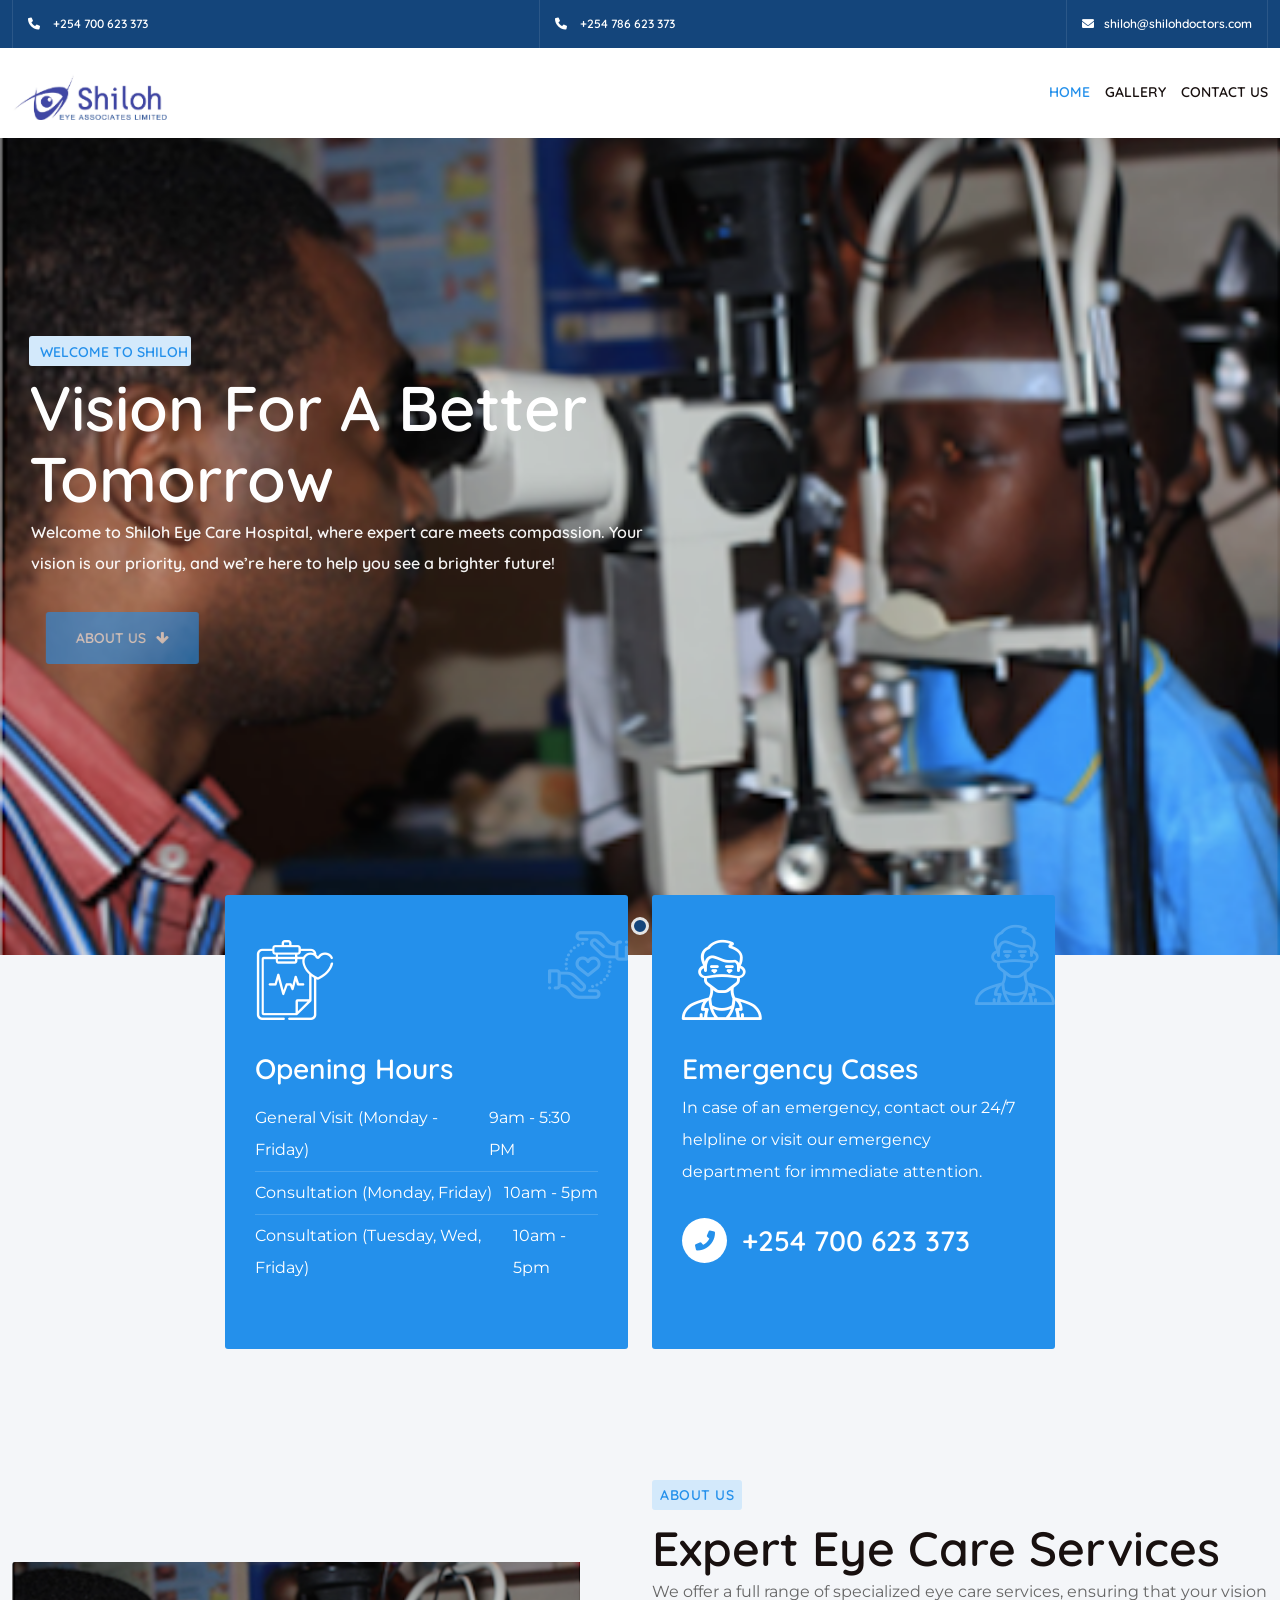
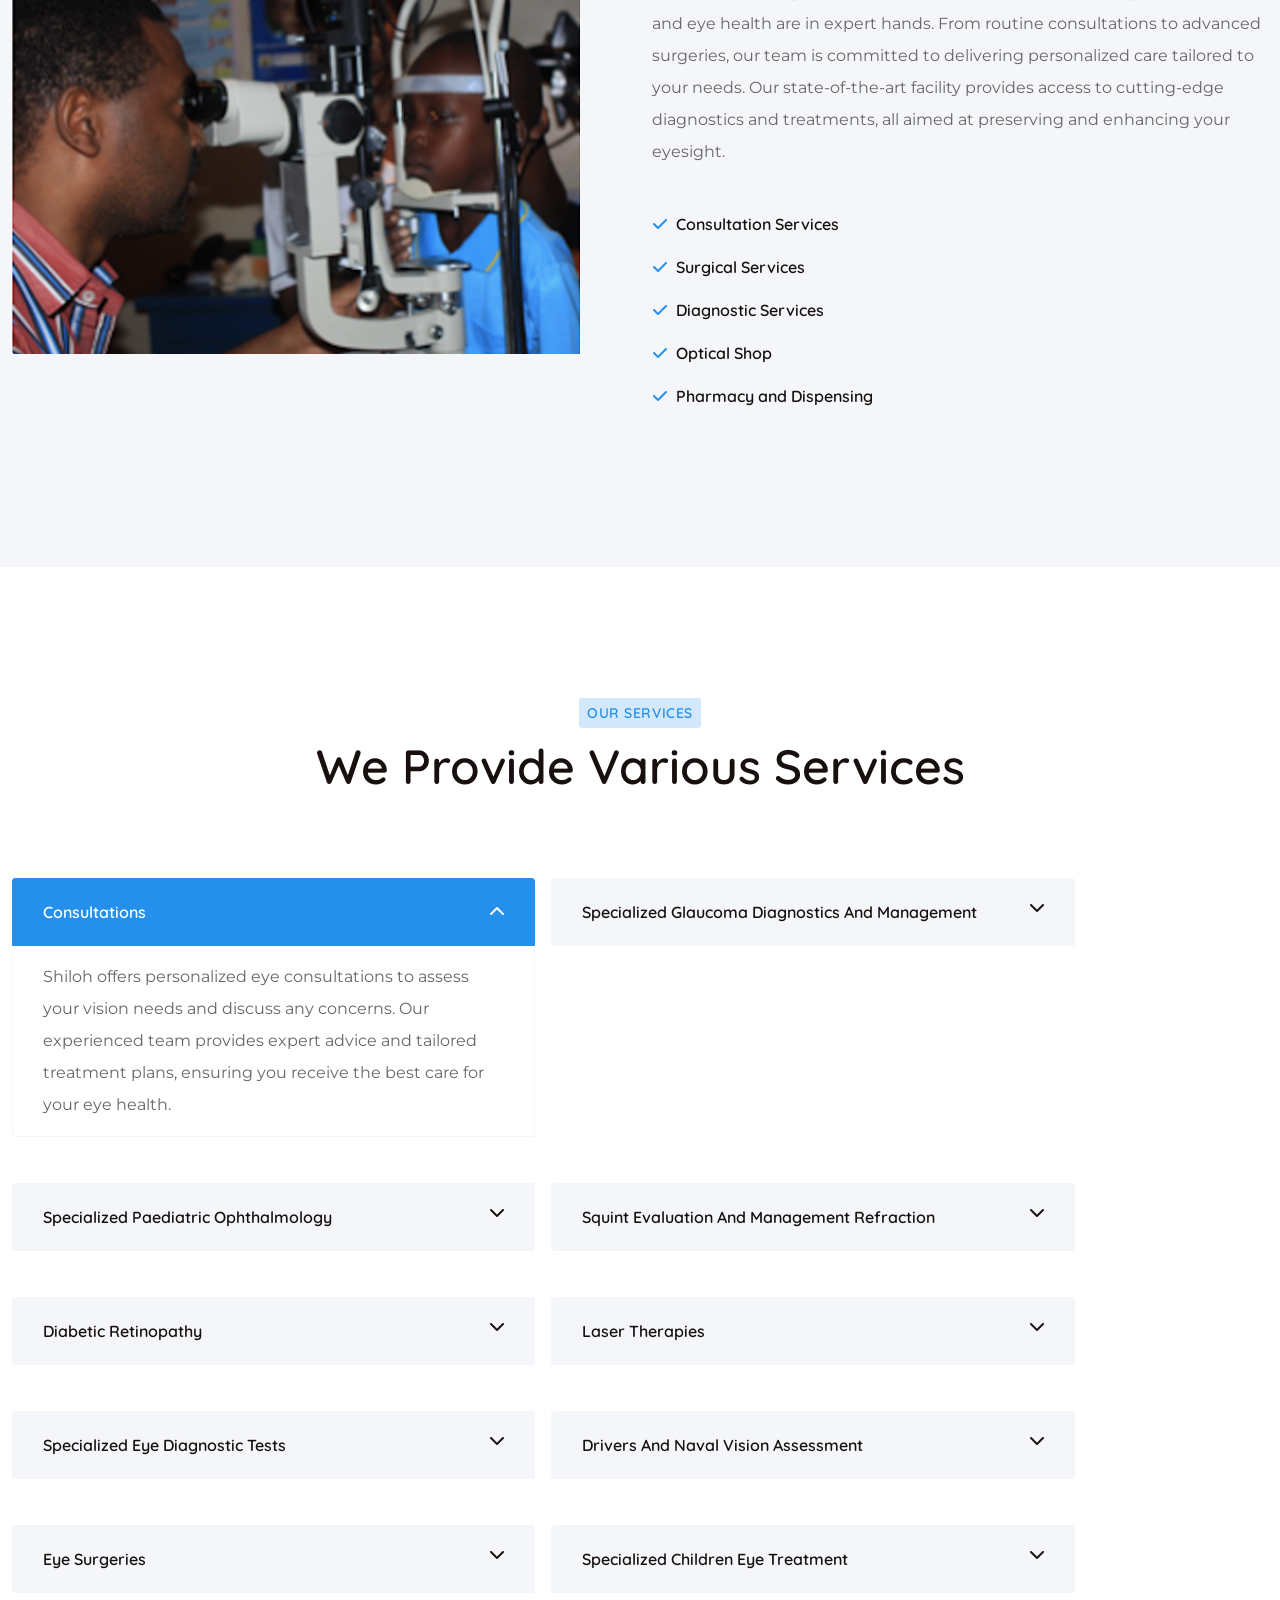
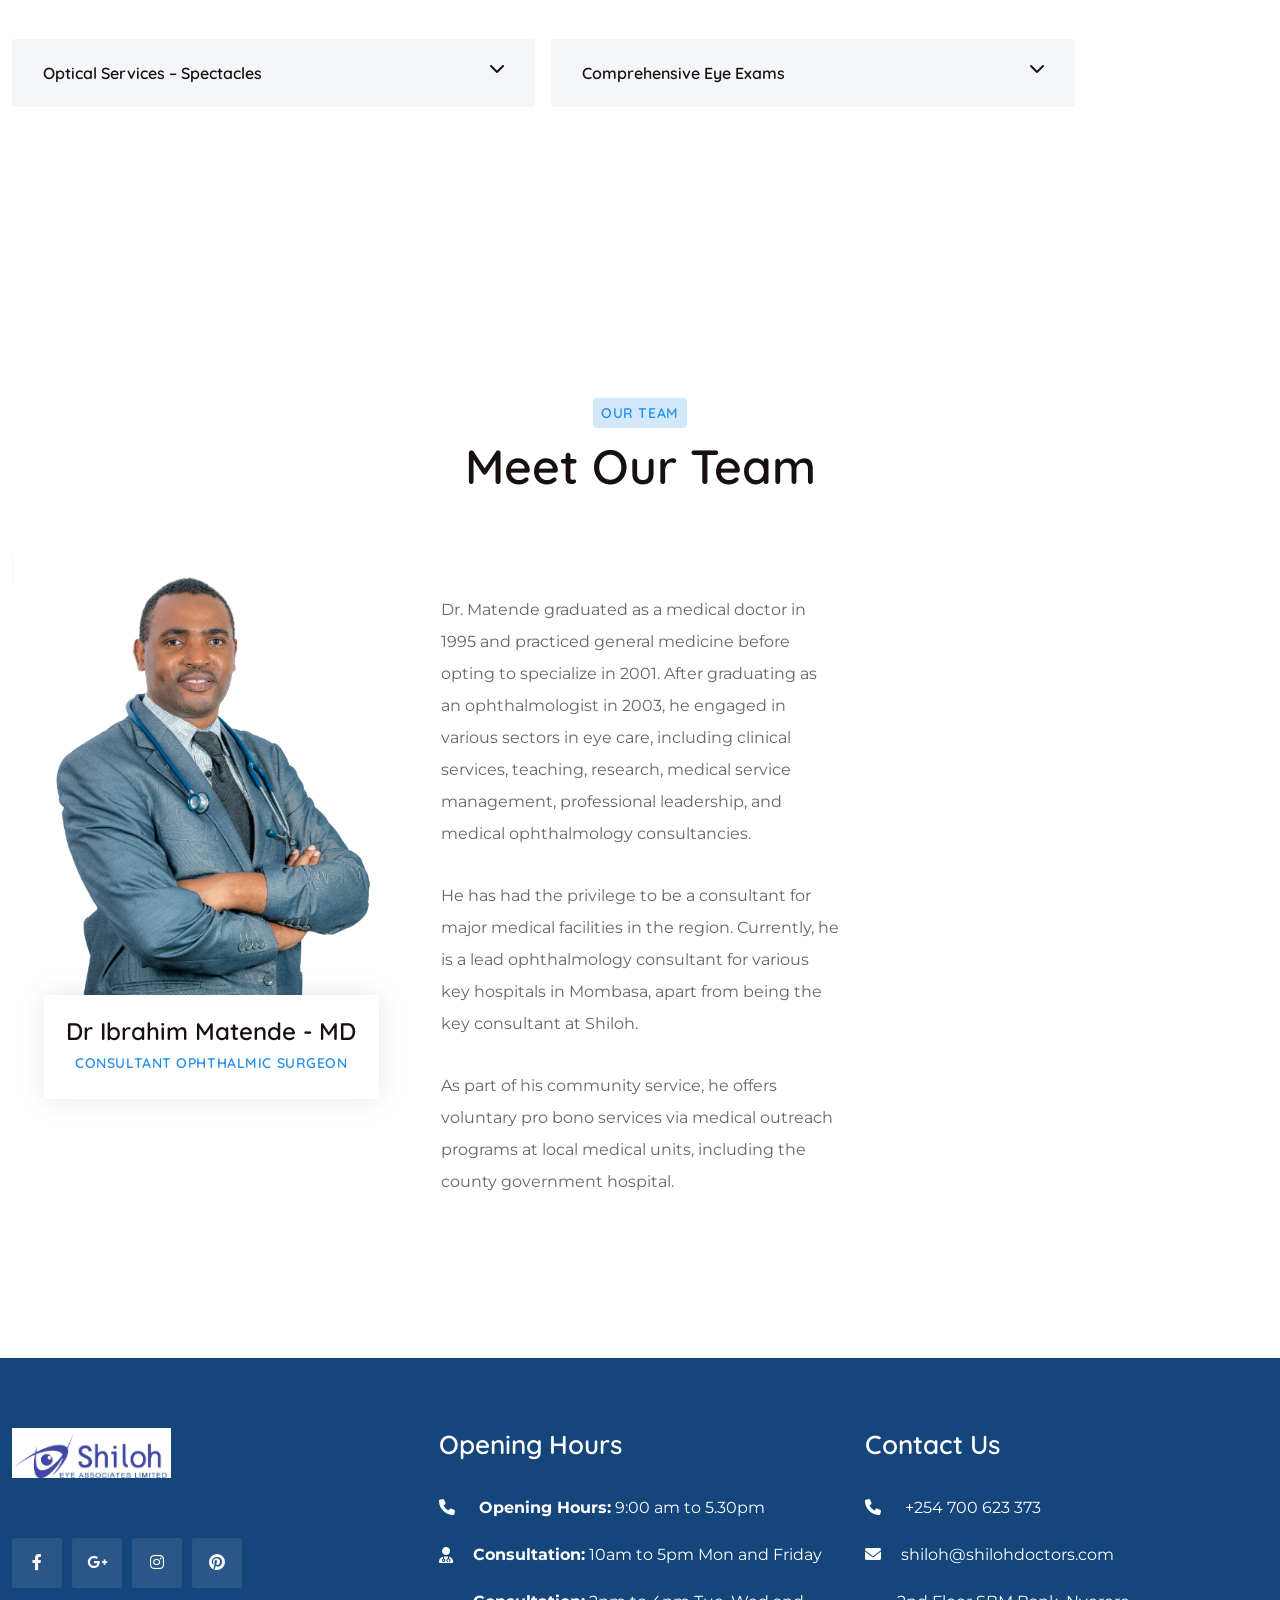
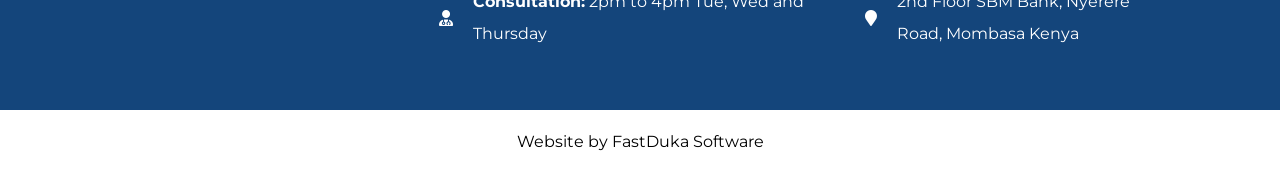
<file: index.html>
<!doctype html>
<html lang="en">

<head>
   <meta charset="utf-8">
   <meta name="viewport"
         content="width=device-width, initial-scale=1">
   <title>Shiloh EYE ASSOCIATES LIMITED</title>
   <meta property="og:title"
         content="Shiloh EYE ASSOCIATES LIMITED">
   <meta property="og:description"
         content="Welcome to Shiloh Eye Care Hospital, where expert care meets compassion.">
   <meta property="og:image"
         content="images/checkup.png">
   <meta property="og:url"
         content="https://shilloh.netlify.app">
   <meta property="og:type"
         content="website">
   <!-- Favicon Icon -->
   <link rel="shortcut icon"
         href="images/favicon.png">
   <!-- Bootstrap CSS -->
   <link rel="stylesheet"
         href="css/bootstrap.min.css">
   <!-- LOADING FONTS AND ICONS -->
   <link rel="stylesheet"
         type="text/css"
         href="rev/fonts/pe-icon-7-stroke/css/pe-icon-7-stroke.css">
   <link rel="stylesheet"
         type="text/css"
         href="rev/fonts/font-awesome/css/font-awesome.css">
   <!-- REVOLUTION STYLE SHEETS -->
   <link rel="stylesheet"
         type="text/css"
         href="rev/css/rs6.css">
   <!-- Owl Carousel CSS -->
   <link rel="stylesheet"
         href="css/owl.carousel.min.css">
   <!-- Progressbar CSS -->
   <link rel="stylesheet"
         href="css/progressbar.css">
   <!-- Animation CSS -->
   <link rel="stylesheet"
         href="css/animations.min.css">
   <!-- Magnefic Popup CSS -->
   <link rel="stylesheet"
         href="css/magnific-popup.min.css">
   <!-- Icons CSS -->
   <link rel="stylesheet"
         href="fonts/font-awesome/css/all.min.css">
   <link rel="stylesheet"
         href="fonts/flaticon/flaticon.css">
   <link rel="stylesheet"
         href="css/ionicons.min.css">
   <link rel="stylesheet"
         href="fonts/themify-icons/themify-icons.css">
   <!--  Style CSS -->
   <link rel="stylesheet"
         href="css/style.css">
   <!--  Responsive CSS -->
   <link rel="stylesheet"
         href="css/responsive.css">
</head>

<body>

   <!--=================================
      header start-->
   <header id="pq-header"
           class="pq-header-default ">
      <div class="pq-top-header">
         <div class="container">
            <div class="row flex-row-reverse">
               <div class="">
                  <div class="pq-header-contact ">
                     <ul style="display: flex; justify-content: space-between;">


                        <li>
                           <a href="tel:+254 700 623 3738"><i class="fas fa-phone"></i>
                              <span> +254 700 623 373</span>
                           </a>
                        </li>
                        <li>
                           <a href="tel:+254 786 623 373"><i class="fas fa-phone"></i>
                              <span> +254 786 623 373</span>
                           </a>
                        </li>
                        <li>
                           <a href="mailto:shiloh@shilohdoctors.com"><i
                                 class="fas fa-envelope"></i><span>shiloh@shilohdoctors.com</span></a>
                        </li>
                     </ul>
                  </div>
               </div>
            </div>
         </div>
      </div>
      <div class="pq-bottom-header pq-has-sticky">
         <div class="container">
            <div class="row">
               <div class="col-lg-12">
                  <nav class="navbar navbar-expand-lg navbar-light">
                     <a class="navbar-brand"
                        href="index.html">
                        <img class="img-fluid logo"
                             src="images/logo.png"
                             alt="shiloh">
                     </a>
                     <div class="collapse navbar-collapse"
                          id="navbarSupportedContent">
                        <div id="pq-menu-contain"
                             class="pq-menu-contain">
                           <ul id="pq-main-menu"
                               class="navbar-nav ml-auto">
                              <li class="menu-item current-menu-item">
                                 <a href="index.html">Home</a>
                              </li>
                              <li class="menu-item">
                                 <a href="gallery.html">Gallery</a>
                              </li>
                              <li class="menu-item ">
                                 <a href="contact-us.html">Contact
                                    Us</a>
                              </li>
                           </ul>
                        </div>
                     </div>

                     <!-- <a href="make-appoinment.html"
                   class="pq-button">
                   <div class="pq-button-block">
                      <span class="pq-button-text">Appointments</span>
                      <i class="ion ion-plus-round"></i>
                   </div>
                </a> -->
                     <button class="navbar-toggler"
                             type="button"
                             data-bs-toggle="collapse"
                             data-bs-target="#navbarSupportedContent"
                             aria-controls="navbarSupportedContent"
                             aria-expanded="false"
                             aria-label="Toggle navigation">
                        <i class="fas fa-bars"></i>
                     </button>
                  </nav>
               </div>
            </div>
         </div>
      </div>
   </header>
   <!--==============
         Header end 
         =================-->

   <!-- START Home 1 REVOLUTION SLIDER 6.5.19

  ================================= -->
   <p class="rs-p-wp-fix"></p>
   <rs-module-wrap id="rev_slider_24_1_wrapper"
                   data-alias="home-1"
                   data-source="gallery"
                   style="visibility:hidden;background:transparent;padding:0;margin:0px auto;margin-top:0;margin-bottom:0;">
      <rs-module id="rev_slider_24_1"
                 data-version="6.5.19">
         <rs-slides>
            <rs-slide style="position: absolute; "
                      data-key="rs-84"
                      data-title="Slide"
                      data-thumb="rev/assets/1-51-50x100.jpg"
                      data-anim="ms:600;"
                      data-in="o:0;"
                      data-out="a:false;">
               <img src="images/checkup.png"
                    alt=""
                    style="width: 0% !important;"
                    title="1-51.jpg"
                    class="rev-slidebg tp-rs-img"
                    data-no-retina>
               <!--
                  -->
               <rs-layer id="slider-24-slide-84-layer-0"
                         data-type="text"
                         data-color="#fff"
                         data-rsp_ch="on"
                         data-xy="xo:30px;y:m;yo:2px,17px,29px,17px;"
                         data-text="w:normal;s:16,16,14,12;l:32,24,22,20;fw:600;"
                         data-dim="w:654px,565px,436px,268px;h:auto,auto,45px,27px;"
                         data-vbility="t,t,t,f"
                         data-frame_0="x:50,39,22px,13px;y:0,0,0px,0px;"
                         data-frame_1="x:0,0,0px,0px;y:0,0,0px,0px;st:1100;sp:1000;sR:1100;"
                         data-frame_999="o:0;st:w;sR:6900;"
                         style="z-index:11;font-family:'Quicksand';">
                  Welcome to Shiloh Eye Care Hospital, where expert care meets compassion.
                  Your vision is our priority, and we’re here to help you see a brighter future!
               </rs-layer>
               <!--
                  -->
               <rs-layer id="slider-24-slide-84-layer-1"
                         data-type="text"
                         data-color="#2490eb"
                         data-rsp_ch="on"
                         data-xy="xo:41px,38px,38px,39px;y:m;yo:-197px,-154px,-121px,-78px;"
                         data-text="w:normal;s:14,14,14,13;l:22,22,26,21;fw:600;"
                         data-dim="w:auto,auto,auto,144px;"
                         data-frame_0="x:50,39,29,17;"
                         data-frame_1="st:600;sp:1000;sR:600;"
                         data-frame_999="o:0;st:w;sR:7400;"
                         style="z-index:9;font-family:'Quicksand';text-transform:uppercase;">Welcome to Shiloh
               </rs-layer>
               <!--
                  -->
               <rs-layer id="slider-24-slide-84-layer-2"
                         data-type="text"
                         data-color="#fff"
                         data-rsp_ch="on"
                         data-xy="xo:30px,30px,30px,31px;y:m;yo:-105px,-75px,-50px,-30px;"
                         data-text="w:normal;s:64,48,42,22;l:72,56,50,30;fw:600;"
                         data-border="boc:#14457b;bow:1px,1px,1px,1px;"
                         data-frame_0="x:50,39,29,17;"
                         data-frame_1="st:900;sp:1000;sR:900;"
                         data-frame_999="o:0;st:w;sR:7100;"
                         style="z-index:10;font-family:'Quicksand';text-transform:capitalize;">Vision For A Better <br>
                  Tomorrow
               </rs-layer>
               <!--
                  -->
               <rs-layer id="slider-24-slide-84-layer-4"
                         data-type="shape"
                         data-rsp_ch="on"
                         data-xy="xo:30px;yo:202px,155px,114px,85px;"
                         data-text="w:normal;s:20,15,11,6;l:0,19,14,8;"
                         data-dim="w:164px,158px,160px,155px;h:30px,30px,30px,25px;"
                         data-border="bor:3px,3px,3px,3px;"
                         data-frame_0="x:50,39,29,17;"
                         data-frame_1="st:600;sp:1000;sR:600;"
                         data-frame_999="o:0;st:w;sR:7400;"
                         style="z-index:8;background-color:#d3e9fb;">
               </rs-layer>
               <!--
                  --><a id="slider-24-slide-84-layer-6"
                  class="rs-layer pq-button rev-btn"
                  href="#about"
                  target="_self"
                  data-type="button"
                  data-rsp_ch="on"
                  data-xy="xo:27px,30px,30px,30px;y:m;yo:93px,97px,104px,37px;"
                  data-text="w:normal;s:14,16,16,12;l:22,24,30,20;fw:600;a:left,left,center,center;"
                  data-dim="minh:0px,none,none,none;"
                  data-padding="t:15,15,10,10;r:30,30,25,20;b:15,15,10,10;l:30,30,25,20;"
                  data-border="bor:3px,3px,3px,3px;"
                  data-frame_0="x:50,39,29,17;"
                  data-frame_1="st:1300;sp:1000;sR:1300;"
                  data-frame_999="o:0;st:w;sR:6700;"
                  data-frame_hover="bgc:#14457b;bor:3px,3px,3px,3px;bos:solid;sp:100;bri:120%;"
                  style="z-index:12;background-color:#2490eb;font-family:'Quicksand';text-transform:uppercase;"><span
                        class="text">About Us</span><i class="fas fa-arrow-down"></i>
               </a>
               <!--
                  -->
            </rs-slide>
         </rs-slides>
         <rs-static-layers>
            <!--
               -->
         </rs-static-layers>
      </rs-module>
   </rs-module-wrap>

   <!--=================================
         END REVOLUTION SLIDER
         ================================= -->

   <section class="servicebox p-lg-0 pb-0 pq-bg-grey ">
      <div class="container pq-mt-60">
         <div class="row justify-content-center">
            <div class="col-lg-6 col-md-6 col-xl-4 pt-xl-0 pt-4">
               <div class="pq-info-box pq-style-3">
                  <div class="pq-info-box-right-icon"> <i class=" flaticon-care"></i> </div>
                  <div class="pq-info-box-icon"><i class=" flaticon-medical-history"></i></div>
                  <h5 class="pq-info-title">Opening Hours</h5>
                  <div class="pq-info-hours">
                     <div class="pq-info-hours-row">
                        <ul class="pq-list-info">
                           <li>
                              <div class="pq-info-hours-title">General Visit (Monday - Friday) </div>
                              <div class="pq-info-hours-content"> 9am - 5:30 PM </div>
                           </li>
                           <li>
                              <div class="pq-info-hours-title"> Consultation (Monday, Friday) </div>
                              <div class="pq-info-hours-content"> 10am - 5pm </div>
                           </li>
                           </li>
                           <li>
                              <div class="pq-info-hours-title"> Consultation (Tuesday, Wed, Friday) </div>
                              <div class="pq-info-hours-content"> 10am - 5pm </div>
                           </li>
                        </ul>
                     </div>
                  </div>
               </div>
            </div>
            <div class="col-lg-6 col-md-6 col-xl-4">
               <div class="pq-info-box pq-style-1">
                  <div class="pq-info-box-right-icon"> <i class=" flaticon-medical-doctor"></i> </div>
                  <div class="pq-info-box-icon"><i class=" flaticon-medical-doctor"></i></div>
                  <h5 class="pq-info-title">Emergency Cases</h5>
                  <p class="pq-infobox-description">
                     In case of an emergency, contact our 24/7 helpline
                     or visit our emergency department for immediate attention.
                  </p>
                  <div class="pq-info-call"> <i class="fas fa-phone-alt"></i>
                     <h4 class="cpq-call-number">+254 700 623 373</h4>
                  </div>
               </div>
            </div>

         </div>
      </div>
   </section>
   <!--Section End-->

   <!--Section about-us start-->
   <section id="about"
            class="pq-bg-grey">
      <div class="container">
         <div class="row align-items-center">
            <div class="col-lg-6"> <img src="images/checkup.png"
                    class="img-fluid pe-xl-5 wow fadeInLeft"
                    alt="home"> </div>
            <div class="col-lg-6 align-self-center mt-lg-0 mt-4">
               <div class="pq-section pq-style-1 text-left"> <span class="pq-section-sub-title"> About Us</span>
                  <h5 class="pq-section-title">Expert Eye Care Services</h5>
                  <p class="pq-section-description">
                     We offer a full range of specialized eye care services,
                     ensuring that your vision and eye health are in expert hands.
                     From routine consultations to advanced surgeries, our team is committed to delivering
                     personalized care tailored to your needs. Our state-of-the-art facility provides
                     access to cutting-edge diagnostics and treatments, all aimed at preserving and enhancing your
                     eyesight.
                  </p>
               </div>
               <ul class="pq-list-check pq-text-dark mt-3 mb-4">
                  <li><i aria-hidden="true"
                        class="fa fa-check"></i><span>Consultation Services</span></li>
                  <li><i aria-hidden="true"
                        class="fa fa-check"></i><span>Surgical Services</span></li>
                  <li><i aria-hidden="true"
                        class="fa fa-check"></i><span>Diagnostic Services</span></li>
                  <li><i aria-hidden="true"
                        class="fa fa-check"></i><span>Optical Shop</span></li>
                  <li><i aria-hidden="true"
                        class="fa fa-check"></i><span>Pharmacy and Dispensing</span></li>
               </ul>
               <!-- <a class="pq-button pq-button-flat mt-3"
                  href="about-us.html">
                  <div class="pq-button-block"> <span class="pq-button-text">Read More</span> <i
                        class="ion ion-plus-round"></i> </div>
               </a> -->
            </div>
         </div>
      </div>
   </section>
   <!--Section about-us End-->
   <!--Section service start-->

   <!--Section service End-->
   <!--Section about start-->
   <!--Section about End-->
   <!--Section service start-->


   <section class="service">
      <div class="container">
         <div class="row">
            <div class="col-lg-12">
               <div class="pq-section pq-style-1 text-center"> <span class="pq-section-sub-title">Our Services</span>
                  <h5 class="pq-section-title">We provide various services</h5>
               </div>
            </div>
            <div class="pq-accordion-block mt-4 gap-3 d-flex flex-wrap">

               <div class="pq-accordion-box 1 col-md-5 col-12 1">
                  <div class="pq-ad-title">
                     <h4 class="ad-title-text">
                        Consultations
                        <i aria-hidden="true"
                           class="fa fa-chevron-down active"></i>
                        <i aria-hidden="true"
                           class="fa fa-chevron-up inactive"></i>
                     </h4>
                  </div>
                  <div class="pq-accordion-details"
                       style="display: none;">
                     <p class="pq-detail-text">
                        Shiloh offers personalized eye consultations to assess your vision needs and discuss any
                        concerns. Our
                        experienced team provides expert advice and tailored treatment plans, ensuring you receive the
                        best care
                        for your eye health.
                     </p>
                  </div>
               </div>

               <div class="pq-accordion-box 1 col-md-5 col-12 2">
                  <div class="pq-ad-title">
                     <h4 class="ad-title-text">
                        Specialized Glaucoma Diagnostics and Management
                        <i aria-hidden="true"
                           class="fa fa-chevron-down active"></i>
                        <i aria-hidden="true"
                           class="fa fa-chevron-up inactive"></i>
                     </h4>
                  </div>
                  <div class="pq-accordion-details"
                       style="display: none;">
                     <p class="pq-detail-text">
                        Protect your vision with Shiloh’s advanced glaucoma diagnostics and personalized treatment.
                        Using
                        cutting-edge imaging, we detect early signs and manage glaucoma to slow progression and preserve
                        your
                        sight.
                     </p>
                  </div>
               </div>

               <div class="pq-accordion-box 1 col-md-5 col-12 3">
                  <div class="pq-ad-title">
                     <h4 class="ad-title-text">
                        Specialized Paediatric Ophthalmology
                        <i aria-hidden="true"
                           class="fa fa-chevron-down active"></i>
                        <i aria-hidden="true"
                           class="fa fa-chevron-up inactive"></i>
                     </h4>
                  </div>
                  <div class="pq-accordion-details"
                       style="display: none;">
                     <p class="pq-detail-text">
                        Shiloh offers specialized eye care for children, focusing on early diagnosis and treatment of
                        vision
                        issues. Our gentle, child-friendly approach and advanced diagnostics ensure your child’s eyes
                        receive the
                        best care for a bright, healthy future.
                     </p>
                  </div>
               </div>

               <div class="pq-accordion-box 1 col-md-5 col-12 4">
                  <div class="pq-ad-title">
                     <h4 class="ad-title-text">
                        Squint Evaluation and Management Refraction
                        <i aria-hidden="true"
                           class="fa fa-chevron-down active"></i>
                        <i aria-hidden="true"
                           class="fa fa-chevron-up inactive"></i>
                     </h4>
                  </div>
                  <div class="pq-accordion-details"
                       style="display: none;">
                     <p class="pq-detail-text">
                        At Shiloh, we provide expert squint (strabismus) evaluation and management alongside precise
                        refraction
                        services to ensure clear, aligned vision. Our tailored treatments help correct eye alignment and
                        improve
                        visual focus for optimal eye health and comfort.
                     </p>
                  </div>
               </div>

               <div class="pq-accordion-box 1 col-md-5 col-12 col-12 5">
                  <div class="pq-ad-title">
                     <h4 class="ad-title-text">
                        Diabetic Retinopathy
                        <i aria-hidden="true"
                           class="fa fa-chevron-down active"></i>
                        <i aria-hidden="true"
                           class="fa fa-chevron-up inactive"></i>
                     </h4>
                  </div>
                  <div class="pq-accordion-details"
                       style="display: none;">
                     <p class="pq-detail-text">
                        Shiloh offers specialized diabetic retinopathy screenings and treatments to protect the vision
                        of
                        individuals with diabetes. Using advanced imaging, we detect early signs of retinal damage and
                        provide
                        personalized management plans to prevent progression, preserving your eye health and sight.
                     </p>
                  </div>
               </div>

               <div class="pq-accordion-box 1 col-md-5 col-12 6">
                  <div class="pq-ad-title">
                     <h4 class="ad-title-text">
                        Laser Therapies
                        <i aria-hidden="true"
                           class="fa fa-chevron-down active"></i>
                        <i aria-hidden="true"
                           class="fa fa-chevron-up inactive"></i>
                     </h4>
                  </div>
                  <div class="pq-accordion-details"
                       style="display: none;">
                     <p class="pq-detail-text">
                        Shiloh provides advanced laser therapies for various eye conditions, offering precise, minimally
                        invasive
                        treatments that promote faster recovery. Our laser options address glaucoma, diabetic
                        retinopathy, and
                        more—helping to protect and restore your vision with state-of-the-art technology.
                     </p>
                  </div>
               </div>

               <div class="pq-accordion-box 1 col-md-5 col-12 7">
                  <div class="pq-ad-title">
                     <h4 class="ad-title-text">
                        Specialized Eye Diagnostic Tests
                        <i aria-hidden="true"
                           class="fa fa-chevron-down active"></i>
                        <i aria-hidden="true"
                           class="fa fa-chevron-up inactive"></i>
                     </h4>
                  </div>
                  <div class="pq-accordion-details"
                       style="display: none;">
                     <p class="pq-detail-text">
                        Shiloh offers advanced eye diagnostic tests for accurate assessment and early detection of eye
                        conditions. Our state-of-the-art technology ensures comprehensive insights into your eye health,
                        enabling
                        personalized treatment plans for optimal vision care.
                     </p>
                  </div>
               </div>

               <div class="pq-accordion-box 1 col-md-5 col-12 8">
                  <div class="pq-ad-title">
                     <h4 class="ad-title-text">
                        Drivers and Naval Vision Assessment
                        <i aria-hidden="true"
                           class="fa fa-chevron-down active"></i>
                        <i aria-hidden="true"
                           class="fa fa-chevron-up inactive"></i>
                     </h4>
                  </div>
                  <div class="pq-accordion-details"
                       style="display: none;">
                     <p class="pq-detail-text">
                        Our tailored vision assessments for drivers and naval personnel ensure they meet essential
                        standards. For drivers, we evaluate visual acuity, peripheral vision, and depth perception.
                        Naval assessments focus on night vision, binocular depth, and other critical factors to support
                        maritime safety and performance.
                     </p>
                  </div>
               </div>

               <div class="pq-accordion-box 1 col-md-5 col-12 9">
                  <div class="pq-ad-title">
                     <h4 class="ad-title-text">
                        Eye Surgeries
                        <i aria-hidden="true"
                           class="fa fa-chevron-down active"></i>
                        <i aria-hidden="true"
                           class="fa fa-chevron-up inactive"></i>
                     </h4>
                  </div>
                  <div class="pq-accordion-details"
                       style="display: none;">
                     <p class="pq-detail-text">
                        Shiloh provides a range of eye surgeries to treat various conditions, from cataracts to
                        refractive
                        errors. Our skilled team uses advanced techniques to ensure safe, effective procedures aimed at
                        restoring
                        and enhancing your vision.
                     </p>
                  </div>
               </div>

               <div class="pq-accordion-box  col-md-5 col-12 10">
                  <div class="pq-ad-title">
                     <h4 class="ad-title-text">
                        Specialized Children Eye Treatment
                        <i aria-hidden="true"
                           class="fa fa-chevron-down active"></i>
                        <i aria-hidden="true"
                           class="fa fa-chevron-up inactive"></i>
                     </h4>
                  </div>
                  <div class="pq-accordion-details"
                       style="display: none;">
                     <p class="pq-detail-text">
                        At Shiloh, we offer dedicated eye treatment for children, focusing on early detection and
                        management of
                        vision problems. Our child-friendly approach ensures a comfortable experience while providing
                        expert care
                        to promote healthy vision for your child's future.
                     </p>
                  </div>
               </div>

               <div class="pq-accordion-box col-md-5 col-12 11 ">
                  <div class="pq-ad-title">
                     <h4 class="ad-title-text">
                        Optical Services – Spectacles
                        <i aria-hidden="true"
                           class="fa fa-chevron-down active"></i>
                        <i aria-hidden="true"
                           class="fa fa-chevron-up inactive"></i>
                     </h4>
                  </div>
                  <div class="pq-accordion-details"
                       style="display: none;">
                     <p class="pq-detail-text">
                        Shiloh offers comprehensive optical services, including a wide selection of stylish and
                        comfortable
                        spectacles. Our team provides expert fittings and personalized consultations to ensure you find
                        the
                        perfect pair that enhances your vision and suits your lifestyle.
                     </p>
                  </div>
               </div>
               <div class="pq-accordion-box col-12 col-md-5 col-12 12 ">
                  <div class="pq-ad-title">
                     <h4 class="ad-title-text">
                        Comprehensive Eye Exams
                        <i aria-hidden="true"
                           class="fa fa-chevron-down active"></i>
                        <i aria-hidden="true"
                           class="fa fa-chevron-up inactive"></i>
                     </h4>
                  </div>
                  <div class="pq-accordion-details"
                       style="display: none;">
                     <p class="pq-detail-text">
                        Shiloh offers thorough eye examinations to evaluate your vision and eye health. Our experienced
                        optometrists utilize the latest technology to detect any potential issues early, ensuring timely
                        intervention and personalized care for all your visual needs.
                     </p>
                  </div>
               </div>
            </div>
            <!-- <div class="col-md-6 col-lg-4 col-xl-3 pq-lg-border-bottom pq-lg-border-right">
               <div class="pq-fancy-box pq-style-1 text-center">
                  <div class="pq-fancy-box-icon"><i class=" flaticon-doctor-1"></i></div>
                  <div class="pq-fancy-box-info">
                     <h5 class="pq-fancy-box-title">Consultations</h5>
                     <p class="pq-fancybox-description">

                        Shiloh offers personalized eye consultations to assess your vision needs and discuss any
                        concerns. Our experienced team provides expert advice and tailored treatment plans, ensuring you
                        receive the best care for your eye health. </p>
                  </div>
               </div>
            </div>
            <div class="col-md-6 col-lg-4 col-xl-3 pq-lg-border-bottom pq-lg-border-right">
               <div class="pq-fancy-box pq-style-1 text-center">
                  <div class="pq-fancy-box-icon"><i class=" flaticon-examination"></i></div>
                  <div class="pq-fancy-box-info">
                     <h5 class="pq-fancy-box-title ">Specialized Glaucoma Diagnostics and Management
                     </h5>
                     <p class="pq-fancybox-description">
                        Protect your vision with Shiloh’s advanced glaucoma diagnostics and personalized treatment.
                        Using cutting-edge imaging, we detect early signs and manage glaucoma to slow progression and
                        preserve your sight.
                     </p>
                  </div>
               </div>
            </div>
            <div class="col-md-6 col-lg-4 col-xl-3 pq-lg-border-right pq-lg-border-bottom">
               <div class="pq-fancy-box pq-style-1 text-center">
                  <div class="pq-fancy-box-icon"><i class=" flaticon-x-ray"></i></div>
                  <div class="pq-fancy-box-info">
                     <h5 class="pq-fancy-box-title">Specialized Paediatric Ophthalmology
                     </h5>
                     <p class="pq-fancybox-description">
                        Shiloh offers specialized eye care for children, focusing on early diagnosis and treatment of
                        vision issues. Our gentle, child-friendly approach and advanced diagnostics ensure your child’s
                        eyes receive the best care for a bright, healthy future.

                     </p>
                  </div>
               </div>
            </div>
            <div class="col-md-6 col-lg-4 col-xl-3 pq-lg-border-right pq-lg-border-bottom">
               <div class="pq-fancy-box pq-style-1 text-center">
                  <div class="pq-fancy-box-icon"><i class=" flaticon-x-ray"></i></div>
                  <div class="pq-fancy-box-info">
                     <h5 class="pq-fancy-box-title">Squint evaluation and management Refraction
                     </h5>
                     <p class="pq-fancybox-description">
                        At Shiloh, we provide expert squint (strabismus) evaluation and management alongside precise
                        refraction services to ensure clear, aligned vision. Our tailored treatments help correct eye
                        alignment and improve visual focus for optimal eye health and comfort.

                     </p>
                  </div>
               </div>
            </div>
            <div class="col-md-6 col-lg-4 col-xl-3 pq-lg-border-bottom pq-lg-border-right">
               <div class="pq-fancy-box pq-style-1 text-center">
                  <div class="pq-fancy-box-icon"><i class=" flaticon-doctor-1"></i></div>
                  <div class="pq-fancy-box-info">
                     <h5 class="pq-fancy-box-title">Diabetic Retinopathy
                     </h5>
                     <p class="pq-fancybox-description">
                        Shiloh offers specialized diabetic retinopathy screenings and treatments to protect the vision
                        of individuals with diabetes. Using advanced imaging, we detect early signs of retinal damage
                        and provide personalized management plans to prevent progression, preserving your eye health and
                        sight.

                     </p>
                  </div>
               </div>
            </div>
            <div class="col-md-6 col-lg-4 col-xl-3 pq-lg-border-bottom pq-lg-border-right">
               <div class="pq-fancy-box pq-style-1 text-center">
                  <div class="pq-fancy-box-icon"><i class=" flaticon-laboratory"></i></div>
                  <div class="pq-fancy-box-info">
                     <h5 class="pq-fancy-box-title">Laser therapies
                     </h5>
                     <p class="pq-fancybox-description">
                        Shiloh provides advanced laser therapies for various eye conditions, offering precise, minimally
                        invasive treatments that promote faster recovery. Our laser options address glaucoma, diabetic
                        retinopathy, and more—helping to protect and restore your vision with state-of-the-art
                        technology.
                     </p>
                  </div>
               </div>
            </div>
            <div class="col-md-6 col-lg-4 col-xl-3 pq-lg-border-bottom pq-lg-border-right">
               <div class="pq-fancy-box pq-style-1 text-center">
                  <div class="pq-fancy-box-icon"><i class=" flaticon-stethoscope"></i></div>
                  <div class="pq-fancy-box-info">
                     <h5 class="pq-fancy-box-title">Specialized Eye Diagnostic Tests
                     </h5>
                     <p class="pq-fancybox-description">
                        Shiloh offers advanced eye diagnostic tests for accurate assessment and early detection of eye
                        conditions. Our state-of-the-art technology ensures comprehensive insights into your eye health,
                        enabling personalized treatment plans for optimal vision care.
                     </p>
                  </div>
               </div>
            </div>
            <div class="col-md-6 col-lg-4 col-xl-3 pq-lg-border-bottom pq-lg-border-right">
               <div class="pq-fancy-box pq-style-1 text-center">
                  <div class="pq-fancy-box-icon"><i class=" flaticon-health-insurance"></i></div>
                  <div class="pq-fancy-box-info">
                     <h5 class="pq-fancy-box-title">Drivers vision assessment
                     </h5>
                     <p class="pq-fancybox-description">
                        Pre-LASIK Assessment <br />
                        LASIK Procedure <br />
                        Surface Ablation <br />
                        Intraocular Contact Lens <br />
                        Photokeratectomy (Removal of Corneal Scar) <br />

                     </p>
                  </div>
               </div>
            </div>
            <div class="col-md-6 col-lg-4 col-xl-3 pq-lg-border-bottom pq-lg-border-right">
               <div class="pq-fancy-box pq-style-1 text-center">
                  <div class="pq-fancy-box-icon"><i class="flaticon-dentist-chair "></i></div>
                  <div class="pq-fancy-box-info">
                     <h5 class="pq-fancy-box-title">Eye surgeries

                     </h5>
                     <p class="pq-fancybox-description">
                        Shiloh provides a range of eye surgeries to treat various conditions, from cataracts to
                        refractive errors. Our skilled team uses advanced techniques to ensure safe, effective
                        procedures aimed at restoring and enhancing your vision.

                     </p>
                  </div>
               </div>
            </div>
            <div class="col-md-6 col-lg-4 col-xl-3 pq-lg-border-bottom pq-lg-border-right">
               <div class="pq-fancy-box pq-style-1 text-center">
                  <div class="pq-fancy-box-icon"><i class="flaticon-ct-scan"></i></div>
                  <div class="pq-fancy-box-info">
                     <h5 class="pq-fancy-box-title">Specialized Children Eye Treatment
                     </h5>
                     <p class="pq-fancybox-description">

                        At Shiloh, we offer dedicated eye treatment for children, focusing on early detection and
                        management of vision problems. Our child-friendly approach ensures a comfortable experience
                        while providing expert care to promote healthy vision for your child's future.

                     </p>
                  </div>
               </div>
            </div>
            <div class="col-md-6 col-lg-4 col-xl-3 pq-lg-border-bottom pq-lg-border-right">
               <div class="pq-fancy-box pq-style-1 text-center">
                  <div class="pq-fancy-box-icon"><i class="flaticon-medical-report"></i></div>
                  <div class="pq-fancy-box-info">
                     <h5 class="pq-fancy-box-title">Optical Services – Spectacles.

                     </h5>
                     <p class="pq-fancybox-description">
                        Shiloh offers comprehensive optical services, including a wide selection of stylish and
                        comfortable spectacles. Our team provides expert fittings and personalized consultations to
                        ensure you find the perfect pair that enhances your vision and suits your lifestyle.
                     </p>
                  </div>
               </div>
            </div> -->
         </div>
      </div>
   </section>
   <!--Section service End-->
   <!--Section portfolio start-->
   <!-- <section class=" pq-bg-grey">
      <div class="container">
         <div class="row">
            <div class="col-lg-12">
               <div class="pq-section pq-style-1 text-center"> <span class="pq-section-sub-title">Partnerships</span>
                  <h5 class="pq-section-title pq-text-dark">Our Partners</h5>
               </div>
            </div>
         </div>
      </div>
      <div class="container-fluid ">
         <div class="row ">
            <div class="container">
               <div class="d-flex flex-wrap gap-5">
                  <div class="col mb-4 ">
                     <div class="">
                        <img src="images/partners/central-bank.jpeg"
                             alt="Central Bank logo"
                             class="client-img">
                     </div>
                  </div>
                  <div class="col mb-4">
                     <div class="bg">
                        <img src="images/partners/fist-assurance.png"
                             alt="Fist Assurance logo"
                             class="client-img">
                     </div>
                  </div>
                  <div class="col mb-4">
                     <div class="">
                        <img src="images/partners/heritage.png"
                             alt="Heritage logo"
                             class="client-img">
                     </div>
                  </div>
                  <div class="col mb-4">
                     <div class="">
                        <img src="images/partners/jocham-hosp.webp"
                             alt="Jocham Hospital logo"
                             class="client-img">
                     </div>
                  </div>
                  <div class="col mb-4">
                     <div class="">
                        <img src="images/partners/jubilee-insurance.jpg"
                             alt="Jubilee Insurance logo"
                             class="client-img">
                     </div>
                  </div>
                  <div class="col mb-4">
                     <div class="">
                        <img src="images/partners/kplc.png"
                             alt="KPLC logo"
                             class="client-img">
                     </div>
                  </div>
                  <div class="col mb-4">
                     <div class="">
                        <img src="images/partners/liason.png"
                             alt="Liason logo"
                             class="client-img">
                     </div>
                  </div>
                  <div class="col mb-4">
                     <div class="">
                        <img src="images/partners/medical-administrators.gif"
                             alt="Medical Administrators logo"
                             class="client-img">
                     </div>
                  </div>
                  <div class="col mb-4">
                     <div class="">
                        <img src="images/partners/minet.png"
                             alt="Minet logo"
                             class="client-img">
                     </div>
                  </div>
                  <div class="col mb-4">
                     <div class="">
                        <img src="images/partners/mombasa-hosp.jpeg"
                             alt="Mombasa Hospital"
                             class="client-img">
                     </div>
                  </div>
                  <div class="col mb-4">
                     <div class="">
                        <img src="images/partners/ncba-logo.png"
                             alt="NCBA"
                             class="client-img">
                     </div>
                  </div>
                  <div class="col mb-4">
                     <div class="">
                        <img src="images/partners/old-mutual.webp"
                             alt="Old Mutual"
                             class="client-img">
                     </div>
                  </div>
                  <div class="col mb-4">
                     <div class="">
                        <img src="images/partners/pendya-hosp.png"
                             alt="Pendya Hospital"
                             class="client-img">
                     </div>
                  </div>
                  <div class="col mb-4">
                     <div class="">
                        <img src="images/partners/premier.png"
                             alt="Premier "
                             class="client-img">
                     </div>
                  </div>
                  <div class="col mb-4">
                     <div class="">
                        <img src="images/partners/uap-logo.jpg"
                             alt="UAP"
                             class="client-img">
                     </div>
                  </div>


               </div>
            </div>

         </div>
      </div>
   </section> -->
   <!--Section portfolio End-->

   <!--Section team start-->
   <section class="team pq-bg-white ">
      <div class="container">
         <div class="row">
            <div class="col-lg-12">
               <div class="pq-section pq-style-1 text-center"> <span class="pq-section-sub-title">Our Team</span>
                  <h5 class="pq-section-title">Meet Our Team</h5>
               </div>
            </div>

            <div style="width: 100%;
                              display: flex;
                              justify-content: space-around;
                              align-items: center;
                              align-content: center"
                 class="">
               <div class="owl-carousel owl-theme "
                    data-dots="true"
                    data-nav="false"
                    data-desk_num="3"
                    data-lap_num="3"
                    data-tab_num="2"
                    data-mob_num="2"
                    data-mob_sm="1"
                    data-autoplay="false"
                    data-loop="false"
                    data-margin="30">
                  <div class="item">
                     <div class="pq-team-box pq-style-1">
                        <div class="pq-team-img"> <img src="images/ibrahim.png"
                                class="img-fluid"
                                alt="team-image">
                           <div class="pq-team-social">
                              <ul>
                                 <li>
                                    <a class="email"
                                       href=""
                                       target="_blank">
                                       <span class="sr-only">Email</span>
                                       <i class="fa fa-folder-open"></i>
                                    </a>
                                 </li>
                              </ul>
                           </div>
                        </div>
                        <div class="pq-team-info">
                           <div>
                              <h5 class="pq-member-name">
                                 <a>
                                    Dr Ibrahim Matende - MD
                                 </a>
                              </h5>
                              <span class="pq-team-designation">
                                 Consultant Ophthalmic Surgeon

                              </span>
                           </div>


                        </div>

                     </div>
                  </div>
                  <div style="margin-top: 40px;">
                     <p>
                        Dr. Matende graduated as a medical doctor in 1995 and practiced general medicine before opting
                        to specialize in 2001. After graduating as an ophthalmologist in 2003, he engaged in various
                        sectors in eye care, including clinical services, teaching, research, medical service
                        management, professional leadership, and medical ophthalmology consultancies.
                     </p>

                     <p>
                        He has had the privilege to be a consultant for major medical facilities in the region.
                        Currently, he is a lead ophthalmology consultant for various key hospitals in Mombasa, apart
                        from being the key consultant at Shiloh.
                     </p>

                     <p>
                        As part of his community service, he offers voluntary pro bono services via medical outreach
                        programs at local medical units, including the county government hospital.
                     </p>

                  </div>
               </div>

            </div>
         </div>
      </div>
   </section>
   <!--Section team End-->
   <!--Section testimonial Start-
                                                                                                <!--Section blog End-->

   <!-- =========================
     Footer start
     ============================== -->

   <footer id="pq-footer">
      <div class="pq-footer-style-1">

         <div class="pq-footer-top">
            <div class="container">
               <div class="row">
                  <div class="col-xl-4 col-md-6">
                     <div class="pq-footer-block">
                        <img src="images/logo.png"
                             class="pq-footer-logo img-fluid"
                             alt="shiloh-footer-logo">
                        <p></p>

                        <div class="pq-footer-social">
                           <ul>
                              <li><a href="#"><i class="fab fa-facebook-f"></i></a></li>
                              <li><a href="#"><i class="fab fa-google-plus-g"></i></a></li>
                              <li><a href="#"><i class="fab fa-instagram"></i></a></li>
                              <li><a href="#"><i class="fab fa-pinterest"></i></a></li>
                           </ul>
                        </div>
                     </div>
                  </div>

                  <div class="col-xl-4  col-md-6">
                     <div class="pq-footer-block">
                        <h4 class="footer-title">Opening Hours</h4>
                        <div class="row">
                           <div class="col-sm-12">
                              <ul class="pq-contact">
                                 <li> <a href="tel:+254 700 623 373"><i class="fas fa-phone"></i>
                                       <span><span class="fw-bold">Opening Hours:</span> 9:00 am to 5.30pm</span>
                                    </a> </li>
                                 <li>
                                    <i class="fas fa-user-md"></i><span><span class="fw-bold">Consultation:</span> 10am
                                       to 5pm Mon and
                                       Friday</span>
                                 </li>
                                 <li>
                                    <i class="fas fa-user-md"></i><span><span class="fw-bold">Consultation:</span> 2pm
                                       to 4pm Tue, Wed and
                                       Thursday</span>
                                 </li>

                              </ul>
                           </div>
                        </div>
                     </div>
                  </div>
                  <div class="col-xl-3  col-md-6">
                     <div class="pq-footer-block">
                        <h4 class="footer-title">Contact Us</h4>
                        <div class="row">
                           <div class="col-sm-12">
                              <ul class="pq-contact">
                                 <li>
                                    <a href="tel:+254 700 623 373">
                                       <i class="fas fa-phone"></i>
                                       <span> +254 700 623 373</span>
                                    </a>
                                 </li>
                                 <li> <a href="mailto:shiloh@shilohdoctors.com"><i
                                          class="fas fa-envelope"></i><span>shiloh@shilohdoctors.com</span></a> </li>
                                 <li> <i class="fas fa-map-marker"></i> <span>
                                       2nd Floor SBM Bank, Nyerere Road, Mombasa Kenya </span> </li>
                              </ul>
                           </div>
                        </div>
                     </div>
                  </div>

               </div>
            </div>
         </div>
      </div>
      <div class="pq-copyright-footer">
         <div class="container">
            <div class="row">
               <div class="col-md-12 text-center text-black"> <span class="pq-copyright">
                     Website by
                     <a class="text-black"
                        href="https://www.fastduka.co.ke"
                        target="_blank">FastDuka Software</a>
                  </span> </div>
            </div>
         </div>
      </div>
      </div>
   </footer>
   <!--Footer End-->

   <!--Back To Top start-->
   <div id="back-to-top">
      <a class="topbtn"
         id="top"
         href="#top"> <i class="fa fa-arrow-up"></i> </a>
   </div>
   <!--Back To Top End-->
   <!--jquery js-->
   <script src="js/jquery.min.js"></script>
   <!--bootstrap js-->
   <script src="js/bootstrap.min.js"></script>
   <!--owl-carousal-->
   <script src="js/owl.carousel.min.js"></script>
   <!--progress-bar js-->
   <script src="js/progressbar.js"></script>
   <!--isotope js-->
   <script src="js/isotope.pkgd.min.js"></script>
   <!--countTo js-->
   <script src="js/jquery.countTo.min.js"></script>
   <!--Maginfic-Popup js-->
   <script src="js/jquery.magnific-popup.min.js"></script>
   <!-- Animation JS -->
   <script src="js/wow.min.js"></script>
   <!-- Rev-Slider -->
   <script src="rev/js/rbtools.min.js"></script>
   <script src="rev/js/rs6.min.js"></script>
   <script src="js/rev-custom.js"></script>
   <!--custom js-->
   <script src="js/custom.js"></script>


   <script>
      function toggleAccordion(element) {
         const details = element.nextElementSibling;
         const chevronDown = element.querySelector('.fa-chevron-down');
         const chevronUp = element.querySelector('.fa-chevron-up');

         // Toggle the expanded class on the details element
         if (details.classList.contains('expanded')) {
            details.classList.remove('expanded');
            chevronDown.classList.add('active');
            chevronDown.classList.remove('inactive');
            chevronUp.classList.add('inactive');
            chevronUp.classList.remove('active');
         } else {
            details.classList.add('expanded');
            chevronDown.classList.add('inactive');
            chevronDown.classList.remove('active');
            chevronUp.classList.add('active');
            chevronUp.classList.remove('inactive');
         }
      }
      jQuery(window).on('load', function (e) {
         jQuery(".pq-applyform .form-btn").click(function () {
            var first_name = jQuery('#first-name').val();
            var doctor_name = jQuery('#doctor-name').val();
            var disease_name = jQuery('#disease-name').val();
            var email = jQuery('#e-mail').val();

            var result;

            jQuery('.pq-applyform .pq-message').remove();
            jQuery('.pq-applyform .pq-thank-you-message').remove();

            if (first_name == '' || first_name == undefined) {
               jQuery("<span class='pq-name-error-message pq-message'>Please fill the field</span>").insertAfter('.pq-applyform .name-field');
               result = false;
            }
            else {
               jQuery('.pq-name-error-message').remove();
               result = true;
            }

            if (email == '' || email == undefined) {
               jQuery("<span class='pq-email-error-message pq-message'>Please fill the field</span>").insertAfter('.pq-applyform .e-mail-field');
               result = false;
            }
            else {
               jQuery('.pq-email-error-message').remove();
               result = true;
            }

            if (doctor_name == '' || doctor_name == undefined) {
               jQuery("<span class='pq-doctor-name-error-message pq-message'>Please fill the field</span>").insertAfter('.pq-applyform .doctor-name-field');
               result = false;
            }
            else {
               jQuery('.pq-doctor-name-error-message').remove();
               result = true;
            }

            if (disease_name == '' || disease_name == undefined) {
               jQuery("<span class='pq-disease-name-error-message pq-message'>Please fill the field</span>").insertAfter('.pq-applyform #disease-name');
               result = false;
            }
            else {
               jQuery('.pq-disease-name-error-message').remove();
               result = true;
            }

            if (result == true) {
               var email = jQuery("#email").text();
               event.preventDefault();
               jQuery.ajax({
                  type: "POST",
                  url: "mail.php",
                  data: { 'email': email },
                  success: function () {
                     jQuery("<span class='pq-thank-you-message pq-text-white ms-5'> Thank You For Filling The form</span>").insertAfter('.pq-applyform .pq-button');
                  }
               });
            }
         });
      });
   </script>
</body>

</html>
</file>
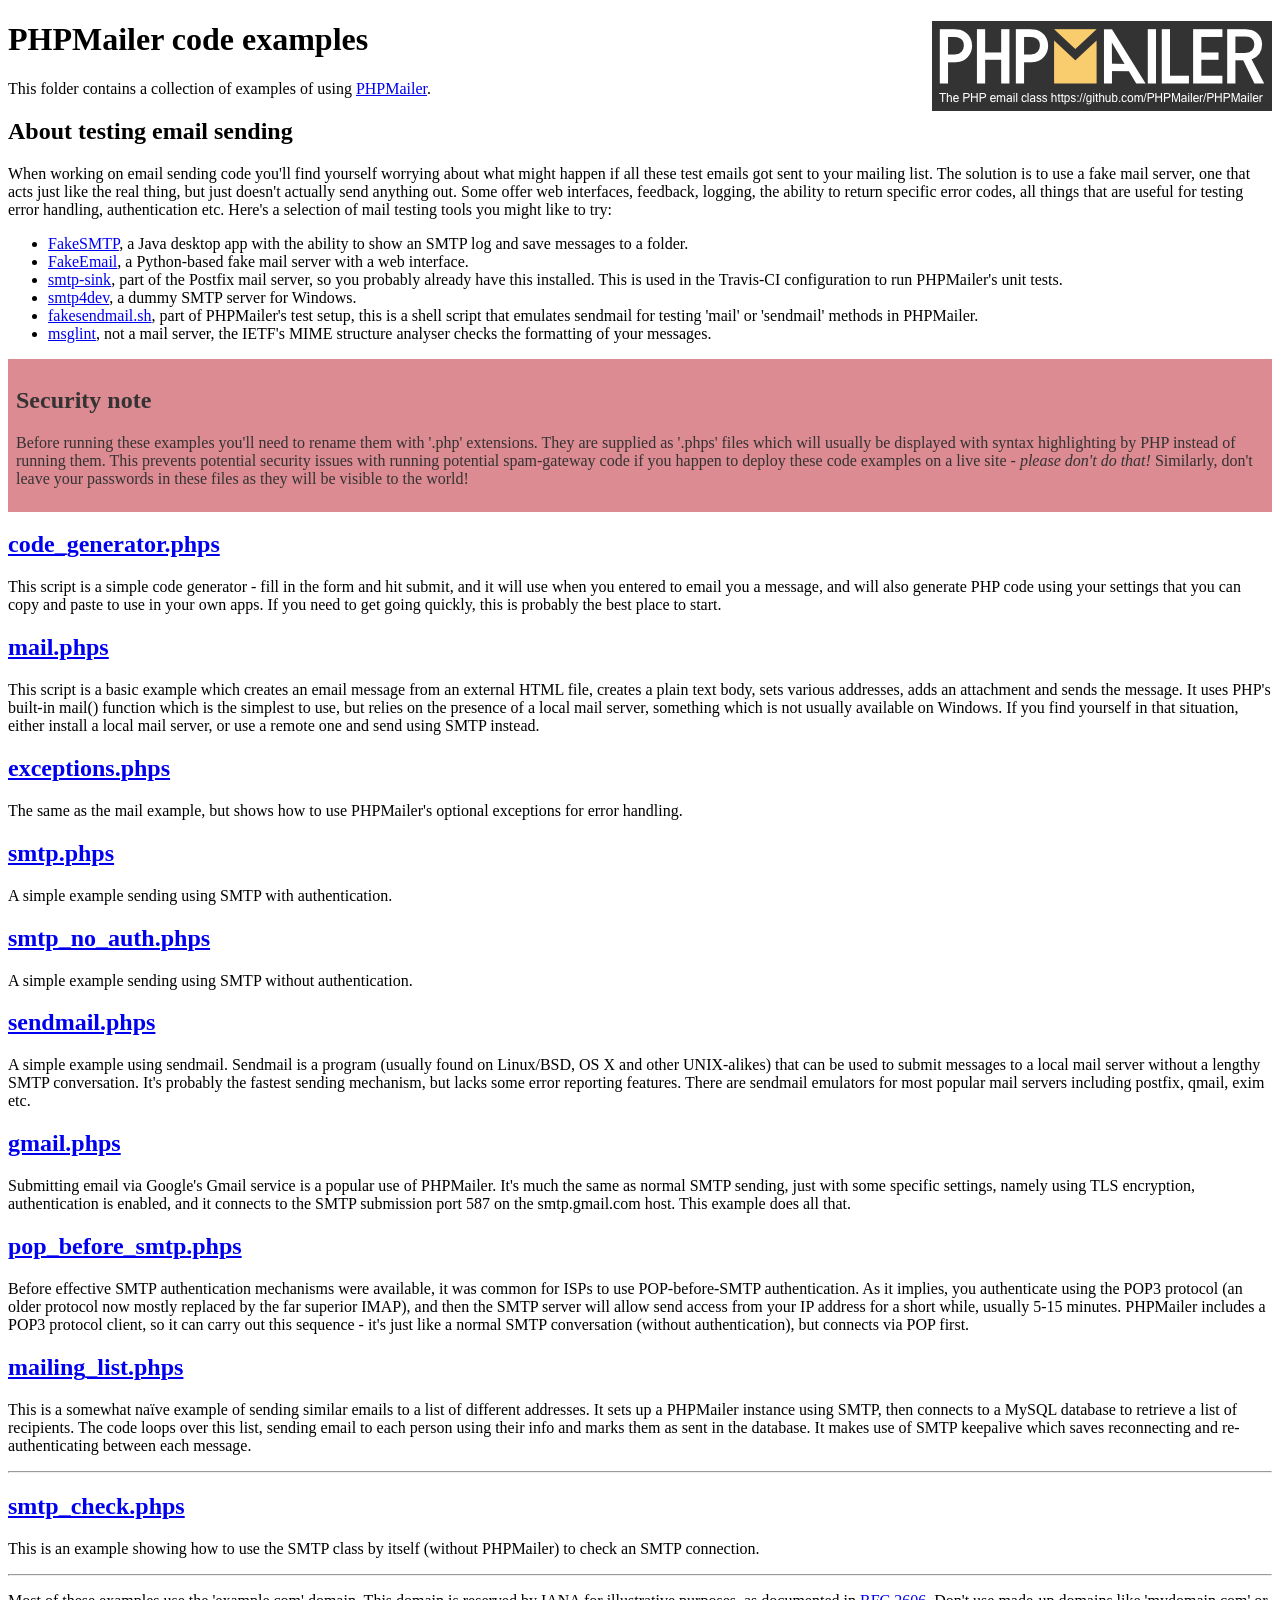
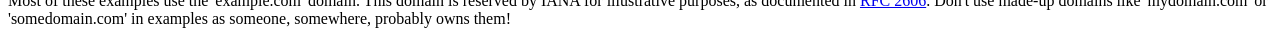
<file: Main File/PHPMailer/examples/index.html>
<!DOCTYPE html>
<html>
<head>
	<meta charset="UTF-8">
	<title>PHPMailer Examples</title>
</head>
<body>
<h1>PHPMailer code examples<a href="https://github.com/PHPMailer/PHPMailer"><img src="images/phpmailer.png" style="float:right; border:0;" alt="PHPMailer logo"></a></h1>
<p>This folder contains a collection of examples of using <a href="https://github.com/PHPMailer/PHPMailer">PHPMailer</a>.</p>
<h2>About testing email sending</h2>
<p>When working on email sending code you'll find yourself worrying about what might happen if all these test emails got sent to your mailing list. The solution is to use a fake mail server, one that acts just like the real thing, but just doesn't actually send anything out. Some offer web interfaces, feedback, logging, the ability to return specific error codes, all things that are useful for testing error handling, authentication etc. Here's a selection of mail testing tools you might like to try:</p>
<ul>
  <li><a href="https://github.com/Nilhcem/FakeSMTP">FakeSMTP</a>, a Java desktop app with the ability to show an SMTP log and save messages to a folder. </li>
  <li><a href="https://github.com/isotoma/FakeEmail">FakeEmail</a>, a Python-based fake mail server with a web interface.</li>
  <li><a href="http://www.postfix.org/smtp-sink.1.html">smtp-sink</a>, part of the Postfix mail server, so you probably already have this installed. This is used in the Travis-CI configuration to run PHPMailer's unit tests.</li>
  <li><a href="http://smtp4dev.codeplex.com">smtp4dev</a>, a dummy SMTP server for Windows.</li>
  <li><a href="https://github.com/PHPMailer/PHPMailer/blob/master/test/fakesendmail.sh">fakesendmail.sh</a>, part of PHPMailer's test setup, this is a shell script that emulates sendmail for testing 'mail' or 'sendmail' methods in PHPMailer.</li>
  <li><a href="http://tools.ietf.org/tools/msglint/">msglint</a>, not a mail server, the IETF's MIME structure analyser checks the formatting of your messages.</li>
</ul>
<div style="padding: 8px; color: #333333; background-color: #dc8b92">
<h2>Security note</h2>
<p>Before running these examples you'll need to rename them with '.php' extensions. They are supplied as '.phps' files which will usually be displayed with syntax highlighting by PHP instead of running them. This prevents potential security issues with running potential spam-gateway code if you happen to deploy these code examples on a live site - <em>please don't do that!</em> Similarly, don't leave your passwords in these files as they will be visible to the world!</p>
</div>
<h2><a href="code_generator.phps">code_generator.phps</a></h2>
<p>This script is a simple code generator - fill in the form and hit submit, and it will use when you entered to email you a message, and will also generate PHP code using your settings that you can copy and paste to use in your own apps. If you need to get going quickly, this is probably the best place to start.</p>
<h2><a href="mail.phps">mail.phps</a></h2>
<p>This script is a basic example which creates an email message from an external HTML file, creates a plain text body, sets various addresses, adds an attachment and sends the message. It uses PHP's built-in mail() function which is the simplest to use, but relies on the presence of a local mail server, something which is not usually available on Windows. If you find yourself in that situation, either install a local mail server, or use a remote one and send using SMTP instead.</p>
<h2><a href="exceptions.phps">exceptions.phps</a></h2>
<p>The same as the mail example, but shows how to use PHPMailer's optional exceptions for error handling.</p>
<h2><a href="smtp.phps">smtp.phps</a></h2>
<p>A simple example sending using SMTP with authentication.</p>
<h2><a href="smtp_no_auth.phps">smtp_no_auth.phps</a></h2>
<p>A simple example sending using SMTP without authentication.</p>
<h2><a href="sendmail.phps">sendmail.phps</a></h2>
<p>A simple example using sendmail. Sendmail is a program (usually found on Linux/BSD, OS X and other UNIX-alikes) that can be used to submit messages to a local mail server without a lengthy SMTP conversation. It's probably the fastest sending mechanism, but lacks some error reporting features. There are sendmail emulators for most popular mail servers including postfix, qmail, exim etc.</p>
<h2><a href="gmail.phps">gmail.phps</a></h2>
<p>Submitting email via Google's Gmail service is a popular use of PHPMailer. It's much the same as normal SMTP sending, just with some specific settings, namely using TLS encryption, authentication is enabled, and it connects to the SMTP submission port 587 on the smtp.gmail.com host. This example does all that.</p>
<h2><a href="pop_before_smtp.phps">pop_before_smtp.phps</a></h2>
<p>Before effective SMTP authentication mechanisms were available, it was common for ISPs to use POP-before-SMTP authentication. As it implies, you authenticate using the POP3 protocol (an older protocol now mostly replaced by the far superior IMAP), and then the SMTP server will allow send access from your IP address for a short while, usually 5-15 minutes. PHPMailer includes a POP3 protocol client, so it can carry out this sequence - it's just like a normal SMTP conversation (without authentication), but connects via POP first.</p>
<h2><a href="mailing_list.phps">mailing_list.phps</a></h2>
<p>This is a somewhat naïve example of sending similar emails to a list of different addresses. It sets up a PHPMailer instance using SMTP, then connects to a MySQL database to retrieve a list of recipients. The code loops over this list, sending email to each person using their info and marks them as sent in the database. It makes use of SMTP keepalive which saves reconnecting and re-authenticating between each message.</p>
<hr>
<h2><a href="smtp_check.phps">smtp_check.phps</a></h2>
<p>This is an example showing how to use the SMTP class by itself (without PHPMailer) to check an SMTP connection.</p>
<hr>
<p>Most of these examples use the 'example.com' domain. This domain is reserved by IANA for illustrative purposes, as documented in <a href="http://tools.ietf.org/html/rfc2606">RFC 2606</a>. Don't use made-up domains like 'mydomain.com' or 'somedomain.com' in examples as someone, somewhere, probably owns them!</p>
</body>
</html>
</file>
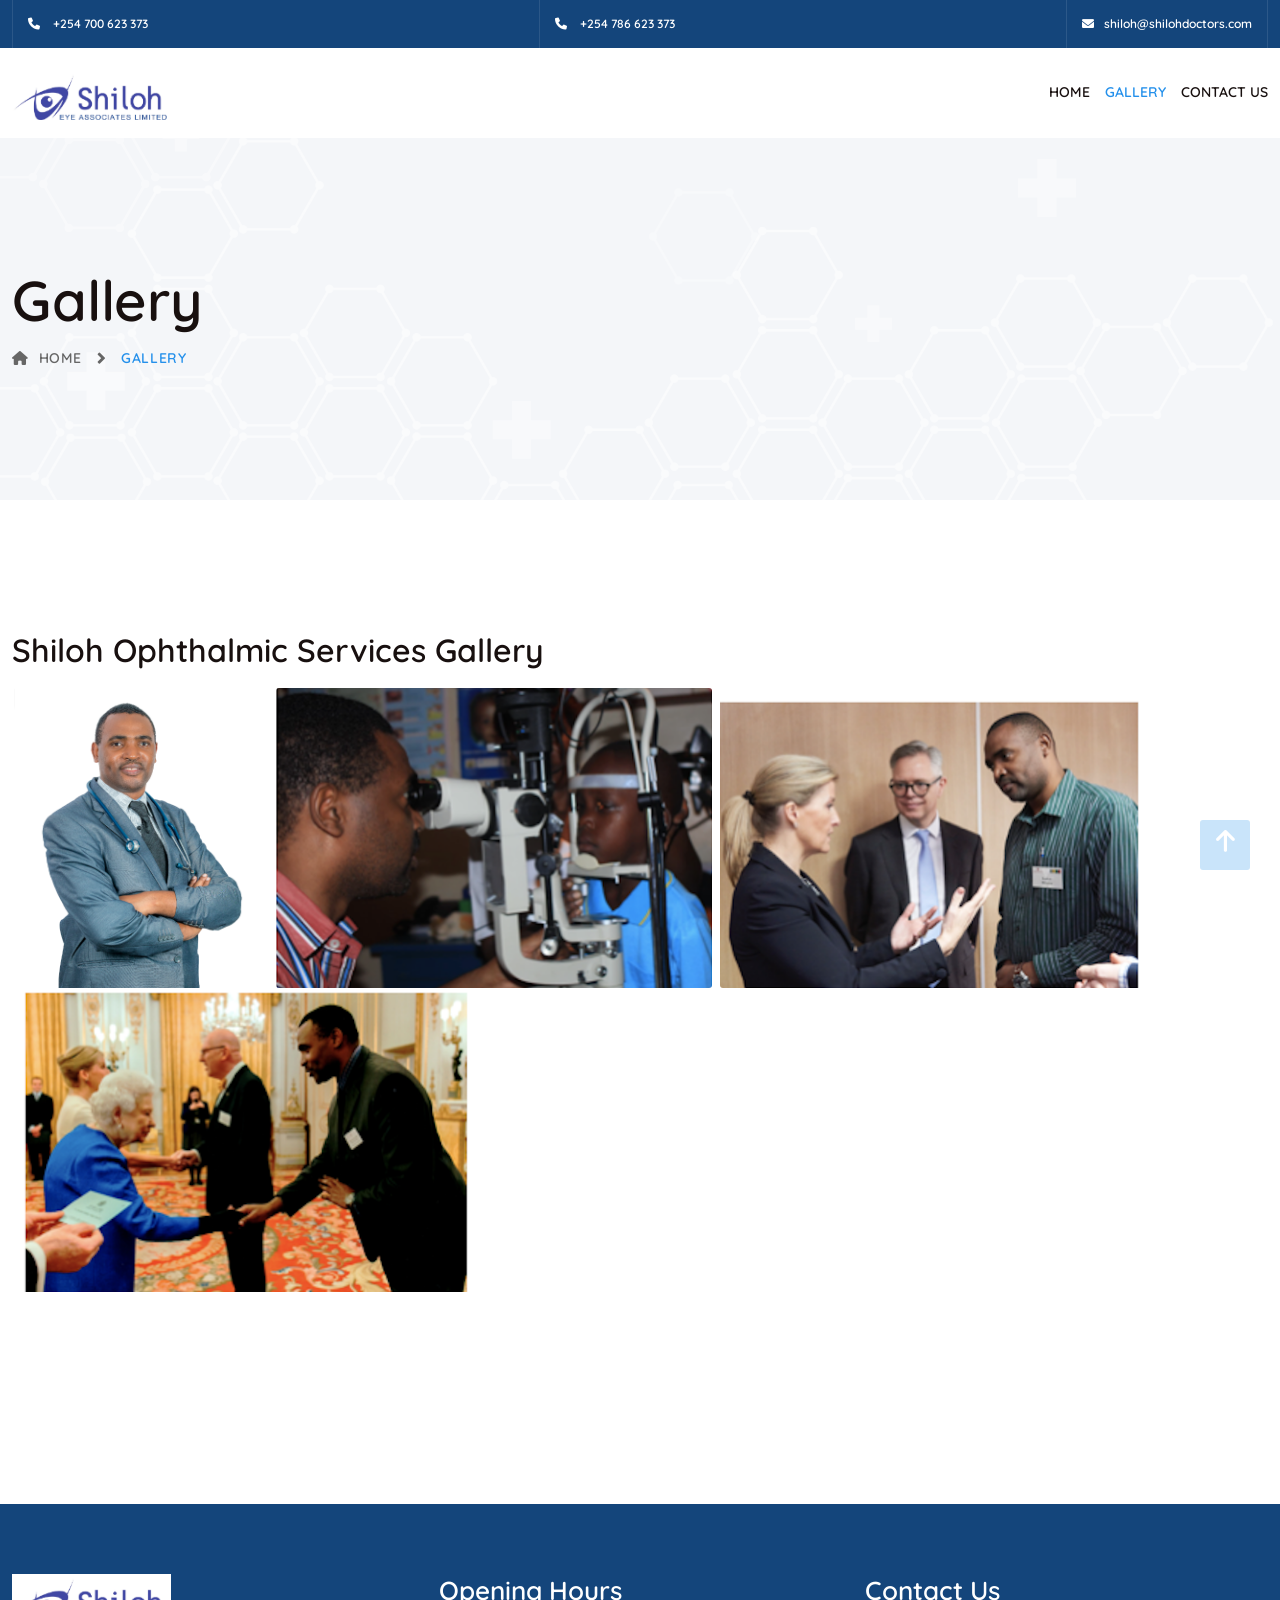
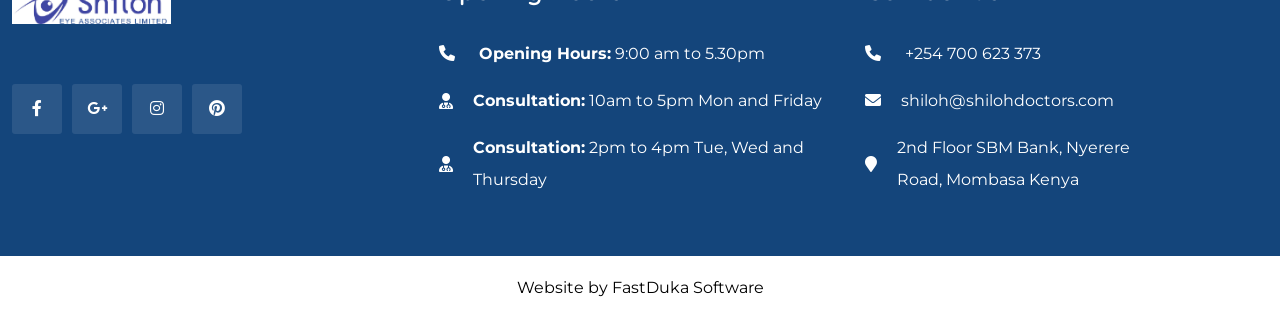
<file: gallery.html>
<!DOCTYPE html>
<html lang="en">

<head>
    <meta charset="utf-8">
    <meta name="viewport"
          content="width=device-width, initial-scale=1">
    <title>Shiloh EYE ASSOCIATES LIMITED</title>
    <meta property="og:title"
          content="Shiloh EYE ASSOCIATES LIMITED">
    <meta property="og:description"
          content="Welcome to Shiloh Eye Care Hospital, where expert care meets compassion.">
    <meta property="og:image"
          content="images/checkup.png">
    <meta property="og:url"
          content="https://shilloh.netlify.app">
    <meta property="og:type"
          content="website">
    <!-- Favicon Icon -->
    <link rel="shortcut icon"
          href="images/favicon.png">
    <!-- Bootstrap CSS -->
    <link rel="stylesheet"
          href="css/bootstrap.min.css">
    <!-- LOADING FONTS AND ICONS -->
    <link rel="stylesheet"
          type="text/css"
          href="rev/fonts/pe-icon-7-stroke/css/pe-icon-7-stroke.css">
    <link rel="stylesheet"
          type="text/css"
          href="rev/fonts/font-awesome/css/font-awesome.css">
    <!-- REVOLUTION STYLE SHEETS -->
    <link rel="stylesheet"
          type="text/css"
          href="rev/css/rs6.css">
    <!-- Owl Carousel CSS -->
    <link rel="stylesheet"
          href="css/owl.carousel.min.css">
    <!-- Progressbar CSS -->
    <link rel="stylesheet"
          href="css/progressbar.css">
    <!-- Animation CSS -->
    <link rel="stylesheet"
          href="css/animations.min.css">
    <!-- Magnefic Popup CSS -->
    <link rel="stylesheet"
          href="css/magnific-popup.min.css">
    <!-- Icons CSS -->
    <link rel="stylesheet"
          href="fonts/font-awesome/css/all.min.css">
    <link rel="stylesheet"
          href="fonts/flaticon/flaticon.css">
    <link rel="stylesheet"
          href="css/ionicons.min.css">
    <link rel="stylesheet"
          href="fonts/themify-icons/themify-icons.css">
    <!--  Style CSS -->
    <link rel="stylesheet"
          href="css/style.css">
    <!--  Responsive CSS -->
    <link rel="stylesheet"
          href="css/responsive.css">
</head>

<body>
    <!--=================================
      header start-->
    <header style="width: 100%;"
            id="pq-header"
            class="pq-header-default ">
        <div class="pq-top-header">
            <div class="container">
                <div class="row flex-row-reverse">
                    <div class="">
                        <div class="pq-header-contact ">
                            <ul style="display: flex; justify-content: space-between;">
                                <li>
                                    <a href="tel:+254 700 623 3738"><i class="fas fa-phone"></i>
                                        <span> +254 700 623 373</span>
                                    </a>
                                </li>
                                <li>
                                    <a href="tel:+254 786 623 373"><i class="fas fa-phone"></i>
                                        <span> +254 786 623 373</span>
                                    </a>
                                </li>
                                <li>
                                    <a href="mailto:shiloh@shilohdoctors.com"><i
                                           class="fas fa-envelope"></i><span>shiloh@shilohdoctors.com</span></a>
                                </li>
                            </ul>
                        </div>
                    </div>
                </div>
            </div>
        </div>
        <div class="pq-bottom-header pq-has-sticky">
            <div class="container">
                <div class="row">
                    <div class="col-lg-12">
                        <nav class="navbar navbar-expand-lg navbar-light">
                            <a class="navbar-brand"
                               href="index.html">
                                <img class="img-fluid logo"
                                     src="images/logo.png"
                                     alt="shiloh">
                            </a>
                            <div class="collapse navbar-collapse"
                                 id="navbarSupportedContent">
                                <div id="pq-menu-contain"
                                     class="pq-menu-contain">
                                    <ul id="pq-main-menu"
                                        class="navbar-nav ml-auto">
                                        <li class="menu-item">
                                            <a href="index.html">Home</a>
                                        </li>
                                        <li class="menu-item current-menu-item">
                                            <a href="gallery.html">Gallery</a>
                                        </li>
                                        <li class="menu-item ">
                                            <a href="contact-us.html">Contact
                                                Us</a>
                                        </li>
                                    </ul>
                                </div>
                            </div>

                            <!-- <a href="make-appoinment.html"
                      class="pq-button">
                      <div class="pq-button-block">
                         <span class="pq-button-text">Appointments</span>
                         <i class="ion ion-plus-round"></i>
                      </div>
                   </a> -->
                            <button class="navbar-toggler"
                                    type="button"
                                    data-bs-toggle="collapse"
                                    data-bs-target="#navbarSupportedContent"
                                    aria-controls="navbarSupportedContent"
                                    aria-expanded="false"
                                    aria-label="Toggle navigation">
                                <i class="fas fa-bars"></i>
                            </button>
                        </nav>
                    </div>
                </div>
            </div>
        </div>
    </header>

    <!--=================================
      header end-->
    <!--=================================
      Banner start-->
    <p class="rs-p-wp-fix"></p>
    <div class="pq-breadcrumb"
         style="background-image:url('images/bg-1.png'); background-position: center;">
        <div class="container">
            <div class="row align-items-center">
                <div class="col-lg-12">
                    <nav aria-label="breadcrumb">
                        <div class="pq-breadcrumb-title">
                            <h1>Gallery </h1>
                        </div>
                        <div class="pq-breadcrumb-container mt-2">
                            <ol class="breadcrumb">
                                <li class="breadcrumb-item"><a href="index.html"><i
                                           class="fas fa-home mr-2"></i>Home</a></li>
                                <li class="breadcrumb-item active">Gallery </li>
                            </ol>
                        </div>
                    </nav>
                </div>
                <div class="col-lg-4">
                    <div class="pq-breadcrumb-img text-right wow fadeInRight"></div>
                </div>
            </div>
        </div>
    </div>
    <!--=================================
      Banner end-->
    <!--=================================
      porfolio start-->
    <section class="portfolio pq-pb-210">
        <div class="container">
            <div class="button-group"
                 style="flex-direction: row;
            flex-wrap: wrap;
            row-gap: 10px;
            column-gap: 10px">
                <h3 class="pq-section-title">Shiloh Ophthalmic Services Gallery
                </h3>
                <!-- <button id="btn-general"
                        class="button-custom">General</button> -->
                <!-- <button id="btn-team" class="button-custom">Team</button>
            <button id="btn-surgery" class="button-custom">Surgeries</button>
            <button id="btn-equipment" class="button-custom">Equipment</button>
            <button id="btn-event" class="button-custom">Events</button> -->
            </div>

            <!-- Gallery images start -->
            <div class="gallery"
                 style=" flex-direction: row; flex-wrap: wrap; gap: 1rem; margin-top:1rem;">
                <img class="image-custom team"
                     src="images/ibrahim.png"
                     alt="shiloh hospital">
                <img class="image-custom surgery"
                     src="images/checkup.png"
                     alt="shiloh hospital">
                <img class="image-custom event"
                     src="images/event_1.png"
                     alt="shiloh hospital">
                <img class="image-custom event"
                     src="images/event_2.png"
                     alt="shiloh hospital">
            </div>
            <!-- Gallery images end -->
        </div>
    </section>

    <!--=================================
      porfolio end
  ================================= -->

    <!-- =========================
  Footer start
============================== -->
    <footer id="pq-footer">
        <div class="pq-footer-style-1">

            <div class="pq-footer-top">
                <div class="container">
                    <div class="row">
                        <div class="col-xl-4 col-md-6">
                            <div class="pq-footer-block">
                                <img src="images/logo.png"
                                     class="pq-footer-logo img-fluid"
                                     alt="shiloh-footer-logo">
                                <p></p>

                                <div class="pq-footer-social">
                                    <ul>
                                        <li><a href="#"><i class="fab fa-facebook-f"></i></a></li>
                                        <li><a href="#"><i class="fab fa-google-plus-g"></i></a></li>
                                        <li><a href="#"><i class="fab fa-instagram"></i></a></li>
                                        <li><a href="#"><i class="fab fa-pinterest"></i></a></li>
                                    </ul>
                                </div>
                            </div>
                        </div>

                        <div class="col-xl-4  col-md-6">
                            <div class="pq-footer-block">
                                <h4 class="footer-title">Opening Hours</h4>
                                <div class="row">
                                    <div class="col-sm-12">
                                        <ul class="pq-contact">
                                            <li> <a href="tel:+254 700 623 373"><i class="fas fa-phone"></i>
                                                    <span><span class="fw-bold">Opening Hours:</span> 9:00 am to
                                                        5.30pm</span>
                                                </a> </li>
                                            <li>
                                                <i class="fas fa-user-md"></i><span><span
                                                          class="fw-bold">Consultation:</span> 10am
                                                    to 5pm Mon and
                                                    Friday</span>
                                            </li>
                                            <li>
                                                <i class="fas fa-user-md"></i><span><span
                                                          class="fw-bold">Consultation:</span> 2pm
                                                    to 4pm Tue, Wed and
                                                    Thursday</span>
                                            </li>

                                        </ul>
                                    </div>
                                </div>
                            </div>
                        </div>
                        <div class="col-xl-3  col-md-6">
                            <div class="pq-footer-block">
                                <h4 class="footer-title">Contact Us</h4>
                                <div class="row">
                                    <div class="col-sm-12">
                                        <ul class="pq-contact">
                                            <li> <a href="tel:+254 700 623 373"><i class="fas fa-phone"></i>
                                                    <span> +254 700 623 373</span>
                                                </a> </li>
                                            <li> <a href="mailto:shiloh@shilohdoctors.com"><i
                                                       class="fas fa-envelope"></i><span>shiloh@shilohdoctors.com</span></a>
                                            </li>
                                            <li> <i class="fas fa-map-marker"></i> <span>
                                                    2nd Floor SBM Bank, Nyerere Road, Mombasa Kenya </span> </li>
                                        </ul>
                                    </div>
                                </div>
                            </div>
                        </div>

                    </div>
                </div>
            </div>
        </div>
        <div class="pq-copyright-footer">
            <div class="container">
                <div class="row">
                    <div class="col-md-12 text-center text-black"> <span class="pq-copyright">
                            Website by
                            <a class="text-black"
                               href="https://www.fastduka.co.ke"
                               target="_blank">FastDuka Software</a>
                        </span> </div>
                </div>
            </div>
        </div>
        </div>
    </footer>

    <!--Footer End-->
    <!--Back To Top start-->
    <div id="back-to-top">
        <a class="topbtn"
           id="top"
           href="#top"> <i class="fa fa-arrow-up"></i> </a>
    </div>
    <!--Back To Top End-->

    <!--custom script start-->
    <script>
        document.getElementById('btn-general').addEventListener('click', function () {
            showImages('all'); // Show all images
        });

        document.getElementById('btn-team').addEventListener('click', function () {
            showImages('team'); // Show only team images
        });

        document.getElementById('btn-event').addEventListener('click', function () {
            showImages('event'); // Show only team images
        });

        document.getElementById('btn-surgery').addEventListener('click', function () {
            showImages('surgery'); // Show only surgery images
        });

        document.getElementById('btn-equipment').addEventListener('click', function () {
            showImages('equipment'); // Show only equipment images (no images with class 'equipment' in your HTML yet)
        });

        function showImages(category) {
            const allImages = document.querySelectorAll('.image-custom');

            // Loop through all images
            allImages.forEach(image => {
                if (category === 'all') {
                    // Show all images when "General" is clicked
                    image.classList.remove('hidden');
                } else {
                    // Show only images with the matching category, hide others
                    if (image.classList.contains(category)) {
                        image.classList.remove('hidden');
                    } else {
                        image.classList.add('hidden');
                    }
                }
            });
        }

        // By default, all images will be shown, so you don't need to call showImages('all') here

    </script>
    <!--custom script end-->

    <!--jquery js-->
    <script src="js/jquery.min.js"></script>
    <!--bootstrap js-->
    <script src="js/bootstrap.min.js"></script>
    <!--owl-carousal-->
    <script src="js/owl.carousel.min.js"></script>
    <!--progress-bar js-->
    <script src="js/progressbar.js"></script>
    <!--isotope js-->
    <script src="js/isotope.pkgd.min.js"></script>
    <!--countTo js-->
    <script src="js/jquery.countTo.min.js"></script>
    <!--Maginfic-Popup js-->
    <script src="js/jquery.magnific-popup.min.js"></script>
    <!-- Animation JS -->
    <script src="js/wow.min.js"></script>
    <!--custom js-->
    <script src="js/custom.js"></script>
</body>
</file>
<file: rev/fonts/pe-icon-7-stroke/css/pe-icon-7-stroke.css>
@font-face {
	font-family: 'Pe-icon-7-stroke';
	src:url('../fonts/Pe-icon-7-stroke.eot?d7yf1v');
	src:url('../fonts/Pe-icon-7-stroke.eot?#iefixd7yf1v') format('embedded-opentype'),
		url('../fonts/Pe-icon-7-stroke.woff?d7yf1v') format('woff'),
		url('../fonts/Pe-icon-7-stroke.ttf?d7yf1v') format('truetype'),
		url('../fonts/Pe-icon-7-stroke.svg?d7yf1v#Pe-icon-7-stroke') format('svg');
	font-weight: normal;
	font-style: normal;
}

[class^="pe-7s-"], [class*=" pe-7s-"] {
	display: inline-block;
	font-family: 'Pe-icon-7-stroke';
	speak: none;
	font-style: normal;
	font-weight: normal;
	font-variant: normal;
	text-transform: none;
	line-height: 1;

	/* Better Font Rendering =========== */
	-webkit-font-smoothing: antialiased;
	-moz-osx-font-smoothing: grayscale;
}

.pe-7s-album:before {
	content: "\e6aa";
}
.pe-7s-arc:before {
	content: "\e6ab";
}
.pe-7s-back-2:before {
	content: "\e6ac";
}
.pe-7s-bandaid:before {
	content: "\e6ad";
}
.pe-7s-car:before {
	content: "\e6ae";
}
.pe-7s-diamond:before {
	content: "\e6af";
}
.pe-7s-door-lock:before {
	content: "\e6b0";
}
.pe-7s-eyedropper:before {
	content: "\e6b1";
}
.pe-7s-female:before {
	content: "\e6b2";
}
.pe-7s-gym:before {
	content: "\e6b3";
}
.pe-7s-hammer:before {
	content: "\e6b4";
}
.pe-7s-headphones:before {
	content: "\e6b5";
}
.pe-7s-helm:before {
	content: "\e6b6";
}
.pe-7s-hourglass:before {
	content: "\e6b7";
}
.pe-7s-leaf:before {
	content: "\e6b8";
}
.pe-7s-magic-wand:before {
	content: "\e6b9";
}
.pe-7s-male:before {
	content: "\e6ba";
}
.pe-7s-map-2:before {
	content: "\e6bb";
}
.pe-7s-next-2:before {
	content: "\e6bc";
}
.pe-7s-paint-bucket:before {
	content: "\e6bd";
}
.pe-7s-pendrive:before {
	content: "\e6be";
}
.pe-7s-photo:before {
	content: "\e6bf";
}
.pe-7s-piggy:before {
	content: "\e6c0";
}
.pe-7s-plugin:before {
	content: "\e6c1";
}
.pe-7s-refresh-2:before {
	content: "\e6c2";
}
.pe-7s-rocket:before {
	content: "\e6c3";
}
.pe-7s-settings:before {
	content: "\e6c4";
}
.pe-7s-shield:before {
	content: "\e6c5";
}
.pe-7s-smile:before {
	content: "\e6c6";
}
.pe-7s-usb:before {
	content: "\e6c7";
}
.pe-7s-vector:before {
	content: "\e6c8";
}
.pe-7s-wine:before {
	content: "\e6c9";
}
.pe-7s-cloud-upload:before {
	content: "\e68a";
}
.pe-7s-cash:before {
	content: "\e68c";
}
.pe-7s-close:before {
	content: "\e680";
}
.pe-7s-bluetooth:before {
	content: "\e68d";
}
.pe-7s-cloud-download:before {
	content: "\e68b";
}
.pe-7s-way:before {
	content: "\e68e";
}
.pe-7s-close-circle:before {
	content: "\e681";
}
.pe-7s-id:before {
	content: "\e68f";
}
.pe-7s-angle-up:before {
	content: "\e682";
}
.pe-7s-wristwatch:before {
	content: "\e690";
}
.pe-7s-angle-up-circle:before {
	content: "\e683";
}
.pe-7s-world:before {
	content: "\e691";
}
.pe-7s-angle-right:before {
	content: "\e684";
}
.pe-7s-volume:before {
	content: "\e692";
}
.pe-7s-angle-right-circle:before {
	content: "\e685";
}
.pe-7s-users:before {
	content: "\e693";
}
.pe-7s-angle-left:before {
	content: "\e686";
}
.pe-7s-user-female:before {
	content: "\e694";
}
.pe-7s-angle-left-circle:before {
	content: "\e687";
}
.pe-7s-up-arrow:before {
	content: "\e695";
}
.pe-7s-angle-down:before {
	content: "\e688";
}
.pe-7s-switch:before {
	content: "\e696";
}
.pe-7s-angle-down-circle:before {
	content: "\e689";
}
.pe-7s-scissors:before {
	content: "\e697";
}
.pe-7s-wallet:before {
	content: "\e600";
}
.pe-7s-safe:before {
	content: "\e698";
}
.pe-7s-volume2:before {
	content: "\e601";
}
.pe-7s-volume1:before {
	content: "\e602";
}
.pe-7s-voicemail:before {
	content: "\e603";
}
.pe-7s-video:before {
	content: "\e604";
}
.pe-7s-user:before {
	content: "\e605";
}
.pe-7s-upload:before {
	content: "\e606";
}
.pe-7s-unlock:before {
	content: "\e607";
}
.pe-7s-umbrella:before {
	content: "\e608";
}
.pe-7s-trash:before {
	content: "\e609";
}
.pe-7s-tools:before {
	content: "\e60a";
}
.pe-7s-timer:before {
	content: "\e60b";
}
.pe-7s-ticket:before {
	content: "\e60c";
}
.pe-7s-target:before {
	content: "\e60d";
}
.pe-7s-sun:before {
	content: "\e60e";
}
.pe-7s-study:before {
	content: "\e60f";
}
.pe-7s-stopwatch:before {
	content: "\e610";
}
.pe-7s-star:before {
	content: "\e611";
}
.pe-7s-speaker:before {
	content: "\e612";
}
.pe-7s-signal:before {
	content: "\e613";
}
.pe-7s-shuffle:before {
	content: "\e614";
}
.pe-7s-shopbag:before {
	content: "\e615";
}
.pe-7s-share:before {
	content: "\e616";
}
.pe-7s-server:before {
	content: "\e617";
}
.pe-7s-search:before {
	content: "\e618";
}
.pe-7s-film:before {
	content: "\e6a5";
}
.pe-7s-science:before {
	content: "\e619";
}
.pe-7s-disk:before {
	content: "\e6a6";
}
.pe-7s-ribbon:before {
	content: "\e61a";
}
.pe-7s-repeat:before {
	content: "\e61b";
}
.pe-7s-refresh:before {
	content: "\e61c";
}
.pe-7s-add-user:before {
	content: "\e6a9";
}
.pe-7s-refresh-cloud:before {
	content: "\e61d";
}
.pe-7s-paperclip:before {
	content: "\e69c";
}
.pe-7s-radio:before {
	content: "\e61e";
}
.pe-7s-note2:before {
	content: "\e69d";
}
.pe-7s-print:before {
	content: "\e61f";
}
.pe-7s-network:before {
	content: "\e69e";
}
.pe-7s-prev:before {
	content: "\e620";
}
.pe-7s-mute:before {
	content: "\e69f";
}
.pe-7s-power:before {
	content: "\e621";
}
.pe-7s-medal:before {
	content: "\e6a0";
}
.pe-7s-portfolio:before {
	content: "\e622";
}
.pe-7s-like2:before {
	content: "\e6a1";
}
.pe-7s-plus:before {
	content: "\e623";
}
.pe-7s-left-arrow:before {
	content: "\e6a2";
}
.pe-7s-play:before {
	content: "\e624";
}
.pe-7s-key:before {
	content: "\e6a3";
}
.pe-7s-plane:before {
	content: "\e625";
}
.pe-7s-joy:before {
	content: "\e6a4";
}
.pe-7s-photo-gallery:before {
	content: "\e626";
}
.pe-7s-pin:before {
	content: "\e69b";
}
.pe-7s-phone:before {
	content: "\e627";
}
.pe-7s-plug:before {
	content: "\e69a";
}
.pe-7s-pen:before {
	content: "\e628";
}
.pe-7s-right-arrow:before {
	content: "\e699";
}
.pe-7s-paper-plane:before {
	content: "\e629";
}
.pe-7s-delete-user:before {
	content: "\e6a7";
}
.pe-7s-paint:before {
	content: "\e62a";
}
.pe-7s-bottom-arrow:before {
	content: "\e6a8";
}
.pe-7s-notebook:before {
	content: "\e62b";
}
.pe-7s-note:before {
	content: "\e62c";
}
.pe-7s-next:before {
	content: "\e62d";
}
.pe-7s-news-paper:before {
	content: "\e62e";
}
.pe-7s-musiclist:before {
	content: "\e62f";
}
.pe-7s-music:before {
	content: "\e630";
}
.pe-7s-mouse:before {
	content: "\e631";
}
.pe-7s-more:before {
	content: "\e632";
}
.pe-7s-moon:before {
	content: "\e633";
}
.pe-7s-monitor:before {
	content: "\e634";
}
.pe-7s-micro:before {
	content: "\e635";
}
.pe-7s-menu:before {
	content: "\e636";
}
.pe-7s-map:before {
	content: "\e637";
}
.pe-7s-map-marker:before {
	content: "\e638";
}
.pe-7s-mail:before {
	content: "\e639";
}
.pe-7s-mail-open:before {
	content: "\e63a";
}
.pe-7s-mail-open-file:before {
	content: "\e63b";
}
.pe-7s-magnet:before {
	content: "\e63c";
}
.pe-7s-loop:before {
	content: "\e63d";
}
.pe-7s-look:before {
	content: "\e63e";
}
.pe-7s-lock:before {
	content: "\e63f";
}
.pe-7s-lintern:before {
	content: "\e640";
}
.pe-7s-link:before {
	content: "\e641";
}
.pe-7s-like:before {
	content: "\e642";
}
.pe-7s-light:before {
	content: "\e643";
}
.pe-7s-less:before {
	content: "\e644";
}
.pe-7s-keypad:before {
	content: "\e645";
}
.pe-7s-junk:before {
	content: "\e646";
}
.pe-7s-info:before {
	content: "\e647";
}
.pe-7s-home:before {
	content: "\e648";
}
.pe-7s-help2:before {
	content: "\e649";
}
.pe-7s-help1:before {
	content: "\e64a";
}
.pe-7s-graph3:before {
	content: "\e64b";
}
.pe-7s-graph2:before {
	content: "\e64c";
}
.pe-7s-graph1:before {
	content: "\e64d";
}
.pe-7s-graph:before {
	content: "\e64e";
}
.pe-7s-global:before {
	content: "\e64f";
}
.pe-7s-gleam:before {
	content: "\e650";
}
.pe-7s-glasses:before {
	content: "\e651";
}
.pe-7s-gift:before {
	content: "\e652";
}
.pe-7s-folder:before {
	content: "\e653";
}
.pe-7s-flag:before {
	content: "\e654";
}
.pe-7s-filter:before {
	content: "\e655";
}
.pe-7s-file:before {
	content: "\e656";
}
.pe-7s-expand1:before {
	content: "\e657";
}
.pe-7s-exapnd2:before {
	content: "\e658";
}
.pe-7s-edit:before {
	content: "\e659";
}
.pe-7s-drop:before {
	content: "\e65a";
}
.pe-7s-drawer:before {
	content: "\e65b";
}
.pe-7s-download:before {
	content: "\e65c";
}
.pe-7s-display2:before {
	content: "\e65d";
}
.pe-7s-display1:before {
	content: "\e65e";
}
.pe-7s-diskette:before {
	content: "\e65f";
}
.pe-7s-date:before {
	content: "\e660";
}
.pe-7s-cup:before {
	content: "\e661";
}
.pe-7s-culture:before {
	content: "\e662";
}
.pe-7s-crop:before {
	content: "\e663";
}
.pe-7s-credit:before {
	content: "\e664";
}
.pe-7s-copy-file:before {
	content: "\e665";
}
.pe-7s-config:before {
	content: "\e666";
}
.pe-7s-compass:before {
	content: "\e667";
}
.pe-7s-comment:before {
	content: "\e668";
}
.pe-7s-coffee:before {
	content: "\e669";
}
.pe-7s-cloud:before {
	content: "\e66a";
}
.pe-7s-clock:before {
	content: "\e66b";
}
.pe-7s-check:before {
	content: "\e66c";
}
.pe-7s-chat:before {
	content: "\e66d";
}
.pe-7s-cart:before {
	content: "\e66e";
}
.pe-7s-camera:before {
	content: "\e66f";
}
.pe-7s-call:before {
	content: "\e670";
}
.pe-7s-calculator:before {
	content: "\e671";
}
.pe-7s-browser:before {
	content: "\e672";
}
.pe-7s-box2:before {
	content: "\e673";
}
.pe-7s-box1:before {
	content: "\e674";
}
.pe-7s-bookmarks:before {
	content: "\e675";
}
.pe-7s-bicycle:before {
	content: "\e676";
}
.pe-7s-bell:before {
	content: "\e677";
}
.pe-7s-battery:before {
	content: "\e678";
}
.pe-7s-ball:before {
	content: "\e679";
}
.pe-7s-back:before {
	content: "\e67a";
}
.pe-7s-attention:before {
	content: "\e67b";
}
.pe-7s-anchor:before {
	content: "\e67c";
}
.pe-7s-albums:before {
	content: "\e67d";
}
.pe-7s-alarm:before {
	content: "\e67e";
}
.pe-7s-airplay:before {
	content: "\e67f";
}
</file>
<file: rev/css/rs6.css>
/* FIX FOR WORDPRESS's CRAZY <p> TAG ANOMALY */
.rs-p-wp-fix { display: none !important; margin: 0 !important; height: 0px !important; }

/* NEW Z-INDEX FIX*/
.wp-block-themepunch-revslider { position: relative }

/* FIX FOR QUICK LOADING OF SLIDER SCRIPTS AND WP-ROCKET READDING IMG TAG INTO DOM*/
/*rs-sbg-px rs-sbg-wrap img { display:none !important}*/

/* MODAL BASICS */
rs-modal { position: fixed !important; z-index: 9999999 !important; pointer-events: none !important;}
rs-modal.rs-modal-auto { top: auto;bottom: auto;left: auto; right:auto; }
rs-modal.rs-modal-fullwidth,
rs-modal.rs-modal-fullscreen { top: 0px; left: 0px; width: 100%; height: 100%; }
rs-modal rs-fullwidth-wrap { position: absolute; top: 0px; left: 0px; height: 100%;}
rs-module-wrap.rs-modal { display:none; max-height: 100% !important; overflow: auto !important;  pointer-events: auto !important;}
rs-module-wrap.hideallscrollbars.rs-modal { overflow: hidden !important; max-width: 100% !important}
rs-modal-cover { width: 100%; height: 100%; z-index: 0; background: transparent; position: absolute;top: 0px;left: 0px; cursor: pointer; pointer-events: auto}
body>rs-modal-cover { position: fixed; z-index: 9999995 !important; }

rs-sbg-px { pointer-events: none }

.rs-forceuntouchable,
.rs-forceuntouchable * { pointer-events: none !important; }

.rs-forcehidden * { visibility: hidden !important; }

/*rs-modal rs-fullwidth-wrap rs-module-wrap { transform: translateY(-50%) !important; top: 50% !important; }*/

.rs_splitted_lines { display: block; white-space: nowrap !important}

.rs-go-fullscreen {
	position:fixed !important;
	width:100% !important;
	height:100% !important;
	top:0px !important;
	left:0px !important;
	z-index:9999999 !important;
	background:#ffffff;
}
.rtl {	direction: rtl;}
@font-face {
  font-family: 'revicons';
  src: url('../fonts/revicons/revicons.eot?5510888');
  src: url('../fonts/revicons/revicons.eot?5510888#iefix') format('embedded-opentype'),
	   url('../fonts/revicons/revicons.woff?5510888') format('woff'),
	   url('../fonts/revicons/revicons.ttf?5510888') format('truetype'),
	   url('../fonts/revicons/revicons.svg?5510888#revicons') format('svg');
  font-weight: normal;
  font-style: normal;
  font-display: swap;
}

 [class^="revicon-"]:before, [class*=" revicon-"]:before {
  font-family: "revicons";
  font-style: normal;
  font-weight: normal;
  speak-as: none;
  display: inline-block;
  text-decoration: inherit;
  width: 1em;
  margin-right: .2em;
  text-align: center;

  /* For safety - reset parent styles, that can break glyph codes*/
  font-variant: normal;
  text-transform: none;

  /* fix buttons height, for twitter bootstrap */
  line-height: 1em;

  /* Animation center compensation - margins should be symmetric */
  /* remove if not needed */
  margin-left: .2em;

  /* you can be more comfortable with increased icons size */
  /* font-size: 120%; */

  /* Uncomment for 3D effect */
  /* text-shadow: 1px 1px 1px rgba(127, 127, 127, 0.3); */
}


rs-module i[class^="fa-"],
rs-module i[class*=" fa-"],
.rb-modal-wrapper i[class^="fa-"],
.rb-modal-wrapper i[class*=" fa-"],
#waitaminute i[class^="fa-"],
#waitaminute i[class*=" fa-"],
#objectlibrary i[class^="fa-"],
#objectlibrary i[class*=" fa-"],
#rs_overview i[class^="fa-"],
#rs_overview i[class*=" fa-"],
#rs_overview_menu i[class^="fa-"],
#rs_overview_menu i[class*=" fa-"],
#builderView i[class^="fa-"],
#builderView i[class*=" fa-"]
{
  display: inline-block;
  font: normal normal normal 14px/1 FontAwesome;
  font-size: inherit;
  text-rendering: auto;
  -webkit-font-smoothing: antialiased;
  -moz-osx-font-smoothing: grayscale;
}

rs-module [class^="fa-"]:before,
rs-module [class*=" fa-"]:before,
.rb-modal-wrapper [class^="fa-"]:before,
.rb-modal-wrapper [class*=" fa-"]:before,
#rs_overview [class^="fa-"]:before,
#rs_overview [class*=" fa-"]:before,
#objectlibrary [class^="fa-"]:before,
#objectlibrary [class*=" fa-"]:before,
#waitaminute [class^="fa-"]:before,
#waitaminute [class*=" fa-"]:before,
#rs_overview_menu [class^="fa-"]:before,
#rs_overview_menu [class*=" fa-"]:before,
#builderView [class^="fa-"]:before,
#builderView [class*=" fa-"]:before
{
	font-family: FontAwesome;
	font-style: normal;
	font-weight: 400;

	speak-as: none;
	display: inline-block;
	text-decoration: inherit;
	width: auto;
	margin-right: 0;
	text-align: center;
	font-variant: normal;
	text-transform: none;
	line-height: inherit;
	margin-left: 0;
}

rs-module .sr-only,
#objectlibrary .sr-only,
#waitaminute .sr-only,
#rs_overview .sr-only,
#rs_overview_menu .sr-only,
.rb-modal-wrapper .sr-only,
#builderView .sr-only
{
  position: absolute;
  width: 1px;
  height: 1px;
  padding: 0;
  margin: -1px;
  overflow: hidden;
  clip: rect(0, 0, 0, 0);
  border: 0;
}
rs-module .sr-only-focusable:active,
rs-module .sr-only-focusable:focus,
#waitaminute .sr-only-focusable:active,
#waitaminute .sr-only-focusable:focus,
#objectlibrary .sr-only-focusable:active,
#objectlibrary .sr-only-focusable:focus,
#rs_overview .sr-only-focusable:active,
#rs_overview .sr-only-focusable:focus,
#rs_overview_menu .sr-only-focusable:active,
#rs_overview_menu .sr-only-focusable:focus,
.rb-modal-wrapper .sr-only-focusable:active,
.rb-modal-wrapper .sr-only-focusable:focus,
#builderView .sr-only-focusable:active,
#builderView .sr-only-focusable:focus

{
  position: static;
  width: auto;
  height: auto;
  margin: 0;
  overflow: visible;
  clip: auto;
}


.revicon-search-1:before { content: '\e802'; } /* '' */
.revicon-pencil-1:before { content: '\e831'; } /* '' */
.revicon-picture-1:before { content: '\e803'; } /* '' */
.revicon-cancel:before { content: '\e80a'; } /* '' */
.revicon-info-circled:before { content: '\e80f'; } /* '' */
.revicon-trash:before { content: '\e801'; } /* '' */
.revicon-left-dir:before { content: '\e817'; } /* '' */
.revicon-right-dir:before { content: '\e818'; } /* '' */
.revicon-down-open:before { content: '\e83b'; } /* '' */
.revicon-left-open:before { content: '\e819'; } /* '' */
.revicon-right-open:before { content: '\e81a'; } /* '' */
.revicon-angle-left:before { content: '\e820'; } /* '' */
.revicon-angle-right:before { content: '\e81d'; } /* '' */
.revicon-left-big:before { content: '\e81f'; } /* '' */
.revicon-right-big:before { content: '\e81e'; } /* '' */
.revicon-magic:before { content: '\e807'; } /* '' */
.revicon-picture:before { content: '\e800'; } /* '' */
.revicon-export:before { content: '\e80b'; } /* '' */
.revicon-cog:before { content: '\e832'; } /* '' */
.revicon-login:before { content: '\e833'; } /* '' */
.revicon-logout:before { content: '\e834'; } /* '' */
.revicon-video:before { content: '\e805'; } /* '' */
.revicon-arrow-combo:before { content: '\e827'; } /* '' */
.revicon-left-open-1:before { content: '\e82a'; } /* '' */
.revicon-right-open-1:before { content: '\e82b'; } /* '' */
.revicon-left-open-mini:before { content: '\e822'; } /* '' */
.revicon-right-open-mini:before { content: '\e823'; } /* '' */
.revicon-left-open-big:before { content: '\e824'; } /* '' */
.revicon-right-open-big:before { content: '\e825'; } /* '' */
.revicon-left:before { content: '\e836'; } /* '' */
.revicon-right:before { content: '\e826'; } /* '' */
.revicon-ccw:before { content: '\e808'; } /* '' */
.revicon-arrows-ccw:before { content: '\e806'; } /* '' */
.revicon-palette:before { content: '\e829'; } /* '' */
.revicon-list-add:before { content: '\e80c'; } /* '' */
.revicon-doc:before { content: '\e809'; } /* '' */
.revicon-left-open-outline:before { content: '\e82e'; } /* '' */
.revicon-left-open-2:before { content: '\e82c'; } /* '' */
.revicon-right-open-outline:before { content: '\e82f'; } /* '' */
.revicon-right-open-2:before { content: '\e82d'; } /* '' */
.revicon-equalizer:before { content: '\e83a'; } /* '' */
.revicon-layers-alt:before { content: '\e804'; } /* '' */
.revicon-popup:before { content: '\e828'; } /* '' */




/******************************
	-	BASIC STYLES		-
******************************/

.tp-fullwidth-forcer { z-index: 0; pointer-events: none}
rs-module-wrap { visibility: hidden }
rs-module-wrap,
rs-module-wrap * { box-sizing: border-box; -webkit-tap-highlight-color: rgba(0,0,0,0);}

rs-module-wrap {position:relative;z-index: 1;width:100%; display: block;}

.rs-fixedscrollon rs-module-wrap { position: fixed !important; top: 0px !important; z-index: 1000; left: 0 !important;}
.rs-stickyscrollon rs-module-wrap {  position: sticky !important; top:0px; z-index: 1000; }
.rs-stickyscrollon { overflow: visible !important; }

rs-fw-forcer { display:block;width:100%;pointer-events: none;}
rs-module { position:relative;overflow:hidden;display: block; }

rs-module.disableVerticalScroll { -ms-touch-action: pan-x; touch-action: pan-x; }


rs-pzimg-wrap,
rs-sbg-effectwrap,
rs-sbg { display: block; pointer-events: none  }

rs-sbg-effectwrap {
	position:absolute;top:0px;left:0px;width:100%;height:100%
}

rs-carousel-wrap rs-column rs-layer img { width: 0px; height: 0px; }

rs-sbg-px,
rs-sbg-wrap {position:absolute; top:0px; left:0px; z-index:0;width:100%;height:100%;display: block;}

a.rs-layer,
a.rs-layer:-webkit-any-link { text-decoration: none }

a[x-apple-data-detectors] { color: inherit !important;   text-decoration: none !important;   font-size: inherit !important;   font-family: inherit !important;   font-weight: inherit !important;   line-height: inherit !important; }

.entry-content rs-module a, rs-module a { box-shadow: none; }

.rs-ov-hidden 		{ 	overflow:hidden !important;}


.rs-forceoverflow,
.rs-forceoverflow rs-module-wrap,
.rs-forceoverflow rs-module,
.rs-forceoverflow rs-slides,
.rs-forceoverflow rs-slide { overflow:visible !important}

.tp-simpleresponsive img,
rs-module img{
	max-width:none !important;
	transition: none;
	margin:0px;
	padding:0px;
	border:none;
}



rs-module .no-slides-text{font-weight:bold;text-align:center;padding-top:80px;}


rs-slides, rs-slide, rs-slide:before {	 position:absolute;text-indent: 0em;top:0px;left:0px;}
rs-slide,rs-slide:before {  display:block; visibility:hidden; }

.rs-layer .rs-untoggled-content { display:block;}
.rs-layer .rs-toggled-content { display:none;}

.rs-tc-active.rs-layer > .rs-toggled-content { display:block;}
.rs-tc-active.rs-layer > .rs-untoggled-content { display:none;}

.rs-layer-video { overflow: hidden }

.rs_html5vidbasicstyles { position:relative;top:0px;left:0px;width:100%;height:100%; overflow:hidden; }

rs-module rs-layer,
rs-module .rs-layer {
	opacity: 0;
	position:relative;
	visibility: hidden;
	/*white-space: nowrap; Fix for Mobile Padding issues on long texts */
	display: block;
	-webkit-font-smoothing: antialiased !important;
	-webkit-tap-highlight-color:rgba(0, 0, 0, 0);
	-moz-osx-font-smoothing: grayscale;
	z-index:1;
	font-display: swap;
}

rs-layer-wrap,
rs-mask,
rs-module-wrap,
rs-module .rs-layer,
rs-module img {
	user-select: none;	
}

rs-module rs-mask-wrap .rs-layer,
rs-module rs-mask-wrap *:last-child,
.wpb_text_column rs-module rs-mask-wrap .rs-layer,
.wpb_text_column rs-module rs-mask-wrap *:last-child{
	margin-bottom:0;

}

.rs-svg svg {	width:100%; height:100%;position: relative;vertical-align: top}


rs-layer:not(.rs-wtbindex),
.rs-layer:not(.rs-wtbindex),
rs-alyer *:not(.rs-wtbindex),
.rs-layer *:not(.rs-wtbindex) { outline: none !important; }


/* CAROUSEL FUNCTIONS */
rs-carousel-wrap {
	cursor:url(openhand.cur), move;
}
rs-carousel-wrap.dragged {
	cursor:url(closedhand.cur), move;
}

rs-carousel-wrap.noswipe {
	cursor: default;
}

rs-carousel-wrap { position: absolute; overflow: hidden;  width:100%;height:100%;top:0px;left:0px;}
rs-carousel-space { clear:both;display:block;width:100%;height:0px;position:relative;}

/* ADDED FOR SLIDELINK MANAGEMENT */
.tp_inner_padding {
	box-sizing:border-box;
	max-height:none !important;
}


.rs-layer.rs-selectable {
	user-select: text;	
}



rs-px-mask {
	overflow: hidden;
	display: block;
	width: 100%;
	height: 100%;
	position: relative;
}

rs-module embed,
rs-module iframe,
rs-module object,
rs-module audio,
rs-module video {
	max-width: none !important;
	border: none;
}

rs-bg-elem 	{	position:absolute; top:0px;left:0px; width:100%;height:100%;z-index:0; display: block; pointer-events: none; }

.tp-blockmask,
.tp-blockmask_in,
.tp-blockmask_out { position: absolute; top: 0px; left: 0px; width: 100%; height: 100%; background: #fff; z-index: 1000; transform: scaleX(0) scaleY(0);}

/***********************************************************
	- 	ZONES / GOUP / ROW / COLUMN LAYERS AND HELPERS 	-
***********************************************************/
rs-zone			{	position:absolute; width:100%;left:0px; box-sizing: border-box;min-height:50px; font-size:0px;pointer-events: none}
rs-row-wrap,
rs-column,
rs-cbg-mask-wrap {	display:block; visibility: hidden}

rs-layer-wrap,
rs-parallax-wrap,
rs-loop-wrap,
rs-mask-wrap { display: block; }


rs-column-wrap>rs-loop-wrap { z-index: 1 }

rs-layer-wrap,
rs-mask-wrap,
rs-cbg-mask-wrap
 { transform-style:flat;}


/* ANY SAFARI NEEDS IN CAROUSEL SOME HELP TO AVOID FLICKERING, LOVELY....*/
@media screen and (min-color-index:0) and(-webkit-min-device-pixel-ratio:0) 
 	{ 
		 rs-carousel-wrap rs-layer-wrap, rs-carousel-wrap rs-loop-wrap {backface-visibility: hidden;transform-style: preserve-3d;}
	}

.safarifix rs-layer-wrap {
	perspective: 1000000;
}

@-moz-document url-prefix() {
 	rs-layer-wrap,
	rs-mask-wrap,
	rs-cbg-mask-wrap { perspective: none; }
}


rs-mask-wrap { overflow: hidden }
rs-fullwidth-wrap { position:relative;width:100%;height:auto;display: block; overflow:visible;max-width:none !important;}

.rev_row_zone_top 				{	top:0px;}
.rev_row_zone_bottom 			{	bottom:0px;}
.rev_row_zone_middle			{ top: 0px;}

rs-column-wrap .rs-parallax-wrap  { vertical-align: top }

.rs-layer img,
rs-layer img { vertical-align: top }

rs-row,
rs-row.rs-layer 	{
	display:table;
	position:relative;
	width:100% !important;
	table-layout: fixed;
	box-sizing: border-box;
	vertical-align: top;
	height:auto;
	font-size:0px;
}

rs-column-wrap {
	display: table-cell;
	position: relative;
	vertical-align: top;
	height: auto;
	box-sizing: border-box;
	font-size:0px;
}

rs-column {
	box-sizing: border-box;
	display: block;
	position: relative;
	width:100% !important;
	height:auto !important;
	white-space: normal !important;
}

rs-cbg-mask-wrap {
	position: absolute;
	z-index: 0;
	box-sizing: border-box;
}

rs-column-wrap rs-cbg-mask-wrap { top: 0px; left: 0px; bottom: 0px; right: 0px; }
rs-column-bg {
	position: absolute;
	z-index: 0;
	box-sizing: border-box;
	width: 100%;
	height: 100%;
}

.rs-pelock * { pointer-events: none !important;}

rs-column .rs-parallax-wrap,
rs-column rs-loop-wrap,
rs-column rs-mask-wrap 			{	text-align: inherit; }
rs-column rs-mask-wrap 			{	display: inline-block;}


rs-column .rs-parallax-wrap rs-loop-wrap,
rs-column .rs-parallax-wrap rs-mask-wrap,
rs-column .rs-parallax-wrap { position: relative !important; left:auto !important; top:auto !important; line-height: 0px;}

rs-column .rs-parallax-wrap rs-loop-wrap,
rs-column .rs-parallax-wrap rs-mask-wrap,
rs-column .rs-parallax-wrap,
rs-column .rev_layer_in_column { vertical-align: top; }

.rev_break_columns { display: block !important }
.rev_break_columns rs-column-wrap.rs-parallax-wrap  { display:block !important; width:100% !important; }


.rev_break_columns rs-column-wrap.rs-parallax-wrap.rs-layer-hidden,
.tp-forcenotvisible,
.tp-hide-revslider,
rs-row-wrap.rs-layer-hidden,
rs-column-wrap.rs-layer-hidden,
.rs-layer.rs-layer-hidden,
.rs-layer-audio.rs-layer-hidden,
.rs-parallax-wrap.rs-layer-hidden {
	visibility:hidden !important;
	display:none !important
}

/*rs-column .rs-parallax-wrap,
rs-column rs-loop-wrap,
rs-column rs-mask-wrap,
rs-column rs-layer { vertical-align: inherit }*/



/*********************************
	-	SPECIAL TP CAPTIONS -
**********************************/

a.rs-layer.rs-nointeraction >.div,
rs-layer.rs-nointeraction:not(a),
.rs-layer.rs-nointeraction:not(a) {
	pointer-events: none !important
}

rs-static-layers	{position:absolute; z-index:101; top:0px;left:0px; display: block; width: 100%;height: 100%; pointer-events: none; overflow: hidden}

/* new static layers position option */
rs-static-layers.rs-stl-back {
	z-index:0;
}

.rs-stl-visible{
	overflow: visible !important;
}

.rs-layer rs-fcr    {width: 0;height: 0;border-left: 40px solid transparent;border-right: 0px solid transparent;border-top: 40px solid #00A8FF;position: absolute;right:100%;top:0px;}
.rs-layer rs-fcrt   {width: 0;height: 0;border-left: 40px solid transparent;border-right: 0px solid transparent;border-bottom: 40px solid #00A8FF;position: absolute;right:100%;top:0px;}
.rs-layer rs-bcr    {width: 0;height: 0;border-left: 0px solid transparent;border-right: 40px solid transparent;border-bottom: 40px solid #00A8FF;position: absolute;left:100%;top:0px;}
.rs-layer rs-bcrt   {width: 0;height: 0;border-left: 0px solid transparent;border-right: 40px solid transparent;border-top: 40px solid #00A8FF;position: absolute;left:100%;top:0px;}


.tp-layer-inner-rotation {
	position: relative !important;
}


/***********************************************
	-	SPECIAL ALTERNATIVE IMAGE SETTINGS	-
***********************************************/

img.tp-slider-alternative-image	{
	width:100%; height:auto;
}


/******************************
	-	IE8 HACKS	-
*******************************/
.noFilterClass {
	filter:none !important;
}


/********************************
	-	FULLSCREEN VIDEO	-
*********************************/

rs-bgvideo 			{	position: absolute;top:0px;left:0px; width:100%;height:100%;z-index: 0; display: block}

.rs-layer.rs-fsv	{	top:0px;left:0px;  position:absolute;width:100%;height:100%}

.rs-layer.rs-fsv audio,
.rs-layer.rs-fsv video,
.rs-layer.rs-fsv iframe,
.rs-layer.rs-fsv iframe audio,
.rs-layer.rs-fsv iframe video	{ width:100%; height:100% ; /*display: none*/}


.rs-fsv video				{	background: #000}

.fullcoveredvideo rs-poster		{	background-position: center center;background-size: cover;width:100%;height:100%;top:0px;left:0px}


.videoisplaying .html5vid rs-poster	{	display: none}

.tp-video-play-button					{
	background:#000;
	background:rgba(0,0,0,0.3);
	border-radius:5px;
	position: absolute;
	top: 50%;
	left: 50%;
	color: #FFF;
	z-index: 3;
	margin-top: -25px;
	margin-left: -25px;
	line-height: 50px !important;
	text-align: center;
	cursor: pointer;
	width: 50px;
	height:50px;
	box-sizing: border-box;

	display: inline-block;
	vertical-align: top;
	z-index: 4;
	opacity: 0;
	transition:opacity 300ms ease-out !important;
}

.rs-ISM .tp-video-play-button{
	opacity: 1;
	transition: none !important;
	z-index: 6;
}

.rs-audio .tp-video-play-button { display:none !important;}
.rs-layer .html5vid					{	width:100% !important; height:100% !important;}
.tp-video-play-button i 				{	width:50px;height:50px; display:inline-block; text-align: center !important; vertical-align: top; line-height: 50px !important; font-size: 30px !important;}
.rs-layer:hover .tp-video-play-button	{	opacity: 1; display:block; z-index: 6;}
.rs-layer .tp-revstop					{	display:none;width: 15px; border-right: 5px solid #fff !important; border-left:5px solid #fff !important; transform: translateX(50%) translateY(50%);height: 20px;margin-left: 11px !important;margin-top: 5px !important;}
.videoisplaying .revicon-right-dir		{	display:none}
.videoisplaying .tp-revstop				{	display:block}

.videoisplaying  .tp-video-play-button			{	display:none}


.fullcoveredvideo .tp-video-play-button			{	display:none !important}


.rs-fsv .rs-fsv audio 		{	object-fit:contain !important;}
.rs-fsv .rs-fsv video 		{	object-fit:contain !important;}

.rs-layer-video .html5vid.hidefullscreen video::-webkit-media-controls-fullscreen-button  { display: none; }


@supports not (-ms-high-contrast:none) {
   /* Non-IE styles here */
	.rs-fsv .fullcoveredvideo audio 		{	object-fit:cover !important;}
	.rs-fsv .fullcoveredvideo video 		{	object-fit:cover !important;}
}

.rs-fullvideo-cover					{	width:100%;height:100%;top:0px;left:0px;position: absolute; background:transparent;z-index:5;}


.rs-nolc .tp-video-play-button,
rs-bgvideo video::-webkit-media-controls-start-playback-button,
rs-bgvideo video::-webkit-media-controls,
rs-bgvideo audio::-webkit-media-controls { display:none !important;}


.rs-audio .tp-video-controls {	opacity: 1 !important; visibility: visible !important}



rs-module h1.rs-layer,
rs-module h2.rs-layer,
rs-module h3.rs-layer,
rs-module h4.rs-layer,
rs-module h5.rs-layer,
rs-module h6.rs-layer,
rs-module div.rs-layer,
rs-module span.rs-layer,
rs-module p.rs-layer 	{	margin:0; padding:0; margin-block-start: 0; margin-block-end: 0; margin-inline-start: 0; margin-inline-end: 0;}

rs-module h1.rs-layer:before,
rs-module h2.rs-layer:before,
rs-module h3.rs-layer:before,
rs-module h4.rs-layer:before,
rs-module h5.rs-layer:before,
rs-module h6.rs-layer:before { content: none; }


/********************************
	-	DOTTED OVERLAYS	-
*********************************/
rs-dotted						{	background-repeat:repeat;width:100%;height:100%;position:absolute;top:0px;left:0px;z-index:3;display:block;pointer-events: none}
rs-sbg-wrap rs-dotted 			{ z-index: 31 }
rs-dotted.twoxtwo				{	background:url(../assets/gridtile.png)}
rs-dotted.twoxtwowhite			{	background:url(../assets/gridtile_white.png)}
rs-dotted.threexthree			{	background:url(../assets/gridtile_3x3.png)}
rs-dotted.threexthreewhite		{	background:url(../assets/gridtile_3x3_white.png)}


/******************************
	-	SHADOWS		-
******************************/

.tp-shadowcover	{	width:100%;height:100%;top:0px;left:0px;background: #fff;position: absolute; z-index: -1;}
.tp-shadow1 	{	box-shadow: 0 10px 6px -6px rgba(0,0,0,0.8);}

.tp-shadow2:before, .tp-shadow2:after,
.tp-shadow3:before, .tp-shadow4:after
{
  z-index: -2;
  position: absolute;
  content: "";
  bottom: 10px;
  left: 10px;
  width: 50%;
  top: 85%;
  max-width:300px;
  background: transparent;
  box-shadow: 0 15px 10px rgba(0,0,0,0.8);

  transform: rotate(-3deg);
}

.tp-shadow2:after,
.tp-shadow4:after
{
  transform: rotate(3deg);
  right: 10px;
  left: auto;
}

.tp-shadow5
{
  	position:relative;
	box-shadow:0 1px 4px rgba(0, 0, 0, 0.3), 0 0 40px rgba(0, 0, 0, 0.1) inset;
}
.tp-shadow5:before, .tp-shadow5:after
{
	content:"";
	position:absolute;
	z-index:-2;
	box-shadow:0 0 25px 0px  rgba(0,0,0,0.6);
	top:30%;
	bottom:0;
	left:20px;
	right:20px;
	border-radius:100px / 20px;
}



/* TP BUTTONS DESKTOP SIZE */

.rev-btn,
.rev-btn:visited						{ 	outline:none !important; box-shadow:none; text-decoration: none !important;  box-sizing:border-box;  cursor: pointer;}

.rev-btn.rev-uppercase,
.rev-btn.rev-uppercase:visited			{ 	text-transform: uppercase;  }

.rev-btn  i								{ 	font-size: inherit; font-weight: normal; position: relative; top: 0px; transition: opacity 0.2s ease-out, margin 0.2s ease-out;  margin-left:0px; line-height: inherit}

.rev-btn.rev-hiddenicon i				{ 	font-size: inherit; font-weight: normal; position: relative; top: 0px; transition: opacity 0.2s ease-out, margin 0.2s ease-out; opacity: 0; margin-left:0px !important; width:0px !important;  }
.rev-btn.rev-hiddenicon:hover i			{   opacity: 1 !important; margin-left:10px !important; width:auto !important;}


/* BURGER BUTTON */
.rev-burger {
  position: relative;
  box-sizing: border-box;
  padding: 22px 14px 22px 14px;
  border-radius: 50%;
  border: 1px solid rgba(51,51,51,0.25);
  -webkit-tap-highlight-color: rgba(0,0,0,0);
  -webkit-tap-highlight-color: transparent;
  cursor: pointer;
}

.rev-burger span {
  display: block;
  width: 30px;
  height: 3px;
  background: #333;
  transition: .7s;
  pointer-events: none;
  transform-style: flat !important;
}
.rev-burger span:nth-child(2) {
  margin: 3px 0;
}

.quick_style_example_wrap .rev-burger:hover :first-child,
#dialog_addbutton .rev-burger:hover :first-child,
.open .rev-burger :first-child,
.open.rev-burger :first-child {
  transform: translateY(6px) rotate(-45deg);

}
.quick_style_example_wrap .rev-burger:hover :nth-child(2),
#dialog_addbutton .rev-burger:hover :nth-child(2),
.open .rev-burger :nth-child(2),
.open.rev-burger :nth-child(2) {
  transform: rotate(-45deg);

  opacity: 0;
}
.quick_style_example_wrap .rev-burger:hover :last-child,
#dialog_addbutton .rev-burger:hover :last-child,
.open .rev-burger :last-child,
.open.rev-burger :last-child {
  transform: translateY(-6px) rotate(-135deg);

}

.rev-burger.revb-white {
  border: 2px solid rgba(255,255,255,0.2);
}

.rev-b-span-light span,
.rev-burger.revb-white span {
  background: #fff;
}
.rev-burger.revb-whitenoborder {
  border: 0;
}
.rev-burger.revb-whitenoborder span {
  background: #fff;
}
.rev-burger.revb-darknoborder {
  border: 0;
}

.rev-b-span-dark span,
.rev-burger.revb-darknoborder span {
  background: #333;
}

.rev-burger.revb-whitefull {
  background: #fff;
  border:none;
}

.rev-burger.revb-whitefull span {
	background:#333;
}

.rev-burger.revb-darkfull {
  background: #333;
  border:none;
}

.rev-burger.revb-darkfull span {
	background:#fff;
}


/* SCROLL DOWN BUTTON */

@keyframes rev-ani-mouse {
	0% {opacity: 1;top: 29%;}
	15% {opacity: 1;top: 70%;}
	50% {opacity: 0;top: 70%;}
	100% {opacity: 0;top: 29%;}
}
.rev-scroll-btn {
	display: inline-block;
	position: relative;
	left: 0;
	right: 0;
	text-align: center;
	cursor: pointer;
	width:35px;
	height:55px;
	box-sizing: border-box;
	border: 3px solid white;
	border-radius: 23px;
}
.rev-scroll-btn > * {
	display: inline-block;
	line-height: 18px;
	font-size: 13px;
	font-weight: normal;
	color: #7f8c8d;
	color: #ffffff;
	font-family: "proxima-nova", "Helvetica Neue", Helvetica, Arial, sans-serif;
	letter-spacing: 2px;
}
.rev-scroll-btn > *:hover,
.rev-scroll-btn > *:focus,
.rev-scroll-btn > *.active {
	color: #ffffff;
}
.rev-scroll-btn > *:hover,
.rev-scroll-btn > *:focus,
.rev-scroll-btn > *:active,
.rev-scroll-btn > *.active {
	opacity: 0.8;
}

.rev-scroll-btn.revs-fullwhite  {
	background:#fff;
}

.rev-scroll-btn.revs-fullwhite span {
	background: #333;
}

.rev-scroll-btn.revs-fulldark  {
	background:#333;
	border:none;
}

.rev-scroll-btn.revs-fulldark  span {
	background: #fff;
}

.rev-scroll-btn span {
	position: absolute;
	display: block;
	top: 29%;
	left: 50%;
	width: 8px;
	height: 8px;
	margin: -4px 0 0 -4px;
	border-radius: 50%;
	animation: rev-ani-mouse 2.5s linear infinite;
	background: #fff;
}

.rev-scroll-btn.rev-b-span-dark {
	border-color:#333;
}
.rev-scroll-btn.rev-b-span-dark span,
.rev-scroll-btn.revs-dark span {
	background: #333;
}

.rev-control-btn {
	position: relative;
	display: inline-block;
	z-index: 5;
	color: #FFF;
	font-size: 20px;
	line-height: 60px;
	font-weight: 400;
	font-style: normal;
	font-family: Raleway;
	text-decoration: none;
	text-align: center;
	background-color: #000;
	border-radius: 50px;
	text-shadow: none;
	background-color: rgba(0, 0, 0, 0.50);
	width:60px;
	height:60px;
	box-sizing: border-box;
	cursor: pointer;
}

.rev-cbutton-dark-sr	{
	border-radius: 3px;
}

.rev-cbutton-light	{
	color: #333;
	background-color: rgba(255,255,255, 0.75);
}

.rev-cbutton-light-sr	{
	color: #333;
	border-radius: 3px;
	background-color: rgba(255,255,255, 0.75);
}


.rev-sbutton {
	line-height: 37px;
	width:37px;
	height:37px;
}

.rev-sbutton-blue	{
	background-color: #3B5998
}
.rev-sbutton-lightblue	{
	background-color: #00A0D1;
}
.rev-sbutton-red	{
	background-color: #DD4B39;
}




/************************************
-	TP BANNER TIMER		-
*************************************/
rs-progress						{	visibility: hidden; position:absolute; z-index:200;width:100%;height:100%;}
rs-progress-bar,
.rs-progress-bar				{ 	display:block;z-index: 20;box-sizing: border-box;background-clip: content-box;position: absolute;line-height:0px;width:100%;height:100%;}
rs-progress-bgs 				{ 	display:block;z-index: 15;box-sizing: border-box; width: 100%; position: absolute; height: 100%; top: 0px; left: 0px; }
rs-progress-bg					{	display:block;background-clip: content-box; position: absolute;width:100%;height:100%;}
rs-progress-gap					{	display:block;background-clip: content-box; position: absolute;width:100%;height:100%;}
rs-progress-vis 				{ 	display:block;width: 100%;height: 100%; position: absolute;top: 0px;left: 0px }

/*********************************************
-	BASIC SETTINGS FOR THE BANNER	-
***********************************************/
.rs-layer img {
	background: transparent;
	-ms-filter: "progid:DXImageTransform.Microsoft.gradient(startColorstr=#00FFFFFF,endColorstr=#00FFFFFF)";
	filter: progid:DXImageTransform.Microsoft.gradient(startColorstr=#00FFFFFF,endColorstr=#00FFFFFF);
	/*zoom:1;*/
}

/*rs-carousel-wrap rs-layer.rs-layer img {   transform: translateZ(-0.0001px)}*/


.rs-layer.slidelink { cursor:pointer;width:100%;height:100%; }
.rs-layer.slidelink a {	width:100%;height:100%;display:block}
.rs-layer.slidelink a div {	width:3000px; height:1500px;  background:url(../assets/coloredbg.png) repeat}
.rs-layer.slidelink a span{	background:url(../assets/coloredbg.png) repeat; width:100%;height:100%;display:block}
/*.tp-shape {	width:100%;height:100%;}*/



/*********************************************
-	WOOCOMMERCE STYLES	-
***********************************************/

.rs-layer .rs-starring				{	display: inline-block}


.rs-layer .rs-starring .star-rating {
	float: none;
	display: inline-block;
	vertical-align: top;
	color: #FFC321 !important;
}


.rs-layer .rs-starring .star-rating,
.rs-layer .rs-starring-page .star-rating {
	position: relative;
	height: 1em;
	width: 5.4em;
	font-family: star;
	font-size: 1em !important;
}

.rs-layer  .rs-starring .star-rating:before,
.rs-layer  .rs-starring-page .star-rating:before {
	content: "\73\73\73\73\73";
	color: #E0DADF;
	float: left;
	top: 0;
	left: 0;
	position: absolute;
}

.rs-layer .rs-starring .star-rating span {
	overflow: hidden;
	float: left;
	top: 0;
	left: 0;
	position: absolute;
	padding-top: 1.5em;
	font-size: 1em !important;
}

.rs-layer .rs-starring .star-rating span:before,
.rs-layer .rs-starring .star-rating span:before {
	content: "\53\53\53\53\53";
	top: 0;
	position: absolute;
	left: 0;
}




/******************************
	-	LOADER FORMS	-
********************************/

rs-loader 	{
	top:50%; left:50%;
	z-index:10000;
	position:absolute;
}

rs-loader.off {
	display: none !important;
}

rs-loader.spinner0 {
	width: 40px;
	height: 40px;
	background-color: #fff;
	background-image:url(../assets/loader.gif);
	background-repeat:no-repeat;
	background-position: center center;
	box-shadow: 0px 0px 20px 0px rgba(0,0,0,0.15);
	margin-top:-20px;
	margin-left:-20px;
	animation: tp-rotateplane 1.2s infinite ease-in-out;
	border-radius: 3px;
}


rs-loader.spinner1 {
	width: 40px;
	height: 40px;
	background-color: #fff;
	box-shadow: 0px 0px 20px 0px rgba(0,0,0,0.15);
	margin-top:-20px;
	margin-left:-20px;
	animation: tp-rotateplane 1.2s infinite ease-in-out;
	border-radius: 3px;
}



rs-loader.spinner5 	{
	background-image:url(../assets/loader.gif);
	background-repeat:no-repeat;
	background-position:10px 10px;
	background-color:#fff;
	margin:-22px -22px;
	width:44px;height:44px;
	border-radius: 3px;
}


@keyframes tp-rotateplane {
  0% { transform: perspective(120px) rotateX(0deg) rotateY(0deg);}
  50% { transform: perspective(120px) rotateX(-180.1deg) rotateY(0deg);}
  100% { transform: perspective(120px) rotateX(-180deg) rotateY(-179.9deg);}
}


rs-loader.spinner2 {
	width: 40px;
	height: 40px;
	margin-top:-20px;margin-left:-20px;
	background-color: #ff0000;
	box-shadow: 0px 0px 20px 0px rgba(0,0,0,0.15);
	border-radius: 100%;
	animation: tp-scaleout 1.0s infinite ease-in-out;
}


@keyframes tp-scaleout {
  0% {transform: scale(0.0);}
  100% {transform: scale(1.0);opacity: 0;}
}


rs-loader.spinner3 {
  margin: -9px 0px 0px -35px;
  width: 70px;
  text-align: center;
}

rs-loader.spinner3 .bounce1,
rs-loader.spinner3 .bounce2,
rs-loader.spinner3 .bounce3 {
  width: 18px;
  height: 18px;
  background-color: #fff;
  box-shadow: 0px 0px 20px 0px rgba(0,0,0,0.15);
  border-radius: 100%;
  display: inline-block;
  animation: tp-bouncedelay 1.4s infinite ease-in-out;
  /* Prevent first frame from flickering when animation starts */
  animation-fill-mode: both;
}

rs-loader.spinner3 .bounce1 {
  animation-delay: -0.32s;
}

rs-loader.spinner3 .bounce2 {
  animation-delay: -0.16s;
}

@keyframes tp-bouncedelay {
  0%, 80%, 100% {transform: scale(0.0);}
  40% {transform: scale(1.0);}
}




rs-loader.spinner4 {
  margin: -20px 0px 0px -20px;
  width: 40px;
  height: 40px;
  text-align: center;
  animation: tp-rotate 2.0s infinite linear;
}

rs-loader.spinner4 .dot1,
rs-loader.spinner4 .dot2 {
  width: 60%;
  height: 60%;
  display: inline-block;
  position: absolute;
  top: 0;
  background-color: #fff;
  border-radius: 100%;
  animation: tp-bounce 2.0s infinite ease-in-out;
  box-shadow: 0px 0px 20px 0px rgba(0,0,0,0.15);
}

rs-loader.spinner4 .dot2 {
  top: auto;
  bottom: 0px;
  animation-delay: -1.0s;
}


@keyframes tp-rotate { 100% { transform: rotate(360deg);}}

@keyframes tp-bounce {
  0%, 100% {transform: scale(0.0);}
  50% { transform: scale(1.0);}
}



rs-layer iframe { visibility:hidden;}
rs-layer.rs-ii-o iframe { visibility: visible; }

rs-layer input[type="text"],
rs-layer input[type="email"],
rs-layer input[type="url"],
rs-layer input[type="password"],
rs-layer input[type="search"],
rs-layer input[type="number"],
rs-layer input[type="tel"],
rs-layer input[type="range"],
rs-layer input[type="date"],
rs-layer input[type="month"],
rs-layer input[type="week"],
rs-layer input[type="time"],
rs-layer input[type="datetime"],
rs-layer input[type="datetime-local"] { display: inline-block }

rs-layer input::placeholder { vertical-align: middle; line-height: inherit !important}

a.rs-layer { transition: none }


/***********************************************
	-  STANDARD NAVIGATION SETTINGS
***********************************************/

rs-thumbs-wrap,
rs-tabs-wrap,
rs-thumbs,
rs-thumb,
rs-tab,
rs-bullet,
rs-bullets,
rs-navmask,
rs-tabs,
rs-arrow 					{	display:block; pointer-events: all;}

/*rs-layer {	font-size:20px; line-height: 25px; padding:0px; margin:0px; border-radius:0px; max-width: none;min-width:none; max-height: none; min-height: none}*/

.tp-thumbs.navbar,
.tp-bullets.navbar,
.tp-tabs.navbar					{	border:none; min-height: 0; margin:0; border-radius: 0; }

.tp-tabs,
.tp-thumbs,
.tp-bullets						{	position:absolute; display:block; z-index:1000; top:0px; left:0px;}

.tp-tab,
.tp-thumb 						{	cursor: pointer; position:absolute;opacity:0.5;  box-sizing: border-box;}

.tp-arr-imgholder,
rs-poster,
.tp-thumb-image,
.tp-tab-image					{	background-position: center center; background-size:cover;width:100%;height:100%; display:block; position:absolute;top:0px;left:0px;}

rs-poster 						 { cursor:pointer; z-index:3; }

.tp-tab.rs-touchhover,
.tp-tab.selected,
.tp-thumb.rs-touchhover,
.tp-thumb.selected				{	opacity:1;}

.tp-tab-mask,
.tp-thumb-mask 					{	box-sizing:border-box !important; }

.tp-tabs,
.tp-thumbs						{	box-sizing:content-box !important; }

.tp-bullet 						{	width:15px;height:15px; position:absolute; background:#fff; background:rgba(255,255,255,0.3); cursor: pointer;}
.tp-bullet.selected,
.tp-bullet.rs-touchhover				{	background:#fff;}




.tparrows						{	cursor:pointer; background:#000; background:rgba(0,0,0,0.5); width:40px;height:40px;position:absolute; display:block; z-index:1000; }
.tparrows.rs-touchhover 				{	background:#000;}
.tparrows:before				{	font-family: "revicons"; font-size:15px; color:#fff; display:block; line-height: 40px; text-align: center;}
.tparrows.tp-leftarrow:before	{	content: '\e824'; }
.tparrows.tp-rightarrow:before	{	content: '\e825'; }

/*.tp-thumb-mask {max-width: 100% !important}*/

/************************
 - FIXES FOR PE-7 ICONS -
**************************/

.rs-layer [class^="pe-7s-"]:before,
.rs-layer [class*=" pe-7s-"]:before,
.rs-layer [class^="pe-7s-"],
.rs-layer [class*=" pe-7s-"] {
	width: auto;
	margin: 0;
	line-height: inherit;
	box-sizing: inherit;
}


/***************************
	- KEN BURNS FIXES -
***************************/

rs-pzimg-wrap { display: block; }
body.rtl .rs-pzimg {left: 0 !important}


/*******************************
	- CUBE & CANVAS SETTINGS -
********************************/
.rs_fake_cube {transform-style:preserve-3d}
.rs_fake_cube,
.rs_fake_cube_wall { position:absolute; -webkit-backface-visibility:hidden; backface-visibility:hidden; left:0px; top:0px; z-index: 0 }

.rs-builder-mode rs-sbg-wrap canvas,
rs-sbg canvas { overflow: hidden; z-index: 5; -webkit-backface-visibility:hidden; backface-visibility:hidden;}


/***************************
	- 3D SHADOW MODE -
***************************/

.dddwrappershadow { box-shadow:0 45px 100px rgba(0, 0, 0, 0.4);}

.dddwrapper { transform-style: flat;perspective: 10000px; }

/*******************
	- DEBUG MODE -
*******************/

.rs_error_message_box { background: #111;width:800px;margin: 40px auto;padding: 40px 20px;text-align: center;font-family: "Open Sans",sans-serif}
.rs_error_message_oops {margin: 0px 0px 20px;line-height: 60px;font-size: 34px;color: #FFF;}
.rs_error_message_content {margin: 0px 0px 20px;line-height: 25px;font-size: 17px;color: #FFF;}
.rs_error_message_button {color: #fff !important;background: #333;display: inline-block;padding: 10px 15px;text-align: right;border-radius: 5px;cursor: pointer;text-decoration: none !important}
.rs_error_message_button:hover {  background:#5e35b1}



.hglayerinfo				   {position: fixed;bottom: 0px;left: 0px;color: #FFF;font-size: 12px;line-height: 20px;font-weight: 600;background: rgba(0, 0, 0, 0.75);padding: 5px 10px;z-index: 2000;white-space: normal;}
.hginfo 					   {position:absolute;top:-2px;left:-2px;color:#e74c3c;font-size:12px;font-weight:600; background:#000;padding:2px 5px;}
.indebugmode .rs-layer:hover {border:1px dashed #c0392b !important;}
.helpgrid 					   {border:2px dashed #c0392b;position:absolute;top:0px;left:0px;z-index:0 }
#revsliderlogloglog				{padding:15px;color:#fff;position:fixed; top:0px;left:0px;width:200px;height:150px;background:rgba(0,0,0,0.7); z-index:100000; font-size:10px; overflow:scroll;}



/**
INSTAGRAM FILTERS BY UNA
https://una.im/CSSgram/
**/
.aden{filter:hue-rotate(-20deg) contrast(.9) saturate(.85) brightness(1.2)}.aden::after{background:linear-gradient(to right,rgba(66,10,14,.2),transparent);mix-blend-mode:darken}.perpetua::after,.reyes::after{mix-blend-mode:soft-light;opacity:.5}.inkwell{filter:sepia(.3) contrast(1.1) brightness(1.1) grayscale(1)}.perpetua::after{background:linear-gradient(to bottom,#005b9a,#e6c13d)}.reyes{filter:sepia(.22) brightness(1.1) contrast(.85) saturate(.75)}.reyes::after{background:#efcdad}.gingham{filter:brightness(1.05) hue-rotate(-10deg)}.gingham::after{background:linear-gradient(to right,rgba(66,10,14,.2),transparent);mix-blend-mode:darken}.toaster{filter:contrast(1.5) brightness(.9)}.toaster::after{background:radial-gradient(circle,#804e0f,#3b003b);mix-blend-mode:screen}.walden{filter:brightness(1.1) hue-rotate(-10deg) sepia(.3) saturate(1.6)}.walden::after{background:#04c;mix-blend-mode:screen;opacity:.3}.hudson{filter:brightness(1.2) contrast(.9) saturate(1.1)}.hudson::after{background:radial-gradient(circle,#a6b1ff 50%,#342134);mix-blend-mode:multiply;opacity:.5}.earlybird{filter:contrast(.9) sepia(.2)}.earlybird::after{background:radial-gradient(circle,#d0ba8e 20%,#360309 85%,#1d0210 100%);mix-blend-mode:overlay}.mayfair{filter:contrast(1.1) saturate(1.1)}.mayfair::after{background:radial-gradient(circle at 40% 40%,rgba(255,255,255,.8),rgba(255,200,200,.6),#111 60%);mix-blend-mode:overlay;opacity:.4}.lofi{filter:saturate(1.1) contrast(1.5)}.lofi::after{background:radial-gradient(circle,transparent 70%,#222 150%);mix-blend-mode:multiply}._1977{filter:contrast(1.1) brightness(1.1) saturate(1.3)}._1977:after{background:rgba(243,106,188,.3);mix-blend-mode:screen}.brooklyn{filter:contrast(.9) brightness(1.1)}.brooklyn::after{background:radial-gradient(circle,rgba(168,223,193,.4) 70%,#c4b7c8);mix-blend-mode:overlay}.xpro2{filter:sepia(.3)}.xpro2::after{background:radial-gradient(circle,#e6e7e0 40%,rgba(43,42,161,.6) 110%);mix-blend-mode:color-burn}.nashville{filter:sepia(.2) contrast(1.2) brightness(1.05) saturate(1.2)}.nashville::after{background:rgba(0,70,150,.4);mix-blend-mode:lighten}.nashville::before{background:rgba(247,176,153,.56);mix-blend-mode:darken}.lark{filter:contrast(.9)}.lark::after{background:rgba(242,242,242,.8);mix-blend-mode:darken}.lark::before{background:#22253f;mix-blend-mode:color-dodge}.moon{filter:grayscale(1) contrast(1.1) brightness(1.1)}.moon::before{background:#a0a0a0;mix-blend-mode:soft-light}.moon::after{background:#383838;mix-blend-mode:lighten}.clarendon{filter:contrast(1.2) saturate(1.35)}.clarendon:before{background:rgba(127,187,227,.2);mix-blend-mode:overlay}.willow{filter:grayscale(.5) contrast(.95) brightness(.9)}.willow::before{background-color:radial-gradient(40%,circle,#d4a9af 55%,#000 150%);mix-blend-mode:overlay}.rise{filter:brightness(1.05) sepia(.2) contrast(.9) saturate(.9)}.rise::after{background:radial-gradient(circle,rgba(232,197,152,.8),transparent 90%);mix-blend-mode:overlay;opacity:.6}.rise::before{background:radial-gradient(circle,rgba(236,205,169,.15) 55%,rgba(50,30,7,.4));mix-blend-mode:multiply}._1977:after,._1977:before,rs-pzimg-wrap.aden:after,.aden:before,.brooklyn:after,.brooklyn:before,.clarendon:after,.clarendon:before,.earlybird:after,.earlybird:before,.gingham:after,.gingham:before,.hudson:after,.hudson:before,.inkwell:after,.inkwell:before,.lark:after,.lark:before,.lofi:after,.lofi:before,.mayfair:after,.mayfair:before,.moon:after,.moon:before,.nashville:after,.nashville:before,.perpetua:after,.perpetua:before,.reyes:after,.reyes:before,.rise:after,.rise:before,.slumber:after,.slumber:before,.toaster:after,.toaster:before,.walden:after,.walden:before,.willow:after,.willow:before,.xpro2:after,.xpro2:before{content:'';display:block;height:100%;width:100%;top:0;left:0;position:absolute;pointer-events:none}._1977,.aden,.brooklyn,.clarendon,.earlybird,.gingham,.hudson,.inkwell,.lark,.lofi,.mayfair,.moon,.nashville,.perpetua,.reyes,.rise,.slumber,.toaster,.walden,.willow,.xpro2{position:absolute;}._1977:before,.aden:before,.brooklyn:before,.clarendon:before,.earlybird:before,.gingham:before,.hudson:before,.inkwell:before,.lark:before,.lofi:before,.mayfair:before,.moon:before,.nashville:before,.perpetua:before,.reyes:before,.rise:before,.slumber:before,.toaster:before,.walden:before,.willow:before,.xpro2:before{z-index:30}._1977:after,.aden:after,.brooklyn:after,.clarendon:after,.earlybird:after,.gingham:after,.hudson:after,.inkwell:after,.lark:after,.lofi:after,.mayfair:after,.moon:after,.nashville:after,.perpetua:after,.reyes:after,.rise:after,.slumber:after,.toaster:after,.walden:after,.willow:after,.xpro2:after{z-index:40}.slumber{filter:saturate(.66) brightness(1.05)}.slumber::after{background:rgba(125,105,24,.5);mix-blend-mode:soft-light}.slumber::before{background:rgba(69,41,12,.4);mix-blend-mode:lighten}
.willow::after{background-color:#d8cdcb;mix-blend-mode:color}
/* SAFARI BUG FIX ON COLOR BLEND MODE */
@media not all and (min-resolution:.001dpcm) {
	 @supports (-webkit-appearance:none) {
	 .willow{filter:grayscale(1) contrast(.95) brightness(.9)}
	.willow::after{background-color:transparent;}
}}
rs-pzimg-wrap.perpetua:before,rs-pzimg-wrap.perpetua:after,rs-pzimg-wrap.nashville:before,rs-pzimg-wrap.nashville:after,rs-pzimg-wrap.xpro2:before,rs-pzimg-wrap.xpro2:after,rs-pzimg-wrap._1977:after,rs-pzimg-wrap._1977:before,rs-pzimg-wrap.aden:after,rs-pzimg-wrap.aden:before,rs-pzimg-wrap.brooklyn:after,rs-pzimg-wrap.brooklyn:before,rs-pzimg-wrap.clarendon:after,rs-pzimg-wrap.clarendon:before,rs-pzimg-wrap.earlybird:after,rs-pzimg-wrap.earlybird:before,rs-pzimg-wrap.gingham:after,rs-pzimg-wrap.gingham:before,rs-pzimg-wrap.hudson:after,rs-pzimg-wrap.hudson:before,rs-pzimg-wrap.inkwell:after,rs-pzimg-wrap.inkwell:before,rs-pzimg-wrap.lark:after,rs-pzimg-wrap.lark:before,rs-pzimg-wrap.lofi:after,rs-pzimg-wrap.lofi:before,rs-pzimg-wrap.mayfair:after,rs-pzimg-wrap.mayfair:before,rs-pzimg-wrap.moon:after,rs-pzimg-wrap.moon:before,rs-pzimg-wrap.reyes:after,rs-pzimg-wrap.reyes:before,rs-pzimg-wrap.rise:after,rs-pzimg-wrap.rise:before,rs-pzimg-wrap.slumber:after,rs-pzimg-wrap.slumber:before,rs-pzimg-wrap.toaster:after,rs-pzimg-wrap.toaster:before,rs-pzimg-wrap.walden:after,rs-pzimg-wrap.walden:before,rs-pzimg-wrap.willow:after,rs-pzimg-wrap.willow:before,rs-pzimg-wrap:before,rs-pzimg-wrap:after {height:500%;width:500%}



/**
new spinners
**/
rs-loader.spinner6{width:40px;height:40px;-webkit-transform:translate(-50%,-50%);transform:translate(-50%,-50%)}rs-loader.spinner6 .rs-spinner-inner{width:100%;height:100%;display:inline-block;-webkit-animation:rs-revealer-6 1.4s linear infinite;animation:rs-revealer-6 1.4s linear infinite}rs-loader.spinner6 .rs-spinner-inner span{position:absolute;vertical-align:top;border-radius:100%;display:inline-block;width:8px;height:8px;margin-left:16px;transform-origin:center 20px;-webkit-transform-origin:center 20px}rs-loader.spinner6 .rs-spinner-inner span:nth-child(2){transform:rotate(36deg);-webkit-transform:rotate(36deg);opacity:.1}rs-loader.spinner6 .rs-spinner-inner span:nth-child(3){transform:rotate(72deg);-webkit-transform:rotate(72deg);opacity:.2}rs-loader.spinner6 .rs-spinner-inner span:nth-child(4){transform:rotate(108deg);-webkit-transform:rotate(108deg);opacity:.3}rs-loader.spinner6 .rs-spinner-inner span:nth-child(5){transform:rotate(144deg);-webkit-transform:rotate(144deg);opacity:.4}rs-loader.spinner6 .rs-spinner-inner span:nth-child(6){transform:rotate(180deg);-webkit-transform:rotate(180deg);opacity:.5}rs-loader.spinner6 .rs-spinner-inner span:nth-child(7){transform:rotate(216deg);-webkit-transform:rotate(216deg);opacity:.6}rs-loader.spinner6 .rs-spinner-inner span:nth-child(8){transform:rotate(252deg);-webkit-transform:rotate(252deg);opacity:.7}rs-loader.spinner6 .rs-spinner-inner span:nth-child(9){transform:rotate(288deg);-webkit-transform:rotate(288deg);opacity:.8}rs-loader.spinner6 .rs-spinner-inner span:nth-child(10){transform:rotate(324deg);-webkit-transform:rotate(324deg);opacity:.9}@keyframes rs-revealer-6{from{transform:rotate(0)}to{transform:rotate(360deg)}}@-webkit-keyframes rs-revealer-6{from{-webkit-transform:rotate(0)}to{-webkit-transform:rotate(360deg)}}rs-loader.spinner7{width:35px;height:35px;-webkit-transform:translate(-50%,-50%);transform:translate(-50%,-50%)}rs-loader.spinner7 .rs-spinner-inner{width:100%;height:100%;display:inline-block;padding:0;border-radius:100%;border:2px solid;-webkit-animation:rs-revealer-7 .8s linear infinite;animation:rs-revealer-7 .8s linear infinite}@keyframes rs-revealer-7{from{transform:rotate(0)}to{transform:rotate(360deg)}}@-webkit-keyframes rs-revealer-7{from{-webkit-transform:rotate(0)}to{-webkit-transform:rotate(360deg)}}rs-loader.spinner8{width:50px;height:50px;-webkit-transform:translate(-50%,-50%);transform:translate(-50%,-50%)}rs-loader.spinner8 .rs-spinner-inner{width:100%;height:100%;display:inline-block;padding:0;text-align:left}rs-loader.spinner8 .rs-spinner-inner span{position:absolute;display:inline-block;width:100%;height:100%;border-radius:100%;-webkit-animation:rs-revealer-8 1.6s linear infinite;animation:rs-revealer-8 1.6s linear infinite}rs-loader.spinner8 .rs-spinner-inner span:last-child{animation-delay:-.8s;-webkit-animation-delay:-.8s}@keyframes rs-revealer-8{0%{transform:scale(0,0);opacity:.5}100%{transform:scale(1,1);opacity:0}}@-webkit-keyframes rs-revealer-8{0%{-webkit-transform:scale(0,0);opacity:.5}100%{-webkit-transform:scale(1,1);opacity:0}}rs-loader.spinner9{width:40px;height:40px;-webkit-transform:translate(-50%,-50%);transform:translate(-50%,-50%)}rs-loader.spinner9 .rs-spinner-inner span{display:block;width:100%;height:100%;border-radius:50%;opacity:.6;position:absolute;top:0;left:0;-webkit-animation:rs-revealer-9 2s infinite ease-in-out;animation:rs-revealer-9 2s infinite ease-in-out}rs-loader.spinner9 .rs-spinner-inner span:last-child{-webkit-animation-delay:-1s;animation-delay:-1s}@-webkit-keyframes rs-revealer-9{0%,100%{-webkit-transform:scale(0)}50%{-webkit-transform:scale(1)}}@keyframes rs-revealer-9{0%,100%{transform:scale(0);-webkit-transform:scale(0)}50%{transform:scale(1);-webkit-transform:scale(1)}}rs-loader.spinner10{width:54px;height:40px;-webkit-transform:translate(-50%,-50%);transform:translate(-50%,-50%)}rs-loader.spinner10 .rs-spinner-inner{width:100%;height:100%;text-align:center;font-size:10px}rs-loader.spinner10 .rs-spinner-inner span{display:block;height:100%;width:6px;display:inline-block;-webkit-animation:rs-revealer-10 1.2s infinite ease-in-out;animation:rs-revealer-10 1.2s infinite ease-in-out}rs-loader.spinner10 .rs-spinner-inner span:nth-child(2){-webkit-animation-delay:-1.1s;animation-delay:-1.1s}rs-loader.spinner10 .rs-spinner-inner span:nth-child(3){-webkit-animation-delay:-1s;animation-delay:-1s}rs-loader.spinner10 .rs-spinner-inner span:nth-child(4){-webkit-animation-delay:-.9s;animation-delay:-.9s}rs-loader.spinner10 .rs-spinner-inner span:nth-child(5){-webkit-animation-delay:-.8s;animation-delay:-.8s}@-webkit-keyframes rs-revealer-10{0%,100%,40%{-webkit-transform:scaleY(.4)}20%{-webkit-transform:scaleY(1)}}@keyframes rs-revealer-10{0%,100%,40%{transform:scaleY(.4);-webkit-transform:scaleY(.4)}20%{transform:scaleY(1);-webkit-transform:scaleY(1)}}rs-loader.spinner11{width:40px;height:40px;-webkit-transform:translate(-50%,-50%);transform:translate(-50%,-50%)}rs-loader.spinner11 .rs-spinner-inner{width:100%;height:100%}rs-loader.spinner11 .rs-spinner-inner span{display:block;width:33%;height:33%;background-color:#333;float:left;-webkit-animation:rs-revealer-11 1.3s infinite ease-in-out;animation:rs-revealer-11 1.3s infinite ease-in-out}rs-loader.spinner11 .rs-spinner-inner span:nth-child(1){-webkit-animation-delay:.2s;animation-delay:.2s}rs-loader.spinner11 .rs-spinner-inner span:nth-child(2){-webkit-animation-delay:.3s;animation-delay:.3s}rs-loader.spinner11 .rs-spinner-inner span:nth-child(3){-webkit-animation-delay:.4s;animation-delay:.4s}rs-loader.spinner11 .rs-spinner-inner span:nth-child(4){-webkit-animation-delay:.1s;animation-delay:.1s}rs-loader.spinner11 .rs-spinner-inner span:nth-child(5){-webkit-animation-delay:.2s;animation-delay:.2s}rs-loader.spinner11 .rs-spinner-inner span:nth-child(6){-webkit-animation-delay:.3s;animation-delay:.3s}rs-loader.spinner11 .rs-spinner-inner span:nth-child(7){-webkit-animation-delay:0s;animation-delay:0s}rs-loader.spinner11 .rs-spinner-inner span:nth-child(8){-webkit-animation-delay:.1s;animation-delay:.1s}rs-loader.spinner11 .rs-spinner-inner span:nth-child(9){-webkit-animation-delay:.2s;animation-delay:.2s}@-webkit-keyframes rs-revealer-11{0%,100%,70%{-webkit-transform:scale3D(1,1,1);transform:scale3D(1,1,1)}35%{-webkit-transform:scale3D(0,0,1);transform:scale3D(0,0,1)}}@keyframes rs-revealer-11{0%,100%,70%{-webkit-transform:scale3D(1,1,1);transform:scale3D(1,1,1)}35%{-webkit-transform:scale3D(0,0,1);transform:scale3D(0,0,1)}}rs-loader.spinner12{width:35px;height:35px;-webkit-transform:translate(-50%,-50%);transform:translate(-50%,-50%)}rs-loader.spinner12 .rs-spinner-inner{width:100%;height:100%;-webkit-animation:rs-revealer-12 1s infinite linear;animation:rs-revealer-12 1s infinite linear}@-webkit-keyframes rs-revealer-12{0%{-webkit-transform:rotate(0)}100%{-webkit-transform:rotate(360deg)}}@keyframes rs-revealer-12{0%{transform:rotate(0)}100%{transform:rotate(360deg)}}rs-loader.spinner13{width:40px;height:40px;-webkit-transform:translate(-50%,-50%);transform:translate(-50%,-50%)}rs-loader.spinner13 .rs-spinner-inner{width:100%;height:100%}rs-loader.spinner13 .rs-spinner-inner span{display:block;width:40%;height:40%;position:absolute;border-radius:50%;-webkit-animation:rs-revealer-13 2s ease infinite;animation:rs-revealer-13 2s ease infinite}rs-loader.spinner13 .rs-spinner-inner span:nth-child(1){animation-delay:-1.5s;-webkit-animation-delay:-1.5s}rs-loader.spinner13 .rs-spinner-inner span:nth-child(2){animation-delay:-1s;-webkit-animation-delay:-1s}rs-loader.spinner13 .rs-spinner-inner span:nth-child(3){animation-delay:-.5s;-webkit-animation-delay:-.5s}@keyframes rs-revealer-13{0%,100%{transform:translate(0)}25%{transform:translate(160%)}50%{transform:translate(160%,160%)}75%{transform:translate(0,160%)}}@-webkit-keyframes rs-revealer-13{0%,100%{-webkit-transform:translate(0)}25%{-webkit-transform:translate(160%)}50%{-webkit-transform:translate(160%,160%)}75%{-webkit-transform:translate(0,160%)}}rs-loader.spinner14{width:40px;height:40px;-webkit-transform:translate(-50%,-50%);transform:translate(-50%,-50%)}rs-loader.spinner14 .rs-spinner-inner{width:100%;height:100%;animation:rs-revealer-14 1s infinite linear}rs-loader.spinner14 .rs-spinner-inner span{display:block;position:absolute;top:50%;left:50%;width:16px;height:16px;border-radius:50%;margin:-8px}rs-loader.spinner14 .rs-spinner-inner span:nth-child(1){-webkit-animation:rs-revealer-14-1 2s infinite;animation:rs-revealer-14-1 2s infinite}rs-loader.spinner14 .rs-spinner-inner span:nth-child(2){-webkit-animation:rs-revealer-14-2 2s infinite;animation:rs-revealer-14-2 2s infinite}rs-loader.spinner14 .rs-spinner-inner span:nth-child(3){-webkit-animation:rs-revealer-14-3 2s infinite;animation:rs-revealer-14-3 2s infinite}rs-loader.spinner14 .rs-spinner-inner span:nth-child(4){-webkit-animation:rs-revealer-14-4 2s infinite;animation:rs-revealer-14-4 2s infinite}@-webkit-keyframes rs-revealer-14-1{0%{-webkit-transform:rotate3d(0,0,1,0deg) translate3d(0,0,0)}20%{-webkit-transform:rotate3d(0,0,1,0deg) translate3d(80%,80%,0)}80%{-webkit-transform:rotate3d(0,0,1,360deg) translate3d(80%,80%,0)}100%{-webkit-transform:rotate3d(0,0,1,360deg) translate3d(0,0,0)}}@-webkit-keyframes rs-revealer-14-2{0%{-webkit-transform:rotate3d(0,0,1,0deg) translate3d(0,0,0)}20%{-webkit-transform:rotate3d(0,0,1,0deg) translate3d(80%,-80%,0)}80%{-webkit-transform:rotate3d(0,0,1,360deg) translate3d(80%,-80%,0)}100%{-webkit-transform:rotate3d(0,0,1,360deg) translate3d(0,0,0)}}@-webkit-keyframes rs-revealer-14-3{0%{-webkit-transform:rotate3d(0,0,1,0deg) translate3d(0,0,0)}20%{-webkit-transform:rotate3d(0,0,1,0deg) translate3d(-80%,-80%,0)}80%{-webkit-transform:rotate3d(0,0,1,360deg) translate3d(-80%,-80%,0)}100%{-webkit-transform:rotate3d(0,0,1,360deg) translate3d(0,0,0)}}@-webkit-keyframes rs-revealer-14-4{0%{-webkit-transform:rotate3d(0,0,1,0deg) translate3d(0,0,0)}20%{-webkit-transform:rotate3d(0,0,1,0deg) translate3d(-80%,80%,0)}80%{-webkit-transform:rotate3d(0,0,1,360deg) translate3d(-80%,80%,0)}100%{-webkit-transform:rotate3d(0,0,1,360deg) translate3d(0,0,0)}}@keyframes rs-revealer-14-1{0%{transform:rotate3d(0,0,1,0deg) translate3d(0,0,0)}20%{transform:rotate3d(0,0,1,0deg) translate3d(80%,80%,0)}80%{transform:rotate3d(0,0,1,360deg) translate3d(80%,80%,0)}100%{transform:rotate3d(0,0,1,360deg) translate3d(0,0,0)}}@keyframes rs-revealer-14-2{0%{transform:rotate3d(0,0,1,0deg) translate3d(0,0,0)}20%{transform:rotate3d(0,0,1,0deg) translate3d(80%,-80%,0)}80%{transform:rotate3d(0,0,1,360deg) translate3d(80%,-80%,0)}100%{transform:rotate3d(0,0,1,360deg) translate3d(0,0,0)}}@keyframes rs-revealer-14-3{0%{transform:rotate3d(0,0,1,0deg) translate3d(0,0,0)}20%{transform:rotate3d(0,0,1,0deg) translate3d(-80%,-80%,0)}80%{transform:rotate3d(0,0,1,360deg) translate3d(-80%,-80%,0)}100%{transform:rotate3d(0,0,1,360deg) translate3d(0,0,0)}}@keyframes rs-revealer-14-4{0%{transform:rotate3d(0,0,1,0deg) translate3d(0,0,0)}20%{transform:rotate3d(0,0,1,0deg) translate3d(-80%,80%,0)}80%{transform:rotate3d(0,0,1,360deg) translate3d(-80%,80%,0)}100%{transform:rotate3d(0,0,1,360deg) translate3d(0,0,0)}}rs-loader.spinner15{width:40px;height:40px;margin-top:-4px;-webkit-transform:translate(-50%,-50%);transform:translate(-50%,-50%)}rs-loader.spinner15 .rs-spinner-inner{width:100%;height:100%}rs-loader.spinner15 .rs-spinner-inner span{display:block;width:20px;height:20px;position:absolute;top:0;left:0;-webkit-animation:rs-revealer-15 1.8s infinite ease-in-out;animation:rs-revealer-15 1.8s infinite ease-in-out}rs-loader.spinner15 .rs-spinner-inner:last-child{-webkit-animation-delay:-.9s;animation-delay:-.9s}@-webkit-keyframes rs-revealer-15{25%{-webkit-transform:translateX(30px) rotate(-90deg) scale(.5)}50%{-webkit-transform:translateX(30px) translateY(30px) rotate(-180deg)}75%{-webkit-transform:translateX(0) translateY(30px) rotate(-270deg) scale(.5)}100%{-webkit-transform:rotate(-360deg)}}@keyframes rs-revealer-15{25%{transform:translateX(30px) rotate(-90deg) scale(.5);-webkit-transform:translateX(30px) rotate(-90deg) scale(.5)}50%{transform:translateX(30px) translateY(30px) rotate(-179deg);-webkit-transform:translateX(30px) translateY(30px) rotate(-179deg)}50.1%{transform:translateX(30px) translateY(30px) rotate(-180deg);-webkit-transform:translateX(30px) translateY(30px) rotate(-180deg)}75%{transform:translateX(0) translateY(30px) rotate(-270deg) scale(.5);-webkit-transform:translateX(0) translateY(30px) rotate(-270deg) scale(.5)}100%{transform:rotate(-360deg);-webkit-transform:rotate(-360deg)}}



/* NEW CANVAS ANIMATIONS ON SLIDE BG'S */
.bgcanvas { display: none; position: absolute; overflow: hidden; }


/* way the hell off screen */
.RSscrollbar-measure {
	width: 100px;
	height: 100px;
	overflow: scroll;
	position: absolute;
	top: -9999px;
}

/*  AVADA SCROLL FIX */
.avada-has-rev-slider-styles .rev_slider_wrapper {
	transform:none;
}

/*Rev Slider 31 CSS*/
#rev_slider_31_1_wrapper .metis.tparrows{background:#ffffff; padding:10px; transition:all 0.3s; -webkit-transition:all 0.3s; width:60px; height:60px; box-sizing:border-box}#rev_slider_31_1_wrapper .metis.tparrows.rs-touchhover{background:rgba(255,255,255,0.75)}#rev_slider_31_1_wrapper .metis.tparrows:before{color:#000000;  transition:all 0.3s; -webkit-transition:all 0.3s}#rev_slider_31_1_wrapper .metis.tparrows.rs-touchhover:before{transform:scale(1.5)}#rev_slider_31_1_wrapper .hesperiden.tp-bullets{}#rev_slider_31_1_wrapper .hesperiden.tp-bullets:before{content:' ';position:absolute;width:100%;height:100%;background:transparent;padding:10px;margin-left:-10px;margin-top:-10px;box-sizing:content-box; border-radius:8px}#rev_slider_31_1_wrapper .hesperiden .tp-bullet{width:12px;height:12px;position:absolute;background:#14457b;  background:-moz-linear-gradient(top,#14457b 0%,#14457b 100%);  background:-webkit-linear-gradient(top,#14457b 0%,#14457b 100%);  background:-o-linear-gradient(top,#14457b 0%,#14457b 100%);  background:-ms-linear-gradient(top,#14457b 0%,#14457b 100%);  background:linear-gradient(to bottom,#14457b 0%,#14457b 100%);  filter:progid:dximagetransform.microsoft.gradient(  startcolorstr='#14457b',endcolorstr='#14457b',gradienttype=0 ); border:3px solid #e5e5e5;border-radius:50%;cursor:pointer;box-sizing:content-box}#rev_slider_31_1_wrapper .hesperiden .tp-bullet.rs-touchhover,#rev_slider_31_1_wrapper .hesperiden .tp-bullet.selected{background:#2490eb}#rev_slider_31_1_wrapper .hesperiden .tp-bullet-image{}#rev_slider_31_1_wrapper .hesperiden .tp-bullet-title{}

/*Rev Slider 32 CSS*/
#rev_slider_32_1_wrapper .metis.tparrows{background:#ffffff; padding:10px; transition:all 0.3s; -webkit-transition:all 0.3s; width:60px; height:60px; box-sizing:border-box}#rev_slider_32_1_wrapper .metis.tparrows.rs-touchhover{background:rgba(255,255,255,0.75)}#rev_slider_32_1_wrapper .metis.tparrows:before{color:#000000;  transition:all 0.3s; -webkit-transition:all 0.3s}#rev_slider_32_1_wrapper .metis.tparrows.rs-touchhover:before{transform:scale(1.5)}#rev_slider_32_1_wrapper .hesperiden.tp-bullets{}#rev_slider_32_1_wrapper .hesperiden.tp-bullets:before{content:' ';position:absolute;width:100%;height:100%;background:transparent;padding:10px;margin-left:-10px;margin-top:-10px;box-sizing:content-box; border-radius:8px}#rev_slider_32_1_wrapper .hesperiden .tp-bullet{width:10px;height:10px;position:absolute;background:#14457b;  background:-moz-linear-gradient(top,#14457b 0%,#14457b 100%);  background:-webkit-linear-gradient(top,#14457b 0%,#14457b 100%);  background:-o-linear-gradient(top,#14457b 0%,#14457b 100%);  background:-ms-linear-gradient(top,#14457b 0%,#14457b 100%);  background:linear-gradient(to bottom,#14457b 0%,#14457b 100%);  filter:progid:dximagetransform.microsoft.gradient(  startcolorstr='#14457b',endcolorstr='#14457b',gradienttype=0 ); border:1px solid #e5e5e5;border-radius:50%;cursor:pointer;box-sizing:content-box}#rev_slider_32_1_wrapper .hesperiden .tp-bullet.rs-touchhover,#rev_slider_32_1_wrapper .hesperiden .tp-bullet.selected{background:#2490eb}#rev_slider_32_1_wrapper .hesperiden .tp-bullet-image{}#rev_slider_32_1_wrapper .hesperiden .tp-bullet-title{}

/*Rev Slider 35 CSS*/
#rev_slider_35_1_wrapper .metis.tparrows{background:#ffffff; padding:10px; transition:all 0.3s; -webkit-transition:all 0.3s; width:60px; height:60px; box-sizing:border-box}#rev_slider_35_1_wrapper .metis.tparrows.rs-touchhover{background:rgba(255,255,255,0.75)}#rev_slider_35_1_wrapper .metis.tparrows:before{color:#000000;  transition:all 0.3s; -webkit-transition:all 0.3s}#rev_slider_35_1_wrapper .metis.tparrows.rs-touchhover:before{transform:scale(1.5)}#rev_slider_35_1_wrapper .hesperiden.tp-bullets{}#rev_slider_35_1_wrapper .hesperiden.tp-bullets:before{content:' ';position:absolute;width:100%;height:100%;background:transparent;padding:10px;margin-left:-10px;margin-top:-10px;box-sizing:content-box; border-radius:8px}#rev_slider_35_1_wrapper .hesperiden .tp-bullet{width:12px;height:12px;position:absolute;background:#14457b;  background:-moz-linear-gradient(top,#14457b 0%,#14457b 100%);  background:-webkit-linear-gradient(top,#14457b 0%,#14457b 100%);  background:-o-linear-gradient(top,#14457b 0%,#14457b 100%);  background:-ms-linear-gradient(top,#14457b 0%,#14457b 100%);  background:linear-gradient(to bottom,#14457b 0%,#14457b 100%);  filter:progid:dximagetransform.microsoft.gradient(  startcolorstr='#14457b',endcolorstr='#14457b',gradienttype=0 ); border:3px solid #e5e5e5;border-radius:50%;cursor:pointer;box-sizing:content-box}#rev_slider_35_1_wrapper .hesperiden .tp-bullet.rs-touchhover,#rev_slider_35_1_wrapper .hesperiden .tp-bullet.selected{background:#2490eb}#rev_slider_35_1_wrapper .hesperiden .tp-bullet-image{}#rev_slider_35_1_wrapper .hesperiden .tp-bullet-title{}
</file>
<file: css/progressbar.css>
.sonny_progressbar {
	margin-bottom: 20px;
}
.sonny_progressbar p.title {
	font-family: Montserrat, sans-serif;
	font-size: 16px;
	line-height: 20px;
	margin: 0;
	padding: 5px 0;
}
.sonny_progressbar .bar-container {
	position: relative;
	height: 40px;
}
.sonny_progressbar .bar-container.shadow {
	-moz-box-shadow: 0px 5px 7px -3px rgba(0,0,0,.5);
	-webkit-box-shadow: 0px 5px 7px -3px rgba(0,0,0,.5);
	box-shadow: 0px 5px 7px -3px rgba(0,0,0,.5);
}
.sonny_progressbar .backgroundBar {
	position: absolute;
	bottom: 0;
	top: 0;
	left: 0;
	right: 0;
}
.sonny_progressbar .bar {
	position: absolute;
	top: 0;
	left: 0;
	height: 100%;
}
.sonny_progressbar .targetBar {
	position: absolute;
	top: 0;
	left: 0;
	height: 100%;
	-webkit-animation: Animation 2s infinite ease-in-out;
	-moz-animation: Animation 2s infinite ease-in-out;
	animation: Animation 2s infinite ease-in-out;
}
.sonny_progressbar .targetBar.loader {
	-webkit-animation: AnimationB 4s infinite ease-in-out;
	-moz-animation: AnimationB 4s infinite ease-in-out;
	animation: AnimationB 4s infinite ease-in-out;
}
.sonny_progressbar .bar-container.border .bar, .sonny_progressbar .bar-container.border .targetBar, .sonny_progressbar .bar-container.border .backgroundBar {
	border-bottom: 3px solid rgba(0,0,0,.2);
}
.sonny_progressbar .progress-percent {
	font-family: Montserrat, sans-serif;
	font-size: 16px;
	position: absolute;
	right: 15px;
}

@keyframes Animation {
  0%   { opacity:.4; }
  50%   { opacity:1; }
  100% { opacity:.4; }
}
@-moz-keyframes Animation{
  0%   { opacity:.4; }
  50%   { opacity:1; }
  100% { opacity:.4; }
}
@-webkit-keyframes Animation{
  0%   { opacity:.4; }
  50%   { opacity:1; }
  100% { opacity:.4; }
}
@keyframes AnimationB {
  0%   { opacity:.01; }
  50%   { opacity:.1; }
  100% { opacity:.01; }
}
@-moz-keyframes AnimationB {
  0%   { opacity:.01; }
  50%   { opacity:.1; }
  100% { opacity:.01; }
}
@-webkit-keyframes AnimationB {
  0%   { opacity:.01; }
  50%   { opacity:.1; }
  100% { opacity:.01; }
}
</file>
<file: fonts/flaticon/flaticon.css>
@font-face {
    font-family: "flaticon";
    src: url("flaticon.ttf?5277f2a69b3476c87360e02ec56eb827") format("truetype"),
    url("flaticon.woff?5277f2a69b3476c87360e02ec56eb827") format("woff"),
    url("flaticon.woff2?5277f2a69b3476c87360e02ec56eb827") format("woff2"),
    url("flaticon.eot?5277f2a69b3476c87360e02ec56eb827#iefix") format("embedded-opentype"),
    url("flaticon.svg?5277f2a69b3476c87360e02ec56eb827#flaticon") format("svg");
}

i[class^="flaticon-"]:before, i[class*=" flaticon-"]:before {
    font-family: flaticon !important;
    font-style: normal;
    font-weight: normal !important;
    font-variant: normal;
    text-transform: none;
    line-height: 1;
    -webkit-font-smoothing: antialiased;
    -moz-osx-font-smoothing: grayscale;
}

.flaticon-stethoscope:before {
    content: "\f101";
}
.flaticon-medical-report:before {
    content: "\f102";
}
.flaticon-medical-doctor:before {
    content: "\f103";
}
.flaticon-doctor:before {
    content: "\f104";
}
.flaticon-care:before {
    content: "\f105";
}
.flaticon-examination:before {
    content: "\f106";
}
.flaticon-syringe:before {
    content: "\f107";
}
.flaticon-medicine:before {
    content: "\f108";
}
.flaticon-medical-history:before {
    content: "\f109";
}
.flaticon-doctor-1:before {
    content: "\f10a";
}
.flaticon-medical-report-1:before {
    content: "\f10b";
}
.flaticon-caduceus:before {
    content: "\f10c";
}
.flaticon-medical-prescription:before {
    content: "\f10d";
}
.flaticon-consulting:before {
    content: "\f10e";
}
.flaticon-laboratory:before {
    content: "\f10f";
}
.flaticon-injection:before {
    content: "\f110";
}
.flaticon-medical:before {
    content: "\f111";
}
.flaticon-heartbeat:before {
    content: "\f112";
}
.flaticon-x-ray:before {
    content: "\f113";
}
.flaticon-drugs:before {
    content: "\f114";
}
.flaticon-first-aid-box:before {
    content: "\f115";
}
.flaticon-mask:before {
    content: "\f116";
}
.flaticon-medical-prescription-1:before {
    content: "\f117";
}
.flaticon-ct-scan:before {
    content: "\f118";
}
.flaticon-x-ray-1:before {
    content: "\f119";
}
.flaticon-health-insurance:before {
    content: "\f11a";
}
.flaticon-healthcare:before {
    content: "\f11b";
}
.flaticon-healthcare-1:before {
    content: "\f11c";
}
.flaticon-tooth:before {
    content: "\f11d";
}
.flaticon-dentist-chair:before {
    content: "\f11e";
}
.flaticon-cardiology:before {
    content: "\f11f";
}
.flaticon-cardiology-1:before {
    content: "\f120";
}
.flaticon-virus:before {
    content: "\f121";
}
.flaticon-coronavirus:before {
    content: "\f122";
}
.flaticon-mask-1:before {
    content: "\f123";
}
.flaticon-disinfectant:before {
    content: "\f124";
}
</file>
<file: fonts/themify-icons/themify-icons.css>
@font-face {
	font-family: 'themify';
	src:url('themify.eot?-fvbane');
	src:url('themify.eot?#iefix-fvbane') format('embedded-opentype'),
		url('themify.woff?-fvbane') format('woff'),
		url('themify.ttf?-fvbane') format('truetype'),
		url('themify.svg?-fvbane#themify') format('svg');
	font-weight: normal;
	font-style: normal;
}

[class^="ti-"], [class*=" ti-"] {
	font-family: 'themify';
	speak: none;
	font-style: normal;
	font-weight: normal;
	font-variant: normal;
	text-transform: none;
	line-height: 1;

	/* Better Font Rendering =========== */
	-webkit-font-smoothing: antialiased;
	-moz-osx-font-smoothing: grayscale;
}

.ti-wand:before {
	content: "\e600";
}
.ti-volume:before {
	content: "\e601";
}
.ti-user:before {
	content: "\e602";
}
.ti-unlock:before {
	content: "\e603";
}
.ti-unlink:before {
	content: "\e604";
}
.ti-trash:before {
	content: "\e605";
}
.ti-thought:before {
	content: "\e606";
}
.ti-target:before {
	content: "\e607";
}
.ti-tag:before {
	content: "\e608";
}
.ti-tablet:before {
	content: "\e609";
}
.ti-star:before {
	content: "\e60a";
}
.ti-spray:before {
	content: "\e60b";
}
.ti-signal:before {
	content: "\e60c";
}
.ti-shopping-cart:before {
	content: "\e60d";
}
.ti-shopping-cart-full:before {
	content: "\e60e";
}
.ti-settings:before {
	content: "\e60f";
}
.ti-search:before {
	content: "\e610";
}
.ti-zoom-in:before {
	content: "\e611";
}
.ti-zoom-out:before {
	content: "\e612";
}
.ti-cut:before {
	content: "\e613";
}
.ti-ruler:before {
	content: "\e614";
}
.ti-ruler-pencil:before {
	content: "\e615";
}
.ti-ruler-alt:before {
	content: "\e616";
}
.ti-bookmark:before {
	content: "\e617";
}
.ti-bookmark-alt:before {
	content: "\e618";
}
.ti-reload:before {
	content: "\e619";
}
.ti-plus:before {
	content: "\e61a";
}
.ti-pin:before {
	content: "\e61b";
}
.ti-pencil:before {
	content: "\e61c";
}
.ti-pencil-alt:before {
	content: "\e61d";
}
.ti-paint-roller:before {
	content: "\e61e";
}
.ti-paint-bucket:before {
	content: "\e61f";
}
.ti-na:before {
	content: "\e620";
}
.ti-mobile:before {
	content: "\e621";
}
.ti-minus:before {
	content: "\e622";
}
.ti-medall:before {
	content: "\e623";
}
.ti-medall-alt:before {
	content: "\e624";
}
.ti-marker:before {
	content: "\e625";
}
.ti-marker-alt:before {
	content: "\e626";
}
.ti-arrow-up:before {
	content: "\e627";
}
.ti-arrow-right:before {
	content: "\e628";
}
.ti-arrow-left:before {
	content: "\e629";
}
.ti-arrow-down:before {
	content: "\e62a";
}
.ti-lock:before {
	content: "\e62b";
}
.ti-location-arrow:before {
	content: "\e62c";
}
.ti-link:before {
	content: "\e62d";
}
.ti-layout:before {
	content: "\e62e";
}
.ti-layers:before {
	content: "\e62f";
}
.ti-layers-alt:before {
	content: "\e630";
}
.ti-key:before {
	content: "\e631";
}
.ti-import:before {
	content: "\e632";
}
.ti-image:before {
	content: "\e633";
}
.ti-heart:before {
	content: "\e634";
}
.ti-heart-broken:before {
	content: "\e635";
}
.ti-hand-stop:before {
	content: "\e636";
}
.ti-hand-open:before {
	content: "\e637";
}
.ti-hand-drag:before {
	content: "\e638";
}
.ti-folder:before {
	content: "\e639";
}
.ti-flag:before {
	content: "\e63a";
}
.ti-flag-alt:before {
	content: "\e63b";
}
.ti-flag-alt-2:before {
	content: "\e63c";
}
.ti-eye:before {
	content: "\e63d";
}
.ti-export:before {
	content: "\e63e";
}
.ti-exchange-vertical:before {
	content: "\e63f";
}
.ti-desktop:before {
	content: "\e640";
}
.ti-cup:before {
	content: "\e641";
}
.ti-crown:before {
	content: "\e642";
}
.ti-comments:before {
	content: "\e643";
}
.ti-comment:before {
	content: "\e644";
}
.ti-comment-alt:before {
	content: "\e645";
}
.ti-close:before {
	content: "\e646";
}
.ti-clip:before {
	content: "\e647";
}
.ti-angle-up:before {
	content: "\e648";
}
.ti-angle-right:before {
	content: "\e649";
}
.ti-angle-left:before {
	content: "\e64a";
}
.ti-angle-down:before {
	content: "\e64b";
}
.ti-check:before {
	content: "\e64c";
}
.ti-check-box:before {
	content: "\e64d";
}
.ti-camera:before {
	content: "\e64e";
}
.ti-announcement:before {
	content: "\e64f";
}
.ti-brush:before {
	content: "\e650";
}
.ti-briefcase:before {
	content: "\e651";
}
.ti-bolt:before {
	content: "\e652";
}
.ti-bolt-alt:before {
	content: "\e653";
}
.ti-blackboard:before {
	content: "\e654";
}
.ti-bag:before {
	content: "\e655";
}
.ti-move:before {
	content: "\e656";
}
.ti-arrows-vertical:before {
	content: "\e657";
}
.ti-arrows-horizontal:before {
	content: "\e658";
}
.ti-fullscreen:before {
	content: "\e659";
}
.ti-arrow-top-right:before {
	content: "\e65a";
}
.ti-arrow-top-left:before {
	content: "\e65b";
}
.ti-arrow-circle-up:before {
	content: "\e65c";
}
.ti-arrow-circle-right:before {
	content: "\e65d";
}
.ti-arrow-circle-left:before {
	content: "\e65e";
}
.ti-arrow-circle-down:before {
	content: "\e65f";
}
.ti-angle-double-up:before {
	content: "\e660";
}
.ti-angle-double-right:before {
	content: "\e661";
}
.ti-angle-double-left:before {
	content: "\e662";
}
.ti-angle-double-down:before {
	content: "\e663";
}
.ti-zip:before {
	content: "\e664";
}
.ti-world:before {
	content: "\e665";
}
.ti-wheelchair:before {
	content: "\e666";
}
.ti-view-list:before {
	content: "\e667";
}
.ti-view-list-alt:before {
	content: "\e668";
}
.ti-view-grid:before {
	content: "\e669";
}
.ti-uppercase:before {
	content: "\e66a";
}
.ti-upload:before {
	content: "\e66b";
}
.ti-underline:before {
	content: "\e66c";
}
.ti-truck:before {
	content: "\e66d";
}
.ti-timer:before {
	content: "\e66e";
}
.ti-ticket:before {
	content: "\e66f";
}
.ti-thumb-up:before {
	content: "\e670";
}
.ti-thumb-down:before {
	content: "\e671";
}
.ti-text:before {
	content: "\e672";
}
.ti-stats-up:before {
	content: "\e673";
}
.ti-stats-down:before {
	content: "\e674";
}
.ti-split-v:before {
	content: "\e675";
}
.ti-split-h:before {
	content: "\e676";
}
.ti-smallcap:before {
	content: "\e677";
}
.ti-shine:before {
	content: "\e678";
}
.ti-shift-right:before {
	content: "\e679";
}
.ti-shift-left:before {
	content: "\e67a";
}
.ti-shield:before {
	content: "\e67b";
}
.ti-notepad:before {
	content: "\e67c";
}
.ti-server:before {
	content: "\e67d";
}
.ti-quote-right:before {
	content: "\e67e";
}
.ti-quote-left:before {
	content: "\e67f";
}
.ti-pulse:before {
	content: "\e680";
}
.ti-printer:before {
	content: "\e681";
}
.ti-power-off:before {
	content: "\e682";
}
.ti-plug:before {
	content: "\e683";
}
.ti-pie-chart:before {
	content: "\e684";
}
.ti-paragraph:before {
	content: "\e685";
}
.ti-panel:before {
	content: "\e686";
}
.ti-package:before {
	content: "\e687";
}
.ti-music:before {
	content: "\e688";
}
.ti-music-alt:before {
	content: "\e689";
}
.ti-mouse:before {
	content: "\e68a";
}
.ti-mouse-alt:before {
	content: "\e68b";
}
.ti-money:before {
	content: "\e68c";
}
.ti-microphone:before {
	content: "\e68d";
}
.ti-menu:before {
	content: "\e68e";
}
.ti-menu-alt:before {
	content: "\e68f";
}
.ti-map:before {
	content: "\e690";
}
.ti-map-alt:before {
	content: "\e691";
}
.ti-loop:before {
	content: "\e692";
}
.ti-location-pin:before {
	content: "\e693";
}
.ti-list:before {
	content: "\e694";
}
.ti-light-bulb:before {
	content: "\e695";
}
.ti-Italic:before {
	content: "\e696";
}
.ti-info:before {
	content: "\e697";
}
.ti-infinite:before {
	content: "\e698";
}
.ti-id-badge:before {
	content: "\e699";
}
.ti-hummer:before {
	content: "\e69a";
}
.ti-home:before {
	content: "\e69b";
}
.ti-help:before {
	content: "\e69c";
}
.ti-headphone:before {
	content: "\e69d";
}
.ti-harddrives:before {
	content: "\e69e";
}
.ti-harddrive:before {
	content: "\e69f";
}
.ti-gift:before {
	content: "\e6a0";
}
.ti-game:before {
	content: "\e6a1";
}
.ti-filter:before {
	content: "\e6a2";
}
.ti-files:before {
	content: "\e6a3";
}
.ti-file:before {
	content: "\e6a4";
}
.ti-eraser:before {
	content: "\e6a5";
}
.ti-envelope:before {
	content: "\e6a6";
}
.ti-download:before {
	content: "\e6a7";
}
.ti-direction:before {
	content: "\e6a8";
}
.ti-direction-alt:before {
	content: "\e6a9";
}
.ti-dashboard:before {
	content: "\e6aa";
}
.ti-control-stop:before {
	content: "\e6ab";
}
.ti-control-shuffle:before {
	content: "\e6ac";
}
.ti-control-play:before {
	content: "\e6ad";
}
.ti-control-pause:before {
	content: "\e6ae";
}
.ti-control-forward:before {
	content: "\e6af";
}
.ti-control-backward:before {
	content: "\e6b0";
}
.ti-cloud:before {
	content: "\e6b1";
}
.ti-cloud-up:before {
	content: "\e6b2";
}
.ti-cloud-down:before {
	content: "\e6b3";
}
.ti-clipboard:before {
	content: "\e6b4";
}
.ti-car:before {
	content: "\e6b5";
}
.ti-calendar:before {
	content: "\e6b6";
}
.ti-book:before {
	content: "\e6b7";
}
.ti-bell:before {
	content: "\e6b8";
}
.ti-basketball:before {
	content: "\e6b9";
}
.ti-bar-chart:before {
	content: "\e6ba";
}
.ti-bar-chart-alt:before {
	content: "\e6bb";
}
.ti-back-right:before {
	content: "\e6bc";
}
.ti-back-left:before {
	content: "\e6bd";
}
.ti-arrows-corner:before {
	content: "\e6be";
}
.ti-archive:before {
	content: "\e6bf";
}
.ti-anchor:before {
	content: "\e6c0";
}
.ti-align-right:before {
	content: "\e6c1";
}
.ti-align-left:before {
	content: "\e6c2";
}
.ti-align-justify:before {
	content: "\e6c3";
}
.ti-align-center:before {
	content: "\e6c4";
}
.ti-alert:before {
	content: "\e6c5";
}
.ti-alarm-clock:before {
	content: "\e6c6";
}
.ti-agenda:before {
	content: "\e6c7";
}
.ti-write:before {
	content: "\e6c8";
}
.ti-window:before {
	content: "\e6c9";
}
.ti-widgetized:before {
	content: "\e6ca";
}
.ti-widget:before {
	content: "\e6cb";
}
.ti-widget-alt:before {
	content: "\e6cc";
}
.ti-wallet:before {
	content: "\e6cd";
}
.ti-video-clapper:before {
	content: "\e6ce";
}
.ti-video-camera:before {
	content: "\e6cf";
}
.ti-vector:before {
	content: "\e6d0";
}
.ti-themify-logo:before {
	content: "\e6d1";
}
.ti-themify-favicon:before {
	content: "\e6d2";
}
.ti-themify-favicon-alt:before {
	content: "\e6d3";
}
.ti-support:before {
	content: "\e6d4";
}
.ti-stamp:before {
	content: "\e6d5";
}
.ti-split-v-alt:before {
	content: "\e6d6";
}
.ti-slice:before {
	content: "\e6d7";
}
.ti-shortcode:before {
	content: "\e6d8";
}
.ti-shift-right-alt:before {
	content: "\e6d9";
}
.ti-shift-left-alt:before {
	content: "\e6da";
}
.ti-ruler-alt-2:before {
	content: "\e6db";
}
.ti-receipt:before {
	content: "\e6dc";
}
.ti-pin2:before {
	content: "\e6dd";
}
.ti-pin-alt:before {
	content: "\e6de";
}
.ti-pencil-alt2:before {
	content: "\e6df";
}
.ti-palette:before {
	content: "\e6e0";
}
.ti-more:before {
	content: "\e6e1";
}
.ti-more-alt:before {
	content: "\e6e2";
}
.ti-microphone-alt:before {
	content: "\e6e3";
}
.ti-magnet:before {
	content: "\e6e4";
}
.ti-line-double:before {
	content: "\e6e5";
}
.ti-line-dotted:before {
	content: "\e6e6";
}
.ti-line-dashed:before {
	content: "\e6e7";
}
.ti-layout-width-full:before {
	content: "\e6e8";
}
.ti-layout-width-default:before {
	content: "\e6e9";
}
.ti-layout-width-default-alt:before {
	content: "\e6ea";
}
.ti-layout-tab:before {
	content: "\e6eb";
}
.ti-layout-tab-window:before {
	content: "\e6ec";
}
.ti-layout-tab-v:before {
	content: "\e6ed";
}
.ti-layout-tab-min:before {
	content: "\e6ee";
}
.ti-layout-slider:before {
	content: "\e6ef";
}
.ti-layout-slider-alt:before {
	content: "\e6f0";
}
.ti-layout-sidebar-right:before {
	content: "\e6f1";
}
.ti-layout-sidebar-none:before {
	content: "\e6f2";
}
.ti-layout-sidebar-left:before {
	content: "\e6f3";
}
.ti-layout-placeholder:before {
	content: "\e6f4";
}
.ti-layout-menu:before {
	content: "\e6f5";
}
.ti-layout-menu-v:before {
	content: "\e6f6";
}
.ti-layout-menu-separated:before {
	content: "\e6f7";
}
.ti-layout-menu-full:before {
	content: "\e6f8";
}
.ti-layout-media-right-alt:before {
	content: "\e6f9";
}
.ti-layout-media-right:before {
	content: "\e6fa";
}
.ti-layout-media-overlay:before {
	content: "\e6fb";
}
.ti-layout-media-overlay-alt:before {
	content: "\e6fc";
}
.ti-layout-media-overlay-alt-2:before {
	content: "\e6fd";
}
.ti-layout-media-left-alt:before {
	content: "\e6fe";
}
.ti-layout-media-left:before {
	content: "\e6ff";
}
.ti-layout-media-center-alt:before {
	content: "\e700";
}
.ti-layout-media-center:before {
	content: "\e701";
}
.ti-layout-list-thumb:before {
	content: "\e702";
}
.ti-layout-list-thumb-alt:before {
	content: "\e703";
}
.ti-layout-list-post:before {
	content: "\e704";
}
.ti-layout-list-large-image:before {
	content: "\e705";
}
.ti-layout-line-solid:before {
	content: "\e706";
}
.ti-layout-grid4:before {
	content: "\e707";
}
.ti-layout-grid3:before {
	content: "\e708";
}
.ti-layout-grid2:before {
	content: "\e709";
}
.ti-layout-grid2-thumb:before {
	content: "\e70a";
}
.ti-layout-cta-right:before {
	content: "\e70b";
}
.ti-layout-cta-left:before {
	content: "\e70c";
}
.ti-layout-cta-center:before {
	content: "\e70d";
}
.ti-layout-cta-btn-right:before {
	content: "\e70e";
}
.ti-layout-cta-btn-left:before {
	content: "\e70f";
}
.ti-layout-column4:before {
	content: "\e710";
}
.ti-layout-column3:before {
	content: "\e711";
}
.ti-layout-column2:before {
	content: "\e712";
}
.ti-layout-accordion-separated:before {
	content: "\e713";
}
.ti-layout-accordion-merged:before {
	content: "\e714";
}
.ti-layout-accordion-list:before {
	content: "\e715";
}
.ti-ink-pen:before {
	content: "\e716";
}
.ti-info-alt:before {
	content: "\e717";
}
.ti-help-alt:before {
	content: "\e718";
}
.ti-headphone-alt:before {
	content: "\e719";
}
.ti-hand-point-up:before {
	content: "\e71a";
}
.ti-hand-point-right:before {
	content: "\e71b";
}
.ti-hand-point-left:before {
	content: "\e71c";
}
.ti-hand-point-down:before {
	content: "\e71d";
}
.ti-gallery:before {
	content: "\e71e";
}
.ti-face-smile:before {
	content: "\e71f";
}
.ti-face-sad:before {
	content: "\e720";
}
.ti-credit-card:before {
	content: "\e721";
}
.ti-control-skip-forward:before {
	content: "\e722";
}
.ti-control-skip-backward:before {
	content: "\e723";
}
.ti-control-record:before {
	content: "\e724";
}
.ti-control-eject:before {
	content: "\e725";
}
.ti-comments-smiley:before {
	content: "\e726";
}
.ti-brush-alt:before {
	content: "\e727";
}
.ti-youtube:before {
	content: "\e728";
}
.ti-vimeo:before {
	content: "\e729";
}
.ti-twitter:before {
	content: "\e72a";
}
.ti-time:before {
	content: "\e72b";
}
.ti-tumblr:before {
	content: "\e72c";
}
.ti-skype:before {
	content: "\e72d";
}
.ti-share:before {
	content: "\e72e";
}
.ti-share-alt:before {
	content: "\e72f";
}
.ti-rocket:before {
	content: "\e730";
}
.ti-pinterest:before {
	content: "\e731";
}
.ti-new-window:before {
	content: "\e732";
}
.ti-microsoft:before {
	content: "\e733";
}
.ti-list-ol:before {
	content: "\e734";
}
.ti-linkedin:before {
	content: "\e735";
}
.ti-layout-sidebar-2:before {
	content: "\e736";
}
.ti-layout-grid4-alt:before {
	content: "\e737";
}
.ti-layout-grid3-alt:before {
	content: "\e738";
}
.ti-layout-grid2-alt:before {
	content: "\e739";
}
.ti-layout-column4-alt:before {
	content: "\e73a";
}
.ti-layout-column3-alt:before {
	content: "\e73b";
}
.ti-layout-column2-alt:before {
	content: "\e73c";
}
.ti-instagram:before {
	content: "\e73d";
}
.ti-google:before {
	content: "\e73e";
}
.ti-github:before {
	content: "\e73f";
}
.ti-flickr:before {
	content: "\e740";
}
.ti-facebook:before {
	content: "\e741";
}
.ti-dropbox:before {
	content: "\e742";
}
.ti-dribbble:before {
	content: "\e743";
}
.ti-apple:before {
	content: "\e744";
}
.ti-android:before {
	content: "\e745";
}
.ti-save:before {
	content: "\e746";
}
.ti-save-alt:before {
	content: "\e747";
}
.ti-yahoo:before {
	content: "\e748";
}
.ti-wordpress:before {
	content: "\e749";
}
.ti-vimeo-alt:before {
	content: "\e74a";
}
.ti-twitter-alt:before {
	content: "\e74b";
}
.ti-tumblr-alt:before {
	content: "\e74c";
}
.ti-trello:before {
	content: "\e74d";
}
.ti-stack-overflow:before {
	content: "\e74e";
}
.ti-soundcloud:before {
	content: "\e74f";
}
.ti-sharethis:before {
	content: "\e750";
}
.ti-sharethis-alt:before {
	content: "\e751";
}
.ti-reddit:before {
	content: "\e752";
}
.ti-pinterest-alt:before {
	content: "\e753";
}
.ti-microsoft-alt:before {
	content: "\e754";
}
.ti-linux:before {
	content: "\e755";
}
.ti-jsfiddle:before {
	content: "\e756";
}
.ti-joomla:before {
	content: "\e757";
}
.ti-html5:before {
	content: "\e758";
}
.ti-flickr-alt:before {
	content: "\e759";
}
.ti-email:before {
	content: "\e75a";
}
.ti-drupal:before {
	content: "\e75b";
}
.ti-dropbox-alt:before {
	content: "\e75c";
}
.ti-css3:before {
	content: "\e75d";
}
.ti-rss:before {
	content: "\e75e";
}
.ti-rss-alt:before {
	content: "\e75f";
}
</file>
<file: css/style.css>
/*
Template: Medicate – Health & Medical HTML Template
Author: peacefulqode.com
Version: 1.2
Design and Developed by: PeacefulQode

NOTE: This is main stylesheet of template, This file contains the styling for the actual Template. Please do not change anything here! write in a custom.css file if required!
*/

/*================================================
[  Table of contents  ]
==================================================
--> Fonts
--> Moz Selection
--> General
--> Loading
--> Back to Top
--> Button Core
--> Landing Page
--> Blog Sidebar
--> Blog
--> Pagination
--> Error
--> Header
--> Sidebar Menu
--> Breadcrumb
--> Footer Subscribe
--> Footer
--> Section Title
--> OWL Carousel
--> List Check
--> info box
--> Service
--> Counter
--> Fancy Box
--> Progressbar
--> isotope Portfolio
--> Portfolio Slider
--> Team
--> Appointment
--> Testimonial
--> Client
--> Tabs
--> pricebox
--> FAQ
--> Process Step
--> Video Popup
--> KeyFrames
--> Comments Box
--> Contact Box
--> Forms
--> Appointment Form
--> Rev-slider 
--> custom css

==================================================
[ End table content ]
================================================*/

/*==================================================
[ Fonts ]
==================================================*/
@import url("https://fonts.googleapis.com/css2?family=Montserrat:wght@100;200;300;400;500;600;700;800;900&family=Quicksand:wght@300;400;500;600;700&display=swap");

/*==================================================
[ Moz Selection ]
==================================================*/
:root {
  --primary-color: #2490eb;
  --primary-dark-color: #14457b;
  --dark-color: #18100f;
  --secondary-color: #666666;
  --grey-color: #f4f6f9;
  --white-color: #ffffff;
  --body-fonts: "Montserrat", sans-serif;
  --title-fonts: "Quicksand", sans-serif;
}

::-moz-selection {
  text-shadow: none;
  background: var(--primary-color);
  color: #fff;
}

::-moz-selection {
  text-shadow: none;
  background: var(--primary-color);
  color: #fff;
}

::selection {
  text-shadow: none;
  background: var(--primary-color);
  color: #fff;
}

/*==================================================
[ General ]
==================================================*/
body {
  background: var(--white-color);
  font-family: var(--body-fonts);
  font-size: 1rem;
  font-style: normal;
  font-weight: normal;
  line-height: 2;
  color: var(--secondary-color);
  overflow-x: hidden;
}

h1,
h2,
h3,
h4,
h5,
h6 {
  font-family: var(--title-fonts);
  color: var(--dark-color);
  font-style: normal;
  text-transform: capitalize;
  font-weight: 600;
  margin: 0;
  -ms-word-wrap: break-word;
  word-wrap: break-word;
}

h1 a,
h2 a,
h3 a,
h4 a,
h5 a,
h6 a {
  color: inherit;
}

h1 {
  font-size: 40px;
  font-style: normal;
  line-height: 48px;
}

h2 {
  font-size: 36px;
  font-style: normal;
  line-height: 44px;
}

h3 {
  font-size: 32px;
  font-style: normal;
  line-height: 40px;
}

h4 {
  font-size: 28px;
  font-style: normal;
  line-height: 36px;
}

h5 {
  font-size: 24px;
  font-style: normal;
  line-height: 32px;
}

h6 {
  font-size: 20px;
  font-style: normal;
  line-height: 28px;
}

/*============ HTML Tags=================*/
a,
.button {
  color: var(--primary-color);
  outline: none !important;
  transition: all 0.5s ease-in-out;
  transition: all 0.5s ease-in-out;
  -moz-transition: all 0.5s ease-in-out;
  -ms-transition: all 0.5s ease-in-out;
  -o-transition: all 0.5s ease-in-out;
  -webkit-transition: all 0.5s ease-in-out;
  text-decoration: none;
}

.button-custom {
  background-color: var(--primary-color);
  border-radius: 1px;
  color: #fff;
  border: none !important;
  padding: 8px;
  margin: 2px !important;
}

.hidden {
  display: none;
}

.image-custom {
  height: 300px;
  width: auto;
  margin: 2px !important;
}

.button-custom:hover {
  background-color: #0e274a !important;
}

a:focus,
a:hover {
  color: var(--primary-color);
  outline: none;
  text-decoration: none !important;
}

p {
  margin-bottom: 30px;
}

img {
  width: 100%;
  height: auto;
  border-radius: 3px;
}

pre {
  background: var(--white-color);
  padding: 15px;
  border: 1px solid var(--grey-color);
}

hr {
  margin: 0;
  padding: 0px;
  border-bottom: 1px solid #e0e0e0;
  border-top: 0px;
}

b,
strong {
  font-weight: 600;
}

/*============  Lists (Nested)=================*/
ol,
ul {
  padding-left: 25px;
  margin-bottom: 1em;
}

ol li {
  list-style: decimal;
}

ol ol {
  padding-left: 25px;
}

ul li {
  list-style: none;
}

/*============Definition Lists=================*/
dl dd {
  margin-bottom: 15px;
}

dl dd:last-child {
  margin-bottom: 0px;
}

/*============ Table =================*/
table {
  border: 2px solid var(--grey-color);
  width: 100%;
  margin-bottom: 20px;
}

table td,
table th {
  border: 2px solid var(--grey-color);
  padding: 8px;
  text-align: center;
}

/*============ Input Textarea =================*/
input,
textarea,
input.form-control {
  background: var(--grey-color);
  border: 1px solid var(--grey-color);
  color: var(--dark-color);
  margin-bottom: 30px;
  width: 100%;
  float: left;
  font-size: 16px;
  font-weight: 400;
  padding: 0 15px;
  height: 54px;
  line-height: 54px;
  outline: none;
  transition: all 0.5s ease-in-out;
  transition: all 0.5s ease-in-out;
  -moz-transition: all 0.5s ease-in-out;
  -ms-transition: all 0.5s ease-in-out;
  -o-transition: all 0.5s ease-in-out;
  -webkit-transition: all 0.5s ease-in-out;
  border-radius: 3px;
}

input::placeholder {
  color: var(--dark-color);
}

input:focus,
input:hover,
textarea:focus,
textarea:hover,
.form-control:focus {
  border-color: var(--primary-color);
  outline: none;
  box-shadow: none;
}

input[type="radio"],
input[type="checkbox"] {
  width: auto;
  height: auto;
  float: none;
  margin-right: 5px;
}

textarea {
  margin-bottom: 30px;
  height: 150px;
  border-radius: 3px;
  background: var(--grey-color);
  border: 1px solid var(--grey-color);
  color: var(--dark-color);
  width: 100%;
  float: left;
  padding: 10px 15px;
  outline: none;
  transition: all 0.5s ease-in-out;
  transition: all 0.5s ease-in-out;
  -moz-transition: all 0.5s ease-in-out;
  -ms-transition: all 0.5s ease-in-out;
  -o-transition: all 0.5s ease-in-out;
  -webkit-transition: all 0.5s ease-in-out;
}

textarea::placeholder {
  color: var(--dark-color);
}

/*============  Select ==============*/
select,
select.form-control {
  border: 1px solid var(--grey-color);
  color: var(--dark-color);
  width: 100%;
  float: left;
  padding: 0 30px 0 15px;
  height: 54px;
  line-height: 54px;
  outline: none;
  transition: all 0.5s ease-in-out;
  transition: all 0.5s ease-in-out;
  -moz-transition: all 0.5s ease-in-out;
  -ms-transition: all 0.5s ease-in-out;
  -o-transition: all 0.5s ease-in-out;
  -webkit-transition: all 0.5s ease-in-out;
  -webkit-appearance: none;
  -moz-appearance: none;
  appearance: none;
  background-image: url("data:image/svg+xml;utf8,<svg fill=!string!height=!string!viewBox=!string!width=!string!xmlns=!string!><path d=!string!/><path d=!string!fill=!string!/></svg>");
  background-repeat: no-repeat;
  background-position: right 16px bottom 50%;
  background-size: 20px 20px;
  border-radius: 3px;
}

/*==================================================
   Loading
==================================================*/
#pq-loading {
  flex-direction: column;
  justify-content: center;
  align-items: center;
  position: fixed;
  display: flex;
  top: 0;
  left: 0;
  right: 0;
  bottom: 0;
  z-index: 9999;
  width: 100%;
  height: 100%;
  background: var(--white-color);
}

#pq-loading img {
  height: 60px;
  width: auto;
  border-radius: 0;
}

/*==================================================
  Back to Top
==================================================*/
#back-to-top .topbtn {
  border-radius: 3px;
  position: fixed;
  bottom: 30px;
  right: 30px;
  margin: 0px;
  color: var(--white-color);
  background: var(--primary-color);
  z-index: 999;
  font-size: 16px;
  width: 50px;
  height: 50px;
  text-align: center;
  line-height: 50px;
}

#back-to-top .topbtn:hover {
  background: var(--dark-color);
}

#back-to-top .topbtn i {
  font-size: 25px;
  font-weight: 900;
}

/*============ Container ===================*/
section {
  position: relative;
  padding: 130px 0px;
}

.container {
  max-width: 1300px;
  position: relative;
}

.container-pq {
  padding: 0 60px;
}

.pq-line-box {
  padding: 30px 0;
}

.pq-line {
  width: 100%;
  margin: 0 auto;
  border-top: 1px solid #88888838;
  display: block;
}

.z-index-1 {
  z-index: 1;
}

.pq-dark-line {
  border-style: solid;
  border-width: 0px 1px 1px 0px;
  border-color: #f1f1f1;
}

.pq-dark-line-r {
  border-style: solid;
  border-width: 0px 0px 1px 0px;
  border-color: #f1f1f1;
}

.pq-dark-line-b {
  border-style: solid;
  border-width: 0px 1px 0px 0px;
  border-color: #f1f1f1;
}

.pq-bg-map iframe {
  height: 700px;
  width: 100%;
  border: 0;
}

/*============  Text Color ============*/
.pq-text-primary {
  color: var(--primary-color) !important;
}

.pq-text-light {
  color: var(--grey-color) !important;
}

.pq-text-dark {
  color: var(--dark-color) !important;
}

.pq-text-white {
  color: var(--white-color) !important;
}

.pq-text-primary-dark {
  color: var(--primary-dark-color) !important;
}

.pq-button-bg-white {
  background-color: var(--white-color) !important;
}

.pq-button-bg-white:hover {
  background-color: var(--dark-color) !important;
}

.pq-button-text-dark {
  color: var(--dark-color) !important;
}

.pq-button-text-dark:hover {
  color: var(--white-color) !important;
}

/*============ bg-color ============*/
.pq-bg-primary {
  background: var(--primary-color) !important;
}

.pq-bg-white {
  background: var(--white-color) !important;
}

.pq-bg-dark {
  background: var(--dark-color) !important;
}

.pq-bg-blue {
  background: var(--blue-color) !important;
}

.pq-bg-grey {
  background: var(--grey-color) !important;
}

.pq-bg-primary-dark {
  background-color: var(--primary-dark-color) !important;
}

/*============ bg-color ============*/
.pq-bg-img-1:before {
  content: "";
  position: absolute;
  top: 0;
  left: 0;
  display: inline-block;
  width: 100%;
  height: 100%;
  opacity: 0.1;
  background: url(../images/bg-1.png);
  background-position: center center;
  background-repeat: repeat;
  background-size: 60% auto;
  background-attachment: fixed;
}

.pq-blue-section-side-right:before {
  content: "";
  position: absolute;
  left: 100%;
  top: 0;
  display: inline-block;
  width: 100%;
  height: 100%;
  z-index: 1;
  background: var(--primary-color);
}

.pq-blue-section-side-left:before {
  content: "";
  position: absolute;
  right: 100%;
  top: 0;
  display: inline-block;
  width: 100%;
  height: 100%;
  z-index: 1;
  background: var(--primary-color);
}

.pq-dark-bg-side-right:before {
  content: "";
  position: absolute;
  left: 55%;
  top: 0;
  display: inline-block;
  width: 100%;
  height: 100%;
  background: var(--primary-dark-color);
}

.pq-primary-dark-section-side-left:before {
  content: "";
  position: absolute;
  right: 100%;
  top: 0;
  display: inline-block;
  width: 50%;
  height: 100%;
  z-index: 1;
  background: var(--primary-dark-color);
}

.pq-bg-img-4:before {
  content: "";
  position: absolute;
  top: 10%;
  left: 32%;
  display: inline-block;
  width: 100%;
  height: 100%;
  opacity: 1;
  background: url(../images/medical-skills/1.jpg);
  background-position: center center;
  background-repeat: no-repeat;
  background-size: contain;
  background-attachment: scroll;
}

.pq-bg-img-5:before {
  content: "";
  position: absolute;
  top: 0;
  left: 0;
  display: block;
  width: 100%;
  height: 100%;
  opacity: 0.1;
  background: url(../images/Whoweare/1.png);
  background-position: center center;
  background-repeat: no-repeat;
  background-size: auto;
}

/*==================================================
Button Core
==================================================*/
.pq-button {
  position: relative;
  width: auto;
  background: var(--primary-color);
  color: var(--white-color);
  letter-spacing: 0.04em;
  font-family: var(--title-fonts);
  font-size: 14px;
  font-weight: 600;
  padding: 12px 30px;
  text-transform: uppercase;
  line-height: 2;
  vertical-align: middle;
  border: none;
  display: inline-block;
  overflow: hidden;
  -webkit-border-radius: 3px;
  -moz-border-radius: 3px;
  border-radius: 3px;
}

.pq-button .pq-button-block {
  display: -webkit-box;
  display: -ms-flexbox;
  display: flex;
  -webkit-box-align: center;
  -ms-flex-align: center;
  align-items: center;
  -webkit-box-pack: start;
  -ms-flex-pack: start;
  justify-content: flex-start;
}

.pq-button span {
  z-index: 9;
  position: relative;
  margin-right: 10px;
}

.pq-button-text {
  color: var(--white-color);
}

.pq-button.pq-button-link .pq-button-text {
  color: var(--primary-color);
  transition: 0.5s ease-in-out;
}

.pq-button.pq-button-link .pq-button-text:hover {
  color: var(--dark-color);
}

.pq-button:hover,
.pq-button:focus {
  color: var(--white-color);
  background: var(--dark-color);
}

[type="submit"] {
  padding: 12px 30px;
  font-size: 14px;
  font-weight: 600;
  background: var(--primary-color);
  font-family: var(--title-fonts);
  text-transform: uppercase;
  letter-spacing: 0.04em;
  color: var(--white-color);
  display: inline-block;
  border: none;
  width: auto;
  height: auto;
  line-height: 2;
  transition: all 0.5s ease-in-out;
  -moz-transition: all 0.5s ease-in-out;
  -ms-transition: all 0.5s ease-in-out;
  -o-transition: all 0.5s ease-in-out;
  -webkit-transition: all 0.5s ease-in-out;
}

[type="submit"]:hover {
  background: var(--dark-color);
}

/*============  Button link ============*/
.pq-button.pq-button-link {
  padding: 0;
  background: transparent;
  color: var(--primary-color);
}

.pq-button.pq-button-link i {
  border-color: var(--primary-color);
}

.pq-button.pq-button-link i:hover {
  border-color: var(--primary-color);
}

.pq-button.pq-button-link:hover {
  color: var(--dark-color);
}

.pq-button.pq-button-link:hover i {
  border-color: var(--secondary-color);
}

/*============= Button outline =============*/
.pq-button.pq-button-outline {
  background: transparent;
  border: 1px solid var(--primary-color);
  color: var(--primary-color);
}

.pq-button.pq-button-outline:hover {
  color: var(--secondary-color);
  border: 1px solid var(--secondary-color);
}

.screen-reader-text {
  display: none;
}

.pq-search-form [type="submit"] {
  background: var(--primary-dark-color);
}

.pq-search-form [type="search"] {
  margin-bottom: 0px;
}

/*==================================================
Landing Page
==================================================*/

.homepages img {
  box-shadow: 10px 0px 30px 0px rgba(21, 21, 21, 0.1);
  margin-bottom: 25px;
  width: 95%;
}

.innerpages img {
  box-shadow: 10px 0px 30px 0px rgba(21, 21, 21, 0.1);
  margin-bottom: 25px;
  width: 95%;
}

.pq-image-box-img {
  width: 120px;
  height: 120px;
  line-height: 120px;
  background: var(--white-color);
  border-radius: 900px;
  box-shadow: 0px 0px 30px 0 rgb(0 20 9 / 10%);
  margin: 0 auto;
  margin-bottom: 15px;
}

.pq-image-box-img img {
  width: 60px;
  height: 60px;
  transition: all 0.3s;
}

.pq-image-box-img img:hover {
  transform: translateY(-8px);
}

.innerpages .pq-button {
  margin-top: 60px;
}

.blogging p {
  font-family: var(--body-fonts);
  font-size: 16px;
  font-weight: 400;
  z-index: 9;
  position: relative;
  margin: 5px 0 0;
}

.blogging .text-center img {
  width: 100%;
  position: relative;
}

.blogging .text-end img {
  width: 60%;
  position: absolute;
  bottom: -25%;
  right: -22%;
}

.blogging .text-start img {
  width: 60%;
  position: absolute;
  bottom: -28%;
  left: -13%;
}

.rwd .pq-image5 {
  width: 80%;
  position: relative;
}

.rwd .pq-image6 {
  width: 40%;
  position: absolute;
  bottom: -12%;
  left: -6%;
}

.rwd .pq-icon-box.pq-style-6 .pq-icon {
  margin-bottom: 15px;
}

.rwd .pq-icon-box.pq-style-6 .pq-icon i {
  font-size: 48px;
  color: var(--primary-color);
  line-height: 1;
}

.new-portfolio .end-img img {
  width: 44%;
  position: absolute;
  bottom: 0%;
  right: -26%;
}

.new-portfolio .center-img img {
  width: 68%;
  position: relative;
  z-index: 2;
}

.new-portfolio .start-img img {
  width: 50%;
  position: absolute;
  bottom: 0%;
  left: -24%;
}

/*==================================================
Blog Sidebar
==================================================*/
.pq-widget {
  margin-bottom: 45px;
  display: inline-block;
  width: 100%;
  float: left;
  position: relative;
  padding: 30px;
  background: var(--grey-color);
  border-radius: 3px;
}

.pq-widget_search {
  background: var(--primary-color);
}

.pq-widget:last-child {
  margin-bottom: 0;
}

.pq-widget h2 {
  font-size: 24px;
  line-height: 32px;
  margin-bottom: 15px;
}

/*=====================SideBar-Search=====================*/
.pq-widget.widget_search {
  background: var(--primary-color);
}

.pq-widget.pq-widget_search .pq-widget-title {
  display: none;
}

.pq-widget.pq-widget_search input {
  background: var(--white-color);
  border: 1px solid var(--grey-color);
  padding: 0 15px;
  border-radius: 3px;
}

.pq-block-search.pq-block-search__button-inside
  .pq-block-search__inside-wrapper
  .pq-block-search__input {
  background: var(--white-color);
  border: 1px solid var(--grey-color);
  border-radius: 3px;
  padding: 0 15px;
}

.pq-widget.pq-widget_search .pq-block-search label {
  display: none;
}

.pq-block-search .pq-block-search__inside-wrapper {
  position: relative;
}

.pq-block-search .pq-block-search__inside-wrapper .pq-block-search__input {
  background: var(--white-color);
  border: 1px solid var(--grey-color);
  border-radius: 3px;
  padding: 0 15px;
  margin-bottom: 0;
}

.pq-block-search .pq-block-search__button {
  border-top-right-radius: 3px;
  border-bottom-right-radius: 3px;
  background: var(--primary-dark-color);
  border: none;
  padding: 0;
  margin-left: 0;
  padding: 0;
  width: 54px;
  height: 54px;
  line-height: 54px;
  position: absolute;
  right: 0;
  font-size: 0;
}

.pq-block-search .pq-block-search__button:before {
  content: "\e610";
  font-family: "themify";
  font-weight: 400;
  font-size: 20px;
}

.pq-block-search .pq-block-search__button:hover {
  background: var(--dark-color);
  outline: none;
}

.search-form {
  position: relative;
}

.search-form label {
  width: 100%;
  margin-bottom: 0;
  float: left;
  width: 100%;
}

.search-submit {
  border-top-right-radius: 3px;
  border-bottom-right-radius: 3px;
  background: var(--primary-dark-color);
  border: none;
  padding: 0;
  position: absolute;
  text-align: center;
  color: var(--white-color) !important;
  line-height: 54px;
  height: 54px;
  width: 54px;
  top: 0;
  right: 0;
  transition: all 0.5s ease-in-out;
  transition: all 0.5s ease-in-out;
  -moz-transition: all 0.5s ease-in-out;
  -ms-transition: all 0.5s ease-in-out;
  -o-transition: all 0.5s ease-in-out;
  -webkit-transition: all 0.5s ease-in-out;
}

.search-submit:before {
  content: "\e610";
  font-family: "themify";
  font-weight: 400;
  font-size: 20px;
}

.search-submit:hover {
  background: var(--dark-color);
  outline: none;
}

/*===================== pq-widget-menu =====================*/
.pq-widget ul {
  padding: 0;
  margin: 0;
}

.pq-widget ul li {
  list-style: none;
  margin: 0 0 10px 0;
}

.pq-widget ul li:last-child {
  margin-bottom: 0;
}

.pq-widget ul ul.children {
  padding-left: 25px;
}

.pq-widget ul li a {
  color: var(--dark-color);
  position: relative;
  -ms-word-wrap: break-word;
  word-wrap: break-word;
  padding: 0 0 0 15px;
  text-transform: capitalize;
}

.pq-widget ul li a:hover {
  color: var(--primary-color);
  text-decoration: none;
}

.pq-widget ul.pq-block-latest-posts__list li > a:before,
.pq-widget ul.pq-block-archives-list li > a:before,
.pq-widget ul.pq-block-categories-list li > a:before,
.pq-widget.pq-widget_archive ul li > a:before,
.pq-widget.pq-widget_categories ul li > a:before,
.pq-widget.pq-widget_pages ul li > a:before,
.pq-widget.pq-widget_meta ul li > a:before,
.pq-widget.pq-widget_recent_entries ul li > a:before,
.pq-widget.pq-widget_nav_menu ul li > a:before,
.pq-widget
  .pq-block-page-list
  .pq-block-pages-list__item
  a.pq-block-pages-list__item__link:before {
  position: absolute;
  content: "\f054";
  left: 0;
  font-size: 10px;
  top: 5px;
  font-family: "Font Awesome 6 Free";
  line-height: normal;
  font-weight: 600;
  color: var(--primary-color);
}

/*===================== SideBar - Recent Comments =====================*/
.pq-widget.pq-widget_recent_comments #recentcomments li.recentcomments span a,
.pq-widget.pq-widget_recent_comments
  #recentcomments--1
  li.recentcomments
  span
  a {
  color: var(--secondary-color);
}

.pq-widget.pq-widget_recent_comments
  #recentcomments
  li.recentcomments
  a:before {
  display: none;
}

.pq-widget.pq-widget_recent_comments #recentcomments li.recentcomments a {
  color: var(--primary-color);
  padding-left: 0;
}

.pq-widget.pq-widget_recent_comments #recentcomments li.recentcomments a:hover {
  color: var(--primary-color);
  text-decoration: underline !important;
  padding-left: 0;
}

/*===================== SideBar - Recent post =====================*/
.pq-footer-recent-post {
  display: flex;
  align-items: flex-start;
  margin-bottom: 24px;
  padding-bottom: 24px;
  border-bottom: 1px solid rgba(15, 40, 81, 0.1);
  padding-bottom: 24px;
}

.pq-footer-recent-post:last-child {
  margin-bottom: 0;
  border: none;
  padding: 0;
}

.pq-footer-recent-post .pq-footer-recent-post-media {
  margin-right: 15px;
}

.pq-footer-recent-post .pq-footer-recent-post-media img {
  width: 80px;
  height: 80px;
  border-radius: 3px;
}

.pq-footer-recent-post .pq-footer-recent-post-info {
  flex: 1;
  align-self: center;
}

.pq-footer-recent-post .pq-footer-recent-post-info .pq-post-date {
  font-family: var(--title-fonts);
  text-transform: uppercase;
  font-size: 12px;
  line-height: 22px;
  font-weight: 600;
  letter-spacing: 0.04em;
  color: var(--primary-color);
}

.pq-footer-recent-post .pq-footer-recent-post-info .pq-post-date i {
  margin-right: 8px;
}

.pq-footer-recent-post .pq-footer-recent-post-info h6 {
  font-size: 16px;
  line-height: 1.5;
  margin-bottom: 0;
  font-weight: 600;
}

.pq-footer-recent-post .pq-footer-recent-post-info h6 a:hover {
  color: var(--primary-color);
}

/*=====================SideBar Calendar =====================*/
.pq-widget_calendar table caption {
  caption-side: inherit;
  padding: 0 0 10px;
  color: var(--dark-color);
  font-weight: 500;
}

.pq-widget_calendar table#pq-calendar {
  width: 100%;
  text-align: center;
  margin-bottom: 0;
  margin-top: 0;
  background: var(--white-color);
}

.pq-widget_calendar table#pq-calendar a {
  font-weight: 600;
}

.pq-widget_calendar .calendar_wrap td#today {
  background: var(--primary-color);
  color: var(--white-color);
  font-weight: 600;
}

.pq-widget_calendar .calendar_wrap td#today a {
  color: var(--white-color);
}

.pq-widget_calendar table#pq-calendar td#today {
  background: var(--primary-color);
  color: var(--white-color);
  font-weight: 600;
}

.pq-widget_calendar table#pq-calendar td#today a {
  background: var(--primary-color);
  color: var(--white-color);
}

.pq-widget_calendar .calendar_wrap table th {
  background: var(--white-color);
  color: var(--dark-color);
  font-weight: 600;
}

.pq-widget_calendar .calendar_wrap table th,
.pq-widget_calendar .calendar_wrap table td {
  padding: 8px;
  text-align: center;
}

/*=====================SideBar Categories List =====================*/
.pq-widget_categories ul li,
.pq-widget_archive ul li {
  font-weight: 400;
  color: var(--dark-color);
}

.pq-widget_categories ul li a,
.pq-widget_archive ul li a {
  font-weight: 400;
  color: var(--dark-color);
}

/*===================== Meta - pq-widget RSS =====================*/
.pq-widget.pq-widget_rss ul li {
  margin-bottom: 30px;
}

.pq-widget.pq-widget_rss ul li:last-child {
  margin-bottom: 0;
}

.pq-widget.pq-widget_rss ul li a {
  padding-left: 0;
  font-size: 16px;
  color: var(--dark-color);
  font-weight: 600;
  font-family: var(--title-fonts);
}

.pq-widget.pq-widget_rss ul li a:hover {
  color: var(--primary-color);
}

.pq-widget.pq-widget_rss ul li a:before {
  display: none;
}

.pq-widget.pq-widget_rss ul li cite {
  font-weight: 600;
  margin-top: 5px;
  display: inline-block;
  width: 100%;
}

.pq-widget.pq-widget_rss ul li .rss-date {
  font-size: 14px;
  color: var(--primary-color);
  line-height: 1;
  float: left;
  display: inline-block;
  width: 100%;
  margin: 5px 0;
}

ul.pq-block-rss .pq-block-rss__item-title a {
  padding: 0;
}

/*=====================pq-widget Nav Menu =====================*/
.pq-widget.pq-widget_nav_menu ul li,
.pq-widget ul.menu li {
  margin-bottom: 0;
}

.pq-widget.pq-widget_nav_menu ul > li {
  margin-bottom: 5px;
}

.pq-widget.pq-widget_nav_menu ul > li .sub-menu li {
  margin-bottom: 0;
}

.pq-widget.pq-widget_nav_menu ul li .sub-menu,
.pq-widget ul.menu li .sub-menu {
  display: block !important;
  padding-left: 20px;
}

.pq-widget.pq-widget_nav_menu ul li .sub-menu li a,
.pq-widget ul.menu li .sub-menu li a {
}

.pq-widget.pq-widget_nav_menu ul li a,
.pq-widget ul.menu li a {
  width: 100%;
}

/*===================== SideBar - pq-widget Recent Entries=====================*/
.pq-widget_recent_entries ul li .post-date {
  font-weight: 600;
  color: var(--dark-color);
}

/*=====================SideBar - Tags =====================*/
.pq-widget_tag_cloud .tag-cloud-link {
  font-size: 14px !important;
  background: var(--white-color);
  margin: 0 10px 10px 0;
  display: inline-block;
  float: left;
  color: var(--dark-color);
  padding: 5px 15px;
  -webkit-border-radius: 3px;
  -moz-border-radius: 3px;
  border-radius: 3px;
  border: 1px solid var(--white-color);
  transition: all 0.5s ease-in-out;
  -webkit-transition: all 0.5s ease-in-out;
  -o-transition: all 0.5s ease-in-out;
  -moz-transition: all 0.5s ease-in-out;
  -ms-transition: all 0.5s ease-in-out;
  text-transform: capitalize;
}

.pq-widget_tag_cloud .tag-cloud-link:hover {
  border-color: var(--primary-color);
  background: var(--primary-color);
  color: var(--white-color);
}

/*=====================Tags =====================*/
.pq-block-tag-cloud .tag-cloud-link {
  font-size: 14px !important;
  background: var(--white-color);
  margin: 0 10px 10px 0;
  display: inline-block;
  float: left;
  color: var(--dark-color);
  padding: 5px 15px;
  border: 1px solid var(--white-color);
  transition: all 0.5s ease-in-out;
  -webkit-transition: all 0.5s ease-in-out;
  -o-transition: all 0.5s ease-in-out;
  -moz-transition: all 0.5s ease-in-out;
  -ms-transition: all 0.5s ease-in-out;
  -webkit-border-radius: 3px;
  -moz-border-radius: 3px;
  border-radius: 3px;
}

.pq-block-tag-cloud .tag-cloud-link:hover {
  border-color: var(--primary-color);
  background: var(--primary-color);
  color: var(--white-color);
}

/*================ SideBar =====================*/
.pq-block-calendar table {
  background: var(--white-color);
}

.pq-block-calendar table th {
  background: transparent;
  font-weight: 600;
  color: var(--dark-color);
  padding: 8px;
}

.pq-block-calendar table td {
  padding: 8px;
}

.pq-block-calendar table td a {
  text-decoration: none;
  font-weight: 600;
}

.pq-block-calendar table td#today {
  background: var(--primary-color);
  color: var(--white-color);
  font-weight: 600;
}

ul.pq-block-social-links li {
  margin-bottom: 0;
}

.pq-block-search.pq-block-search__button-inside
  .pq-block-search__inside-wrapper {
  border: none;
  padding: 0;
}

.pq-block-search .pq-block-search__button svg {
  display: none;
}

.pq-widget .pq-block-loginout input.input {
  background: var(--white-color);
  margin-bottom: 15px;
}

.pq-widget .pq-block-loginout .login-remember {
  margin-bottom: 15px;
}

.entry-content h2 + ul,
.entry-content h2 + ol {
  margin-top: 1em;
}

/*==================================================
Blog
==================================================*/

.pq-blog .owl-carousel .pq-blog-post {
  margin-bottom: 0;
  box-shadow: none;
}

.single-post .pq-blog-post {
  margin-bottom: 0;
}

.pq-blog-post {
  margin-bottom: 30px;
  background: var(--white-color);
  border-radius: 3px;
  -webkit-box-shadow: 0px 0px 30px 0 rgba(0, 20, 9, 0.1);
  -moz-box-shadow: 0px 0px 30px 0 rgba(0, 20, 9, 0.1);
  box-shadow: 0px 0px 30px 0 rgba(0, 20, 9, 0.1);
}

.pq-light-bg .pq-blog-post {
  background: var(--grey-color);
}

.pq-blog-post .pq-post-media {
  overflow: hidden;
  margin-bottom: 0;
  position: relative;
}

.pq-blog-post .pq-post-media img {
  -webkit-transform: scale(1);
  transform: scale(1);
  -webkit-transition: 0.5s ease-in-out;
  transition: 0.5s ease-in-out;
  width: 100%;
  -webkit-border-top-left-radius: 3px;
  -webkit-border-top-right-radius: 3px;
  -moz-border-radius-topleft: 3px;
  -moz-border-radius-topright: 3px;
  border-top-left-radius: 3px;
  border-top-right-radius: 3px;
  -webkit-border-bottom-right-radius: 0;
  -webkit-border-bottom-left-radius: 0;
  -moz-border-radius-bottomright: 0;
  -moz-border-radius-bottomleft: 0;
  border-bottom-right-radius: 0;
  border-bottom-left-radius: 0;
}

.pq-blog-post:hover .pq-post-media img {
  -webkit-transform: scale(1.1);
  transform: scale(1.1);
}

.pq-blog-post .pq-post-media .pq-post-date {
  font-family: var(--title-fonts);
  background: var(--primary-color);
  padding: 4px 8px;
  line-height: normal;
  text-transform: capitalize;
  color: var(--white-color);
  text-align: center;
  position: absolute;
  bottom: 15px;
  left: 15px;
  -webkit-border-radius: 3px;
  -moz-border-radius: 3px;
  border-radius: 3px;
}

.pq-blog-post .pq-post-media .pq-post-date a {
  color: var(--white-color);
  letter-spacing: 0.04em;
  font-size: 14px;
  line-height: 22px;
  font-weight: 600;
  text-transform: uppercase;
}

.pq-blog-post .pq-blog-contain {
  padding: 30px;
  display: inline-block;
  position: relative;
  width: 100%;
}

.pq-blog-post .pq-blog-contain .pq-blog-title {
  margin: 0 0 5px;
  font-size: 24px;
  line-height: 32px;
}

.descripqion-hide .pq-blog-post .pq-blog-contain .pq-blog-title {
  margin-bottom: 15px;
}

.descripqion-hide p {
  display: none;
}

.pq-blog-post .pq-post-meta ul {
  padding: 0 0 15px;
  margin: 0 0 15px;
  width: 100%;
  display: flex;
  border-bottom: 1px solid #ededed;
}

.pq-blog-post .pq-post-meta ul li {
  list-style: none;
  float: left;
  display: inline-block;
  margin-right: 20px;
  letter-spacing: 0.04em;
  font-size: 14px;
  line-height: 22px;
  font-weight: 600;
  text-transform: uppercase;
  font-family: var(--title-fonts);
}

.pq-blog-post .pq-post-meta ul li:last-child {
  margin-right: 0;
}

.pq-blog-post .pq-post-meta ul li a {
  color: var(--secondary-color);
  text-decoration: none;
}

.pq-blog-post .pq-post-meta ul li a:hover {
  color: var(--primary-color);
}

.pq-blog-post .pq-post-meta ul li i {
  margin-right: 10px;
  color: var(--primary-color);
}

.single-post .content-area .site-main {
  padding-bottom: 210px;
}

/* =============blog single =====================*/

blockquote {
  background: var(--grey-color);
  padding: 15px 30px;
  border-radius: 3px;
  border-left: 5px solid var(--primary-color);
  margin-bottom: 45px;
}

blockquote cite {
  font-family: var(--title-fonts);
  color: var(--primary-color);
  text-transform: uppercase;
  font-weight: 600;
  font-style: italic;
}

blockquote strong {
  font-family: var(--title-fonts);
  color: var(--primary-color);
  font-style: italic;
  font-weight: 600;
}

.pq-blog-post .pq-blog-contain blockquote p {
  margin-bottom: 0;
}

.blog-single iframe {
  border-radius: 3px 3px 3px 3px;
  height: 360px;
  width: 100%;
}

/*==============================================
Pagination
==============================================*/
.pq-pagination {
  margin-top: 15px;
}

.pq-pagination .page-numbers {
  display: -ms-flexbox;
  display: flex;
  padding-left: 0;
  list-style: none;
  padding: 0;
  margin: 0;
}

.pq-pagination .page-numbers li:first-child .page-numbers {
  margin-left: 0;
}

.pq-pagination .page-numbers li .page-numbers {
  position: relative;
  display: block;
  padding: 0px 15px;
  height: 45px;
  width: 45px;
  text-align: center;
  line-height: 45px;
  margin: 0 5px;
  color: var(--dark-color);
  background-color: var(--white-color);
  border: 2px solid var(--grey-color);
  border-radius: 3px;
}

.pq-pagination .page-numbers li .page-numbers:hover {
  color: var(--white-color);
  text-decoration: none;
  background-color: var(--primary-color);
  border-color: var(--primary-color);
  z-index: 2;
}

.pq-pagination .page-numbers li .page-numbers:focus {
  box-shadow: none;
  outline: 0;
  z-index: 2;
}

.pq-pagination .page-numbers li .page-numbers:not(:disabled):not(.disabled) {
  cursor: pointer;
}

.pq-pagination .page-numbers li .page-numbers.current {
  color: var(--white-color);
  background: var(--primary-color);
  border-color: var(--primary-color);
  z-index: 1;
  -webkit-transition: all 0.5s ease-out 0s;
  -moz-transition: all 0.5s ease-out 0s;
  -ms-transition: all 0.5s ease-out 0s;
  -o-transition: all 0.5s ease-out 0s;
  transition: all 0.5s ease-out 0s;
}

.pq-pagination .page-numbers li .next.page-numbers,
.pq-pagination .page-numbers li .prev.page-numbers {
  width: auto;
}

/*==================================================
Error
==================================================+*/
.pq-error-block {
  text-align: center;
  padding-bottom: 80px;
}

.pq-error-block .pq-errot-text {
  font-size: 420px;
  font-family: var(--title-fonts);
  color: var(--primary-color);
  line-height: 0.8;
  margin-bottom: 30px;
  font-style: normal;
  text-transform: uppercase;
  font-weight: 600;
}

/*==================================================
Header
==================================================*/
.animated {
  -webkit-animation-duration: 1.25s;
  animation-duration: 1.25s;
}

.fadeInDown {
  animation-name: fadeInDown;
}

.fadeInLeft {
  animation-name: fadeInLeft;
}

header#pq-header {
  position: relative;
  display: inline-block;
  width: 100%;
  clear: both;
  background: var(--white-color);
  z-index: 99;
}

header#pq-header.pq-header-sticky {
  position: fixed;
  top: 0;
  left: 0;
  display: inline-block;
  width: 100%;
  -webkit-box-shadow: 0px 5px 15px 0px rgba(0, 33, 85, 0.1);
  -moz-box-shadow: 0px 5px 15px 0px rgba(0, 33, 85, 0.1);
  box-shadow: 0px 5px 15px 0px rgba(0, 33, 85, 0.1);
}

/*============ Header Top Bar============*/
header#pq-header .pq-top-header {
  background: var(--primary-dark-color);
  padding: 0;
  font-size: 14px;
}

header#pq-header .pq-top-header .pq-header-contact.text-right ul {
  float: right;
}

header#pq-header .pq-top-header .pq-header-contact ul {
  margin: 0;
  padding: 0;
}

header#pq-header .pq-top-header .pq-header-contact ul li {
  list-style: none;
  display: inline-block;
  color: var(--white-color);
  border-left: 1px solid rgba(255, 255, 255, 0.1);
  padding: 10px 20px;
  float: left;
}

header#pq-header .pq-top-header .pq-header-contact ul li:last-child {
  margin-right: 0;
  border-right: 1px solid rgba(255, 255, 255, 0.1);
}

header#pq-header .pq-top-header .pq-header-contact ul li i {
  margin-right: 10px;
}

header#pq-header .pq-top-header .pq-header-contact ul li a {
  color: var(--white-color);
  font-family: var(--title-fonts);
  font-weight: 600;
}

header#pq-header .pq-top-header .pq-header-contact ul li a:hover {
  color: var(--white-color);
  background: transparent;
}

header#pq-header .pq-top-header .text-right .pq-header-social ul,
header#pq-header .pq-top-header .pq-header-social.text-right ul {
  float: right;
}

header#pq-header .pq-top-header .pq-header-social ul {
  margin: 0;
  padding: 0;
}

header#pq-header .pq-top-header .pq-header-social ul li {
  list-style: none;
  display: inline-block;
  float: left;
  border-left: 1px solid rgba(255, 255, 255, 0.1);
}

header#pq-header .pq-top-header .pq-header-social ul li a {
  color: var(--white-color);
  padding: 10px 20px;
  display: inline-block;
}

header#pq-header .pq-top-header ul li a:hover {
  color: var(--white-color);
  background: var(--primary-color);
}

header#pq-header .pq-top-header .pq-header-social ul li:last-child {
  border-right: 1px solid rgba(255, 255, 255, 0.1);
}

/*============Logo============*/
header#pq-header .pq-bottom-header .navbar .navbar-brand {
  line-height: 80px;
}

header#pq-header .pq-bottom-header .navbar .navbar-brand img {
  height: 50px;
  border-radius: 0;
  width: auto;
}

/*============ Header Navbar Bar ============*/
header#pq-header .pq-bottom-header {
  min-height: 90px;
}

header#pq-header .pq-bottom-header .navbar {
  padding: 0;
}

header#pq-header .pq-bottom-header .navbar .pq-menu-contain {
  width: 100%;
}

header#pq-header .pq-bottom-header .navbar .navbar-nav {
  float: right;
}

header#pq-header .pq-bottom-header .navbar .navbar-nav li {
  position: relative;
  display: inline-block;
  float: left;
  margin-right: 30px;
  color: var(--dark-color);
  line-height: 90px;
  font-weight: 400;
  font-family: var(--title-fonts);
}

header#pq-header .pq-bottom-header .navbar .navbar-nav li:last-child {
  margin-right: 0;
}

header#pq-header .pq-bottom-header .navbar .navbar-nav li a {
  color: var(--dark-color);
  font-weight: 600;
  font-size: 14px;
  text-transform: uppercase;
  line-height: 22px;
}

header#pq-header .pq-bottom-header .navbar .navbar-nav li a:focus,
header#pq-header .pq-bottom-header .navbar .navbar-nav li a:hover,
header#pq-header .pq-bottom-header .navbar .navbar-nav li.current-menu-item a,
header#pq-header .pq-bottom-header .navbar .navbar-nav li.current_page_item a,
header#pq-header .pq-bottom-header .navbar .navbar-nav li:hover a,
header#pq-header
  .pq-bottom-header
  .navbar
  .navbar-nav
  li.current-menu-ancestor
  a {
  color: var(--primary-color);
}

/*============ Sub Menu Bar ============*/
header#pq-header .pq-bottom-header .navbar .navbar-nav li .sub-menu {
  display: none;
}

header#pq-header .pq-bottom-header .navbar .navbar-nav li:hover .sub-menu {
  display: block;
  background: var(--white-color);
  position: absolute;
  top: 100%;
  left: 0;
  padding-left: 0;
  display: inline-block;
  width: 210px;
  z-index: 999;
  -webkit-box-shadow: 0px 5px 15px 0px rgba(0, 33, 85, 0.1);
  -moz-box-shadow: 0px 5px 15px 0px rgba(0, 33, 85, 0.1);
  box-shadow: 0px 5px 15px 0px rgba(0, 33, 85, 0.1);
}

header#pq-header .pq-bottom-header .navbar .navbar-nav li .sub-menu li {
  line-height: 2;
  padding: 0;
  margin: 0;
  display: inline-block;
  width: 100%;
  color: var(--secondary-color);
}

header#pq-header .pq-bottom-header .navbar .navbar-nav li i {
  margin-left: 10px;
  font-size: 12px;
  color: var(--secondary-color);
}

header#pq-header .pq-bottom-header .navbar .navbar-nav li .sub-menu li a {
  line-height: 2;
  text-transform: capitalize;
  padding: 10px 15px;
  display: inline-block;
  width: 100%;
  color: var(--secondary-color);
  font-size: 14px;
}

header#pq-header .pq-bottom-header .navbar .navbar-nav li .sub-menu li a:focus,
header#pq-header .pq-bottom-header .navbar .navbar-nav li .sub-menu li a:hover,
header#pq-header
  .pq-bottom-header
  .navbar
  .navbar-nav
  li
  .sub-menu
  li.current-menu-item
  > a {
  background: var(--primary-color);
  color: var(--white-color);
}

/*============ Navigation Sub Menu ============*/
header#pq-header
  .pq-bottom-header
  .navbar
  .navbar-nav
  li
  .sub-menu
  li
  > .sub-menu {
  display: none;
}

header#pq-header
  .pq-bottom-header
  .navbar
  .navbar-nav
  li
  .sub-menu
  li:hover
  > .sub-menu {
  position: absolute;
  top: 0;
  left: 100%;
  display: block;
  background: var(--white-color);
  padding-left: 0;
  display: inline-block;
  width: 200px;
}

header#pq-header
  .pq-bottom-header
  .navbar
  .navbar-nav
  li:hover
  .sub-menu
  li.menu-item-has-children
  > .pq-submenu-icon {
  opacity: 1;
  position: absolute;
  top: 12px;
  right: 15px;
  line-height: 2;
  font-size: 12px;
  color: var(--secondary-color);
  -moz-transform: rotate(270deg);
  -webkit-transform: rotate(270deg);
  -o-transform: rotate(270deg);
  -ms-transform: rotate(270deg);
  transform: rotate(270deg);
}

header#pq-header
  .pq-bottom-header
  .navbar
  .navbar-nav
  li
  .sub-menu
  > li.menu-item-has-children:hover
  > .pq-submenu-icon {
  color: var(--white-color);
}

header#pq-header
  .pq-bottom-header
  .navbar
  .navbar-nav
  li
  .sub-menu
  > li.menu-item-has-children:hover {
  background: var(--primary-color);
  color: var(--white-color);
}

header#pq-header
  .pq-bottom-header
  .navbar
  .navbar-nav
  li
  .sub-menu
  li.menu-item-has-children:hover
  > a {
  color: var(--white-color);
  transition: all 0s ease-in-out;
  transition: all 0s ease-in-out;
  -moz-transition: all 0s ease-in-out;
  -ms-transition: all 0s ease-in-out;
  -o-transition: all 0s ease-in-out;
  -webkit-transition: all 0s ease-in-out;
}

/*============ Navigation search ============*/
header#pq-header .pq-menu-search-block {
  position: relative;
  margin: 0 0 0 30px;
}

header#pq-header .pq-menu-search-block a {
  color: var(--dark-color);
  font-size: 20px;
  width: 18px;
  display: inline-block;
}

header#pq-header .pq-search-form {
  position: absolute;
  top: 65px;
  right: -30px;
  width: 350px;
  padding: 15px;
  z-index: 999;
  display: none;
  background: var(--white-color);
  border-radius: 3px;
  border: 2px solid var(--grey-color);
  background: var(--white-color);
}

header#pq-header .pq-button:hover .pq-button-line-left {
  width: calc(15px - 1px);
}

.pq-search-button
  .offcanvas
  .search-form
  input.search-field[type="search"]::-webkit-search-decoration,
.pq-search-button
  .offcanvas
  .search-form
  input.search-field[type="search"]::-webkit-search-cancel-button,
.pq-search-button
  .offcanvas
  .search-form
  input.search-field[type="search"]::-webkit-search-results-button,
.pq-search-button
  .offcanvas
  .search-form
  input.search-field[type="search"]::-webkit-search-results-decoration {
  -webkit-appearance: none;
}

.pq-search-button .offcanvas .search-form .search-field:focus {
  color: var(--dark-color);
}

/*============ Header Default ============*/
header#pq-header.pq-header-default .pq-bottom-header.pq-header-sticky {
  position: fixed;
  top: 0;
  left: 0;
  display: inline-block;
  width: 100%;
  -webkit-box-shadow: 0px 5px 15px 0px rgba(0, 33, 85, 0.1);
  -moz-box-shadow: 0px 5px 15px 0px rgba(0, 33, 85, 0.1);
  box-shadow: 0px 5px 15px 0px rgba(0, 33, 85, 0.1);
  background: var(--white-color);
}

header#pq-header.pq-header-default .pq-btn-container {
  margin: 0 0 0 30px;
}

header#pq-header.pq-header-default .pq-button {
  background: var(--primary-color);
  margin-left: 30px;
}

header#pq-header.pq-header-default .pq-button:hover {
  background: var(--dark-color);
}

header#pq-header.pq-header-default .pq-btn-container .pq-button:hover {
  background: var(--dark-color);
  color: var(--white-color);
}

header#pq-header.pq-header-default .pq-toggle-btn {
  padding: 0;
  margin: 0 0 0 30px;
}

header#pq-header.pq-header-default .pq-toggle-btn a {
  position: relative;
  display: inline-block;
  padding: 0;
  font-size: 38px;
  background: var(--primary-color);
  color: #fff;
  line-height: 52px;
  width: 52px;
  height: 52px;
  text-align: center;
  -webkit-border-radius: 3px;
  -moz-border-radius: 3px;
  border-radius: 3px;
}

header#pq-header.pq-header-default .pq-menu-search-block {
  margin: 0 0 0 30px;
}

header#pq-header.pq-header-default
  .pq-bottom-header
  .navbar
  .navbar-nav
  li
  .sub-menu
  li:hover
  > .sub-menu {
  right: 100%;
  left: inherit;
}

/*============Header Style-2============*/
header#pq-header.pq-header-style-2 .pq-top-header a.pq-header-contact {
  border: none;
}

header#pq-header.pq-header-style-2 .pq-top-header {
  background: var(--primary-dark-color);
}

header#pq-header.pq-header-style-2 .pq-top-header .text-left .pq-header-social {
  padding-top: 11px;
  color: var(--white-color);
  display: inline-block;
}

header#pq-header.pq-header-style-2 .pq-header-diff-block .navbar-brand img {
  height: 60px;
  width: auto;
  border-radius: 0;
}

header#pq-header.pq-header-style-2 {
  position: relative;
  left: 0;
  display: inline-block;
  width: 100%;
  overflow-x: clip;
  background: var(--white-color);
  padding: 0;
  -webkit-box-shadow: 0px 5px 15px 0px rgba(0, 33, 85, 0.1);
  -moz-box-shadow: 0px 5px 15px 0px rgba(0, 33, 85, 0.1);
  box-shadow: 0px 5px 15px 0px rgba(0, 33, 85, 0.1);
}

header#pq-header.pq-header-style-2 .no-gutters {
  margin-right: 0;
  margin-left: 0;
}

header#pq-header.pq-header-style-2 .no-gutters > .col,
header#pq-header.pq-header-style-2 .no-gutters > [class*="col-"] {
  padding-right: 0;
  padding-left: 0;
}

header#pq-header.pq-header-style-2 .navbar-brand {
  background: var(--primary-color);
  padding: 16px 30px;
  margin: 0;
  /*  line-height: 4.6666;*/
  line-height: 5.7888;
  text-align: center;
  width: 100%;
  display: inline-block;
}

header#pq-header.pq-header-style-2 .pq-bottom-header {
  min-height: auto;
}

header#pq-header.pq-header-style-2 .pq-bottom-header .navbar .navbar-nav li {
  line-height: 75px;
}

header#pq-header.pq-header-style-2 .pq-header-info-box {
  display: flex;
}

header#pq-header.pq-header-style-2 .pq-menu-search-block {
  line-height: 77px;
  padding: 0 30px;
  background: var(--white-color);
  border-left: 1px solid var(--grey-color);
  border-right: 1px solid var(--grey-color);
  color: #fff;
  font-size: 20px;
}

header#pq-header.pq-header-style-2
  .pq-bottom-header
  .navbar
  .navbar-nav
  li:hover
  .sub-menu {
  top: 75px;
}

header#pq-header.pq-header-style-2 .pq-search-form {
  top: 77px;
}

/*============ Header Style-2 sticky ============*/
header#pq-header.pq-header-style-2.pq-header-sticky {
  position: fixed;
  top: 0;
  left: 0;
  display: inline-block;
  width: 100%;
}

header#pq-header.pq-header-style-2.pq-header-sticky .pq-top-header {
  display: none;
}

header#pq-header.pq-header-style-2.pq-header-sticky .navbar-brand {
  line-height: 2.44444;
}

header#pq-header.pq-header-style-2.pq-header-sticky
  .pq-header-diff-block
  .navbar-brand
  img {
  height: 55px;
}

header#pq-header.pq-header-style-2.pq-header-sticky .pq-menu-search-block {
  line-height: 87px;
}

header#pq-header.pq-header-style-2.pq-header-sticky .pq-toggle-btn {
  padding: 25px;
}

/*============ Toggle Side Bar============*/
header#pq-header.pq-header-style-2 .pq-toggle-btn {
  line-height: 75px;
  padding: 22px 25px;
  background: var(--primary-color);
  color: #fff;
  cursor: pointer;
}

header#pq-header.pq-header-style-2 .pq-toggle-btn a:before,
header#pq-header.pq-header-style-2 .pq-toggle-btn a:after {
  transform-origin: 50% 0%;
}

.buttons ol li:before {
  position: absolute;
  bottom: 0;
  left: 0;
  z-index: -1;
  display: block;
  width: 23vw;
  height: 20vw;
  content: "";
  -webkit-box-shadow: 0 0 20px rgba(0, 0, 0, 0.05);
  -moz-box-shadow: 0 0 20px rgba(0, 0, 0, 0.05);
  box-shadow: 0 0 20px rgba(0, 0, 0, 0.05);
}

.buttons ol li:after {
  position: absolute;
  top: 38%;
  right: 7vw;
  transform: rotate(-90deg);
  z-index: 1;
  display: block;
  width: 30px;
  height: 30px;
  text-align: center;
  content: counter(list-counter, decimal-leading-zero);
  font-family: Helvetica;
  font-size: 20px;
  line-height: 30px;
  font-weight: 300;
  opacity: 0.15;
  transition: color 0.35s;
  will-change: color;
}

header#pq-header.pq-header-style-2 .pq-toggle-btn a {
  position: relative;
  display: block;
  top: 15px;
  width: 30px;
  height: 2px;
  margin: 0 auto;
  border: none;
  cursor: pointer;
  background: currentColor;
  color: inherit;
  font-size: 0;
  transition: 0.35s;
}

header#pq-header.pq-header-style-2 .pq-toggle-btn a:before,
header#pq-header.pq-header-style-2 .pq-toggle-btn a:after {
  position: absolute;
  top: 0;
  left: 50%;
  display: block;
  width: 100%;
  height: 2px;
  background: currentColor;
  content: "";
  transition: transform 0.35s;
}

header#pq-header.pq-header-style-2 .pq-toggle-btn a:before {
  transform: translate(-50%, -10px);
}

header#pq-header.pq-header-style-2 .pq-toggle-btn a:after {
  transform: translate(-50%, 10px);
}

/*============ Header Style-3============*/
header#pq-header.pq-header-style-3.pq-header-sticky .pq-top-header {
  display: none;
}

header#pq-header.pq-header-style-3 .pq-header-info-box {
  display: flex;
  align-items: center;
  padding: 0 0 0 30px;
}

header#pq-header.pq-header-style-3 .pq-header-info-box .info-icon i {
  font-size: 34px;
  color: var(--primary-color);
}

header#pq-header.pq-header-style-3 .pq-header-info-box .info-icon-content p {
  margin-bottom: 0;
  font-size: 14px;
}

header#pq-header.pq-header-style-3 .pq-header-info-box .info-icon-content h4 {
  font-size: 20px;
  font-weight: 600;
  line-height: 22px;
}

header#pq-header.pq-header-style-3 .pq-header-info-box .info-icon-content {
  padding-left: 15px;
}

/*============ Header Style-4============*/

header#pq-header.pq-header-style-4.pq-header-sticky {
  position: relative;
}

header#pq-header.pq-header-style-4 .pq-header-top-wrapper {
  padding: 20px 0;
  display: flex;
  justify-content: space-between;
  align-items: center;
}

header#pq-header.pq-header-style-4
  .pq-header-top-wrapper
  .pq-site-logo
  a.navbar-brand
  img {
  height: 50px;
}
header#pq-header.pq-header-style-4 .site-header-menu {
  background: var(--primary-color);
}

header#pq-header.pq-header-style-4 .site-header-menu a.navbar-brand img {
  display: none;
}

header#pq-header.pq-header-style-4
  .pq-header-top-wrapper
  .pq-top-info-content
  .pq-header-info {
  display: flex;
  justify-content: flex-end;
}

header#pq-header.pq-header-style-4
  .pq-header-top-wrapper
  .pq-top-info-content
  .pq-header-info-box {
  display: flex;
  padding: 0 30px;
  align-items: center;
}

header#pq-header.pq-header-style-4
  .pq-header-top-wrapper
  .pq-top-info-content
  .pq-header-info-box.address {
  width: 30%;
  padding: 0;
}

header#pq-header.pq-header-style-4
  .pq-header-top-wrapper
  .pq-top-info-content
  .pq-header-info-box.address
  i {
  margin-right: -5px;
}

header#pq-header.pq-header-style-4
  .pq-header-top-wrapper
  .pq-top-info-content
  .pq-header-info-box.address
  p {
  display: -webkit-box;
  overflow: hidden;
  -webkit-line-clamp: 1;
  -webkit-box-orient: vertical;
}

header#pq-header.pq-header-style-4
  .pq-header-top-wrapper
  .pq-top-info-content
  .pq-header-info-box:last-child {
  padding-right: 0;
}

header#pq-header.pq-header-style-4
  .pq-header-top-wrapper
  .pq-top-info-content
  .pq-header-info-box
  .info-icon-content {
  padding-left: 15px;
}

header#pq-header.pq-header-style-4 .pq-header-info-box .info-icon i {
  font-size: 34px;
  color: var(--primary-color);
}

header#pq-header.pq-header-style-4 .pq-header-info-box .info-icon-content h4 {
  font-size: 20px;
  font-weight: 600;
  line-height: 22px;
}

header#pq-header.pq-header-style-4 .pq-header-info-box .info-icon-content p {
  margin-bottom: 0;
  font-size: 14px;
}

header#pq-header.pq-header-style-4 .site-header-menu {
  position: relative;
}

header#pq-header.pq-header-style-4 .pa-bottom-header .navbar .navbar-brand {
  margin: 0;
}

header#pq-header.pq-header-style-4 .pq-bottom-header .navbar .navbar-nav {
  float: none;
  padding-left: 0;
}

header#pq-header.pq-header-style-4 .pq-bottom-header .navbar .navbar-nav li a {
  color: var(--white-color);
}

header#pq-header.pq-header-style-4 .pq-bottom-header .navbar .navbar-nav li i {
  color: var(--white-color);
}

header#pq-header.pq-header-style-4 .pq-menu-search-block {
  line-height: 65px;
  padding: 0 30px;
  font-size: 20px;
}

header#pq-header.pq-header-style-4 .pq-menu-search-block a {
  color: var(--white-color);
  font-size: 22px;
}

header#pq-header.pq-header-style-4 .pq-search-form {
  top: 66px;
  right: 0;
}

header#pq-header.pq-header-style-4 .pq-bottom-header .navbar .navbar-nav li {
  margin-right: 40px;
  line-height: 65px;
}

header#pq-header.pq-header-style-4
  .pq-bottom-header
  .navbar
  .navbar-nav
  li:last-child {
  margin-right: 0;
}

header#pq-header.pq-header-style-4 .pq-toggle-btn {
  display: none;
}

header#pq-header.pq-header-style-4 .pq-bottom-header .pq-button {
  background: var(--dark-color);
  padding: 12px 30px;
  border-radius: 3px;
}

header#pq-header.pq-header-style-4 .pq-bottom-header .pq-button:hover {
  background: var(--white-color);
  color: var(--dark-color);
}

header#pq-header.pq-header-style-4 .pq-bottom-header .navbar .navbar-nav li i {
  color: var(--white-color);
}

header#pq-header.pq-header-style-4 .pq-bottom-header .navbar .navbar-nav li a {
  color: var(--white-color);
}

header#pq-header.pq-header-style-5 .pq-top-header {
  display: none;
}

header#pq-header.pq-header-style-5 .pq-menu-search-block {
  margin-right: 30px;
}

header#pq-header.pq-header-style-6 .no-gutters {
  margin-left: 0;
  margin-right: 0;
}

header#pq-header.pq-header-style-6 .no-gutters > .col,
header#pq-header.pq-header-style-6 .no-gutters > [class*="col-"] {
  padding-left: 0;
  padding-right: 0;
}

header#pq-header.pq-header-style-6 .pq-bottom-header {
  padding: 0 45px;
}

header#pq-header.pq-header-style-6 .pq-bottom-header .navbar .navbar-nav {
  float: none;
  justify-content: center;
}

header#pq-header.pq-header-style-6.pq-header-sticky .pq-top-header {
  display: none;
}

header#pq-header.pq-header-style-6 .pq-bottom-header .pq-header-info-box {
  display: flex;
  align-items: center;
}

header#pq-header.pq-header-style-6 .pq-toggle-btn {
  line-height: 75px;
  padding: 22px 0;
  color: var(--dark-color);
  cursor: pointer;
  margin-left: 30px;
}

header#pq-header.pq-header-style-6 .pq-toggle-btn a {
  position: relative;
  display: block;
  top: 0;
  width: 30px;
  height: 2px;
  margin: 0 auto;
  border: none;
  cursor: pointer;
  background: var(--dark-color);
  color: inherit;
  font-size: 0;
  transition: 0.35s;
}

header#pq-header.pq-header-style-6 .pq-toggle-btn a:before,
header#pq-header.pq-header-style-6 .pq-toggle-btn a:after {
  position: absolute;
  top: 0;
  left: 50%;
  display: block;
  width: 100%;
  height: 2px;
  background: var(--dark-color);
  content: "";
  transition: transform 0.35s;
}

header#pq-header.pq-header-style-6 .pq-toggle-btn a:before {
  transform: translate(-50%, -10px);
}

header#pq-header.pq-header-style-6 .pq-toggle-btn a:after {
  transform: translate(-50%, 10px);
}

/*==================================================
Sidebar Menu
==================================================*/

.pq-background-overlay {
  position: fixed;
  top: 0;
  left: 0;
  width: 100%;
  height: 100%;
  background: var(--dark-color);
  z-index: 100;
  opacity: 0.8;
  display: none;
  transition: all 0.5s ease-in-out;
  transition: all 0.5s ease-in-out;
  -moz-transition: all 0.5s ease-in-out;
  -ms-transition: all 0.5s ease-in-out;
  -o-transition: all 0.5s ease-in-out;
  -webkit-transition: all 0.5s ease-in-out;
}

.pq-siderbar-open .pq-background-overlay {
  display: block;
  transition: all 0.5s ease-in-out;
  transition: all 0.5s ease-in-out;
  -moz-transition: all 0.5s ease-in-out;
  -ms-transition: all 0.5s ease-in-out;
  -o-transition: all 0.5s ease-in-out;
  -webkit-transition: all 0.5s ease-in-out;
}

.pq-siderbar-open .pq-sidebar {
  right: 0;
  opacity: 1;
}

.pq-sidebar {
  width: 410px;
  background: var(--white-color);
  opacity: 0;
  display: block;
  position: fixed;
  top: 0;
  right: -100%;
  height: 100%;
  z-index: 101;
  transition: all 0.5s ease-in-out;
  transition: all 0.5s ease-in-out;
  -moz-transition: all 0.5s ease-in-out;
  -ms-transition: all 0.5s ease-in-out;
  -o-transition: all 0.5s ease-in-out;
  -webkit-transition: all 0.5s ease-in-out;
}

.pq-sidebar .pq-close-btn .pq-close {
  position: absolute;
  left: -45px;
  background: var(--primary-color);
  width: 60px;
  height: 60px;
  line-height: 60px;
  text-align: center;
  color: #fff;
  top: 90px;
  font-size: 20px;
}

.pq-sidebar-block {
  padding: 60px 30px 30px 30px;
  height: 100%;
}

.pq-sidebar-header .pq-sidebar-logo {
  margin-bottom: 15px;
  height: 60px;
}

.pq-sidebar h5,
.pq-sidebar h4 {
  font-size: 30px;
  line-height: 38px;
  margin-bottom: 15px;
}

.pq-sidebar .pq-sidebar-form span.wpcf7-form-control-wrap {
  margin-bottom: 30px;
  display: block;
}

.pq-sidebar .pq-sidebar-form .wpcf7-form-control {
  float: none;
}

.pq-sidebar ul {
  margin: 0;
  padding: 0;
}

.pq-sidebar ul li {
  list-style: none;
  margin: 0;
  padding: 0 0 10px;
}

.pq-sidebar ul li a {
  color: var(--dark-color);
}

.pq-sidebar-contact {
  margin-top: 30px;
  display: inline-block;
  width: 100%;
}

.pq-sidebar-contact li {
  display: flex;
  align-items: flex-start;
}

.pq-sidebar-contact li i {
  line-height: 2;
  color: var(--primary-color);
}

.pq-sidebar-contact li span {
  margin-left: 15px;
  flex: 1;
}

.pq-sidebar-social ul {
  margin-top: 30px;
  display: inline-block;
  width: 100%;
}

.pq-sidebar-social ul li {
  display: inline-block;
  padding: 0;
  margin: 0;
}

.pq-sidebar-social ul li:last-child {
  margin-right: 0;
}

.pq-sidebar-social ul li a {
  background: var(--primary-dark-color);
  color: #fff;
  width: 50px;
  height: 50px;
  line-height: 50px;
  display: inline-block;
  text-align: center;
  border-radius: 3px;
}

.pq-sidebar-social ul li a:hover {
  background: var(--primary-color);
}

.pq-sidebar .pq-widget {
  background: transparent;
  padding: 0;
  border: none;
}

.pq-sidebar .pq-widget .pq-block-image {
  margin-bottom: 30px;
}

.pq-sidebar h2 {
  font-size: 24px;
  line-height: 32px;
  margin-bottom: 15px;
}

.pq-slider-logo-img {
  width: 233px;
}

/*=================================================
Breadcrumb
=================================================*/
.pq-breadcrumb {
  background: var(--grey-color);
  color: var(--white-color);
  padding: 130px 0;
  position: relative;
  background-repeat: no-repeat;
  background-size: cover;
  background-position: top center;
}

.pq-breadcrumb nav {
  position: relative;
}

.pq-breadcrumb .pq-breadcrumb-title h1 {
  font-size: 56px;
  line-height: 64px;
  margin-bottom: 15px;
  color: var(--dark-color);
}

.pq-breadcrumb-title h2 {
  font-size: 42px;
  line-height: 50px;
}

.pq-breadcrumb-container .breadcrumb {
  background: transparent;
  padding: 0;
  margin: 0;
  justify-content: flex-start;
}

.pq-breadcrumb-container .breadcrumb li {
  list-style-type: none;
  margin-right: 15px;
  padding-left: 0;
  letter-spacing: 0.04em;
  font-size: 14px;
  line-height: 22px;
  font-weight: 600;
  text-transform: uppercase;
  font-family: var(--title-fonts);
}

.pq-breadcrumb-container .breadcrumb li.active {
  color: var(--primary-color);
}

.pq-breadcrumb-container .breadcrumb li a {
  color: var(--secondary-color);
}

.pq-breadcrumb-container .breadcrumb li a i {
  margin-right: 10px;
}

.pq-breadcrumb-container .breadcrumb li a:hover {
  color: var(--primary-color);
}

.pq-breadcrumb-container
  .breadcrumb
  .breadcrumb-item
  + .breadcrumb-item::before {
  content: "\f054"; /* Font Awesome icon for "angle-right" */
  font-size: 12px;
  font-family: "FontAwesome"; /* Use the Font Awesome font family */
  font-weight: 900;
  padding-right: 15px;
  color: var(--secondary-color);
  float: none;
}

.pq-yoest-breadcumbs #breadcrumbs {
  margin: 0;
  padding: 0;
}

.pq-yoest-breadcumbs #breadcrumbs span {
  color: var(--dark-color);
}

.pq-yoest-breadcumbs #breadcrumbs span a {
  padding: 0 5px;
}

.pq-yoest-breadcumbs #breadcrumbs span strong {
  font-weight: 400;
  padding-left: 5px;
}

/*=================================================
Footer Subscribe
===================================================*/
.pq-subscribe {
  display: inline-block;
  width: 100%;
  position: relative;
  margin-top: -80px;
  z-index: 10;
}

.pq-subscribe-bg {
  background: var(--primary-color);
  color: var(--white-color);
  padding: 45px;
  border-radius: 3px;
}

.pq-subscribe-block {
  display: flex;
  align-items: center;
  margin-bottom: 10px;
}

.pq-subscribe-block .pq-subscribe-img {
  width: 55px;
  color: var(--primary-color);
}

.pq-subscribe-block .pq-subscribe-details {
  margin-left: 30px;
  color: var(--white-color);
  flex: 1;
  padding-right: 50px;
}

.pq-subscribe-block .pq-subscribe-details h5 {
  color: var(--white-color);
  font-size: 28px;
  line-height: 36px;
}

.pq-subscribe-from input {
  border: none;
}

.pq-subscribe-from .form-fields {
  display: flex;
}

.pq-subscribe-from input[type="submit"] {
  background: var(--white-color);
  color: var(--dark-color);
  margin-left: 30px;
}

.pq-subscribe-from input[type="submit"]:hover {
  background: var(--dark-color);
  color: var(--white-color);
}

.pq-subscribe-from input {
  margin-bottom: 0;
}

.pq-subscribe-from input.submit:hover {
  background: var(--dark-color);
  color: var(--white-color) !important;
}

/*===================================================
Footer
=====================================================*/
footer#pq-footer {
  display: inline-block;
  width: 100%;
  float: left;
  position: relative;
}

footer#pq-footer:before {
  content: "";
  position: absolute;
  top: 0;
  left: 0;
  display: inline-block;
  width: 100%;
  height: 100%;
  opacity: 0.05;
  background-position: center;
  background-size: 60% auto;
  background-repeat: repeat;
}

footer#pq-footer .pq-footer-style-1 {
  background: var(--primary-dark-color);
  color: var(--white-color);
}

footer#pq-footer .pq-footer-top {
  padding: 70px 0 0;
  position: relative;
  z-index: 9;
}

footer#pq-footer .pq-copyright-footer {
  padding: 15px 0;
  border-top: 1px solid rgba(255, 255, 255, 0.1);
  position: relative;
}

footer#pq-footer .pq-copyright-footer .pq-copyright {
  display: inline-block;
  width: 100%;
  position: relative;
  z-index: 9;
}

footer#pq-footer .pq-copyright-footer .pq-copyright a {
  color: var(--white-color);
}

footer#pq-footer .pq-copyright-footer .pq-copyright a:hover {
  color: var(--white-color);
  text-decoration: underline;
}

footer#pq-footer .pq-footer-logo {
  height: 50px;
  margin-bottom: 30px;
  width: auto;
  border-radius: 0;
}

footer#pq-footer .pq-footer-style-1 .pq-footer-social ul {
  margin: 0;
  padding: 0;
}

footer#pq-footer .pq-footer-style-1 .pq-footer-social ul li {
  list-style: none;
  float: left;
  margin-right: 10px;
}

footer#pq-footer .pq-footer-style-1 ul.menu li a:hover,
footer#pq-footer .pq-footer-style-1 .pq-service li a:hover {
  color: var(--primary-color);
}

footer#pq-footer .pq-footer-style-1 ul li a:hover {
  color: var(--primary-color);
}

footer#pq-footer .pq-footer-style-1 ul.menu li a,
footer#pq-footer .pq-footer-style-1 .pq-service li a,
footer#pq-footer .pq-footer-style-1 ul li a {
  position: relative;
  border: none;
  padding: 0 0 0 15px;
  display: inline-block;
  width: 100%;
}

footer#pq-footer .pq-footer-style-1 ul.menu li a,
footer#pq-footer .pq-footer-style-1 .pq-service li a,
footer#pq-footer .pq-footer-style-1 ul li a {
  color: var(--white-color);
}

footer#pq-footer .pq-footer-style-1 .pq-footer-social ul li a {
  border-radius: 3px;
  background: rgba(255, 255, 255, 0.1);
  color: var(--white-color);
  width: 50px;
  height: 50px;
  line-height: 50px;
  text-align: center;
  display: inline-block;
  padding: 0;
}

footer#pq-footer .pq-footer-style-1 .pq-footer-social ul li a:hover {
  background: var(--primary-color);
  color: var(--white-color);
}

footer#pq-footer .pq-footer-style-1 .footer-title {
  margin-bottom: 30px;
  padding: 0;
  font-size: 26px;
  line-height: 34px;
  position: relative;
  color: var(--white-color);
}

.pq-footer-style-1 ul {
  padding: 0;
  margin: 0;
}

footer#pq-footer .pq-footer-block:first-child {
  margin-bottom: 45px;
}

footer#pq-footer .pq-footer-style-1 ul#menu-useful-links.menu li {
  width: 49%;
  display: inline-block;
  margin: 0 0 12px 0;
}

footer#pq-footer .pq-footer-style-1 ul.menu li a:first-child {
  padding-top: 0;
}

#pq-footer .pq-footer1 ul li a {
  color: var(--white-color);
}

footer#pq-footer .pq-footer-style-1 ul#menu-useful-links li a:before {
  top: 4px;
  bottom: 0;
  left: 0;
  width: auto;
  height: auto;
  display: inline;
  background: transparent;
  margin: auto 0;
  content: "\f054";
  margin-right: 10px;
  font-family: "Font Awesome 6 Free";
  font-size: 11px;
  font-weight: 900;
}

footer#pq-footer .pq-footer-style-1 ul.pq-contact li {
  display: flex;
  align-items: center;
}

footer#pq-footer .pq-footer-style-1 ul.pq-contact li a {
  padding: 0;
}

footer#pq-footer .pq-footer-style-1 ul.pq-contact li i {
  margin-right: 20px;
}

footer#pq-footer .pq-footer-style-1 ul li {
  margin: 0 0 15px 0;
}

.pq-footer-recent-post .pq-footer-recent-post-info .pq-post-date {
  font-family: var(--title-fonts);
  text-transform: uppercase;
  font-size: 12px;
  line-height: 22px;
  font-weight: 600;
  letter-spacing: 0.04em;
  color: var(--primary-color);
}

footer#pq-footer
  .pq-footer-recent-post
  .pq-footer-recent-post-info
  .pq-post-date {
  color: var(--white-color);
}

.pq-footer-recent-post .pq-footer-recent-post-info h6 {
  font-size: 16px;
  line-height: 1.5;
  margin-bottom: 0;
  font-weight: 600;
}

footer#pq-footer
  .pq-footer-style-1
  .pq-footer-recent-post
  .pq-footer-recent-post-info
  h6 {
  color: var(--white-color);
}

.pq-footer-recent-post {
  display: flex;
  align-items: center;
  margin-bottom: 24px;
  padding-bottom: 24px;
  border-bottom: 1px solid rgba(15, 40, 81, 0.1);
  padding-bottom: 24px;
}

footer#pq-footer .pq-footer-recent-post:last-child {
  border: none;
}

footer#pq-footer .pq-footer-recent-post {
  border-bottom: 1px solid rgba(255, 255, 255, 0.1);
  margin-right: 30px;
}

.pq-footer-recent-post .pq-footer-recent-post-media {
  margin-right: 15px;
}

.pq-footer-recent-post .pq-footer-recent-post-info .pq-post-date i {
  margin-right: 8px;
}

.pq-footer-recent-post .pq-footer-recent-post-media img {
  width: 80px;
  height: 80px;
  border-radius: 3px;
}

/*==================================================
Section Title
==================================================*/
.pq-section.pq-style-1.text-center {
  padding: 0 15em;
  margin-bottom: 60px;
}

.pq-section.pq-style-1 .pq-section-sub-title {
  letter-spacing: 0.04em;
  font-family: var(--title-fonts);
  font-weight: 600;
  font-size: 14px;
  line-height: 22px;
  position: relative;
  text-transform: uppercase;
  color: var(--primary-color);
  background: #d3e9fb;
  padding: 4px 8px;
  margin: 0 0 10px;
  display: inline-block;
  -webkit-border-radius: 3px;
  -moz-border-radius: 3px;
  border-radius: 3px;
}

.pq-section.pq-style-1 .pq-section-title {
  font-weight: 600;
  font-size: 48px;
  line-height: 56px;
  z-index: 9;
  color: var(--dark-color);
  padding: 0;
  margin: 0 0;
  position: relative;
  display: block;
}

.pq-section.pq-style-1 .pq-section-descripqion {
  font-family: var(--body-fonts);
  font-size: 16px;
  font-weight: 400;
  z-index: 9;
  position: relative;
  margin: 5px 0 0;
}

.pq-section.pq-style-1 .pq-section-sub-title {
  letter-spacing: 0.04em;
  font-family: var(--title-fonts);
  font-weight: 600;
  font-size: 14px;
  line-height: 22px;
  position: relative;
  text-transform: uppercase;
  color: var(--primary-color);
  background: #d3e9fb;
  padding: 4px 8px;
  margin: 0 0 10px;
  display: inline-block;
  -webkit-border-radius: 3px;
  -moz-border-radius: 3px;
  border-radius: 3px;
}

.pq-section.pq-style-1 .pq-section-title {
  font-weight: 600;
  font-size: 48px;
  line-height: 56px;
  z-index: 9;
  color: var(--dark-color);
  padding: 0;
  margin: 0 0;
  position: relative;
  display: block;
}

/*==================================================
OWL Carousel
==================================================*/

/*===============Dots===============*/
.owl-carousel .owl-dots.disabled {
  display: none;
}

.owl-carousel .owl-dots {
  margin-top: 30px;
  line-height: normal;
  position: relative;
  width: 100%;
  text-indent: inherit;
  text-align: center;
  cursor: pointer;
}

.owl-carousel .owl-dots .owl-dot {
  -webkit-border-radius: 3px;
  -moz-border-radius: 3px;
  border-radius: 3px;
  box-shadow: none;
  outline: none;
  background: var(--dark-color);
  opacity: 0.5;
  display: inline-block;
  padding: 0;
  margin: 0px 5px;
  height: 3px;
  width: 25px;
  border: none;
  transition: all 0.5s ease-in-out;
  -webkit-transition: all 0.5s ease-in-out;
  -o-transition: all 0.5s ease-in-out;
  -moz-transition: all 0.5s ease-in-out;
  -ms-transition: all 0.5s ease-in-out;
  cursor: pointer;
}

.owl-carousel .owl-dots .owl-dot span {
  display: none;
}

.owl-carousel .owl-dots .owl-dot:hover {
  background: var(--primary-color);
  opacity: 1;
}

.owl-carousel .owl-dots .owl-dot.active {
  background: var(--primary-color);
  opacity: 1;
}

/*==================================================
List Check
==================================================*/
.pq-list-check {
  margin: 0;
  padding: 0;
  list-style: none;
}

.pq-list-check li {
  margin: 0;
  padding: 10px 0 0 0;
  list-style: none;
}

.pq-list-check li i {
  color: var(--primary-color);
  margin-right: 8px;
}

.pq-list-check li span {
  font-family: "Quicksand", Sans-serif;
  font-weight: 600;
}

/*==================================================
info box
==================================================*/
.pq-info-box.pq-style-1 {
  background: var(--primary-color);
}

.pq-info-box {
  color: var(--white-color);
  padding: 45px 30px;
  -webkit-border-radius: 3px;
  -moz-border-radius: 3px;
  border-radius: 3px;
  position: relative;
}

.pq-info-box .pq-info-box-right-icon {
  position: absolute;
  right: 0;
  top: 30px;
  opacity: 0.1999;
  transition: all 0.5s ease;
}

.pq-info-box:hover .pq-info-box-right-icon {
  right: 15px;
}

.pq-info-box .pq-info-box-right-icon i {
  font-size: 80px;
  line-height: 88px;
}

.pq-info-box .pq-info-box-icon i {
  font-size: 80px;
  line-height: 88px;
  color: var(--white-color);
}

.pq-info-box .pq-info-title {
  color: var(--white-color);
  font-size: 28px;
  line-height: 36px;
  margin-top: 15px;
  margin-bottom: 5px;
}

.pq-info-call {
  display: flex;
  align-items: center;
  margin-bottom: 5px;
}

.pq-info-call i {
  font-size: 20px;
  text-align: center;
  width: 45px;
  height: 45px;
  line-height: 45px;
  background: var(--white-color);
  color: var(--primary-color);
  border-radius: 100%;
}

.pq-info-call .cpq-call-number {
  color: var(--white-color);
  margin-left: 15px;
}

.pq-info-box.pq-style-2 {
  background: var(--primary-dark-color);
}

.pq-info-box.pq-style-2 .pq-button-outline {
  border-color: var(--white-color);
  color: var(--white-color);
  padding: 8px 24px;
}

.pq-info-box.pq-style-2 .pq-button-outline:hover {
  border-color: var(--primary-color);
  background: var(--primary-color);
}

.pq-info-box.pq-style-3 {
  background: var(--primary-color);
}

.pq-info-box.pq-style-3 .pq-list-info {
  list-style-type: none;
  padding: 0;
  margin: 0;
  margin-top: 15px;
}

.pq-info-box.pq-style-3 .pq-list-info li {
  padding-bottom: 5px;
  margin-bottom: 5px;
  display: flex;
  justify-content: space-between;
  border-bottom: 1px solid #ffffff29;
}

.pq-info-box.pq-style-3 .pq-list-info li:last-child {
  margin-bottom: 0;
  border: none;
}

/*==================================================
Service
==================================================*/
.pq-service-box.pq-style-1 {
  padding: 30px;
  background: var(--grey-color);
  border-radius: 3px;
}

.pq-service-box.pq-style-1 .pq-service-img {
  overflow: hidden;
  border-radius: 3px;
}

.pq-service-box.pq-style-1 .pq-service-img img {
  width: 100%;
  -webkit-transform: scale(1);
  transform: scale(1);
  -webkit-transition: 0.5s ease-in-out;
  transition: 0.5s ease-in-out;
}

.pq-service-box.pq-style-1:hover .pq-service-img img {
  -webkit-transform: scale(1.1);
  transform: scale(1.1);
}

.pq-service-box.pq-style-1 .pq-service-box-info {
  margin-top: 20px;
  display: flex;
  justify-content: space-between;
  align-items: center;
  position: relative;
}

.pq-service-box.pq-style-1 .pq-service-sub-title {
  font-weight: 600;
  letter-spacing: 0.04em;
  font-size: 14px;
  line-height: 22px;
  font-family: var(--title-fonts);
  text-transform: uppercase;
  color: var(--primary-color);
}

.pq-service-box.pq-style-1 .pq-service-title {
  font-size: 24px;
  line-height: 32px;
}

.pq-service-box.pq-style-1 .pq-service-icon {
  position: absolute;
  top: 5px;
  right: 0;
  transition: all 0.5s ease;
}

.pq-service-box.pq-style-1:hover .pq-service-icon {
  transform: rotateY(180deg);
}

.pq-service-box.pq-style-1 .pq-service-icon i {
  font-size: 56px;
  line-height: 64px;
  color: var(--primary-color);
}

.pq-whitebg .pq-service-box.pq-style-1 {
  padding: 15px !important;
  background: #ffffff !important;
}

.pq-service-box.pq-style-4 {
  background: var(--white-color);
  padding: 45px;
  box-shadow: 0px 0px 30px 0px rgb(21 21 21 / 11%);
}

.pq-service-box.pq-style-4.active {
  background: var(--primary-color);
  color: var(--white-color);
}

.pq-service-box.pq-style-4 .pq-service-icon i {
  font-size: 56px;
  line-height: 64px;
  color: var(--primary-color);
}

.pq-service-box.pq-style-5 .pq-service-box-info {
  display: flex;
  align-items: center;
  justify-content: space-between;
  background: var(--primary-dark-color);
  transition: 0.5s ease-in-out;
  padding: 10px 30px;
}

.pq-service-box.pq-style-5 .pq-service-icon {
  color: var(--white-color);
  text-align: center;
  transition: 0.5s ease-in-out;
}

.pq-service-box.pq-style-5 .pq-service-icon i {
  font-size: 28px;
  line-height: 36px;
  line-height: inherit;
  vertical-align: middle;
  transition: all 0.5s ease;
}

.pq-service-box.pq-style-5 .pq-service-title {
  color: var(--white-color);
  font-size: 22px;
  line-height: 30px;
  width: 100%;
  transition: 0.5s ease-in-out;
}

.pq-service-box.pq-style-5 .pq-service-img img {
  width: 100%;
  -webkit-transform: scale(1);
  transform: scale(1);
  -webkit-transition: 0.5s ease-in-out;
  transition: 0.5s ease-in-out;
}

.pq-service-box.pq-style-5 .pq-service-img {
  overflow: hidden;
}

.pq-service-box.pq-style-5:hover .pq-service-img img {
  -webkit-transform: scale(1);
  transform: scale(1.2);
  -webkit-transition: 0.5s ease-in-out;
  transition: 0.5s ease-in-out;
}

.pq-service-box.pq-style-5:hover .pq-service-box-info {
  background: var(--primary-color);
}

/*================service detail================*/
.pq-widget.widget-port {
  background: var(--grey-color);
  box-shadow: none;
}

.pq-widget.pq-widget-port .page-title {
  margin: 0 0 20px 0;
}

.pq-widget.pq-widget-port .menu li {
  margin: 0 0 10px 0;
}

.pq-widget.pq-widget-port .menu li:last-child {
  margin-bottom: 0;
}

.pq-widget.pq-widget-port .menu li a {
  position: relative;
  background-color: var(--white-color);
  padding: 15px 24px;
  color: var(--dark-color);
  text-transform: capitalize;
  border: none;
  display: block;
  transition: all 0.5s linear;
  -webkit-transition: none;
  font-family: var(--title-fonts);
  font-weight: 500;
  font-size: 16px;
  border-radius: 3px;
}

.pq-widget.pq-widget-port .menu li.current-menu-item a {
  background: var(--primary-color);
  color: var(--white-color);
}

.pq-widget.pq-widget-port:nth-child(2),
.pq-widget.pq-widget-port:nth-child(3) {
  padding: 0;
  background: unset;
}

.pq-widget.pq-widget-port .menu li > a:before {
  position: absolute;
  content: "\f054";
  font-family: "Font Awesome 6 Free";
  font-size: 12px;
  right: 24px;
  left: auto;
  top: 24px;
  color: inherit;
  line-height: normal;
  font-weight: 600;
}

.pq-widget.pq-widget-port img {
  border-radius: 3px;
}

.pq-widget.pq-widget-port a.wp-block-button__link {
  letter-spacing: 0.04em;
  font-family: var(--title-fonts);
  font-size: 14px;
  font-weight: 600;
  padding: 12px 30px;
}

/*==================================================
Counter
==================================================*/

.pq-counter.pq-style-1 .pq-counter-media {
  margin-right: 20px;
}

.pq-counter.pq-style-1 .pq-counter-media i {
  font-size: 72px;
  color: var(--white-color);
  line-height: normal;
  border-radius: 0;
  display: inline-block;
  text-align: center;
}

.pq-counter.pq-style-1 .pq-counter-info h5 {
  font-size: 48px;
  line-height: 56px;
  display: inline-block;
  color: var(--white-color);
}

.pq-counter.pq-style-1 .pq-counter-info .pq-counter-prefix {
  font-size: 40px;
  line-height: 48px;
  font-family: var(--title-fonts);
  color: var(--white-color);
  font-weight: 600;
}

.pq-counter.pq-style-1 .pq-counter-info p {
  font-family: var(--title-fonts);
  margin-bottom: 0;
  text-transform: uppercase;
  letter-spacing: 0.04em;
  font-size: 14px;
  line-height: 22px;
  color: var(--white-color);
  font-weight: 600;
  margin-top: 5px;
}

/*===style 2===*/

.pq-counter.pq-style-2 .pq-counter-num-prefix {
  display: inline-flex;
}

.pq-counter.pq-style-2 .pq-counter-num-prefix.pq-prefix-top {
  position: absolute;
  left: 50%;
  transform: translateX(-50%);
  top: -10px;
}

.pq-counter.pq-style-2 .pq-counter-num-prefix.pq-prefix-top h5,
.pq-counter.pq-style-2 .pq-counter-num-prefix.pq-prefix-top .pq-counter-prefix {
  -webkit-text-stroke-width: 1px;
  -webkit-text-stroke-color: var(--white-color);
  opacity: 0.03;
  font-size: 62px;
  line-height: 70px;
}

.pq-counter.pq-style-2 .pq-counter-info {
  position: relative;
  padding-top: 30px;
}

.pq-counter.pq-style-2 .pq-counter-info h5 {
  font-size: 46px;
  line-height: 46px;
  display: inline-block;
  color: var(--white-color);
}

.pq-counter.pq-style-2 .pq-counter-info .pq-counter-prefix {
  font-size: 46px;
  line-height: 46px;
  font-family: var(--title-fonts);
  color: var(--white-color);
  font-weight: 600;
}

.pq-counter.pq-style-2 .pq-counter-info p {
  font-family: var(--title-fonts);
  margin-bottom: 0;
  text-transform: uppercase;
  letter-spacing: 0.04em;
  font-size: 14px;
  line-height: 22px;
  color: var(--white-color);
  font-weight: 600;
  margin-top: 5px;
}

/* home from counter */
.pq-form-counter .pq-counter.pq-style-2 {
  padding: 30px 0;
}

/* home 4 counter*/

.pq-home4-counter {
  display: flex;
}

.pq-home4-counter .pq-counter.pq-style-2:first-child {
  margin-right: 30px;
}

/*==================================================
Fancybox
==================================================*/
.pq-fancy-box.pq-style-1 {
  padding: 45px 30px;
  transition: all 0.5s ease;
}

.pq-fancy-box.pq-style-1 .pq-fancy-box-title {
  text-transform: capitalize;
  margin-top: 15px;
  margin-bottom: 5px;
  font-weight: 600;
}

.pq-fancy-box.pq-style-1 .pq-fancy-box-icon i {
  font-size: 64px;
  line-height: 72px;
  transition: all 0.5s ease;
  display: inline-block;
  color: var(--primary-color);
}

.pq-fancy-box.pq-style-1:hover .pq-fancy-box-icon i {
  transform: rotateY(180deg);
  transition: all 0.5s ease;
}

.pq-fancy-box.pq-style-1 .pq-fancybox-description {
  margin-bottom: 15px;
}

.pq-fancy-box.pq-style-2 .pq-fancy-img {
  position: relative;
  overflow: hidden;
  border-top-right-radius: 3px;
  border-top-left-radius: 3px;
}

.pq-fancy-box.pq-style-2 .pq-fancy-img img {
  width: 100%;
  -webkit-transform: scale(1);
  transform: scale(1);
  -webkit-transition: 0.5s ease-in-out;
  transition: 0.5s ease-in-out;
  border-bottom-right-radius: 0;
  border-bottom-left-radius: 0;
}

.pq-fancy-box.pq-style-2:hover .pq-fancy-img img {
  -webkit-transform: scale(1.1);
  transform: scale(1.1);
}

.pq-fancy-box.pq-style-2 .pq-fancy-box-icon {
  border-top-left-radius: 3px;
  -webkit-border-top-left-radius: 3px;
  -webkit-border-top-right-radius: 3px;
  -moz-border-radius-topleft: 3px;
  -moz-border-radius-topright: 3px;
  border-top-right-radius: 3px;
  font-size: 48px;
  line-height: 88px;
  height: 80px;
  width: 80px;
  text-align: center;
  color: var(--white-color);
  background-color: var(--primary-color);
  position: relative;
  position: absolute;
  left: 30px;
  bottom: 0;
  transition: all 0.5s ease;
}

.pq-fancy-box.pq-style-2 .pq-fancy-box-info {
  padding: 30px;
  background: var(--white-color);
  -webkit-box-shadow: 0px 0px 30px 0 rgba(0, 20, 9, 0.1);
  -moz-box-shadow: 0px 0px 30px 0 rgba(0, 20, 9, 0.1);
  box-shadow: 0px 0px 30px 0 rgba(0, 20, 9, 0.1);
}

.pq-fancy-box.pq-style-2 .pq-fancybox-description {
  margin-top: 5px;
  margin-bottom: 15px;
}

.pq-fancy-box.pq-style-3 {
  padding: 45px 30px;
  transition: all 0.5s ease;
  background: var(--white-color);
  overflow: hidden;
  position: relative;
  border-radius: 3px;
}

.pq-fancy-box.pq-style-3 .pq-fancy-box-hoverbg {
  position: absolute;
  left: 0;
  top: 0;
  width: 100%;
  height: 100%;
  opacity: 0;
  -webkit-transition: 0.5s ease-in-out;
  transition: 0.5s ease-in-out;
}

.pq-fancy-box.pq-style-3 .pq-fancy-box-hoverbg:before {
  position: absolute;
  content: "";
  width: 100%;
  height: 100%;
  left: 0;
  background: var(--primary-color);
  opacity: 0.9;
  -webkit-transition: 0.5s ease-in-out;
  transition: 0.5s ease-in-out;
}

.pq-fancy-box.pq-style-3:hover .pq-fancy-box-hoverbg {
  opacity: 1;
}

.pq-fancy-box.pq-style-3 .pq-fancy-box-info {
  position: relative;
}

.pq-fancy-box.pq-style-3:hover,
.pq-active .pq-fancy-box.pq-style-3 {
  background: var(--primary-color);
}

.pq-fancy-box.pq-style-3 .pq-fancy-box-icon i {
  font-size: 64px;
  line-height: 72px;
  transition: all 0.5s ease;
  display: inline-block;
  color: var(--primary-color);
}

.pq-fancy-box.pq-style-3:hover .pq-fancy-box-icon i {
  -webkit-transform: rotateY(180deg);
  transform: rotateY(180deg);
  color: var(--white-color);
}

.pq-fancy-box.pq-style-3:hover .pq-fancybox-link,
.pq-active .pq-fancy-box.pq-style-3 .pq-fancybox-link {
  color: var(--white-color);
  border-color: var(--white-color);
}

.pq-fancy-box.pq-style-3 .pq-fancy-box-title {
  color: var(--dark-color);
  text-transform: capitalize;
  margin-top: 15px;
  margin-bottom: 5px;
  font-weight: 600;
  transition: all 0s ease-in-out;
  transition: all 0s ease-in-out;
  -moz-transition: all 0s ease-in-out;
  -ms-transition: all 0s ease-in-out;
  -o-transition: all 0s ease-in-out;
  -webkit-transition: all 0s ease-in-out;
}

.pq-fancy-box.pq-style-3 .pq-fancybox-descripqion {
  margin-bottom: 15px;
  transition: all 0s ease-in-out;
  transition: all 0s ease-in-out;
  -moz-transition: all 0s ease-in-out;
  -ms-transition: all 0s ease-in-out;
  -o-transition: all 0s ease-in-out;
  -webkit-transition: all 0s ease-in-out;
}

.pq-fancy-box.pq-style-3 .pq-fancy-box-info .pq-button {
  transition: none;
  transition: all 0s ease-in-out;
  transition: all 0s ease-in-out;
  -moz-transition: all 0s ease-in-out;
  -ms-transition: all 0s ease-in-out;
  -o-transition: all 0s ease-in-out;
  -webkit-transition: all 0s ease-in-out;
}

.pq-fancy-box.pq-style-3:hover .pq-fancy-box-title {
  color: var(--white-color);
}

.pq-fancy-box.pq-style-3:hover .pq-fancybox-description {
  color: var(--white-color);
}

.pq-fancy-box.pq-style-3:hover .pq-button.pq-button-link {
  color: var(--white-color);
}

.pq-fancy-box.pq-style-3:hover .pq-button.pq-button-link span {
  color: var(--white-color) !important;
}

.pq-fancy-box.pq-style-3:hover .pq-button.pq-button-link i {
  border-color: var(--white-color);
}

.pq-fancy-box.pq-style-4 {
  padding: 45px;
  transition: all 0.5s ease;
  position: relative;
  background: var(--white-color);
  border-radius: 3px;
}

.pq-fancy-box.pq-style-4 .pq-fancy-box-icon {
  margin-bottom: 30px;
}

.pq-fancy-box.pq-style-4 .pq-fancy-box-title {
  text-transform: capitalize;
  margin-top: 5px;
  padding-bottom: 15px;
  font-weight: 600;
  border-bottom: 2px solid var(--grey-color);
}

.pq-fancy-box.pq-style-4 .pq-fancy-box-subtitle {
  font-weight: 600;
  letter-spacing: 0.04em;
  font-size: 14px;
  line-height: 22px;
  font-family: var(--title-fonts);
  text-transform: uppercase;
  color: var(--primary-color);
}

.pq-fancy-box.pq-style-4 .pq-fancy-box-icon i {
  font-size: 64px;
  line-height: 72px;
  transition: all 0.5s ease;
  display: inline-block;
  color: var(--primary-color);
}

.pq-fancy-box.pq-style-4:hover .pq-fancy-box-icon i {
  transform: rotateY(180deg);
  transition: all 0.5s ease;
}

.pq-fancy-box.pq-style-4 .pq-fancybox-description {
  margin-top: 15px;
}

.pq-fancy-box.pq-style-4 .pq-fancy-box-number {
  text-align: right;
  position: absolute;
  top: 30px;
  right: 30px;
  font-size: 64px;
  line-height: 72px;
  font-family: var(--title-fonts);
  font-weight: 600;
  opacity: 0.2;
  transition: all 0.5s ease;
}

.pq-fancy-box.pq-style-4:hover .pq-fancy-box-number {
  right: 45px;
  transition: all 0.5s ease;
}

.pq-fancy-box.pq-style-5 {
  padding: 45px;
  transition: all 0.5s ease;
  background: var(--white-color);
  overflow: hidden;
  position: relative;
  border-radius: 3px;
  -webkit-box-shadow: 0px 0px 30px 0 rgb(0 20 9 / 10%);
  -moz-box-shadow: 0px 0px 30px 0 rgba(0, 20, 9, 0.1);
  box-shadow: 0px 0px 30px 0 rgb(0 20 9 / 10%);
}

.pq-fancy-box.pq-style-5 .pq-fancy-box-hoverbg {
  position: absolute;
  left: 0;
  top: 0;
  width: 100%;
  height: 100%;
  opacity: 0;
  -webkit-transition: 0.5s ease-in-out;
  transition: 0.5s ease-in-out;
}

.pq-fancy-box.pq-style-5 .pq-fancy-box-hoverbg:before {
  position: absolute;
  content: "";
  width: 100%;
  height: 100%;
  left: 0;
  background: var(--primary-color);
  opacity: 0.9;
  -webkit-transition: 0.5s ease-in-out;
  transition: 0.5s ease-in-out;
}

.pq-fancy-box.pq-style-5:hover .pq-fancy-box-hoverbg {
  opacity: 1;
}

.pq-fancy-box.pq-style-5 .pq-fancy-box-hoverbg img {
  width: 100%;
}

.pq-fancy-box.pq-style-5 .pq-fancy-box-info {
  position: relative;
}

.pq-fancy-box.pq-style-5:hover,
.pq-active .pq-fancy-box.pq-style-5 {
  background: var(--primary-color);
}

.pq-fancy-box.pq-style-5 .pq-fancy-media {
  display: inline-flex;
  position: relative;
}

.pq-fancy-box.pq-style-5 .pq-fancy-box-icon i {
  font-size: 64px;
  line-height: 72px;
  margin-right: 30px;
  transition: all 0.5s ease;
  display: inline-block;
  color: var(--primary-color);
}

.pq-fancy-box.pq-style-5:hover .pq-button.pq-button-link span {
  color: var(--white-color) !important;
}

.pq-fancy-box.pq-style-5:hover .pq-fancy-box-icon i {
  -webkit-transform: rotateY(180deg);
  transform: rotateY(180deg);
  color: var(--white-color);
}

.pq-fancy-box.pq-style-5:hover .pq-fancybox-link,
.pq-active .pq-fancy-box.pq-style-5 .pq-fancybox-link {
  color: var(--white-color);
  border-color: var(--white-color);
}

.pq-fancy-box.pq-style-5 .pq-fancy-box-title {
  color: var(--dark-color);
  text-transform: capitalize;
  margin-top: 15px;
  margin-bottom: 5px;
  font-weight: 600;
  transition: all 0s ease-in-out;
  transition: all 0s ease-in-out;
  -moz-transition: all 0s ease-in-out;
  -ms-transition: all 0s ease-in-out;
  -o-transition: all 0s ease-in-out;
  -webkit-transition: all 0s ease-in-out;
}

.pq-fancy-box.pq-style-5 .pq-fancybox-description {
  position: relative;
  margin-bottom: 15px;
  transition: all 0s ease-in-out;
  transition: all 0s ease-in-out;
  -moz-transition: all 0s ease-in-out;
  -ms-transition: all 0s ease-in-out;
  -o-transition: all 0s ease-in-out;
  -webkit-transition: all 0s ease-in-out;
}

.pq-fancy-box.pq-style-5 .pq-button {
  transition: none;
  transition: all 0s ease-in-out;
  transition: all 0s ease-in-out;
  -moz-transition: all 0s ease-in-out;
  -ms-transition: all 0s ease-in-out;
  -o-transition: all 0s ease-in-out;
  -webkit-transition: all 0s ease-in-out;
}

.pq-fancy-box.pq-style-5:hover .pq-fancy-box-title {
  color: var(--white-color);
}

.pq-fancy-box.pq-style-5:hover .pq-fancybox-description {
  color: var(--white-color);
}

.pq-fancy-box.pq-style-5:hover .pq-button.pq-button-link {
  color: var(--white-color);
}

.pq-fancy-box.pq-style-5:hover .pq-button.pq-button-link i {
  border-color: var(--white-color);
}

.pq-fancy-box.pq-style-5 .pq-btn-container {
  position: relative;
}

.pq-fancy-box.pq-style-6 {
  padding: 30px;
  transition: all 0.5s ease;
  background: var(--dark-color);
  overflow: hidden;
  position: relative;
  border-radius: 3px;
  box-shadow: 0px 0px 30px 0 rgb(0 20 9 / 10%);
}

.pq-fancy-box.pq-style-6 .pq-fancy-box-hoverbg {
  position: absolute;
  left: 0;
  top: 0;
  width: 100%;
  height: 100%;
  opacity: 1;
  transition: 0.5s ease-in-out;
}

.pq-fancy-box.pq-style-6 .pq-fancy-box-hoverbg:before {
  position: absolute;
  content: "";
  width: 100%;
  height: 100%;
  left: 0;
  background: var(--primary-dark-color);
  opacity: 0.9;
  transition: 0.5s ease-in-out;
}

.pq-fancy-box.pq-style-6 .pq-fancy-box-hoverbg img {
  width: 100%;
}

.pq-fancy-box.pq-style-6 .pq-fancy-box-content {
  display: flex;
  position: relative;
}

.pq-fancy-box.pq-style-6 .pq-fancy-box-icon i {
  font-size: 52px;
  line-height: 60px;
  margin-right: 30px;
  transition: all 0.5s ease;
  display: inline-block;
  color: var(--white-color);
}

.pq-fancy-box.pq-style-6 .pq-button.pq-button-link .pq-button-text {
  color: var(--white-color);
  transition: 0.5s ease-in-out;
}

.pq-fancy-box.pq-style-6:hover .pq-fancy-box-icon i {
  transform: rotateY(180deg);
  color: var(--white-color);
}

.pq-fancy-box.pq-style-6.active .pq-fancy-box-hoverbg:before {
  background: var(--primary-color);
}

.pq-fancy-box.pq-style-6 .pq-fancy-box-title {
  color: var(--white-color);
  text-transform: capitalize;
  margin-bottom: 5px;
  font-weight: 600;
  transition: all 0s ease-in-out;
}

.pq-fancy-box.pq-style-6 .pq-fancybox-description {
  color: var(--white-color);
  margin-bottom: 15px;
}

.pq-fancy-box.pq-style-6 .pq-button {
  transition: none;
}

.pq-fancy-box.pq-style-6 .pq-button.pq-button-link {
  color: var(--white-color);
}

.pq-fancy-box.pq-style-6:hover .pq-fancy-box-title {
  color: var(--white-color);
}

.pq-fancy-box.pq-style-6:hover .pq-fancybox-description {
  color: var(--white-color);
}

.pq-fancy-box.pq-style-6:hover .pq-button.pq-button-link {
  color: var(--white-color);
}

.pq-fancy-box.pq-style-6:hover .pq-button.pq-button-link .pq-button-text {
  color: var(--white-color);
}

.pq-fancy-box.pq-style-6:hover .pq-button.pq-button-link i {
  border-color: var(--white-color);
}

.pq-fancy-box.pq-style-7 {
  padding: 45px;
  transition: all 0.5s ease;
  background: var(--white-color);
  overflow: hidden;
  position: relative;
  border-radius: 3px;
  -webkit-box-shadow: 0px 0px 30px 0 rgb(0 20 9 / 10%);
  -moz-box-shadow: 0px 0px 30px 0 rgba(0, 20, 9, 0.1);
  box-shadow: 0px 0px 30px 0 rgb(0 20 9 / 10%);
}

.pq-fancy-box.pq-style-7 .pq-fancy-box-hoverbg {
  position: absolute;
  left: 0;
  top: 0;
  width: 100%;
  height: 100%;
  opacity: 0;
  -webkit-transition: 0.5s ease-in-out;
  transition: 0.5s ease-in-out;
}

.pq-fancy-box.pq-style-7 .pq-fancy-box-hoverbg:before {
  position: absolute;
  content: "";
  width: 100%;
  height: 100%;
  left: 0;
  background: var(--primary-color);
  opacity: 0.9;
  -webkit-transition: 0.5s ease-in-out;
  transition: 0.5s ease-in-out;
}

.pq-fancy-box.pq-style-7:hover .pq-fancy-box-hoverbg {
  opacity: 1;
}

.pq-fancy-box.pq-style-7 .pq-fancy-box-hoverbg img {
  width: 100%;
}

.pq-fancy-box.pq-style-7 .pq-fancy-box-info {
  position: relative;
}

.pq-fancy-box.pq-style-7 .pq-fancy-box-info .pq-fancy-box-subtitle {
  letter-spacing: 0.04em;
  font-family: var(--title-fonts);
  font-weight: 600;
  font-size: 14px;
  line-height: 22px;
  position: relative;
  text-transform: uppercase;
  color: var(--primary-color);
}

.pq-fancy-box.pq-style-7:hover .pq-fancy-box-info .pq-fancy-box-subtitle {
  color: var(--white-color);
}

.pq-fancy-box.pq-style-7:hover {
  background: var(--primary-color);
}

.pq-fancy-box.pq-style-7 .pq-fancy-media {
  display: inline-flex;
  position: relative;
  align-items: center;
}

.pq-fancy-box.pq-style-7 .pq-fancy-media .pq-fancy-box-icon {
  position: relative;
}

.pq-fancy-box.pq-style-7 .pq-fancy-media .pq-fancy-box-icon:before {
  content: "";
  position: absolute;
  right: 20px;
  top: 50%;
  transform: translateY(-50%);
  background: rgba(0, 0, 0, 0.08);
  height: 60%;
  width: 1px;
}

.pq-fancy-box.pq-style-7:hover .pq-fancy-media .pq-fancy-box-icon:before {
  background: rgba(255, 255, 255, 0.3);
}

.pq-fancy-box.pq-style-7 .pq-fancy-box-icon i {
  font-size: 64px;
  line-height: 72px;
  margin-right: 45px;
  transition: all 0.5s ease;
  display: inline-block;
  color: var(--primary-color);
}

.pq-fancy-box.pq-style-7:hover .pq-fancy-box-icon i {
  transform: rotateY(180deg);
  color: var(--white-color);
}

.pq-fancy-box.pq-style-7:hover .pq-fancybox-link,
.pq-active .pq-fancy-box.pq-style-7 .pq-fancybox-link {
  color: var(--white-color);
  border-color: var(--white-color);
}

.pq-fancy-box.pq-style-7 .pq-fancy-box-title {
  color: var(--dark-color);
  text-transform: capitalize;
  margin-bottom: 5px;
  font-weight: 600;
  transition: all 0s ease-in-out;
}

.pq-fancy-box.pq-style-7 .pq-fancybox-description {
  position: relative;
  margin-top: 20px;
  margin-bottom: 15px;
  transition: all 0s ease-in-out;
}

.pq-fancy-box.pq-style-7 .pq-button {
  transition: none;
}

.pq-fancy-box.pq-style-7:hover .pq-fancy-box-title {
  color: var(--white-color);
}

.pq-fancy-box.pq-style-7:hover .pq-fancybox-description {
  color: var(--white-color);
}

.pq-fancy-box.pq-style-7:hover .pq-button.pq-button-link span {
  color: var(--white-color);
}

.pq-fancy-box.pq-style-7:hover .pq-button.pq-button-link i {
  color: var(--white-color);
}

/*==================================================
Progressbar
==================================================*/

/*============ProgressBar-style-1============*/

.pq-progressbar-style-1 .pq-progressbar-content {
  padding-bottom: 20px;
  display: inline-block;
  float: left;
  width: 100%;
}

.pq-progressbar-style-1 .pq-progressbar-content .sonny_progressbar {
  margin-bottom: 0;
}

.pq-progressbar-style-1 .pq-progressbar-content .bar-container {
  height: 12px;
}

.pq-progressbar-style-1 .pq-progressbar-content:last-child {
  margin-bottom: 0;
}

.pq-progressbar-style-1 .progress-title {
  margin: 0;
  font-size: 16px;
  line-height: 24px;
  font-family: var(--title-fonts);
  color: var(--dark-color);
  font-weight: 600;
}

.pq-progressbar-style-1 .progress-value {
  color: var(--secondary-color);
  margin: 0;
  float: right;
  font-size: 16px;
  line-height: 24px;
  font-weight: 600;
}

.pq-progressbar-style-1 .pq-progress-bar {
  display: inline-block;
  width: 100%;
  padding: 0;
  background: var(--primary-dark-color);
  float: left;
  margin-top: 5px;
  -webkit-border-radius: 3px;
  -moz-border-radius: 3px;
  border-radius: 3px;
}

.pq-progressbar-style-1 .pq-progress-bar span {
  display: inline-block;
  background: var(--primary-color);
  float: left;
  -webkit-border-radius: 3px;
  -moz-border-radius: 3px;
  border-radius: 3px;
}

.pq-progressbar-box .pq-progressbar-content .pq-progress-bar span {
  height: 10px;
  line-height: 10px;
  background: var(--primary-color) !important;
}

.pq-progressbar-box .pq-progressbar-content .pq-progress-bar span {
  height: 10px;
  line-height: 10px;
  background: var(--primary-color) !important;
}

/*=================================================
isotope Portfolio
=================================================*/
.pq-grid-item.visible_item,
.pq-masonry-item.visible_item {
  display: none;
}

.pq-filters .pq-filter-button-group ul {
  margin: 0 0 45px;
  padding: 0;
  display: inline-block;
  width: 100%;
  text-align: center;
}

.pq-filters .pq-filter-button-group ul li {
  font-size: 16px;
  line-height: 24px;
  background: var(--white-color);
  font-family: var(--title-fonts);
  font-weight: 600;
  text-transform: capitalize;
  list-style: none;
  color: var(--dark-color);
  display: inline-block;
  cursor: pointer;
  padding: 10px 30px;
  transition: all 0.5s ease-in-out;
  transition: all 0.5s ease-in-out;
  -moz-transition: all 0.5s ease-in-out;
  -ms-transition: all 0.5s ease-in-out;
  -o-transition: all 0.5s ease-in-out;
  -webkit-transition: all 0.5s ease-in-out;
  -webkit-border-radius: 3px;
  -moz-border-radius: 3px;
  border-radius: 3px;
}

.pq-filters .pq-filter-button-group ul li:last-child {
  margin-bottom: 0;
}

.pq-filters .pq-filter-button-group ul li:hover {
  background: var(--primary-color);
  color: var(--white-color);
}

.pq-filters .pq-filter-button-group ul li.active,
.pq-filters .pq-filter-button-group ul li.active:hover {
  background: var(--primary-color);
  color: var(--white-color);
}

.pq-grid {
  display: inline-block;
  width: 100%;
  float: left;
}

.pq-grid:after {
  content: "";
  display: block;
  clear: both;
}

.pq-col-3 {
  width: 25%;
  padding: 0 15px 30px;
}

.pq-col-6 {
  width: 50%;
  padding: 0 15px 30px;
}

.pq-col-4 {
  width: 33.33%;
  padding: 0 15px 30px;
}

.pq-grid.no-padding .pq-grid-item,
.pq-masonry.no-padding .pq-masonry-item {
  padding: 0;
}

.pq-btn-load-container {
  margin-top: 0;
  display: inline-block;
  width: 100%;
}

.pq-masonry {
  display: -ms-flexbox;
  display: flex;
  -ms-flex-wrap: wrap;
  flex-wrap: wrap;
}

.pq-masonry .ipq-lg-6 {
  width: 50%;
  padding: 0 15px 30px;
}

.pq-masonry .ipq-lg-3 {
  width: 25%;
  padding: 0 15px 30px;
}

.pq-masonry.no-padding .ipq-lg-6,
.pq-masonry.no-padding .ipq-lg-3 {
  padding: 0;
}

.pq-grid-item {
  float: left;
}

/*==================================================
Portfolio Slider
==================================================*/
.pq-portfoliobox.pq-style-1 {
  position: relative;
  overflow: hidden;
  display: inline-block;
  width: 100%;
  float: left;
  transition: all 0.5s ease-in-out;
  transition: all 0.5s ease-in-out;
  -moz-transition: all 0.5s ease-in-out;
  -ms-transition: all 0.5s ease-in-out;
  -o-transition: all 0.5s ease-in-out;
  -webkit-transition: all 0.5s ease-in-out;
  border-radius: 3px;
}

.pq-portfoliobox.pq-style-1 .pq-portfolio-img img {
  width: 100%;
  height: 100%;
  -webkit-transform: scale(1.1);
  transform: scale(1.1);
  -webkit-transition: 0.5s ease-in-out;
  transition: 0.5s ease-in-out;
  border-radius: 3px;
}

.pq-portfoliobox.pq-style-1 .pq-portfolio-img {
  position: relative;
  width: 120px;
}

.pq-portfoliobox.pq-style-1 .pq-portfolio-img:before {
  content: "";
  position: absolute;
  top: 0;
  left: 0;
  width: 100%;
  height: 100%;
  display: inline-block;
  z-index: 9;
  background: var(--secondary-color);
  opacity: 0;
  transition: all 0.5s ease-in-out;
  -moz-transition: all 0.5s ease-in-out;
  -ms-transition: all 0.5s ease-in-out;
  -o-transition: all 0.5s ease-in-out;
  -webkit-transition: all 0.5s ease-in-out;
}

.pq-portfoliobox.pq-style-1:hover .pq-portfolio-img:before {
  opacity: 0.2;
}

.pq-portfoliobox.pq-style-1 .pq-portfolio-info span,
.pq-portfoliobox.pq-style-1 .pq-portfolio-info .pq-portfolio-link a {
  font-family: var(--title-fonts);
  font-weight: 600;
  letter-spacing: 0.04em;
  font-size: 14px;
  line-height: 22px;
  text-transform: uppercase;
  color: var(--primary-color);
}

.pq-portfoliobox.pq-style-1:hover .pq-portfolio-img img {
  -webkit-transform: scale(1.2);
  transform: scale(1.2);
}

.pq-portfoliobox.pq-style-1 .pq-portfolio-info {
  background: var(--white-color);
  padding: 30px;
  left: 30px;
  right: 30px;
  position: absolute;
  bottom: -15px;
  opacity: 0;
  transition: all 0.5s ease-in-out;
  transition: all 0.5s ease-in-out;
  -moz-transition: all 0.5s ease-in-out;
  -ms-transition: all 0.5s ease-in-out;
  -o-transition: all 0.5s ease-in-out;
  -webkit-transition: all 0.5s ease-in-out;
  text-align: center;
  -webkit-border-radius: 3px;
  -moz-border-radius: 3px;
  border-radius: 3px;
}

.pq-portfoliobox.pq-style-1:hover .pq-portfolio-info {
  opacity: 1;
  z-index: 10;
  bottom: 30px;
}

.pq-portfoliobox.pq-style-1 .pq-portfolio-info h5 a {
  color: var(--dark-color);
}

.pq-portfoliobox.pq-style-1 .pq-portfolio-info h5 a:hover {
  color: var(--primary-color);
}

.pq-portfoliobox.pq-style-1 .pq-portfolio-icon {
  position: absolute;
  top: 30px;
  right: 30px;
  width: 60px;
  height: 60px;
  display: -ms-flexbox;
  display: -webkit-flex;
  display: flex;
  -webkit-box-orient: horizontal;
  -webkit-box-direction: normal;
  -webkit-flex-direction: row;
  -ms-flex-direction: row;
  flex-direction: row;
  align-items: center;
  justify-content: center;
  opacity: 0;
  transition: all 300ms linear 0s;
}

.pq-portfoliobox.pq-style-1:hover .pq-portfolio-icon {
  opacity: 1;
  transform: scale(1);
  z-index: 9;
}

.pq-portfoliobox.pq-style-1 .pq-portfolio-icon i {
  display: -webkit-inline-flex;
  display: -moz-inline-box;
  display: -ms-inline-flexbox;
  display: inline-flex;
  width: 54px;
  height: 54px;
  font-size: 16px;
  line-height: 24px;
  background-color: var(--primary-color);
  align-items: center;
  justify-content: center;
  color: var(--white-color);
  border-radius: 3px;
  transition: all 0.5s ease;
}

.pq-portfoliobox.pq-style-1 .pq-portfolio-icon i:hover {
  background: var(--dark-color);
}

/*+==================== portfolio single ====================*/
.pq-portfolio-info-box {
  display: inline-block;
  width: 100%;
}

.pq-porfolio-info-header h5 {
  font-size: 32px;
  line-height: 40px;
  margin-bottom: 0;
}

.pq-porfolio-info .pq-info-list {
  margin: 0;
  padding: 0;
}

.pq-porfolio-info .pq-info-list li {
  list-style: none;
  margin: 0 0 15px;
  padding: 0 0 15px;
  border-bottom: 1px solid var(--grey-color);
  display: inline-block;
  width: 100%;
}

.pq-porfolio-info .pq-info-list li h5 {
  display: inline-block;
  font-size: 16px;
  line-height: 24px;
  font-weight: 600;
}

.pq-porfolio-info .pq-info-list li span {
  float: right;
  color: var(--primary-color);
}

.Projects-dts .pq-portfolio-block .pq-portfolio-info {
  padding-bottom: 0;
}

.pq-porfolio-info .pq-info-list li:last-child {
  border-bottom: none;
}

.pq-portfolio-list-check {
  padding: 0;
}

.pq-portfolio-list-check li {
  margin: 0;
  padding: 5px 0 0 0;
  list-style: none;
}

.pq-portfolio-list-check li i {
  color: var(--primary-color);
  margin-right: 14px;
}

.pq-portfolio-list-check li:first-child {
  padding: 0;
}

.counter-border-right {
  border-right: 1px solid #f8f8f81c;
}

/*==================================================
Team
==================================================*/
.pq-team-box.pq-style-1 .owl-carousel .owl-dots {
  margin-top: 0;
}

.pq-team-box.pq-style-1 .pq-team-img {
  position: relative;
  overflow: hidden;
  border-radius: 3px;
}

.pq-team-box.pq-style-1 .pq-team-img img {
  width: 100%;
}

.pq-team-box.pq-style-1 .pq-team-social ul {
  margin: 0;
  padding: 0;
  position: absolute;
  top: -100px;
  opacity: 0;
  right: 15px;
  display: inline-block;
  width: 60px;
  transition: all 0.5s ease-in-out;
  -moz-transition: all 0.5s ease-in-out;
  -ms-transition: all 0.5s ease-in-out;
  -o-transition: all 0.5s ease-in-out;
  -webkit-transition: all 0.5s ease-in-out;
  background: var(--primary-color);
  -webkit-border-bottom-right-radius: 3px;
  -webkit-border-bottom-left-radius: 3px;
  -moz-border-radius-bottomright: 3px;
  -moz-border-radius-bottomleft: 3px;
  border-bottom-right-radius: 3px;
  border-bottom-left-radius: 3px;
}

.pq-team-box.pq-style-1:hover .pq-team-social ul {
  top: 0px;
  opacity: 1;
}

.pq-team-box.pq-style-1 .pq-team-social ul li {
  list-style: none;
  display: inline-flex;
}

.pq-team-box.pq-style-1 .pq-team-social ul li:last-child {
  margin: 0;
}

.pq-team-box.pq-style-1 .pq-team-social ul li a {
  color: var(--white-color);
  text-align: center;
  width: 60px;
  height: 60px;
  line-height: 60px;
}

.pq-team-box.pq-style-1 .pq-team-social ul li a:hover {
  background: var(--dark-color);
}

.pq-team-box.pq-style-1 .pq-team-social ul li:last-child a {
  -webkit-border-bottom-right-radius: 3px;
  -webkit-border-bottom-left-radius: 3px;
  -moz-border-radius-bottomright: 3px;
  -moz-border-radius-bottomleft: 3px;
  border-bottom-right-radius: 3px;
  border-bottom-left-radius: 3px;
}

.pq-team-box.pq-style-1 .pq-team-info {
  border-radius: 3px;
  background: var(--white-color);
  padding: 20px 15px;
  margin: 0px 8%;
  text-align: center;
  position: relative;
  transform: translateY(-30px);
  -moz-transform: translate(-30px);
  -webkit-transform: translate(-30px);
  -o-transform: translate(-30px);
  -ms-transform: translate(-30px);
  transform: translateY(-30px);
  transition: all 0.5s ease-in-out;
  -moz-transition: all 0.5s ease-in-out;
  -ms-transition: all 0.5s ease-in-out;
  -o-transition: all 0.5s ease-in-out;
  -webkit-transition: all 0.5s ease-in-out;
  cursor: pointer;
  -webkit-box-shadow: 0px 0px 30px 0 rgba(0, 20, 9, 0.1);
  -moz-box-shadow: 0px 0px 30px 0 rgba(0, 20, 9, 0.1);
  box-shadow: 0px 0px 30px 0 rgba(0, 20, 9, 0.1);
}

.pq-team-box.pq-style-1:hover .pq-team-info {
  transform: translateY(-60px);
  -moz-transform: translate(-60px);
  -webkit-transform: translate(-60px);
  -o-transform: translate(-60px);
  -ms-transform: translate(-60px);
  transform: translateY(-60px);
}

.pq-team-box.pq-style-1 .pq-team-info h5 a {
  color: var(--dark-color);
}

.pq-team-box.pq-style-1 .pq-team-info h5 a:hover {
  color: var(--primary-color);
}

.pq-team-box.pq-style-1 .pq-team-info .pq-team-designation {
  letter-spacing: 0.04em;
  font-size: 14px;
  line-height: 22px;
  font-weight: 600;
  display: inline-block;
  width: 100%;
  text-transform: uppercase;
  color: var(--primary-color);
  font-family: var(--title-fonts);
}

.single-team .pq-social-icon {
  margin-top: 15px;
  display: inline-block;
  width: 100%;
}

.single-team .pq-social-icon ul {
  padding: 0;
}

.single-team .pq-social-icon li {
  background: var(--grey-color);
  border-radius: 50%;
  margin-right: 15px;
  width: 45px;
  height: 45px;
  color: var(--dark-color);
  line-height: 45px;
  text-align: center;
}

.single-team .pq-social-icon li i {
  color: var(--dark-color);
}

.experience-container {
  margin-top: 60px;
}

.experience-container {
  margin-top: 60px;
}

.pq-form-container {
  margin-top: 60px;
}

.pq-team-box.pq-style-3 .pq-team-img {
  position: relative;
  overflow: hidden;
  display: inline-block;
  width: 60%;
  border-radius: 100%;
}

.pq-team-box.pq-style-3 .pq-team-img:before {
  content: "";
  position: absolute;
  left: 0;
  width: 100%;
  height: 100%;
  background: var(--primary-color);
  opacity: 0;
  transition: all 0.5s ease;
}

.pq-team-box.pq-style-3:hover .pq-team-img:before {
  opacity: 0.8;
}

.pq-team-box.pq-style-3 .pq-team-social ul {
  margin: 0;
  padding: 0;
  position: absolute;
  top: 50%;
  transform: translateY(-50%);
  opacity: 0;
  right: 0;
  left: 0;
  margin: 0 auto;
  display: inline-block;
  transition: all 0.5s ease-in-out;
  -moz-transition: all 0.5s ease-in-out;
  -ms-transition: all 0.5s ease-in-out;
  -o-transition: all 0.5s ease-in-out;
  -webkit-transition: all 0.5s ease-in-out;
}

.pq-team-box.pq-style-3:hover .pq-team-social ul {
  opacity: 1;
}

.pq-team-box.pq-style-3 .pq-team-social ul li {
  list-style: none;
  display: inline-flex;
}

.pq-team-box.pq-style-3 .pq-team-social ul li:last-child {
  margin: 0;
}

.pq-team-box.pq-style-3 .pq-team-social ul li a {
  color: var(--white-color);
  text-align: center;
  width: 40px;
  height: 40px;
  line-height: 40px;
}

.pq-team-box.pq-style-3 .pq-team-social ul li a:hover {
  background: transparent;
  color: var(--dark-color);
}

.pq-team-box.pq-style-3 .pq-team-social ul li:last-child a {
  -webkit-border-bottom-right-radius: 3px;
  -webkit-border-bottom-left-radius: 3px;
  -moz-border-radius-bottomright: 3px;
  -moz-border-radius-bottomleft: 3px;
  border-bottom-right-radius: 3px;
  border-bottom-left-radius: 3px;
}

.pq-team-box.pq-style-3 .pq-team-info {
  padding: 15px 0;
  text-align: center;
  position: relative;
  transition: all 0.5s ease-in-out;
  -moz-transition: all 0.5s ease-in-out;
  -ms-transition: all 0.5s ease-in-out;
  -o-transition: all 0.5s ease-in-out;
  -webkit-transition: all 0.5s ease-in-out;
  cursor: pointer;
}

.pq-team-box.pq-style-3 .pq-team-info h5 a {
  color: var(--dark-color);
}

.pq-team-box.pq-style-3 .pq-team-info h5 a:hover {
  color: var(--primary-color);
}

.pq-team-box.pq-style-3 .pq-team-info .pq-team-designation {
  letter-spacing: 0.04em;
  font-size: 14px;
  line-height: 22px;
  font-weight: 600;
  display: inline-block;
  width: 100%;
  text-transform: uppercase;
  color: var(--primary-color);
  font-family: var(--title-fonts);
}

/*==================================================
Appoinment
==================================================*/

.appoinment-form .appoinment-box {
  background-color: var(--grey-color);
  padding: 45px 45px 45px 45px;
}

.pq-appointment label {
  width: 100%;
  display: inline-block;
}

.pq-appointment-title {
  color: var(--dark-color) !important;
  font-weight: 500;
  display: inline-block;
  margin-bottom: 5px;
}

.pq-appointment .form-control-wrap input,
.pq-appointment .form-control-wrap select {
  background-color: var(--white-color);
  border-radius: 3px;
  border-color: transparent;
  margin-bottom: 30px;
}

.pq-appointment textarea {
  height: 100px;
  margin-bottom: 15px;
  border-radius: 3px;
  background-color: var(--white-color);
}

/*==================================================
Testimonial
==================================================*/

.pq-testimonial-box.pq-style-1 {
  background: var(--grey-color);
  padding: 45px;
  border-radius: 3px;
}

.pq-testimonial-box.pq-style-1 .pq-testimonial-media {
  display: flex;
  position: relative;
}

.pq-testimonial-box.pq-style-1 .pq-testimonial-media .pq-testimonial-img img {
  width: 80px;
  height: 80px;
  -webkit-border-radius: 100%;
  -moz-border-radius: 100%;
  border-radius: 100%;
}

.pq-testimonial-box.pq-style-1 .pq-testimonial-media .pq-testimonial-img {
  margin-right: 15px;
}

.pq-testimonial-box.pq-style-1 .pq-testimonial-media .pq-testimonial-meta {
  align-self: center;
  z-index: 2;
}

.pq-testimonial-box.pq-style-1 .pq-testimonial-media .pq-testimonial-meta span {
  color: var(--primary-color);
  letter-spacing: 0.04em;
  font-size: 14px;
  line-height: 22px;
  font-weight: 600;
  font-family: var(--title-fonts);
  text-transform: uppercase;
}

.pq-testimonial-box.pq-style-1 .pq-testimonial-media .pq-testimonial-icon i {
  color: var(--primary-color);
  font-size: 64px;
  line-height: 72px;
  position: absolute;
  right: 0;
  bottom: 0;
  z-index: 1;
  opacity: 0.1;
}

.pq-testimonial-whitebg .pq-testimonial-box.pq-style-1 {
  background: #fff;
  padding: 30px;
}

.pq-testimonial-whitebg.pq-testimonial-border
  .pq-testimonial-box.pq-style-1
  .pq-testimonial-media
  .pq-testimonial-icon
  i {
  color: var(--grey-color);
}

.pq-testimonial-box.pq-style-2 .pq-testimonial-media .pq-testimonial-img img {
  width: 120px;
  height: 120px;
  display: inline-block;
  -webkit-border-radius: 100%;
  -moz-border-radius: 100%;
  border-radius: 100%;
  border: 5px solid var(--white-color);
}

.pq-testimonial-box.pq-style-2 .pq-testimonial-info p {
  margin-top: 30px;
}

.pq-testimonial-box.pq-style-2 .pq-testimonial-meta span {
  color: var(--primary-color);
  font-weight: 600;
  letter-spacing: 0.04em;
  font-size: 14px;
  line-height: 22px;
  font-family: var(--title-fonts);
  text-transform: uppercase;
}

.pq-testimonial-images {
  position: relative;
}

.testimonialimg1 {
  position: absolute;
  top: -45%;
  right: 0;
  width: 100px;
}

.testimonialimg2,
.testimonialimg3 {
  position: absolute;
  bottom: 0;
  left: 0;
}

.testimonialimg2 {
  width: 90px;
}

.testimonialimg3 {
  width: 70px;
}

.testimonialimg4 {
  position: absolute;
  top: -40%;
  right: 0;
  width: 82px;
}

.pq-testimonial-pt {
  padding-top: 370px;
}

/*============Testmonial Style-3============*/

.pq-testimonial.pq-testimonial-style-3 {
  margin-top: 60px;
}

.pq-testimonial-box.pq-style-3 {
  background: var(--white-color);
  padding: 45px;
  border-radius: 3px;
}

.pq-testimonial-box.pq-style-3 .pq-testimonial-media {
  display: flex;
  position: relative;
  margin-top: 30px;
  align-items: center;
}

.pq-testimonial-box.pq-style-3 .pq-testimonial-media .pq-testimonial-img img {
  width: 80px;
  height: 80px;
  -webkit-border-radius: 100%;
  -moz-border-radius: 100%;
  border-radius: 100%;
}

.pq-testimonial-box.pq-style-3 .pq-testimonial-media .pq-testimonial-img {
  margin-right: 15px;
}

.pq-testimonial-box.pq-style-3 .pq-testimonial-media .pq-testimonial-meta {
  align-self: center;
}

.pq-testimonial-box.pq-style-3 .pq-testimonial-media .pq-testimonial-meta span {
  color: var(--primary-color);
  letter-spacing: 0.04em;
  font-size: 14px;
  line-height: 22px;
  font-weight: 600;
  font-family: var(--title-fonts);
  text-transform: uppercase;
}

.pq-testimonial-box.pq-style-3 .pq-testimonial-media .pq-testimonial-icon i {
  color: var(--primary-color);
  font-size: 64px;
  line-height: 72px;
  position: absolute;
  right: 0;
  bottom: 110px;
  z-index: 1;
  opacity: 0.1;
}

.pq-testimonial-box.pq-style-3 .pq-testimonial-star {
  font-size: 14px;
  line-height: 22px;
  letter-spacing: 0.1em;
  color: #ff9529;
  margin-bottom: 15px;
}

.pq-testimonial-box.pq-style-3 .owl-carousel .owl-nav {
  margin-top: -30px;
  text-align: right;
  margin-right: 60px;
}

.owl-carousel .owl-nav button.owl-prev {
  border-radius: 3px;
  outline: none;
  text-align: center;
  text-indent: inherit;
  cursor: pointer;
  position: relative;
  font-size: 16px;
  line-height: 1;
  padding: 20px 25px !important;
  margin: 0 10px;
  background: var(--white-color);
  color: var(--dark-color);
  transition: all 0.5s ease-in-out;
}

.owl-carousel .owl-nav button.owl-next {
  border-radius: 3px;
  outline: none;
  text-align: center;
  text-indent: inherit;
  cursor: pointer;
  position: relative;
  font-size: 16px;
  line-height: 1;
  padding: 20px 25px !important;
  margin: 0 10px;
  background: var(--primary-color);
  color: var(--white-color);
  transition: all 0.5s ease-in-out;
}

.pq-testimonial.pq-testimonial-style-3 .owl-nav {
  margin-top: 0;
  text-align: right;
  position: absolute;
  top: -30%;
  right: 0;
  margin-right: 0;
}

/*==================================================
Client
==================================================*/

.pq-client {
  padding: 60px 0;
}

.pq-clientbox.pq-style-1 img {
  border-radius: 0;
}

.pq-clientbox.pq-style-1 .pq-client-img {
  position: relative;
  display: block;
  width: 185px;
  height: 70px;
  margin: 0 auto;
  transition: all 0.5s ease-in-out;
  transition: all 0.5s ease-in-out;
  -moz-transition: all 0.5s ease-in-out;
  -ms-transition: all 0.5s ease-in-out;
  -o-transition: all 0.5s ease-in-out;
  -webkit-transition: all 0.5s ease-in-out;
}

.pq-clientbox.pq-style-1 a:hover .pq-client-img {
  opacity: 0;
}

.pq-clientbox.pq-style-1 .pq-client-hover-img {
  position: absolute;
  width: 185px;
  height: 70px;
  margin: 0 auto;
  left: 0;
  opacity: 0;
  right: 0;
  top: 0;
  bottom: 0;
  transition: all 0.5s ease-in-out;
  transition: all 0.5s ease-in-out;
  -moz-transition: all 0.5s ease-in-out;
  -ms-transition: all 0.5s ease-in-out;
  -o-transition: all 0.5s ease-in-out;
  -webkit-transition: all 0.5s ease-in-out;
}

.pq-clientbox.pq-style-1 a:hover .pq-client-hover-img {
  opacity: 1;
}

.pq-clientbox.pq-style-2 img {
  border-radius: 0;
}

.pq-clientbox.pq-style-2 .pq-client-img {
  position: relative;
  display: block;
  width: 280px;
  height: 60px;
  margin: 0 auto;
  transition: all 0.5s ease-in-out;
  transition: all 0.5s ease-in-out;
  -moz-transition: all 0.5s ease-in-out;
  -ms-transition: all 0.5s ease-in-out;
  -o-transition: all 0.5s ease-in-out;
  -webkit-transition: all 0.5s ease-in-out;
}

.pq-clientbox.pq-style-2 a:hover .pq-client-img {
  opacity: 0;
}

.pq-clientbox.pq-style-2 .pq-client-hover-img {
  position: absolute;
  width: 280px;
  height: 60px;
  margin: 0 auto;
  left: 0;
  opacity: 0;
  right: 0;
  top: 0;
  bottom: 0;
  transition: all 0.5s ease-in-out;
  transition: all 0.5s ease-in-out;
  -moz-transition: all 0.5s ease-in-out;
  -ms-transition: all 0.5s ease-in-out;
  -o-transition: all 0.5s ease-in-out;
  -webkit-transition: all 0.5s ease-in-out;
}

.pq-clientbox.pq-style-2 a:hover .pq-client-hover-img {
  opacity: 1;
}

.pq-client.pq-bg-grey {
  padding-top: 380px;
}

.pq-primary-section-side-left:before {
  content: "";
  position: absolute;
  right: 100%;
  top: 0;
  display: inline-block;
  width: 1000%;
  height: 100%;
  z-index: 1;
  background: var(--primary-color);
}

.pq-white-section-side-right:before {
  content: "";
  position: absolute;
  left: 100%;
  top: 0;
  display: inline-block;
  width: 100%;
  height: 100%;
  z-index: 1;
  background: var(--white-color);
}

/*==================================================
Tabs
==================================================*/
.pq-tabs-1 .nav-tabs {
  border: none;
  display: flex;
}

.pq-tabs-1 .nav-tabs .nav-item {
  background: var(--grey-color);
  color: var(--primary-color);
  padding: 20px 15px;
  border: none;
  margin-right: 30px;
  position: relative;
  -webkit-border-radius: 3px;
  -moz-border-radius: 3px;
  border-radius: 3px;
  flex: 1;
  font-size: 20px;
  line-height: 20px;
  font-weight: 600;
  transition: none;
}

.pq-tabs-1 .nav-tabs .nav-item:last-child {
  margin-right: 0;
}

.pq-tabs-1 .nav-tabs .nav-item i {
  font-size: 62px;
  line-height: 70px;
  display: inline-block;
}

.pq-tabs-1 .nav-tabs .nav-item span {
  display: inline-block;
  width: 100%;
  font-size: 20px;
  line-height: 28px;
  font-weight: 600;
  color: var(--dark-color);
  font-family: var(--title-fonts);
}

.pq-tabs-1 .nav-tabs .nav-item.active {
  background: var(--primary-color);
  color: var(--white-color);
  position: relative;
}

.pq-tabs-1 .nav-tabs .nav-item.active span {
  color: var(--white-color);
}

.pq-tabs-1 .nav-tabs .nav-item:after {
  top: 100%;
  left: 50%;
  border: solid transparent;
  content: "";
  height: 0;
  width: 0;
  position: absolute;
  pointer-events: none;
  border-color: rgba(255, 75, 54, 0);
  border-top-color: var(--white-color);
  border-width: 15px;
  margin-left: -15px;
  opacity: 0;
  transition: none;
}

.pq-tabs-1 .nav-tabs .nav-item.active:after {
  opacity: 1;
  border-top-color: var(--primary-color);
}

.pq-tabs-1 .tab-content {
  margin-top: 60px;
}

.pq-tabs-1 .tab-content img.pq-full-width {
  width: 100%;
  height: auto;
  border-radius: 3px;
}

.pq-tabs-1 .tab-content .pq-tab-info {
  padding-left: 20px;
}

.pq-tabs-1 .tab-content .pq-tab-info h2 {
  font-size: 40px;
  line-height: 48px;
  margin-bottom: 15px;
}

.pq-tabs-1 .tab-content .pq-tab-info ul {
  margin: 0;
  padding: 0;
}

.pq-tabs-1 .tab-content .pq-tab-info ul li {
  list-style: none;
  margin: 0;
  padding: 0 0 10px;
}

.pq-tabs-1 .tab-content .pq-tab-info ul li:last-child {
  padding: 0;
  margin-bottom: -8px;
}

.pq-tabs-1 .tab-content .pq-tab-info ul li:before {
  font-family: "Ionicons";
  content: "\f382";
  color: var(--primary-color);
  margin-right: 10px;
}

.pq-tabs-border .pq-tabs-1 .nav-tabs {
  border-bottom: 1px solid var(--grey-color);
}

.pq-tabs-border .pq-tabs-1 .nav-tabs .nav-item {
  display: inline-flex;
  align-items: center;
  background: transparent;
  border-radius: 0;
  color: var(--dark-color);
}

.pq-tabs-1 .nav-tabs .nav-item.active {
  border-bottom: 1px solid var(--primary-color);
}

.pq-tabs-border .pq-tabs-1 .nav-tabs .nav-item i {
  font-size: 44px;
  line-height: 52px;
}

.pq-tabs-border .pq-tabs-1 .nav-tabs .nav-item span {
  text-align: left;
  margin-left: 15px;
}

.pq-tabs-border .pq-tabs-1 .nav-tabs .nav-item.active,
.pq-tabs-border .pq-tabs-1 .nav-tabs .nav-item.active span {
  color: var(--dark-color);
}

.pq-tabs-border .pq-tabs-1 .nav-tabs .nav-item.active {
  color: var(--primary-color);
}

.pq-tabs-border .pq-tabs-1 .nav-tabs .nav-item:after {
  display: none;
}

/*==================================================
Pricing box
==================================================*/

.pq-pricing-plan.pq-style-1 {
  text-align: center;
  padding-bottom: 45px;
  -webkit-box-shadow: 0px 0px 30px 0 rgba(0, 20, 9, 0.1);
  -moz-box-shadow: 0px 0px 30px 0 rgba(0, 20, 9, 0.1);
  box-shadow: 0px 0px 30px 0 rgba(0, 20, 9, 0.1);
  border-radius: 3px;
}

.pq-pricing-plan.pq-style-1 .pq-pricing-head {
  font-family: var(--title-fonts);
}

.pq-pricing-plan.pq-style-1 .pq-pricing-head .pq-title {
  font-size: 28px;
  line-height: 36px;
  font-weight: 600;
  color: var(--white-color);
  display: block;
  background: var(--primary-dark-color);
  padding: 45px 30px;
  padding-bottom: 90px;
  -webkit-border-top-left-radius: 3px;
  -webkit-border-top-right-radius: 3px;
  -moz-border-radius-topleft: 3px;
  -moz-border-radius-topright: 3px;
  border-top-left-radius: 3px;
  border-top-right-radius: 3px;
}

.pq-pricing-plan.pq-style-1 .pq-pricing-head .pq-service-media i {
  font-size: 48px;
  line-height: 110px;
  color: var(--primary-dark-color);
  display: inline-block;
  background: var(--white-color);
  width: 110px;
  height: 110px;
  border-radius: 900px;
  margin-top: -90px;
  border: 2px solid var(--grey-color);
}

.pq-pricing-plan.pq-style-1 .pq-pricing-head .price {
  margin: 30px 0 30px;
  position: relative;
  color: var(--dark-color);
  display: flex;
  justify-content: center;
  align-items: flex-end;
  font-weight: 600;
}

.pq-pricing-plan.pq-style-1 .pq-pricing-head .price .pq-amount {
  font-size: 64px;
  line-height: 72px;
}

.pq-pricing-plan.pq-style-1 .pq-pricing-head .price .pq-price-dollar {
  font-size: 16px;
  line-height: 24px;
  font-weight: 400;
  margin: 0 5px;
  color: var(--dark-color);
}

.pq-pricing-plan.pq-style-1 .pq-pricing-head .price .price-month {
  font-size: 16px;
  line-height: 24px;
  text-transform: capitalize;
  font-weight: 400;
  color: var(--dark-color);
}

.pq-pricing-plan.pq-style-1 ul.pq-pricing-list {
  list-style: none;
  padding: 0;
}

.pq-pricing-plan.pq-style-1 ul.pq-pricing-list li {
  text-transform: capitalize;
  line-height: 34px;
  margin: 0 0 10px;
}

.pq-pricing-plan.pq-style-1 ul.pq-pricing-list li i {
  color: var(--primary-color);
  margin-right: 5px;
  font-size: 14px;
}

.pq-pricing-plan.pq-style-1 ul.pq-pricing-list li.active i {
  color: #ff0000;
}

.pq-pricing-plan.pq-style-1 ul.pq-pricing-list li:last-child {
  margin-bottom: 0;
}

.pq-pricing-plan.pq-style-1 .pq-btn-container {
  margin: 30px 0 0;
  text-align: center;
}

.pq-pricing-plan.pq-style-1 .pq-button.pq-button-flat.page-2 {
  background: var(--primary-dark-color);
}

.pq-pricing-plan.pq-style-1 .pq-button.pq-button-flat.page-2:hover {
  background: var(--primary-color);
}

.pq-pricing-plan.pq-style-1.active .pq-pricing-head .pq-title {
  background: var(--primary-color);
}

.pq-pricing-plan.pq-style-1.active .pq-pricing-head .pq-service-media i {
  color: var(--primary-color);
}

.pq-pricing-plan.pq-style-1.active .pq-button.pq-button-flat.page-2 {
  background: var(--primary-color);
}

.pq-pricing-plan.pq-style-1.active .pq-button.pq-button-flat.page-2:hover {
  background: var(--primary-dark-color);
}

.pq-pricing-plan.pq-style-1.active .pq-button.pq-button-flat.page-5 {
  background: var(--white-color);
}

.pq-pricing-plan.pq-style-1.active .pq-button.pq-button-flat.page-5 span {
  color: var(--dark-color) !important;
}

.pq-pricing-plan.pq-style-1.active .pq-button.pq-button-flat.page-5 i {
  color: var(--dark-color);
}

.pq-pricing-plan.pq-style-1.active .pq-button.pq-button-flat.page-5:hover {
  background: var(--dark-color);
}

.pq-pricing-plan.pq-style-1.active .pq-button.pq-button-flat.page-5:hover span {
  color: var(--white-color) !important;
}

.pq-pricing-plan.pq-style-1.active .pq-button.pq-button-flat.page-5:hover i {
  color: var(--white-color);
}

/*============ price-plan style-2 ============*/

.pq-pricing-plan.pq-style-2 {
  text-align: center;
  padding: 45px;
  -webkit-box-shadow: 0px 0px 30px 0 rgba(0, 20, 9, 0.1);
  -moz-box-shadow: 0px 0px 30px 0 rgba(0, 20, 9, 0.1);
  box-shadow: 0px 0px 30px 0 rgba(0, 20, 9, 0.1);
  border-radius: 3px;
}

.pq-pricing-plan.pq-style-2 .pq-title {
  font-size: 28px;
  line-height: 36px;
  font-weight: 600;
  color: var(--primary-dark-color);
  display: block;
  text-transform: capitalize;
}

.pq-pricing-plan.pq-style-2 .price {
  margin: 30px 0 30px;
  position: relative;
  color: var(--primary-color);
  display: inline-flex;
  justify-content: center;
  font-weight: 600;
}

.pq-pricing-plan.pq-style-2 .price .pq-amount {
  font-size: 64px;
  line-height: 72px;
  color: var(--primary-color);
}

.pq-pricing-plan.pq-style-2 .price .pq-price-dollar {
  font-size: 22px;
  line-height: 30px;
  display: inline-flex;
  align-items: flex-start;
  font-weight: 400;
  color: var(--primary-color);
  margin-right: 5px;
}

.pq-pricing-plan.pq-style-2 .price .price-month {
  font-size: 16px;
  line-height: 24px;
  text-transform: capitalize;
  font-weight: 400;
  color: var(--primary-color);
  display: inline-flex;
  align-items: flex-end;
}

.pq-pricing-plan.pq-style-2.active {
  background: var(--primary-color);
  color: #fff;
}

.pq-pricing-plan.pq-style-2.active .pq-title,
.pq-pricing-plan.pq-style-2.active .price .pq-price-dollar,
.pq-pricing-plan.pq-style-2.active .price .price-month,
.pq-pricing-plan.pq-style-2.active .price .pq-amount {
  color: var(--white-color);
}

.pq-pricing-plan.pq-style-2 ul.pq-pricing-list {
  list-style: none;
  padding: 0;
}

.pq-pricing-plan.pq-style-2 ul.pq-pricing-list li {
  text-transform: capitalize;
  line-height: 34px;
  margin: 0 0 10px;
}

.pq-pricing-plan.pq-style-2 ul.pq-pricing-list li i {
  color: var(--primary-color);
  margin-right: 5px;
  font-size: 14px;
}

.pq-pricing-plan.pq-style-2.active ul.pq-pricing-list li i {
  color: var(--white-color);
}

.pq-pricing-plan.pq-style-2 ul.pq-pricing-list li.active i {
  color: #ff0000;
}

.pq-pricing-plan.pq-style-2.active ul.pq-pricing-list li.active i {
  color: #ff0000;
}

.pq-pricing-plan.pq-style-2 ul.pq-pricing-list li:last-child {
  margin-bottom: 0;
}

.pq-pricing-plan.pq-style-2 .pq-btn-container {
  margin: 45px 0 0;
  text-align: center;
}

.pq-pricing-plan.pq-style-2.active .pq-pricing-head .pq-title {
  background: var(--primary-color);
}

.pq-pricing-plan.pq-style-2.active .pq-pricing-head .pq-service-media i {
  color: var(--primary-color);
}

.pq-pricing-plan.pq-style-2.active .pq-button {
  background: var(--white-color);
}

.pq-pricing-plan.pq-style-2.active .pq-button span {
  color: var(--dark-color) !important;
}

.pq-pricing-plan.pq-style-2.active .pq-button i {
  color: var(--dark-color);
}

.pq-pricing-plan.pq-style-2.active .pq-button:hover {
  background: var(--dark-color);
}

.pq-pricing-plan.pq-style-2.active .pq-button:hover span {
  color: var(--white-color) !important;
}

.pq-pricing-plan.pq-style-2.active .pq-button:hover i {
  color: var(--white-color);
}

.pq-pricing-plan.pq-style-3 {
  text-align: center;
  -webkit-box-shadow: 0px 0px 30px 0 rgba(0, 20, 9, 0.1);
  -moz-box-shadow: 0px 0px 30px 0 rgba(0, 20, 9, 0.1);
  box-shadow: 0px 0px 30px 0 rgba(0, 20, 9, 0.1);
  border-radius: 3px;
  padding-bottom: 45px;
}

.pq-pricing-plan.pq-style-3 .pq-title {
  padding: 20px;
  font-size: 24px;
  line-height: 32px;
  font-weight: 600;
  text-transform: capitalize;
  margin-bottom: 5px;
  color: var(--primary-dark-color);
  display: block;
  -webkit-border-top-left-radius: 3px;
  -webkit-border-top-right-radius: 3px;
  -moz-border-radius-topleft: 3px;
  -moz-border-radius-topright: 3px;
  border-top-left-radius: 3px;
  border-top-right-radius: 3px;
  border-bottom: 1px solid #e7ebf1;
  font-family: var(--title-fonts);
}

.pq-pricing-plan.pq-style-3 .price {
  margin: 15px 0 30px;
  position: relative;
  color: var(--primary-color);
  display: flex;
  justify-content: center;
  align-items: flex-end;
  font-weight: 600;
}

.pq-pricing-plan.pq-style-3 .price .pq-price-dollar {
  font-size: 40px;
  line-height: 48px;
  font-weight: 600;
  color: var(--primary-color);
}

.pq-pricing-plan.pq-style-3 .price .pq-amount {
  font-size: 40px;
  line-height: 48px;
  font-weight: 600;
  color: var(--primary-color);
}

.pq-pricing-plan.pq-style-3 .price .price-month {
  font-size: 16px;
  line-height: 24px;
  text-transform: capitalize;
  font-weight: 400;
  color: var(--dark-color);
}

.pq-pricing-plan.pq-style-3 ul.pq-pricing-list {
  list-style: none;
  padding: 0;
  margin-bottom: 0;
}

.pq-pricing-plan.pq-style-3 ul.pq-pricing-list li {
  text-transform: capitalize;
  line-height: 34px;
  margin: 0 0 10px;
}

.pq-pricing-plan.pq-style-3 ul.pq-pricing-list li i {
  color: var(--primary-color);
  margin-right: 5px;
  font-size: 14px;
}

.pq-pricing-plan.pq-style-3.active ul.pq-pricing-list li i {
  color: var(--white-color);
}

.pq-pricing-plan.pq-style-3 ul.pq-pricing-list li.active i {
  color: #ff0000;
}

.pq-pricing-plan.pq-style-3 .pq-button {
  margin-top: 45px;
}

.pq-pricing-plan.pq-style-3.active .pq-button {
  background: var(--primary-dark-color);
}

.pq-pricing-plan.pq-style-3.active .pq-button:hover {
  background: var(--dark-color);
}

.pq-pricing-plan.pq-style-3.active .pq-title {
  color: var(--white-color);
}

.pq-pricing-plan.pq-style-3 .pq-pricing-head {
  background: var(--grey-color);
  -webkit-border-top-left-radius: 3px;
  -webkit-border-top-right-radius: 3px;
  -moz-border-radius-topleft: 3px;
  -moz-border-radius-topright: 3px;
  border-top-left-radius: 3px;
  border-top-right-radius: 3px;
}

.pq-pricing-plan.pq-style-3.active .pq-pricing-head {
  background-color: var(--primary-dark-color);
}

.pq-pricing-plan.pq-style-3 .pq-service-media {
  margin-top: 45px;
}

.pq-pricing-plan.pq-style-3 .pq-service-media i {
  font-size: 60px;
  line-height: 68px;
  color: var(--primary-dark-color);
}

/*================================================
Advance Tab
================================================*/
.pq-advance-tab {
  display: inline-block;
  text-align: center;
  width: 100%;
}

.pq-advance-tab .nav-tabs {
  background: var(--primary-dark-color);
  border: none;
  display: inline-block;
  text-align: center;
  -webkit-border-radius: 9000px;
  -moz-border-radius: 9000px;
  border-radius: 9000px;
}

.pq-advance-tab .nav-tabs .pq-tabs.nav-link {
  margin: 0;
  line-height: 2;
  display: inline-block;
  color: var(--white-color);
  padding: 12px 45px;
  text-align: center;
  border: none;
  font-weight: 600;
  -webkit-border-radius: 9000px;
  -moz-border-radius: 9000px;
  border-radius: 9000px;
}

.pq-advance-tab .nav-tabs .pq-tabs.nav-link.active {
  background: var(--primary-color);
  color: var(--white-color);
}

.pq-advance-tab .tab-content {
  margin: 45px 0 0;
}

/*==================================================
FAQ
====================================================*/
.pq-accordion-block .pq-accordion-box {
  background: var(--white-color);
  margin-bottom: 30px;
  position: relative;
}

.pq-accordion-block .pq-accordion-box:last-child {
  margin-bottom: 0;
}

.pq-accordion-block .pq-accordion-box .pq-ad-title {
  border-radius: 3px;
  background: var(--grey-color);
  border: 1px solid var(--grey-color);
  padding: 15px 30px;
  cursor: pointer;
  position: relative;
}

.pq-accordion-block .pq-accordion-box .pq-ad-title .ad-title-text {
  font-size: 16px;
}

.pq-accordion-block .pq-accordion-box .pq-ad-title i {
  position: absolute;
  top: 20px;
  right: 30px;
  opacity: 1;
  color: var(--dark-color);
  font-size: 16px;
}

.pq-accordion-block .pq-accordion-box .pq-ad-title i.inactive {
  opacity: 0;
}

.pq-accordion-block .pq-accordion-box.pq-active .pq-ad-title i {
  border-top-left-radius: 3px;
  border-top-right-radius: 3px;
  position: absolute;
  top: 50%;
  transform: translateY(-50%);
  right: 30px;
  opacity: 0;
  color: var(--dark-color);
  border-bottom-right-radius: 0;
  border-bottom-left-radius: 0;
}

.pq-accordion-block .pq-accordion-box.pq-active .pq-ad-title i.inactive {
  opacity: 1;
  border-radius: 3px;
}

.pq-accordion-block .pq-accordion-box.pq-active .pq-ad-title i {
  color: var(--white-color);
}

.pq-accordion-block .pq-accordion-box .pq-accordion-details {
  padding: 15px 30px;
  border: 1px solid var(--grey-color);
  border-top: 0;
  border-bottom-left-radius: 3px;
  border-bottom-right-radius: 3px;
}

.pq-accordion-block .pq-accordion-box .pq-accordion-details p {
  margin-bottom: 0;
}

.pq-accordion-block .pq-accordion-box.pq-active .pq-ad-title {
  background: var(--primary-color);
  border: 1px solid var(--primary-color);
  border-radius: 3px;
  border-bottom-right-radius: 0;
  border-bottom-left-radius: 0;
}

.pq-accordion-block .pq-accordion-box.pq-active .pq-ad-title .ad-title-text {
  color: var(--white-color);
}

/**border**/
.pq-accordion-border .pq-accordion-block .pq-accordion-box .pq-ad-title {
  background: transparent;
  border: 1px solid #eee;
}

.pq-accordion-border
  .pq-accordion-block
  .pq-accordion-box.pq-active
  .pq-ad-title
  .ad-title-text {
  color: var(--primary-color);
}

.pq-accordion-border
  .pq-accordion-block
  .pq-accordion-box.pq-active
  .pq-ad-title
  i {
  color: var(--primary-color);
}

/*==================================================
Process Step
==================================================*/

.pq-bg-img-2:before {
  content: "";
  position: absolute;
  top: -7%;
  left: 0;
  display: inline-block;
  width: 100%;
  height: 100%;
  opacity: 1;
  background: url(../images/process/bg.png);
  background-position: center center;
  background-repeat: no-repeat;
  background-size: auto;
}

.pq-bg-img-3:before {
  content: "";
  position: absolute;
  top: 0;
  left: 0;
  display: block;
  width: 100%;
  height: 100%;
  opacity: 1;
  background: url(../images/Whoweare/1.png);
  background-position: center center;
  background-repeat: no-repeat;
  background-size: auto;
}

.pq-process-pt-130.pq-bg-img-2:before {
  top: 0;
}

/*=============process style  2==============*/
.pq-process-step.pq-process-style-2 {
  padding: 30px;
  position: relative;
}

.pq-process-step.pq-process-style-2 .pq-process-media {
  position: relative;
  margin-bottom: 30px;
  display: inline-block;
}

.pq-process-step.pq-process-style-2 .pq-process-media .pq-process-img img {
  border-radius: 100%;
  width: 200px;
}

.pq-process-step.pq-process-style-2 .pq-process-media .pq-process-number {
  position: absolute;
  top: 20px;
  left: -5px;
  border-radius: 100%;
  background: var(--primary-color);
  font-size: 16px;
  color: var(--white-color);
  height: 48px;
  width: 48px;
  text-align: center;
  line-height: 48px;
  font-weight: 600;
}

.pq-process-step.pq-process-style-2 .pq-process-description p {
  margin-bottom: 0;
}

.pq-process-step.pq-style-3 {
  text-align: center;
  position: relative;
  margin-bottom: 20px;
}

.pq-process-step.pq-style-3 .pq-step-number {
  width: 48px;
  height: 48px;
  line-height: 48px;
  background: var(--primary-color);
  border-radius: 50%;
  color: var(--white-color);
  display: inline-block;
}

.pq-process-step.pq-style-3 .pq-step-number:before {
  content: "";
  display: inline-block;
  border: 2px dashed #fff;
  width: 100%;
  top: 25%;
  left: 58%;
  position: absolute;
}

.pq-process-step.pq-style-3 .pq-process-info {
  margin-top: 15px;
}

.pq-process-step.pq-style-3 .pq-process-info .pq-process-title {
  color: var(--white-color);
  font-family: var(--title-fonts);
  font-weight: 600;
}

.pq-before-border .pq-process-step.pq-style-3 .pq-step-number:before {
  border: none;
}

.pq-process-step.pq-style-4 .pq-process-number {
  margin-left: 15px;
  font-weight: 600;
  font-family: var(--title-fonts);
  height: 40px;
  width: 40px;
  line-height: 40px;
  background: var(--primary-color);
  color: var(--white-color);
  text-align: center;
  border-radius: 900px;
  margin-bottom: 30px;
}

.pq-process-step.pq-style-4 .pq-process-icon-box {
  position: relative;
  margin: 0px;
  padding: 45px 30px;
  background: var(--white-color);
  margin-bottom: 0;
  border-radius: 3px;
}

.pq-process-step.pq-style-4 .pq-process-icon-box:after {
  bottom: 100%;
  left: 35px;
  border: solid transparent;
  content: "";
  height: 0;
  width: 0;
  position: absolute;
  pointer-events: none;
  border-color: rgba(213, 203, 200, 0);
  border-bottom-color: var(--white-color);
  border-width: 15px;
  margin-left: -15px;
}

.pq-process-step.pq-style-4.down .pq-process-number {
  margin-top: 30px;
  margin-bottom: 0;
}

.pq-process-step.pq-style-4.down .pq-process-icon-box:after {
  top: 100%;
  left: 35px;
  border: solid transparent;
  content: "";
  height: 0;
  width: 0;
  position: absolute;
  pointer-events: none;
  border-color: rgba(213, 203, 200, 0);
  border-top-color: var(--white-color);
  border-width: 15px;
  margin-left: -15px;
}

.pq-process-step.pq-style-4 .pq-process-icon i {
  font-size: 58px;
  line-height: normal;
  margin-bottom: 20px;
  color: var(--primary-color);
}

.pq-process-step.pq-style-4 .pq-process-contain .pq-process-title {
  margin-bottom: 5px;
}

.pq-process-step.pq-style-4 .pq-process-contain p {
  margin-bottom: 0;
}

/*================================================
working Table or navigation Tabel
================================================*/
.pq-navigation-tab .nav-tabs {
  margin: 0 0 45px 0;
  float: left;
  padding: 0;
  display: inline-block;
  width: 100%;
  text-align: center;
  border: none;
}

.pq-navigation-tab .nav-tabs li {
  display: inline-block;
  padding: 0.25rem 0.5rem 0.25rem 0;
}

.pq-navigation-tab .nav-tabs li {
  padding: 0;
  transition: all 0s ease-in-out;
  transition: all 0s ease-in-out;
  -moz-transition: all 0s ease-in-out;
  -ms-transition: all 0s ease-in-out;
  -o-transition: all 0s ease-in-out;
  -webkit-transition: all 0s ease-in-out;
}

.pq-navigation-tab .nav-tabs li a.active {
  background: var(--primary-color);
  color: var(--white-color);
  border-radius: unset;
}

.pq-navigation-tab .nav-tabs li a:hover {
  background: var(--primary-color);
  columns: var(--white-color);
  border-radius: unset;
  color: var(--white-color);
}

.pq-navigation-tab .nav-tabs li a {
  display: inline-block;
  padding: 10px 30px;
  letter-spacing: 1px;
  font-size: 14px;
  font-weight: 400;
  text-transform: uppercase;
  color: var(--dark-color);
  border: none;
  transition: all 0s ease-in-out;
  transition: all 0s ease-in-out;
  -moz-transition: all 0s ease-in-out;
  -ms-transition: all 0s ease-in-out;
  -o-transition: all 0s ease-in-out;
  -webkit-transition: all 0s ease-in-out;
}

.pq-navigation-tab .nav-tabs li a.active:hover {
  color: var(--white-color);
}

.navigation-shortcode-table tr.navigation-shortcode-row th {
  background-color: var(--grey-color);
  border: 1px solid var(--white-color);
  text-align: center;
  color: var(--secondary-color);
  padding: 0.25rem 1rem;
  overflow-wrap: normal;
  -webkit-hyphens: none;
  -ms-hyphens: none;
  hyphens: none;
}

.navigation-shortcode-table tr.navigation-shortcode-row th {
  text-align: center;
  font-family: var(--title-fonts);
  font-weight: 400;
  padding: 15px 0;
  padding: 15px !important;
  text-align: center;
  border: 1px solid rgb(255 255 255 / 0.2);
  background: var(--white-color);
  text-transform: uppercase;
  color: var(--dark-color);
  background: #f0f0f0;
}

.navigation-shortcode-table tbody td {
  background: var(--white-color);
}

.navigation-shortcode-table.navigation-theme-mode tbody td.event {
  padding: 15px !important;
  text-align: center;
  border: 1px solid rgb(189 182 182 / 20%);
  background: var(--grey-color);
  color: var(--dark-color);
}

.navigation-shortcode-wrapper
  .navigation-shortcode-table
  tbody
  td.navigation-shortcode-hours {
  padding: 0 1rem !important;
  white-space: nowrap;
  width: 1%;
  vertical-align: middle;
}

.navigation-shortcode-wrapper
  .navigation-shortcode-table.navigation-theme-mode
  tbody
  td.event {
  background-color: var(--grey-color);
}

.navigation-shortcode-table tbody td {
  position: relative;
  border: 1px solid rgb(189 182 182 / 20%);
  padding: 15px;
  line-height: normal;
  -webkit-box-sizing: initial;
  box-sizing: initial;
}

.menu-navigation-tabs td {
  vertical-align: middle;
}

.navigation-shortcode-table tbody .navigation-event-container .event-title {
  display: inline-block;
  margin: 0.5rem 0.25rem 0.25rem;
  text-decoration: none;
  font-size: 1.1em;
}

.navigation-shortcode-table tbody .navigation-event-container .event-title {
  letter-spacing: 0;
  font-family: var(--title-fonts);
  color: var(--secondary-color);
  font-weight: 600;
  text-decoration: none;
  margin: 0;
  font-size: 18px;
  transition: all 0s ease-in-out;
  transition: all 0s ease-in-out;
  -moz-transition: all 0s ease-in-out;
  -ms-transition: all 0s ease-in-out;
  -o-transition: all 0s ease-in-out;
  -webkit-transition: all 0s ease-in-out;
}

.navigation-inner-event-content {
  color: var(--secondary-color);
}

.navigation-shortcode-table tbody .navigation-event-container .event-title1 {
  color: var(--white-color);
}

.navigation-shortcode-table
  tbody
  .navigation-event-container
  .event-description,
.navigation-shortcode-table tbody .navigation-event-container .event-subtitle {
  font-size: 14px;
  margin: 5px 0 0;
  text-transform: uppercase;
}

.navigation-shortcode-table.navigation-theme-mode
  tbody
  td.event:hover
  .navigation-event-container
  .event-title {
  color: var(--white-color);
}

.navigation-shortcode-table.navigation-theme-mode tbody td.event:hover {
  background: var(--primary-color);
  color: var(--white-color);
}

.navigation-shortcode-table.navigation-theme-mode
  tbody
  td.event:hover
  .navigation-inner-event-content {
  color: var(--white-color);
}

.timeslots-title {
  margin: 30px 0 0;
}

.timeslot {
  border-bottom: 1px solid var(--grey-color);
  padding-bottom: 15px;
  margin: 15px 0 0;
}

.timeslot .timeslot-user img {
  margin-right: 15px;
}

.timeslot .timeslot-link {
  text-transform: uppercase;
  font-size: 16px;
  font-family: var(--title-fonts);
  font-weight: 800;
  letter-spacing: 1px;
  line-height: 24px;
}

.timeslot time {
  font-style: italic;
  font-size: 14px;
}

/*==================================================
Video Popup
==================================================*/

.pq-popup-video-block .pq-video-icon {
  text-align: center;
}

.pq-video-left .pq-popup-video-block .pq-video-icon {
  text-align: left;
}

.pq-popup-video-block .pq-video-icon a {
  margin: auto;
  text-decoration: none;
  color: var(--white-color);
  font-size: 28px;
  width: 90px;
  height: 90px;
  line-height: 90px;
  text-align: center;
  display: inline-block;
  background-color: var(--primary-color);
  border-radius: 90%;
  -webkit-animation: ripple 1s linear infinite;
  animation: ripple 1s linear infinite;
}

.pq-video-icon a.primary {
  -webkit-animation: rippleprimary 1s linear infinite;
  animation: rippleprimary 1s linear infinite;
}

.pq-pop-video {
  margin: -320px 0;
  z-index: 1;
}

.pq-popup-video-block .pq-video-icon {
  text-align: center;
  position: absolute;
  top: 43%;
  left: 46.5%;
}

.pq-popvideo-img {
  position: relative;
  width: 100%;
}

.pq-pop-video-2 {
  background: url(../images/video-img-2.jpg);
  padding: 220px 0px;
  background-repeat: no-repeat;
}

.pq-pop-video-2 a {
  margin: auto;
  text-decoration: none;
  color: var(--white-color);
  font-size: 28px;
  width: 90px;
  height: 90px;
  line-height: 90px;
  text-align: center;
  display: inline-block;
  background-color: var(--primary-color);
  border-radius: 90%;
  -webkit-animation: ripple 1s linear infinite;
  animation: ripple 1s linear infinite;
}

.pq-pop-video-title {
  font-size: 48px;
  font-weight: 600;
  line-height: 56px;
}

.pq-pop-video-3 .pq-popup-video-block .pq-video-icon {
  text-align: center;
  position: relative;
  top: 50%;
  left: 50%;
  transform: translate(-50%, -50%);
}

.pq-popup-video-block.pq-style-2 .pq-video-icon {
  text-align: center;
  position: absolute;
  top: auto;
  bottom: -15%;
  left: 37%;
  z-index: 10;
}

.pq-popup-video-block.pq-style-2 .pq-video-icon a {
  margin: auto;
  text-decoration: none;
  color: var(--white-color);
  font-size: 28px;
  width: 90px;
  height: 90px;
  line-height: 90px;
  text-align: center;
  display: inline-block;
  border-radius: 0;
  background-color: var(--primary-color);
  animation: ripple 1s linear infinite;
}

/*==================================================
KeyFrames
==================================================*/
@-webkit-keyframes ripple {
  0% {
    -webkit-box-shadow: 0 0 0 0 rgba(255, 255, 255, 0.2),
      0 0 0 5px rgba(255, 255, 255, 0.2), 0 0 0 20px rgba(255, 255, 255, 0.2),
      0 0 0 35px rgba(255, 255, 255, 0.2);
    box-shadow: 0 0 0 0 rgba(255, 255, 255, 0.2),
      0 0 0 5px rgba(255, 255, 255, 0.2), 0 0 0 20px rgba(255, 255, 255, 0.2),
      0 0 0 35px rgba(255, 255, 255, 0.2);
  }

  100% {
    -webkit-box-shadow: 0 0 0 5px rgba(255, 255, 255, 0.2),
      0 0 0 20px rgba(255, 255, 255, 0.2), 0 0 0 35px rgba(255, 255, 255, 0.2),
      0 0 0 45px rgba(255, 255, 255, 0);
    box-shadow: 0 0 0 5px rgba(255, 255, 255, 0.2),
      0 0 0 20px rgba(255, 255, 255, 0.2), 0 0 0 35px rgba(255, 255, 255, 0.2),
      0 0 0 45px rgba(255, 255, 255, 0);
  }
}

@keyframes ripple {
  0% {
    -webkit-box-shadow: 0 0 0 0 rgba(255, 255, 255, 0.2),
      0 0 0 5px rgba(255, 255, 255, 0.2), 0 0 0 20px rgba(255, 255, 255, 0.2),
      0 0 0 35px rgba(255, 255, 255, 0.2);
    box-shadow: 0 0 0 0 rgba(255, 255, 255, 0.2),
      0 0 0 5px rgba(255, 255, 255, 0.2), 0 0 0 20px rgba(255, 255, 255, 0.2),
      0 0 0 35px rgba(255, 255, 255, 0.2);
  }

  100% {
    -webkit-box-shadow: 0 0 0 5px rgba(255, 255, 255, 0.2),
      0 0 0 20px rgba(255, 255, 255, 0.2), 0 0 0 35px rgba(255, 255, 255, 0.2),
      0 0 0 45px rgba(255, 255, 255, 0);
    box-shadow: 0 0 0 5px rgba(255, 255, 255, 0.2),
      0 0 0 20px rgba(255, 255, 255, 0.2), 0 0 0 35px rgba(255, 255, 255, 0.2),
      0 0 0 45px rgba(255, 255, 255, 0);
  }
}

@-webkit-keyframes rippleprimary {
  0% {
    -webkit-box-shadow: 0 0 0 0 rgba(255, 75, 52, 0.2),
      0 0 0 5px rgba(255, 75, 52, 0.2), 0 0 0 20px rgba(255, 75, 52, 0.2),
      0 0 0 35px rgba(255, 75, 52, 0.2);
    box-shadow: 0 0 0 0 rgba(255, 75, 52, 0.2), 0 0 0 5px rgba(255, 75, 52, 0.2),
      0 0 0 20px rgba(255, 75, 52, 0.2), 0 0 0 35px rgba(255, 75, 52, 0.2);
  }

  100% {
    -webkit-box-shadow: 0 0 0 5px rgba(255, 75, 52, 0.2),
      0 0 0 20px rgba(255, 75, 52, 0.2), 0 0 0 35px rgba(255, 75, 52, 0.2),
      0 0 0 45px rgba(255, 75, 52, 0);
    box-shadow: 0 0 0 5px rgba(255, 75, 52, 0.2),
      0 0 0 20px rgba(255, 75, 52, 0.2), 0 0 0 35px rgba(255, 75, 52, 0.2),
      0 0 0 45px rgba(255, 75, 52, 0);
  }
}

@keyframes rippleprimary {
  0% {
    -webkit-box-shadow: 0 0 0 0 rgba(255, 75, 52, 0.2),
      0 0 0 5px rgba(255, 75, 52, 0.2), 0 0 0 20px rgba(255, 75, 52, 0.2),
      0 0 0 35px rgba(255, 75, 52, 0.2);
    box-shadow: 0 0 0 0 rgba(255, 75, 52, 0.2), 0 0 0 5px rgba(255, 75, 52, 0.2),
      0 0 0 20px rgba(255, 75, 52, 0.2), 0 0 0 35px rgba(255, 75, 52, 0.2);
  }

  100% {
    -webkit-box-shadow: 0 0 0 10px rgba(255, 75, 52, 0.2),
      0 0 0 20px rgba(255, 75, 52, 0.2), 0 0 0 35px rgba(255, 75, 52, 0.2),
      0 0 0 45px rgba(255, 75, 52, 0);
    box-shadow: 0 0 0 10px rgba(255, 75, 52, 0.2),
      0 0 0 20px rgba(255, 75, 52, 0.2), 0 0 0 35px rgba(255, 75, 52, 0.2),
      0 0 0 45px rgba(255, 75, 52, 0);
  }
}

@keyframes fadeInLeft {
  from {
    opacity: 0;
    transform: translate3d(-100%, 0, 0);
  }

  to {
    opacity: 1;
    transform: none;
  }
}

/*==================================================
Comments Box
==================================================*/
.comment-respond {
  margin-top: 0;
  display: inline-block;
  width: 100%;
}

.pq-comment-area .comments-title,
.comment-respond .comment-reply-title {
  padding-top: 30px;
  position: relative;
  margin: 0;
  padding-bottom: 0;
}

.comment-respond .comment-reply-title a {
  font-weight: 600;
  color: var(--primary-color);
  font-size: 60%;
  margin-left: 30px;
}

.comment-respond .comment-reply-title a:hover {
  color: var(--primary-color);
  text-decoration: none;
}

.commentlist {
  margin: 0;
  padding: 0;
  list-style: none;
}

.commentlist .comment {
  margin-top: 30px;
  margin-bottom: 0;
  vertical-align: top;
  padding: 0;
  list-style: none;
}

.commentlist .pq-comment-info {
  padding: 30px;
  border: 1px solid var(--grey-color);
  position: relative;
  background: var(--grey-color);
  -webkit-border-radius: 3px;
  -moz-border-radius: 3px;
  border-radius: 3px;
}

.commentlist ol.children {
  padding-left: 60px;
}

.commentlist .pq-comment-wrap {
  display: -ms-flexbox;
  display: flex;
  -ms-flex-align: start;
  align-items: flex-start;
}

.commentlist .pq-comment-avatar {
  padding-right: 15px;
}

.commentlist .pq-comment-avatar img {
  width: 70px;
}

.commentlist .pq-comment-box {
  position: relative;
  display: inline-block;
  width: 100%;
}

.commentlist .pq-comment-box .title {
  font-size: 20px;
  line-height: 28px;
}

.commentlist .pq-comment-box .title:hover {
  text-decoration: none;
  color: var(--primary-color);
}

.commentlist .comment-content p {
  margin: 0;
}

.commentlist .pq-comment-info .reply a {
  position: absolute;
  right: 30px;
  top: 30px;
  margin: 0;
  font-size: 14px;
  line-height: 22px;
  letter-spacing: 0.04em;
  font-family: var(--title-fonts);
  text-transform: uppercase;
}

.commentlist .pq-comment-info .reply a:hover {
  color: var(--primary-color);
  text-decoration: none;
}

.no-comments,
.comment-awaiting-moderation {
  font-style: italic;
  margin: 15px 0;
}

/*==================================================
Contact Box
==================================================*/

.pq-contact-box {
  margin: 0px 0px 0px 0px;
  padding: 60px 30px 60px 30px;
  background-color: #f4f6f9;
  border-radius: 3px 3px 3px 3px;
}

.pq-contact-box-icon {
  text-align: center;
}

.pq-contact-box-icon i {
  width: 80px;
  line-height: 80px;
  text-align: center;
  font-size: 40px;
  color: var(--white-color);
  display: inline-block;
  border-radius: 3px;
  height: 80px;
  background: var(--primary-color);
}

.pq-contact-box-info {
  text-align: center;
  margin-top: 30px;
}

.pq-contact-box-description {
  margin-bottom: 0;
}

/*==================================================
Forms
==================================================*/

input.pq-bg-transparent {
  background: rgb(255 255 255 / 14%);
  border: transparent;
  color: var(--white-color);
}

input.pq-bg-transparent::placeholder {
  color: var(--white-color);
}

[type="submit"].pq-bg-transparent {
  background: var(--white-color);
  color: var(--dark-color);
  margin-bottom: 0;
}

[type="submit"].pq-bg-transparent:hover {
  background: var(--dark-color);
  color: var(--white-color);
}

.pq-form {
  margin: -375px 0;
  z-index: 1;
}

.pq-form-img-overflow {
  margin-top: -100px;
  padding: 0 30px;
}

.pq-form-box {
  width: 70%;
  padding: 60px 45px;
  margin: 0 auto;
  box-shadow: 0px 0px 30px 0px rgb(21 21 21 / 11%);
  text-align: center;
  margin-bottom: -60px;
  background: var(--white-color);
  position: relative;
  z-index: 1;
}

.pq-form3-img {
  width: 75%;
}

.pq-formbox {
  box-shadow: 0px 0px 30px 0px rgb(21 21 21 / 11%);
  background: var(--white-color);
}

.pq-p-45 {
  padding: 45px 60px 0 45px;
}

.pq-form-location {
  position: relative;
}

.pq-location-box {
  position: absolute;
  right: 0;
  background: var(--grey-color);
  padding: 30px;
  width: 45%;
  text-align: center;
}

.pq-location-box1 {
  top: 17%;
}

.pq-location-box2 {
  bottom: 10%;
}

.apply-form {
  z-index: 9;
}

.pq-form-title {
  padding: 8px 30px;
  background: var(--primary-color);
  color: var(--white-color);
  font-family: var(--title-fonts);
  font-size: 14px;
  font-weight: 600;
  text-transform: uppercase;
  line-height: 2;
}

.pq-applyform .col-xl-4 input:last-child {
  margin-bottom: 0;
}

.pq-applyform {
  border-radius: 3px;
}

.pq-applyform span {
  color: red;
}

.pq-applyform .pq-button-text {
  color: var(--white-color);
}

.pq-applyform span {
  position: relative;
  bottom: 13%;
}

/*==================================================
Appointment Form
==================================================*/

.pq-cost-calculator {
  padding: 60px;
  background: var(--white-color);
  border-radius: 3px;
}

.pq-cost-calculator .pq-cost-title {
  color: var(--dark-color);
  font-weight: 500;
  display: inline-block;
  margin-bottom: 5px;
}

.pq-cost-calculator .form-select {
  margin-bottom: 30px;
  background-color: var(--grey-color);
}

.pq-cost-calculator ul.time {
  list-style-type: none;
  padding: 0;
  margin: 0;
}

.pq-cost-calculator ul.time li {
  padding: 5px 15px;
  border: 1px solid var(--grey-color);
  background: var(--grey-color);
  display: inline-block;
  cursor: pointer;
  transition: all 0.5s ease;
}

.pq-cost-calculator ul.time li:hover,
.pq-cost-calculator ul.time li.active {
  background: var(--primary-color);
  color: var(--white-color);
}

.pq-cost-calculator ul.time li + li {
  margin-left: 5px;
}

.pq-cost-calculator .pq-appointment-time {
  display: flex;
  align-items: center;
  margin-top: 15px;
  margin-bottom: 20px;
}

.pq-cost-calculator .pq-appointment-time .appointment {
  margin-right: 10px;
}

.pq-cost-calculator .pq-calculator-price {
  display: flex;
  align-items: center;
}

.pq-cost-calculator .pq-calculator-price .pq-total-title {
  padding-right: 15px;
}

.pq-cost-calculator .pq-calculator-price .pq-cost-value {
  display: inline-block;
  font-size: 36px;
  line-height: 44px;
  color: var(--primary-color);
  font-weight: 600;
}

/*==================================================
rev-slider 
==================================================*/
#rev_slider_24_1_wrapper .metis.tparrows,
#rev_slider_25_1_wrapper .metis.tparrows,
#rev_slider_29_1_wrapper .metis.tparrows {
  background: var(--white-color);
  padding: 10px;
  transition: all 0.3s;
  -webkit-transition: all 0.3s;
  width: 60px;
  height: 60px;
  box-sizing: border-box;
}

#rev_slider_24_1_wrapper .metis.tparrows.rs-touchhover,
#rev_slider_25_1_wrapper .metis.tparrows.rs-touchhover,
#rev_slider_29_1_wrapper .metis.tparrows.rs-touchhover {
  background: rgba(255, 255, 255, 0.75);
}

#rev_slider_24_1_wrapper .metis.tparrows:before,
#rev_slider_25_1_wrapper .metis.tparrows:before,
#rev_slider_29_1_wrapper .metis.tparrows:before {
  color: #000000;
  transition: all 0.3s;
  -webkit-transition: all 0.3s;
}

#rev_slider_24_1_wrapper
  .metis.tparrows.rs-touchhover:before
  #rev_slider_25_1_wrapper
  .metis.tparrows.rs-touchhover:before
  #rev_slider_29_1_wrapper
  .metis.tparrows.rs-touchhover:before {
  transform: scale(1.5);
}

#rev_slider_24_1_wrapper .hesperiden.tp-bullets:before,
#rev_slider_25_1_wrapper .hesperiden.tp-bullets:before,
#rev_slider_29_1_wrapper .hesperiden.tp-bullets:before {
  content: " ";
  position: absolute;
  width: 100%;
  height: 100%;
  background: transparent;
  padding: 10px;
  margin-left: -10px;
  margin-top: -10px;
  box-sizing: content-box;
  border-radius: 8px;
}

#rev_slider_24_1_wrapper .hesperiden .tp-bullet,
#rev_slider_25_1_wrapper .hesperiden .tp-bullet,
#rev_slider_29_1_wrapper .hesperiden .tp-bullet {
  width: 12px;
  height: 12px;
  position: absolute;
  background: #14457b;
  background: -moz-linear-gradient(top, #14457b 0%, #14457b 100%);
  background: -webkit-linear-gradient(top, #14457b 0%, #14457b 100%);
  background: -o-linear-gradient(top, #14457b 0%, #14457b 100%);
  background: -ms-linear-gradient(top, #14457b 0%, #14457b 100%);
  background: linear-gradient(to bottom, #14457b 0%, #14457b 100%);
  filter: progid:dximagetransform.microsoft.gradient(startcolorstr='#14457b', endcolorstr='#14457b', gradienttype=0);
  border: 3px solid #e5e5e5;
  border-radius: 50%;
  cursor: pointer;
  box-sizing: content-box;
}

#rev_slider_24_1_wrapper .hesperiden .tp-bullet.rs-touchhover,
#rev_slider_24_1_wrapper .hesperiden .tp-bullet.selected,
#rev_slider_25_1_wrapper .hesperiden .tp-bullet.rs-touchhover,
#rev_slider_25_1_wrapper .hesperiden .tp-bullet.selected,
#rev_slider_29_1_wrapper .hesperiden .tp-bullet.rs-touchhover,
#rev_slider_29_1_wrapper .hesperiden .tp-bullet.selected/ {
  background: #2490eb;
}

/*==================================================
Custom Css
==================================================*/
.pb-dot-mt-0 .owl-carousel .owl-dots {
  margin-top: 0;
}

.pg-border-bottom {
  border-bottom: 1px solid #f1f1f1;
}

.pq-counter-60 {
  padding: 60px 0;
}

.pq-90 {
  padding: 90px 0;
}

.pq-pb-100 {
  padding-bottom: 100px;
}

.pq-pb-210 {
  padding-bottom: 210px;
}

.pq-pb-180 {
  padding-bottom: 180px;
}

.pq-pb-140 {
  padding-bottom: 140px;
}

.pq-pt-130 {
  padding-top: 130px;
}

.hl {
  border-top: 1px solid #00000017;
}

.pq-pb-260 {
  padding-bottom: 260px;
}

.pq-testimonial-star i {
  color: #ff9529;
}

.blog .owl-carousel .owl-stage-outer {
  overflow: visible;
}

.blog .owl-carousel .owl-item {
  opacity: 0;
}

.blog .owl-carousel .owl-item.active {
  opacity: 1;
}

/* home 1 custom css */

.pq-mt-60 {
  margin-top: -60px;
  z-index: 1;
}

.pq-lg-border-right {
  border-right: 1px solid #f1f1f1;
}

.pq-lg-border-bottom {
  border-bottom: 1px solid #f1f1f1;
}

.pq-mb-130 {
  margin-bottom: -130px;
}

.pq-process-pt-130 {
  padding-top: 260px;
}

.pq-team-pb {
  padding-bottom: 370px;
}

.pq-about-info-box {
  display: flex;
}

.pq-about-info-box-icon {
  margin-right: 30px;
}

.pq-about-info-box-icon i {
  font-size: 42px;
  line-height: 50px;
  color: var(--white-color);
  background: var(--primary-color);
  display: inline-block;
  padding: 15px 20px;
  border-radius: 50%;
}

/* home 2 custom css */

.pq-homeservice {
  margin-bottom: -240px;
}

.pq-home2-about {
  padding-top: 370px !important;
  padding-bottom: 130px;
}

.pq-skill-pb-130 {
  padding-bottom: 130px;
}

.pq-pt-40 {
  padding-top: 100px;
}

.contact-us .pq-button:hover,
.contact-us .pq-button:focus {
  color: var(--white-color);
  background: var(--dark-color);
}

.pq-title {
  color: var(--white-color);
  font-family: var(--title-fonts);
  font-size: 48px;
  font-weight: 600;
  line-height: 56px;
}

.pq-skill {
  padding: 90px 90px 90px 15px;
}

.pq-skill-img {
  max-width: 945px;
  position: absolute;
  top: 40px;
  border-radius: 3px;
  z-index: 1;
}

.about-us-img {
  position: relative;
  text-align: right;
}

.pq-image1 {
  width: 80%;
  text-align: right;
}

.pq-image2 {
  position: absolute;
  width: 50%;
  top: 45%;
  left: 0;
}

.pq-icon-box-3 .pq-icon-box-icon-3 i {
  font-size: 30px;
  margin-right: 18px;
  color: var(--dark-color);
}

.pq-icon-box-3 .pq-icon-box-content-3 .pq-icon-box-title-3 {
  font-size: 18px;
  line-height: 26px;
  font-style: normal;
  color: #777777;
}

/*home 3 */

.pq-signimg {
  width: 100px;
}

.pq-process-pb {
  padding-bottom: 350px;
}

.pq-mt-130 {
  margin-top: -130px;
}

.pq-pb-130 {
  padding-bottom: 260px;
}

.pq-pb-counter-130 {
  padding-bottom: 190px;
}

.pq-location-icon {
  margin-bottom: 5px;
}

.pq-location-icon i,
.pq-info-box-icon i {
  font-size: 50px;
  line-height: 58px;
  color: var(--primary-color);
}

.m-130 {
  margin: 130px 0;
}

/*home 4 */

.pq-icon-box.pq-style-1,
.pq-icon-box.pq-style-2 {
  border-radius: 3px;
  box-shadow: 0 0 30px 0 rgba(0, 20, 9, 0.1);
}

.pq-icon-box.pq-style-1 {
  margin: 30px 0 0 30px;
}

.pq-icon-box.pq-style-2 {
  margin: 30px 30px 0 0;
}

.pq-icon-box-wrapper {
  display: flex;
  padding: 30px;
  align-items: center;
}

.pq-icon-box-wrapper .pq-icon {
  margin-right: 20px;
}

.pq-icon-box-wrapper .pq-icon i {
  font-size: 64px;
  color: var(--primary-color);
  line-height: normal;
}

.pq-icon-box-wrapper .pq-icon-box-description {
  margin-bottom: 0;
}

.pq-icon-box.pq-style-3 .pq-icon i {
  font-size: 90px;
  color: var(--white-color);
  line-height: normal;
}

.pq-icon-box.pq-style-3 .pq-sub-title {
  color: var(--primary-color);
  font-family: var(--title-fonts);
  font-size: 18px;
  font-weight: 600;
  text-transform: uppercase;
  line-height: 26px;
}

.pq-icon-box.pq-style-3 .pq-title {
  margin: 15px 0 30px 0;
}

.pq-icon-box.pq-style-4 .pq-icon-box-wrapper {
  align-items: center;
}

.pq-icon-box-wrapper .pq-icon i {
  font-size: 80px;
  line-height: 1;
}

.health-img {
  position: relative;
  text-align: left;
}

.pq-image3 {
  width: 75%;
}

.pq-image4 {
  position: absolute;
  width: 50%;
  top: 54%;
  right: 14%;
}

.clinic .col-xl-6:first-child {
  padding: 90px 15px;
}

.pq-pb-465 {
  padding-bottom: 465px;
}

.pq-mt-335 {
  margin-top: -335px;
}

/* Home 5*/

.pq-contact-box-2 {
  display: flex;
  align-items: center;
  background-color: var(--white-color);
  border-top: 1px solid #00000017;
  padding-top: 30px;
}

.pq-contact-box-2 img:first-child {
  width: 95px;
  margin-right: 15px;
}

.pq-contact-box1 {
  margin-right: 30px;
}

.pq-pb-660 {
  padding-bottom: 660px;
}

.pq-pt-330 {
  padding-top: 330px;
}

.pq-bg-primary-dark .col-xl-4:last-child .pq-row-reverse {
  flex-direction: row-reverse;
}

.pq-icon-box-icon a {
  font-size: 30px;
  color: var(--white-color);
  line-height: normal;
  border: 1px solid var(--white-color);
  padding: 30px;
  text-align: center;
  border-radius: 50%;
}

.pq-icon-box-icon {
  margin: 0 30px;
}

.pq-pall-45 {
  padding: 45px 30px;
}

.pq-bg-white .pq-list-check {
  margin-bottom: 30px;
}

.pq-mt-530 {
  margin-top: -530px;
  z-index: 9;
}

.pq-mb-200 {
  margin-bottom: -200px;
}

/*home 6*/

.pq-pb-220 {
  padding-bottom: 220px;
}

.pq-pb-230 {
  padding-bottom: 230px;
}

.pq-pt-230 {
  padding-top: 230px;
}

.links {
  margin: -70px 0px;
}

.links .col-xl-6:first-child {
  border-top-left-radius: 3px;
  border-bottom-left-radius: 3px;
}

.links .col-xl-6:last-child {
  border-top-right-radius: 3px;
  border-bottom-right-radius: 3px;
}

.links a {
  background: var(--grey-color);
  padding: 5px 20px;
  border-radius: 50%;
  text-align: center;
}

.pq-counter-45 {
  padding: 45px 0;
}

.counter {
  margin: -100px 0;
}

.pq-icon-box.pq-style-5 {
  display: flex;
}

.pq-icon-box.pq-style-5 .pq-icon {
  margin-right: 10px;
}

.pq-icon-box.pq-style-5 .pq-icon i {
  color: var(--primary-color);
  background: #d3e9fb;
  padding: 10px 12px;
  border-radius: 50%;
}

.service-box {
  margin-top: -90px;
  z-index: 2;
}

.pq-consult {
  padding: 90px 15px 90px 15px;
}

.pq-consult input,
.pq-consult textarea {
  background: var(--white-color);
}

.pq-consult-img {
  max-width: 945px;
  position: absolute;
  top: 0%;
  left: 60%;
  border-radius: 3px;
  z-index: 1;
}

/* Home 7 */

.pq-pt-60 {
  padding-top: 60px;
}

.pq-mt-100 {
  margin-top: -100px;
}

.form .form-box .pq-bg-white {
  box-shadow: 0px 0px 10px 0px rgb(0 0 0 / 14%);
}

.pq-60 {
  padding: 60px 0;
}

.pq-pt-60-pb-30 {
  padding-top: 60px;
  padding-bottom: 30px;
}

.team .owl-carousel .owl-dots {
  margin-top: 0;
}

.pq-pb-400 {
  padding-bottom: 400px;
}

.pq-mt-250 {
  margin-top: -250px;
}

.visit {
  background-color: transparent;
  background-image: linear-gradient(90deg, #ffffff00 32%, #14457b 0%);
}

.visit.pq-bg-img-1:before {
  content: "";
  position: absolute;
  top: 0;
  left: 0;
  display: inline-block;
  width: 100%;
  height: 100%;
  opacity: 0.2;
  background: url(../images/bg-1.png);
  background-position: center right;
  background-repeat: repeat;
  background-size: 50% auto;
  background-attachment: fixed;
}

.visit img {
  width: 550px;
}

.partners-bg {
  background: url(../images/bg-1.png);
  background-position: center right;
  background-repeat: repeat;
  background-attachment: fixed;
  padding-top: 20px;
  padding-bottom: 40px;
}
.client-img {
  width: 180% !important;
  height: auto;
  margin-right: 20px !important;
}
.owl-item-container {
  width: 172.5px !important;
  margin-right: 15px;
}
.pq-image7 {
  position: relative;
  width: 70%;
}

.pq-image8 {
  width: 47%;
  position: absolute;
  top: 17%;
  right: 8%;
}

.medic-test .button-align {
  text-align: end;
}

.medic-test .container {
  z-index: 9;
}

.medic-test .pq-bg-white {
  margin-top: -60px;
  padding: 60px 60px 0 60px;
  border-radius: 5px;
  margin-bottom: 60px;
}

.medic-test.pq-bg-img-1:before {
  background-attachment: scroll;
}

.pq-mb-30 {
  margin-bottom: 30px;
}

.streams {
  padding: 30px 0 60px 0;
}

.pq-icon-box.pq-style-7 {
  display: flex;
  align-items: center;
}

.pq-icon-box.pq-style-7 .pq-icon {
  background-color: var(--primary-color);
  width: 100px;
  height: 100px;
  line-height: 100px;
  text-align: center;
  margin-right: 15px;
  border-radius: 3px;
  padding: 0 25px;
}

.pq-icon-box.pq-style-7 .pq-icon i {
  font-size: 50px;
  color: var(--white-color);
  line-height: 2.3;
}

/* Home 8 */

.pq-pt-390 {
  padding-top: 390px !important;
}

.pq-pe-45 {
  padding: 0 45px 0 0;
}

.pq-overflow-65 {
  margin-top: -65px;
  text-align: center;
}

.testimonial-style-3 {
  position: relative;
  z-index: 11;
}

.testimonial-style-3 img {
  width: 75%;
}

.testimonial-style-3 .owl-carousel .owl-dots {
  margin-top: -60px;
  width: 90%;
  text-align: right;
}

.testimonial-style-3 .col-lg-6:nth-child(2) {
  padding: 60px 0 105px 0;
}

.pq-mb-260 {
  margin-bottom: -260px;
}

.pq-pt-260 {
  padding-top: 260px !important;
}

.pq-pb-190 {
  padding-bottom: 190px;
}

.client .pq-clientbox.pq-style-1 {
  position: relative;
}

.pq-pt-180 {
  padding-top: 180px;
}

.pq-mt-90 {
  margin-top: -90px;
}

.pq-mb-165 {
  margin-bottom: -165px;
  z-index: 1;
}

.pq-mt-30 {
  margin-top: 30px;
}

.pq-mt-45 {
  margin-top: 45px;
}

.pq-mb-45 {
  margin-bottom: 45px;
}

.pq-pt-300 {
  padding-top: 300px !important;
}

.equity .about-us-img {
  text-align: left;
}

.pq-image9 {
  position: relative;
  width: 75%;
}

.pq-image10 {
  position: absolute;
  width: 50%;
  bottom: -15%;
  right: 10%;
}

.pq-icon-box.pq-style-8 {
  display: flex;
}

.pq-icon-box.pq-style-8 .pq-icon {
  margin-right: 15px;
}

.pq-icon-box.pq-style-8 .pq-icon span {
  background-color: #d3e9fb;
  padding: 0.5em;
  border-radius: 100%;
  text-align: center;
}

.pq-icon-box.pq-style-8 .pq-icon span i {
  color: var(--primary-color);
  font-size: 15px;
  width: 1em;
  height: 1em;
}

.pq-icon-box.pq-style-8 .pq-button.pq-button-link:hover .pq-button-text {
  color: var(--white-color);
}

.pq-pt-45 {
  padding-top: 45px;
}

.medical-skills {
  background-color: transparent;
  background-image: linear-gradient(90deg, #14457b 60%, #f2295b00 50%);
}

.medical-skills .pq-padding-arround {
  padding: 90px 15px 90px 45px;
}

/* Home 9 */

.pq-mt-120 {
  margin-top: 120px;
}

.pq-pt-250 {
  padding-top: 250px;
}

.pq-pb-60 {
  padding-bottom: 60px;
}

.pq-bg-primary-dark .pq-fancy-box.pq-style-1 {
  border: 1px solid #f4f6f938;
}

.pq-bg-primary-dark .pq-fancy-box.pq-style-1:hover {
  background-color: var(--primary-color);
}

.pq-home4-counter .pq-counter.pq-style-3 {
  margin-right: 60px;
}

.pq-home4-counter .pq-counter.pq-style-3 .pq-counter-num-prefix {
  display: flex;
  justify-content: center;
}

.pq-counter.pq-style-3 .pq-counter-num-prefix .timer {
  color: var(--primary-color);
  font-family: var(--title-fonts);
  font-size: 46px;
  font-weight: 600;
  line-height: 54px;
}

.pq-counter.pq-style-3 .pq-counter-num-prefix .pq-counter-prefix {
  color: var(--primary-color);
  font-family: var(--title-fonts);
  font-size: 46px;
  font-weight: 600;
  line-height: 54px;
}

.pq-counter.pq-style-3 .pq-counter-description {
  color: var(--dark-color);
  font-family: var(--dark-color);
  font-size: 14px;
  font-weight: 600;
  text-transform: uppercase;
  line-height: 22px;
  margin-bottom: 0;
}

.pq-home9-img-overflow {
  position: absolute;
  width: 1018px;
  background-size: cover;
  top: 0;
  left: 0;
  z-index: 1;
  margin: 0 0 -120px -380px;
}

.place .col-lg-6:last-child {
  padding: 130px 0;
}

.client-services .pq-bg-white {
  margin-top: -50px;
  border-radius: 5px;
}

.client-services .container {
  z-index: 10;
}

.pq-icon-box.pq-style-9 {
  position: relative;
}

.pq-icon-box.pq-style-9 .pq-icon-box-icon {
  margin-top: -60px;
}

.pq-icon-box.pq-style-9 .pq-icon {
  background-color: var(--primary-color);
  width: 100px;
  height: 100px;
  line-height: 100px;
  border-radius: 100%;
  margin: 0 auto;
  margin-bottom: 15px;
}

.pq-icon-box.pq-style-9 .pq-icon i {
  font-size: 50px;
  line-height: 2.3;
  color: var(--white-color);
}

.client-services.pq-bg-img-1:before {
  background-attachment: scroll;
}

.pq-icon-box-border:after {
  content: "";
  width: 1px;
  height: 150px;
  position: absolute;
  right: -15px;
  top: 120px;
  background: var(--grey-color);
}
</file>
<file: css/responsive.css>
/*
Template: Medicate – Health & Medical HTML Template
Author: peacefulqode.com
Version: 1.2
Design and Developed by: PeacefulQode

*/

@media (max-width: 1999px) {
  .about {
    overflow-x: hidden;
  }

  .pq-form {
    overflow-x: hidden;
  }

  .skill {
    overflow-x: clip;
  }

  .consult {
    overflow-x: hidden;
  }

  .new-portfolio {
    overflow-x: clip;
  }

  .medical-skills {
    overflow-x: clip;
  }

  .pq-mt-530 {
    overflow: hidden;
  }

  .pq-breadcrumb-title h2 {
    font-size: 56px;
    line-height: 64px;
  }

  .pq-dark-bg-side-right:before {
    display: inline-block;
  }

  .map {
    padding-bottom: 105px;
  }

  .project .container-fluid .owl-carousel {
    padding: 0 15px;
  }

  .pq-lg-border-right:nth-child(5) {
    border-right: none;
  }

  .pq-lg-border-right:nth-child(6) {
    border-bottom: none;
  }

  .pq-lg-border-right:nth-child(7) {
    border-bottom: none;
  }

  .pq-lg-border-right:nth-child(8) {
    border-bottom: none;
  }

  .pq-lg-border-right:nth-child(9) {
    border-bottom: none;
  }

  .pq-lg-border-right:nth-child(9) {
    border-right: none;
  }
}

@media (max-width: 1699px) {
  header#pq-header .pq-bottom-header .navbar .navbar-nav li {
    margin-right: 20px;
  }

  .pq-error-block {
    padding-bottom: 0;
  }

  .pq-location-box1 {
    top: 10%;
  }

  .blogging {
    overflow-x: clip;
  }
}

@media (max-width: 1399px) {
  header#pq-header .pq-bottom-header .navbar .navbar-nav li {
    margin-right: 20px;
  }

  header#pq-header
    .pq-bottom-header
    .navbar
    .navbar-nav
    li
    .sub-menu
    li:hover
    > .sub-menu {
    left: inherit;
    right: 100%;
  }

  .pq-bg-img-4:before {
    left: 39%;
  }
}

@media (max-width: 1365px) {
  header#pq-header .pq-bottom-header .navbar .navbar-nav li {
    font-size: 12px;
    margin-right: 15px;
  }

  header#pq-header .pq-top-header .pq-header-social ul li a {
    font-size: 12px;
    padding: 10px 15px;
  }

  header#pq-header .pq-top-header .pq-header-contact ul li {
    font-size: 12px;
    padding: 12px 15px;
  }

  header#pq-header.pq-header-default .pq-btn-container {
    margin: 0 0 0 15px;
  }

  header#pq-header.pq-header-default .pq-toggle-btn {
    margin: 0 0 0 15px;
  }

  header#pq-header.pq-header-style-2 .pq-menu-search-block {
    padding: 0 20px;
  }

  header#pq-header.pq-header-style-2 .pq-header-diff-block .navbar-brand img {
    height: 40px;
  }

  header#pq-header.pq-header-style-2 .navbar-brand {
    line-height: 5.444444;
  }

  header#pq-header.pq-header-default .pq-menu-search-block {
    margin: 0 0 0 15px;
  }

  .pq-info-box {
    min-height: 454px;
  }

  .pq-col-3 {
    width: 33.33%;
  }

  .pq-masonry .ipq-lg-6 {
    width: 66.66%;
  }

  .pq-masonry .ipq-lg-3 {
    width: 33.33%;
  }

  .pq-filters .pq-filter-button-group ul li {
    margin-right: 10px;
  }

  .pq-masonry .ipq-lg-6 {
    width: 100%;
  }

  .pq-col-3,
  .pq-col-4,
  .pq-masonry .ipq-lg-3 {
    width: 50%;
  }

  .pq-tabs-1 .nav-tabs .nav-item {
    padding: 15px;
  }

  .pq-contact-box1 {
    margin-top: 30px;
  }

  .pq-signimg {
    margin-top: 30px;
  }

  .pq-homeservice {
    margin-bottom: -240px;
  }

  .pq-skill-pb-130 {
    padding-bottom: 75px;
  }

  .pq-location-box {
    padding: 25px;
  }

  .pq-location-box1 {
    top: 10%;
  }

  .appoinment-form .appoinment-box {
    padding: 45px 45px 0 45px;
  }

  .text-container {
    padding: 0px 80px 0px 80px !important;
  }

  .pq-90 p {
    padding: 0 80px 0 80px;
  }

  .experience-container {
    padding: 0 0px 0 80px;
    margin-top: 60px;
  }

  .pq-form-container {
    margin-top: 60px;
    padding: 0 80px 0px 0px;
  }

  .pq-form {
    padding: 130px 0 130px 15px !important;
  }

  .pq-icon-box.pq-style-1 .pq-icon-box-wrapper,
  .pq-icon-box.pq-style-2 .pq-icon-box-wrapper {
    padding: 25px;
  }

  .pq-subscribe-block .pq-subscribe-details h5 {
    font-size: 26px;
    line-height: 34px;
  }

  .rwd .pq-image6 {
    width: 36%;
    bottom: -7%;
    left: -1%;
  }

  .blogging .text-end img {
    width: 60%;
    bottom: 0%;
    right: 40%;
  }

  .blogging .text-start img {
    width: 50%;
    bottom: 0%;
    left: 0%;
  }

  .pq-pb-260 {
    padding-bottom: 130px;
  }
}

@media (max-width: 1279px) {
  header#pq-header .pq-bottom-header .navbar .navbar-nav li {
    margin-right: 20px;
  }

  .pq-section.pq-style-1.text-center {
    padding: 0;
  }

  .pq-form-img-overflow {
    width: 100%;
  }

  .pq-skill {
    padding: 90px 15px 30px 15px;
  }

  .pq-p-45 {
    padding: 0 15px;
  }

  .pt-0 .pq-section.pt-style-1 {
    margin-top: 20px;
  }

  .pq-form3-img {
    width: 75%;
  }

  .pq-location-box {
    padding: 25px;
    width: 40%;
  }

  .pq-location-box1 {
    right: 0%;
    top: 5%;
  }

  .pq-location-box2 {
    right: 0%;
    bottom: 5%;
  }

  .pq-p-45 {
    padding: 20px;
  }

  .text-container {
    padding: 80px 80px 0px 80px !important;
  }

  .pq-90 p {
    padding: 0 95px;
  }

  .experience-container {
    padding: 0 80px;
    margin-top: 60px;
  }

  .pq-form-container {
    margin-top: 45px;
    padding: 0 80px;
  }

  .pq-homeservice {
    margin-bottom: -240px;
  }

  .pq-image1 {
    width: 100%;
  }

  .pq-image2 {
    width: 50%;
    top: 48%;
    left: 2%;
  }

  .pq-home2-about .col-lg-6 {
    order: 1;
  }

  .pq-home2-about .col-lg-6:last-child {
    order: 0;
  }

  .pq-mb-130 {
    margin-bottom: -130px;
  }

  .pq-bg-img-2:before {
    top: -7%;
  }

  .about-us .col-md-6:nth-child(3) {
    width: fit-content;
  }

  .about-us .col-md-6:nth-child(4) {
    width: fit-content;
  }

  .pq-pb-210 {
    padding-bottom: 170px;
  }

  .pq-section.pq-style-1.text-center {
    padding: 0;
    margin-bottom: 60px;
  }

  .pq-process-pt-130 {
    padding-top: 190px !important;
  }

  .pq-icon-box.pq-style-1 .pq-icon-box-wrapper,
  .pq-icon-box.pq-style-2 .pq-icon-box-wrapper {
    padding: 15px;
  }

  .pq-icon-box.pq-style-1 {
    margin: 15px 0 0 15px;
  }

  .pq-icon-box.pq-style-2 {
    margin: 15px 15px 0 0;
  }

  .pq-image3 {
    width: 100%;
  }

  .pq-image4 {
    width: 50%;
    position: absolute;
    top: 58%;
    right: 0%;
  }

  .pq-subscribe-block .pq-subscribe-details h5 {
    font-size: 24px;
    line-height: 32px;
  }
}

@media (max-width: 1199px) {
  section {
    padding: 90px 0 !important;
  }

  header#pq-header.pq-header-style-4
    .pq-header-top-wrapper
    .pq-site-logo
    a.navbar-brand
    img {
    height: 35px;
  }

  header#pq-header.pq-header-style-4 .pq-bottom-header .navbar .navbar-nav li {
    margin-right: 20px;
  }

  header#pq-header.pq-header-style-4
    .pq-header-top-wrapper
    .pq-top-info-content
    .pq-header-info-box {
    padding: 0 6px;
  }

  header#pq-header.pq-header-style-4
    .pq-header-top-wrapper
    .pq-top-info-content
    .pq-header-info-box
    .info-icon-content {
    padding-left: 10px;
  }

  .pq-dark-bg-side-right:before {
    display: none;
  }

  .pq-dark-bg-side-right {
    padding-bottom: 0 !important;
  }

  .pq-form-counter {
    display: flex;
    justify-content: space-around;
  }

  .pq-lg-border-right:nth-child(5) {
    border-right: 1px solid var(--grey-color);
  }

  .pq-lg-border-right:nth-child(6) {
    border-bottom: 1px solid var(--grey-color);
  }

  .pq-lg-border-right:nth-child(7) {
    border-bottom: 1px solid var(--grey-color);
  }

  .pq-lg-border-right:nth-child(8) {
    border-bottom: 1px solid var(--grey-color);
  }

  .pq-lg-border-right:nth-child(9) {
    border-bottom: 1px solid var(--grey-color);
  }

  .pq-lg-border-right:nth-child(9) {
    border-right: 1px solid var(--grey-color);
  }

  .pq-process-pt-130.pq-bg-img-2:before {
    display: none;
  }

  .pq-form3-img {
    width: 100%;
  }

  .pq-tabs-1 .tab-content .pq-tab-info {
    margin-top: 30px;
    padding-left: 0;
  }

  .pq-pt-40 {
    padding-top: 60px;
  }

  .pq-skill-img {
    position: relative;
    left: 0%;
    top: 0%;
    padding-top: 15px;
    max-width: 100%;
  }

  .pq-process-pb {
    padding-bottom: 350px !important;
  }

  .pq-homeservice {
    margin-bottom: 0;
  }

  .pq-home2-about {
    padding: 90px 0 !important;
  }

  .pq-pb-210 {
    padding-bottom: 170px !important;
  }

  .tp-bullets {
    display: none;
  }

  .pq-mt-60 {
    margin-top: -140px;
  }

  .pq-portfolio-list-check {
    margin-bottom: 30px;
  }

  .pq-counter-60 {
    padding: 60px 0 !important;
  }

  .pq-pb-counter-130 {
    margin-bottom: -60px;
  }

  .pq-bg-primary .owl-carousel .owl-dots {
    margin-bottom: 30px;
  }

  .servicebox {
    padding: 0;
  }

  .pq-form {
    margin: 0;
    padding-bottom: 0px !important;
  }

  .pq-form-img-overflow {
    margin-top: -60px;
    padding: 0 30px;
    width: 100%;
  }

  .pq-team-pb {
    padding-bottom: 90px;
  }

  .pq-testimonial-pt {
    padding-top: 90px;
  }

  .pq-homeservice {
    margin-bottom: 0px;
  }

  .pq-image1 {
    width: 100%;
  }

  .pq-image2 {
    width: 50%;
    top: 47.3%;
    left: 2%;
    border-radius: 3px;
  }

  .skill .row {
    align-items: center;
  }

  .p-lg-0 .col-md-4:nth-child(even) {
    margin-top: 0 !important;
  }

  .about-us .col-lg-6 .col-lg-6 {
    margin-top: 0;
  }

  .pq-pb-130 {
    padding-bottom: 90px;
  }

  .about-us .pq-list-check {
    margin-top: 0 !important;
  }

  .pq-process-pb {
    padding-bottom: 90px !important;
  }

  .pq-pop-video {
    margin: 0;
  }

  .pq-client.pq-bg-grey {
    padding-top: 90px;
  }

  .testimonialimg1,
  .testimonialimg2,
  .testimonialimg3,
  .testimonialimg4 {
    display: none;
  }

  .single-team {
    padding-top: 90px !important;
    padding-bottom: 0 !important;
  }

  .servicebox {
    padding-bottom: 0 !important;
  }

  .pq-pop-video {
    padding-bottom: 0 !important;
  }

  .portfolio {
    padding: 90px 0px 135px 0px !important;
  }

  .appoinment-form {
    padding-bottom: 0 !important;
  }

  .single-team .pq-social-icon ul {
    margin-bottom: 0;
  }

  .appointment-img {
    padding-top: 30px;
  }

  .pq-skill-pb-130 {
    padding-bottom: 60px;
  }

  .pq-form3-img {
    width: 80%;
  }

  .pq-location-box {
    padding: 20px;
  }

  .pq-location-box1 {
    top: 10%;
    right: 0%;
  }

  .pq-location-box2 {
    bottom: 10%;
    right: 0%;
  }

  .pq-pt-40 {
    padding-top: 60px;
  }

  .pq-porfolio-info-header h5 {
    margin-top: 30px;
  }

  .col-md-12 .pq-fancy-box.pq-style-3 .pq-fancy-box-hoverbg {
    width: 50%;
  }

  .pq-pt-130 {
    padding-top: 90px;
  }

  .project {
    padding-bottom: 120px !important;
  }

  .pq-pb-140 {
    padding-bottom: 120px;
  }

  .pq-service-box.pq-style-1 .pq-service-title {
    font-size: 20px;
    line-height: 28px;
  }

  .pq-info-box {
    min-height: 0;
  }

  .pq-pb-130 {
    padding-bottom: 210px !important;
  }

  .pq-dark-bg-side-right:before {
    display: none;
  }

  .pq-form-counter {
    display: flex;
    justify-content: space-around;
  }

  .pq-dark-bg-side-right {
    padding-bottom: 0 !important;
  }

  .pq-form3-img {
    width: 100%;
  }

  .pq-location-box1 {
    position: relative;
    width: 48%;
    right: 0;
    top: 0;
    margin-top: 20px;
    display: inline-block;
    margin-left: 5px;
  }

  .pq-location-box2 {
    position: relative;
    width: 48%;
    right: 0;
    bottom: 0;
    margin-top: 20px;
    display: inline-block;
    margin-left: 25px;
  }

  .pq-tabs-1 .tab-content .pq-tab-info {
    padding-left: 0;
    margin-top: 30px;
  }

  .pq-mt-335 {
    margin-top: 0;
  }

  .pq-bg-img-2:before {
    display: none;
  }

  .counter {
    margin: 0;
  }

  .links {
    margin: 0;
  }

  .service-box {
    margin-top: -60px;
  }

  .pq-pop-video-2 {
    padding: 190px 15px;
  }

  .pq-mt-530 {
    margin-top: 0;
  }

  .pq-mb-200 {
    margin-bottom: 0;
  }

  .pq-pt-330 .col-lg-6:first-child {
    order: 0;
  }

  .pq-pt-330 .col-lg-6:last-child {
    order: 1;
  }

  .pq-pt-330 .col-lg-6:nth-child(2) {
    order: 2;
  }

  .care .col-xl-6:last-child {
    order: 0;
  }

  .care .col-xl-6:first-child {
    order: 1;
  }

  .pq-service .col-lg-6:first-child {
    order: 0;
  }

  .pq-service .col-lg-6:last-child {
    order: 1;
  }

  .pq-service .col-lg-6:nth-child(2) {
    order: 2;
  }

  .pq-icon-box.pq-style-1 {
    margin: 30px 0 0 0;
  }

  .pq-icon-box.pq-style-2 {
    margin: 30px 0 0 0;
  }

  .clinic img {
    padding: 0 15px 90px 15px;
  }

  .pq-form-bg-white {
    padding: 5px !important;
  }

  .pq-skill {
    padding: 90px 15px 0 15px;
  }

  .pq-skill-img {
    padding-top: 45px;
  }

  .pq-testimonial-box.pq-style-3 {
    padding: 30px;
  }

  .pq-90 {
    padding-top: 0 !important;
  }

  .pq-subscribe-block .pq-subscribe-details h5 {
    font-size: 20px;
    line-height: 28px;
  }

  .best-support {
    padding-top: 90px !important;
  }

  .pq-mt-250 {
    margin-top: 0;
  }

  .pq-image7 {
    width: 100%;
  }

  .pq-image8 {
    width: 50%;
    top: 49%;
    right: 0%;
  }

  .pq-bg-img-4:before {
    content: none;
  }

  .medical-skills {
    background-image: linear-gradient(90deg, #14457b 100%, #f2295b00 0%);
  }

  .medical-skills img {
    border-bottom-left-radius: 3px;
    border-bottom-right-radius: 3px;
    padding-bottom: 90px;
  }

  .pq-pt-300 {
    padding-top: 260px !important;
  }

  .pq-pt-260 {
    padding-top: 210px !important;
  }

  .pq-pb-190 {
    padding-bottom: 115px !important;
  }

  .testimonial-style-3 .col-lg-6:nth-child(2) {
    padding: 60px 0 69px 0;
  }

  .pq-pt-390 {
    padding-top: 350px !important;
  }

  .pq-fancy-box.pq-style-7 {
    padding: 30px;
  }

  .client-services .pq-90 {
    padding-top: 90px !important;
  }

  .pq-home9-img-overflow {
    position: relative;
    margin: 0;
    width: 100%;
  }

  .pq-popup-video-block.pq-style-2 .pq-video-icon {
    bottom: 22%;
  }

  .pq-mb-260 {
    margin-bottom: 0;
  }

  .pq-pt-390 {
    padding-top: 90px !important;
  }

  .pq-mt-100 {
    margin-top: 0;
  }

  .form .form-box img {
    padding-top: 15px;
  }

  .medical-skills .pq-padding-arround {
    padding: 90px 15px;
  }
}

@media (max-width: 1099px) {
  header#pq-header .pq-bottom-header .navbar .navbar-nav li {
    margin-right: 8px;
  }

  .pq-sidebar {
    display: none;
  }

  .pq-breadcrumb {
    text-align: center;
  }

  .pq-breadcrumb .pq-breadcrumb-title h1 {
    font-size: 42px;
    line-height: 50px;
  }

  .pq-breadcrumb-container .breadcrumb {
    display: inline-flex;
  }

  .pq-breadcrumb-img.text-right {
    text-align: center !important;
  }

  .pq-section.pq-style-1 .pq-section-title {
    font-size: 44px;
    line-height: 52px;
  }

  .sidebar.pq-widget-area {
    margin-top: 45px;
  }

  .single-post .content-area .site-main {
    padding-bottom: 170px;
  }

  .pq-tabs-1 .tab-content .pq-tab-info {
    margin-top: 30px;
  }

  .pq-tabs-1 .tab-content .pq-tab-info h2 {
    font-size: 38px;
    line-height: 46px;
  }

  .pq-tabs-1 .nav-tabs .nav-item {
    margin-right: 10px;
  }

  .pq-tabs-1 .nav-tabs .nav-item span {
    font-size: 16px;
    line-height: 24px;
  }

  .navigation-shortcode-table tbody td {
    padding: 5px 5px !important;
  }

  .navigation-shortcode-table tbody .navigation-event-container .event-title,
  .navigation-shortcode-table tbody .navigation-shortcode-hours {
    font-size: 12px;
  }

  .navigation-shortcode-table
    tbody
    .navigation-event-container
    .event-description,
  .navigation-shortcode-table
    tbody
    .navigation-event-container
    .event-subtitle {
    font-size: 14px;
    margin: 5px 0 0;
    text-transform: uppercase;
  }

  .pq-process-pt-130.pq-bg-img-2:before {
    display: none;
  }

  .pq-dark-bg-side-right:before {
    display: none;
  }

  .pq-bg-img-1:before {
    background-size: 80% auto;
  }

  .pq-pt-130 {
    padding-top: 90px;
  }

  .pq-blog-pt-130 {
    padding-top: 90px;
  }

  .pq-bg-img-2:before {
    display: none;
  }

  .pq-team-pb {
    padding-bottom: 90px;
  }

  .pq-form {
    margin: 0;
  }

  .pq-form-img-overflow {
    text-align: center;
    width: 100%;
    margin-top: -45px;
  }

  .pq-testimonial-pt {
    padding-top: 90px;
  }

  .pt-process-step.pt-process-style-2 {
    text-align: center;
  }

  .pq-pb-130 {
    padding-bottom: 90px !important;
    margin-bottom: -60px;
  }

  .pq-process-pb {
    padding-bottom: 90px;
  }

  .pq-pop-video {
    margin: 0;
  }

  .pq-client.pq-bg-grey {
    padding-top: 60px;
  }

  .pq-pb-counter-130 {
    padding-bottom: 60px;
  }

  .pq-pb-100 {
    padding-bottom: 90px;
  }

  .pq-image2 {
    top: 31%;
  }

  .pq-pt-40 {
    padding-top: 60px;
  }

  .pq-subscribe-block {
    margin-top: 15px;
  }

  .pq-tabs-1 .tab-content .pq-tab-info {
    padding-left: 0;
  }

  .pq-subscribe-block {
    margin-top: 0;
  }

  .pq-subscribe-block .pq-subscribe-details {
    padding-right: 0;
  }

  .pq-subscribe-bg {
    padding: 30px;
  }

  .pq-image1 {
    width: 100%;
  }

  .pq-image2 {
    top: 47.3%;
    left: 2%;
    width: 50%;
    border-radius: 3px;
  }

  .project {
    padding-bottom: 90px !important;
  }

  .pq-pb-140 {
    padding-bottom: 140px;
  }

  .pq-image3 {
    width: 100%;
  }

  .medic-test .pq-bg-white {
    padding: 60px 15px 0 15px;
  }

  .visit img {
    width: 486px;
  }

  .testimonial-style-3 img {
    width: 93%;
  }

  .equity {
    padding-top: 90px !important;
    padding-bottom: 90px !important;
  }

  .pq-mb-165 {
    margin-bottom: 0;
  }

  .pq-popup-video-block.pq-style-2 .pq-video-icon {
    bottom: 27%;
    left: 36%;
  }
}

@media (max-width: 1023px) {
  header#pq-header.pq-header-default .pq-button {
    margin-left: 15px;
  }

  .navbar-expand-lg .navbar-toggler {
    display: block;
  }

  .navbar-expand-lg .navbar-collapse.collapse:not(.show) {
    display: none !important;
  }

  header#pq-header .pq-bottom-header .navbar-toggler {
    font-size: 20px;
    padding: 12px 18px;
    line-height: normal;
    float: right;
    outline: none;
    background: var(--primary-color);
    color: var(--white-color);
    border-radius: 3px;
    margin: 0 0 0 15px;
  }

  header#pq-header .pq-bottom-header .navbar .navbar-collapse {
    width: 100%;
    position: absolute;
    left: 0;
    top: 100%;
    background: #fff;
    box-shadow: 0px 5px 15px 0px rgba(0, 33, 85, 0.1);
    max-height: 330px;
    overflow-y: scroll;
    overflow-x: hidden;
  }

  header#pq-header .pq-bottom-header {
    min-height: 60px;
  }

  header#pq-header .pq-bottom-header .navbar .navbar-nav {
    width: 100%;
    display: inline-block;
  }

  header#pq-header .pq-bottom-header .navbar .navbar-nav li {
    width: 100%;
    display: inline-block;
    line-height: normal;
    position: relative;
    font-size: 16px;
    position: relative;
  }

  header#pq-header .pq-bottom-header .navbar .navbar-nav li a {
    width: 100%;
    display: inline-block;
    padding: 15px;
  }

  header#pq-header .pq-bottom-header .navbar .navbar-nav li i {
    margin-left: 0;
    opacity: 1;
    font-size: 12px;
    position: absolute;
    right: 0;
    margin-top: 0;
    top: 0;
    padding: 22px;
    transform: none;
  }

  header#pq-header .pq-bottom-header .navbar .navbar-nav li:hover .sub-menu {
    position: relative;
    top: 0;
    left: 0;
    padding-left: 0;
    background: #f5f5f5;
    box-shadow: none;
    display: inline-block;
    width: 100%;
  }

  header#pq-header
    .pq-bottom-header
    .navbar
    .navbar-nav
    li
    .sub-menu
    li.menu-item-has-children:hover
    > a {
    background: var(--primary-color);
  }

  header#pq-header
    .pq-bottom-header
    .navbar
    .navbar-nav
    li:hover
    .sub-menu
    li.menu-item-has-children
    > .pq-submenu-icon {
    opacity: 1;
    position: absolute;
    top: 0;
    right: 0;
    line-height: 2;
    font-size: 12px;
    padding: 12px 30px;
    transform: none;
  }

  header#pq-header .pq-bottom-header .navbar .navbar-nav li .sub-menu li a {
    padding: 10px 30px;
  }

  header#pq-header .pq-bottom-header .navbar .navbar-nav li > a:hover,
  header#pq-header .pq-bottom-header .navbar .navbar-nav li:hover > a {
    background: var(--primary-color);
    color: var(--white-color);
  }

  header#pq-header
    .pq-bottom-header
    .navbar
    .navbar-nav
    li.current-menu-ancestor
    > a {
    background: var(--primary-color);
    color: var(--white-color);
  }

  header#pq-header
    .pq-bottom-header
    .navbar
    .navbar-nav
    li.current-menu-ancestor
    > .pq-submenu-icon,
  header#pq-header
    .pq-bottom-header
    .navbar
    .navbar-nav
    li:hover
    > .pq-submenu-icon {
    color: var(--white-color);
  }

  header#pq-header
    .pq-bottom-header
    .navbar
    .navbar-nav
    li
    .sub-menu
    li:hover
    > .sub-menu {
    position: relative;
    top: 0;
    left: 0;
    background: transparent;
    display: inline-block;
    width: 100%;
  }

  header#pq-header .pq-bottom-header .navbar .navbar-nav li .sub-menu > li > a {
    background: #f5f5f5;
    color: var(--secondary-color);
  }

  header#pq-header .pq-top-header .pq-header-contact ul li {
    padding: 10px 10px;
  }

  header#pq-header.pq-header-default
    .pq-bottom-header
    .navbar
    .navbar-nav
    li
    .sub-menu
    li:hover
    > .sub-menu {
    left: 0;
  }

  header#pq-header.pq-header-default .pq-menu-search-block {
    margin-left: auto !important;
  }

  header#pq-header.pq-header-default .pq-toggle-btn {
    display: none;
  }

  header#pq-header.pq-header-style-2 .pq-header-diff-block .navbar-brand img {
    height: 40px;
  }

  header#pq-header.pq-header-style-2 .pq-bottom-header .navbar .navbar-nav li {
    line-height: normal;
  }

  header#pq-header.pq-header-style-2
    .pq-bottom-header
    .navbar
    .navbar-nav
    li:hover
    .sub-menu {
    top: 0;
  }

  header#pq-header.pq-header-style-2 .pq-bottom-header .navbar {
    justify-content: flex-end;
  }

  header#pq-header.pq-header-style-2 .pq-toggle-btn {
    display: none;
  }

  header#pq-header.pq-header-style-2 .pq-bottom-header .navbar-toggler {
    margin: 0 20px;
  }

  header#pq-header.pq-header-style-3 .pq-header-info-box {
    margin-left: auto;
    padding-right: 15px;
  }

  header#pq-header .pq-bottom-header .navbar .navbar-brand img {
    height: 50px;
  }

  header#pq-header.pq-header-style-2 .pq-top-header {
    display: none;
  }

  header#pq-header.pq-header-style-2 .navbar-brand {
    padding: 15px 10px;
    line-height: normal;
  }

  header#pq-header.pq-header-style-2 .pq-top-header a.pq-header-contact {
    display: none;
  }

  header#pq-header.pq-header-style-2 .pq-header-diff-block .navbar-brand img {
    height: 60px;
  }

  header#pq-header.pq-header-style-2 .pq-menu-search-block {
    height: 90px;
    line-height: 90px;
    border: none;
    padding-right: 5px;
  }

  header#pq-header.pq-header-style-3 .pq-top-header {
    display: none;
  }

  header#pq-header.pq-header-style-2 .pq-toggle-btn {
    display: none;
  }

  header#pq-header.pq-header-style-4 .pq-header-top-wrapper {
    display: none;
  }

  header#pq-header.pq-header-style-4 .site-header-menu a.navbar-brand img {
    display: inline-block;
  }

  header#pq-header.pq-header-style-4 .site-header-menu {
    background: var(--white-color);
  }

  header#pq-header.pq-header-style-4 .pq-header-info-box {
    margin-left: auto;
  }

  header#pq-header.pq-header-style-4 .site-header-menu {
    bottom: inherit;
    background: var(--white-color);
  }

  header#pq-header.pq-header-style-4 .pq-bottom-header .navbar {
    background: var(--white-color);
  }
  .image-custom {
    height: auto;
    width: 100%;
    border-radius: 1%;
    border: 0.1px solid #edebeb;
  }

  header#pq-header.pq-header-style-4 .pq-menu-search-block a {
    color: var(--dark-color);
  }

  header#pq-header.pq-header-style-4 .pq-bottom-header .pt-button {
    padding: 15px 24px;
  }

  header#pq-header.pq-header-style-4 .pq-bottom-header .navbar-toggler:focus {
    box-shadow: none;
  }

  header#pq-header.pq-header-style-4 .pq-bottom-header .navbar .navbar-nav {
    padding-left: 0;
  }

  header#pq-header.pq-header-style-4 .pq-bottom-header .navbar .navbar-nav li {
    line-height: normal;
  }

  header#pq-header.pq-header-style-4
    .pq-bottom-header
    .navbar
    .navbar-nav
    li
    a {
    color: var(--dark-color);
  }

  header#pq-header.pq-header-style-4
    .pq-bottom-header
    .navbar
    .navbar-nav
    li.current-menu-ancestor
    > a {
    color: var(--white-color);
  }

  header#pq-header.pq-header-style-4
    .pq-bottom-header
    .navbar
    .navbar-nav
    li:hover
    > a {
    color: var(--white-color);
  }

  header#pq-header.pq-header-style-4
    .pq-bottom-header
    .navbar
    .navbar-nav
    li
    i {
    color: var(--dark-color);
  }

  header#pq-header.pq-header-style-4 .pq-top-header {
    display: none;
  }

  header#pq-header.pq-header-style-4 .pq-search-form {
    top: 78px;
  }

  header#pq-header.pq-header-style-4 .pq-button {
    display: none;
  }

  header#pq-header.pq-header-style-5 .pq-menu-search-block {
    margin-left: auto;
  }

  header#pq-header.pq-header-style-6 .pq-bottom-header {
    padding: 0 15px;
  }

  header#pq-header.pq-header-style-6 .pq-bottom-header .pq-header-info-box {
    margin-left: auto;
  }

  header#pq-header.pq-header-style-6 .pq-toggle-btn {
    display: none;
  }

  header#pq-header.pq-header-style-6 .pq-bottom-header .navbar-toggler {
    margin: 0 0 0 30px;
  }

  .pq-form {
    padding-top: 0 !important;
  }

  .pq-form-img-overflow {
    margin-top: 30px;
    width: 50%;
  }

  .pq-process-step.pq-style-3 .pq-step-number:before {
    border: none;
  }

  .pq-consult-img {
    width: 100%;
    position: relative;
    left: 0%;
  }

  .pq-mb-130 {
    margin-bottom: -220px;
  }

  .pq-process-step.pq-process-style-2 {
    text-align: center;
  }

  .new-portfolio .end-img img {
    z-index: 2;
    width: 40%;
    bottom: 0%;
    right: 58%;
  }

  .new-portfolio .center-img img {
    width: 100%;
    z-index: auto;
  }

  .new-portfolio .start-img img {
    width: 60%;
    bottom: 0%;
    left: 2%;
  }

  .rwd .pq-image6 {
    bottom: 0%;
    left: 0%;
  }

  footer#pq-footer .pq-footer-top {
    padding-top: 35px;
  }

  .visit {
    background-image: linear-gradient(90deg, #ffffff00 0%, #14457b 0%);
  }

  .visit img {
    width: 100%;
  }

  .pq-fancy-box.pq-style-6 {
    padding: 20px;
  }

  .pq-image9 {
    width: 100%;
  }

  .pq-image10 {
    width: 50%;
    bottom: 0%;
    right: 0%;
  }

  .testimonial-style-3 img {
    width: 98%;
  }

  .pq-pe-45 {
    padding: 90px 0;
  }

  .pq-overflow-65 {
    margin-top: 0;
  }

  .testimonial-style-3 img {
    width: 100%;
  }

  .testimonial-style-3 .col-lg-6:nth-child(2) {
    padding: 60px 15px 0 15px;
  }

  .pq-pb-190 {
    padding-bottom: 90px !important;
  }

  .pq-icon-box.pq-style-9 .pq-icon-box-icon {
    margin-top: 60px;
  }

  .place .col-lg-6:last-child {
    padding: 0 15px 90px 15px;
  }

  .pq-popup-video-block.pq-style-2 .pq-video-icon {
    bottom: 40%;
    left: 85%;
  }

  .medic-test .pq-bg-white {
    margin-top: -90px;
    border-radius: 0;
  }

  .client-services .pq-bg-white {
    margin-top: 0;
    border-radius: 0;
  }

  .about-us .pq-pt-45 {
    padding-top: 0;
  }

  .image-custom {
    height: auto;
    width: 200px;
    border-radius: 1%;
    border: 0.1px solid #edebeb;
  }
}

@media (max-width: 979px) {
  header#pq-header .pq-top-header a.pq-header-contact {
    margin-right: 0;
  }

  .image-custom {
    height: auto;
    width: 100%;
    border-radius: 1%;
    border: 0.1px solid #edebeb;
  }

  .pq-breadcrumb-title h2 {
    font-size: 42px;
    line-height: 50px;
  }

  .pq-popup-video-block .pq-video-icon {
    top: 40%;
    left: 45.5%;
  }

  .pq-form3-img {
    width: 100%;
  }

  .pq-location-box {
    padding: 20px;
  }

  .pq-location-box1 {
    position: relative;
    width: 48%;
    right: 0;
    top: 0;
    margin-top: 20px;
  }

  .pq-location-box2 {
    position: relative;
    width: 48%;
    right: 0;
    bottom: 0;
    margin-top: 20px;
    margin-left: 15px;
  }

  .pq-service-box.pq-style-1 .pq-service-title {
    font-size: 24px;
    line-height: 32px;
  }

  .pq-process-pt-130 {
    padding-top: 190px !important;
  }

  .pq-form-img-overflow {
    width: 50%;
    padding: 0px;
    margin-top: 30px;
  }

  .pq-error-block .pq-errot-text {
    font-size: 320px;
  }

  .col-md-12 .pq-fancy-box.pq-style-3 .pq-fancy-box-hoverbg {
    width: 75%;
  }

  .pq-pb-140 {
    padding-bottom: 100px;
  }

  .experience-container {
    margin-top: 30px;
    padding: 0 65px 0 65px;
  }

  .pq-form-container {
    margin-top: 15px;
    padding: 0 65px 0 65px;
  }

  .pq-dark-bg-side-right {
    padding-bottom: 0 !important;
  }

  .pq-form-counter {
    display: flex;
    justify-content: space-around;
  }

  .pq-reveser {
    flex-direction: column-reverse;
  }

  .pq-mb-130 {
    margin-bottom: -240px;
  }

  .pq-counter-60 {
    margin-bottom: 0px;
  }

  .about-us {
    margin-bottom: -60px;
  }

  .pq-form-box {
    padding: 0 15px;
  }

  .Sidebar {
    margin-top: 45px;
  }

  .pq-form {
    padding: 0 15px !important;
  }

  .pq-homeservice {
    margin-bottom: 0;
  }

  .pq-consult-img {
    position: relative;
    top: 0;
    left: 0;
  }

  .service-box {
    margin-top: -45px;
  }

  .pq-image3 {
    width: 100%;
  }

  .apply-form {
    margin-top: -60px;
  }

  .pq-popup-video-block.pq-style-2 .pq-video-icon {
    bottom: 50%;
    left: 81%;
  }
}

@media (max-width: 767px) {
  section {
    padding: 60px 0 !important;
  }

  header#pq-header.pq-header-default .pq-top-header,
  header#pq-header.pq-header-default .pq-button {
    display: none !important;
  }

  header#pq-header.pq-header-style-2 .navbar-brand {
    width: auto;
    padding: 15px;
  }

  header#pq-header.pq-header-style-2 .pq-menu-search-block {
    margin-top: -90px;
  }

  header#pq-header.pq-header-style-2 .pq-bottom-header .navbar-toggler {
    margin-top: -90px;
  }

  header#pq-header.pq-header-style-2 .pq-top-header {
    display: none;
  }

  header#pq-header.pq-header-style-3 .pq-header-info-box {
    display: none;
  }

  header#pq-header.pq-header-style-2 .pq-menu-search-block {
    display: none;
  }

  header#pq-header.pq-header-style-2 .pq-shop-btn {
    display: none;
  }

  header#pq-header.pq-header-style-2 .pq-bottom-header .navbar-toggler {
    margin-top: -68px;
  }

  header#pq-header.pq-header-style-2 .pq-header-diff-block .navbar-brand img {
    height: auto;
    width: 150px;
  }

  header#pq-header.pq-header-style-2.pq-header-sticky
    .pq-header-diff-block
    .navbar-brand
    img {
    height: auto;
  }

  header#pq-header.pq-header-style-4 .pq-bottom-header .pq-button {
    display: none;
  }

  header#pq-header.pq-header-style-5 .pq-button {
    display: none;
  }

  header#pq-header.pq-header-style-5 .pq-menu-search-block {
    margin-left: auto;
    margin-right: 0;
  }

  header#pq-header.pq-header-style-6 .pq-top-header {
    display: none !important;
  }

  .pq-section.pq-style-1.text-center {
    padding: 0;
    margin-bottom: 30px;
  }

  .pq-service-box.pq-style-1 {
    padding: 15px;
  }

  .pq-process-pt-130 {
    padding-top: 210px !important;
  }

  .pq-pb-100 {
    padding-bottom: 60px;
  }

  .pq-blog-pt-130 {
    padding-top: 60px;
  }

  .pq-subscribe-bg {
    padding: 30px;
  }

  .single-post .content-area .site-main {
    padding-bottom: 140px;
  }

  .commentlist ol.children {
    padding-left: 30px;
  }

  .commentlist .pq-comment-info {
    padding: 15px;
  }

  .commentlist .pq-comment-info .reply a {
    right: 15px;
    top: 15px;
  }

  .comment-respond .comment-form-author,
  .comment-respond .comment-form-email,
  .comment-respond .comment-form-url {
    width: 100%;
    margin-right: 0;
  }

  .commentlist .pq-comment-avatar {
    width: 90px;
  }

  .pq-pagination .page-numbers li .next.page-numbers,
  .pq-pagination .page-numbers li .prev.page-numbers {
    width: auto;
    display: none;
  }

  .pq-section.pq-style-1 .pq-section-title {
    font-size: 36px;
    line-height: 44px;
  }

  .pq-breadcrumb .pq-breadcrumb-title h1 {
    font-size: 34px;
    line-height: 42px;
  }

  .pq-breadcrumb-container .breadcrumb li,
  .pq-breadcrumb-container .breadcrumb li i {
    font-size: 14px;
  }

  .pq-breadcrumb-container .breadcrumb li {
    margin-right: 10px;
  }

  .pq-breadcrumb-container
    .breadcrumb
    .breadcrumb-item
    + .breadcrumb-item::before {
    padding-right: 10px;
    font-size: 12px;
  }

  .pq-filters .pq-filter-button-group ul li {
    margin-right: 20px;
    font-size: 16px;
    padding: 5px 15px;
  }

  .pq-col-6,
  .pq-col-4,
  .pq-col-3,
  .pq-masonry .ipq-lg-3,
  .pq-masonry .ipq-lg-6 {
    width: 100%;
    padding: 0 0 30px;
  }

  .pq-tabs-1 .nav-tabs .nav-item:after {
    display: none;
  }

  .pq-tabs-1 .nav-tabs .nav-item {
    padding: 15px;
    margin: 0 10px 10px 0;
  }

  .pq-tabs-1 .nav-tabs .nav-item i {
    font-size: 40px;
    line-height: 48px;
  }

  .pq-tabs-1 .nav-tabs .nav-item span {
    font-size: 14px;
    line-height: 22px;
  }

  .pq-tabs-1 .tab-content .pq-tab-info h2 {
    font-size: 32px;
    line-height: 40px;
  }

  .pq-tabs-border .pq-tabs-1 .nav-tabs {
    border: none;
  }

  .pq-tabs-border .pq-tabs-1 .nav-tabs .nav-item {
    width: 50%;
  }

  .pq-accordion-block .pq-accordion-box .pq-ad-title,
  .pq-accordion-block .pq-accordion-box .pq-accordion-details {
    padding: 15px;
  }

  .pq-accordion-block .pq-accordion-box .pq-ad-title i {
    right: 15px;
  }

  .pq-accordion-block .pq-accordion-box.pq-active .pq-ad-title i {
    right: 15px;
  }

  .pt-navigation-tab .nav-tabs li a {
    display: inline-block;
    padding: 10px 15px;
    letter-spacing: 0px;
    font-size: 12px;
  }

  .navigation-shortcode-table {
    max-width: 100vw;
    overflow-y: scroll;
    display: block;
  }

  .commentlist ol.children {
    padding-left: 30px;
  }

  .commentlist .pq-comment-info {
    padding: 15px;
  }

  .commentlist .pq-comment-info .reply a {
    right: 15px;
    top: 15px;
  }

  .commentlist .pq-comment-avatar {
    width: 90px;
  }

  .pq-title {
    font-size: 28px;
    line-height: 36px;
  }
  .pq-pt-130 {
    padding-top: 60px;
  }

  .contact-us {
    padding: 60px 0 !important;
  }

  .pq-form-box {
    width: 100%;
  }

  .pq-skill {
    padding: 60px 15px 0px 15px;
  }

  .faq {
    padding-top: 60px !important;
    padding-bottom: 60px !important;
  }

  .portfolio {
    padding: 60px 0px 105px 0px !important;
  }

  .text-container {
    padding: 60px 0 0 0 !important;
  }

  .pq-90 p {
    padding: 0 15px;
  }

  .experience-container {
    margin-top: 30px;
    padding: 0;
  }

  .pq-form-container {
    margin-top: 15px;
    padding: 0;
  }

  .single-team {
    padding-top: 60px !important;
    padding-bottom: 0 !important;
  }

  .pq-pb-120 {
    padding-bottom: 100px !important;
  }

  .m-130 {
    margin: 60px 0;
  }

  .pq-error-block {
    padding-bottom: 40px;
  }

  .pq-pb-210 {
    padding-bottom: 140px !important;
  }

  .pq-subscribe-from .form-fields {
    display: block;
  }

  .pq-subscribe-from input[type="submit"] {
    margin-left: 0;
    margin-top: 15px;
    width: 100%;
  }

  .pq-form-box {
    width: 100%;
  }

  .pq-popup-video-block .pq-video-icon {
    top: 35%;
    left: 42.5%;
  }

  .pq-form3-img {
    width: 100%;
  }

  .pq-location-box {
    padding: 20px;
  }

  .pq-location-box1 {
    position: relative;
    width: 98%;
    right: 0;
    top: 0;
    margin-top: 20px;
    margin-left: 8px;
  }

  .pq-location-box2 {
    position: relative;
    width: 98%;
    right: 0;
    bottom: 0;
    margin-top: 20px;
    margin-left: 8px;
  }

  .pq-section.pt-style-1 {
    margin-top: 20px;
  }

  .pq-testimonial-box.pq-style-1 {
    padding: 45px;
  }

  .text-container {
    padding: 60px 0px 0px 0px !important;
  }

  .pq-90 p {
    padding: 0 15px 0 15px;
  }

  .experience-container {
    margin-top: 30px;
    padding: 0;
  }

  .pq-form-container {
    margin-top: 15px;
    padding: 0;
  }

  .pq-img-none img {
    margin-bottom: 30px;
  }

  .about-us {
    margin-bottom: 0;
  }

  .pq-counter-60 {
    margin-bottom: 0;
  }

  .pq-mt-60 {
    margin-top: 0px;
  }

  .pq-homeservice {
    margin-bottom: 0;
  }

  .pq-home2-about {
    padding: 60px 0px !important;
  }

  .pq-process-pb {
    padding-bottom: 60px !important;
  }

  .pq-pop-video-2 {
    padding: 160px 15px;
  }

  .service-box {
    margin-top: -30px;
  }

  .pq-consult {
    padding: 60px 15px;
  }

  .pq-fancy-box.pq-style-5 {
    padding: 30px;
  }

  .pq-bg-img-3:before {
    display: none;
  }

  .clinic img {
    padding: 0 15px 60px 15px;
  }

  .pq-form-counter {
    display: block;
  }

  .pq-blue-section-side-right:before {
    display: none;
  }

  .departments {
    padding-bottom: 0 !important;
  }

  .pq-pb-130 {
    padding-bottom: 60px !important;
  }

  .whoweare {
    padding-bottom: 0 !important;
  }

  .clinic .col-xl-6:first-child {
    padding: 60px 15px;
  }

  .pq-bg-primary-dark .col-xl-4:last-child .pq-row-reverse {
    flex-direction: row;
  }

  .pq-bg-primary-dark .col-xl-4:last-child .pq-icon-box-content {
    text-align: left;
  }

  .pq-error-block .pq-errot-text {
    font-size: 268px;
  }

  .pq-team-box.pq-style-1 .pq-team-info {
    margin: 0 4%;
  }

  .apply-form {
    margin-top: 60px;
  }

  .homepages img {
    width: 100%;
  }

  .innerpages img {
    width: 100%;
  }

  .pq-mt-90 {
    margin-top: 0;
  }

  .equity {
    padding: 60px 0 !important;
  }

  .pq-pe-45 {
    padding: 60px 0;
  }

  .client-services .pq-bg-white {
    margin-top: 0;
  }

  .pq-popup-video-block.pq-style-2 .pq-video-icon {
    bottom: 64%;
    left: 75%;
  }

  .pq-popup-video-block.pq-style-2 .pq-video-icon a {
    width: 75px;
    height: 75px;
    line-height: 75px;
    font-size: 24px;
  }

  .place .col-lg-6:last-child {
    padding: 0 15px 60px 15px;
  }

  .pq-cost-calculator {
    padding: 30px;
  }

  .medic-test .button-align {
    text-align: start;
  }

  .medic-test .pq-bg-white {
    margin-bottom: 0;
    margin-top: -60px;
  }

  .pq-icon-box-border:after {
    height: 1px;
    width: 95%;
    left: 0;
    top: 285px;
    right: 0;
  }

  .pq-pt-390 {
    padding-top: 60px !important;
  }

  .medical-skills img {
    padding-bottom: 60px;
  }

  .medical-skills .pq-padding-arround {
    padding: 60px 15px;
  }
}

@media (max-width: 479px) {
  header#pq-header .pq-search-form {
    top: 65px;
    width: 250px;
  }

  header#pq-header.pq-header-style-4 .pq-menu-search-block {
    display: none;
  }

  .pq-section.pt-style-1 .pq-section-title {
    font-size: 28px;
    line-height: 36px;
  }

  .pq-breadcrumb-title h2 {
    font-size: 30px;
    line-height: 38px;
  }

  .pq-process-pt-130 {
    padding-top: 60px;
  }

  .pq-team-pb {
    padding-bottom: 60px;
  }

  .pq-testimonial-pt {
    padding-top: 60px;
  }

  .pq-pb-130 {
    padding-bottom: 60px;
  }

  .pq-service-box.pq-style-4 {
    padding: 30px;
    border-radius: 3px;
  }

  .pq-process-pb {
    padding-bottom: 60px;
  }

  .pq-image1 {
    width: 100%;
  }

  .pq-image2 {
    top: 48%;
    border-radius: 3px;
  }

  .pq-section-title {
    font-size: 28px;
    line-height: 36px;
  }

  .pq-90 {
    padding: 60px 0px;
  }

  .pq-bg-white {
    padding: 0px !important;
  }

  .commentlist .pq-comment-wrap {
    display: -ms-flexbox;
    display: inline-block;
    -ms-flex-align: start;
    align-items: inherit;
    width: 100%;
  }

  .commentlist .pq-comment-avatar {
    margin: 0 0 15px 0;
  }

  .pq-blog-post .pq-blog-contain {
    padding: 15px;
  }

  .pq-blog-post .pq-post-meta ul {
    display: inline-block !important;
    margin: 0;
  }

  .pq-blog-post .pq-post-meta ul li {
    font-size: 14px;
    margin-bottom: 5px;
  }

  .pq-form-box {
    padding: 60px 15px;
  }

  .pq-breadcrumb .pq-breadcrumb-title h1 {
    font-size: 30px;
    line-height: 38px;
  }

  .pq-section.pq-style-1 .pq-section-title {
    font-size: 28px;
    line-height: 36px;
  }

  .pq-filters .pq-filter-button-group ul li {
    margin-bottom: 15px;
  }

  .pq-tabs-1 .nav-tabs .nav-item i {
    font-size: 30px;
    line-height: 38px;
  }

  .pq-tabs-border .pq-tabs-1 .nav-tabs {
    display: block;
  }

  .pq-tabs-border .pq-tabs-1 .nav-tabs .nav-item {
    width: 100%;
  }

  .pq-tabs-border .pq-tabs-1 .nav-tabs .nav-item span {
    font-size: 16px;
    line-height: 24px;
  }

  .pq-accordion-block .pq-accordion-box .pq-ad-title {
    padding: 15px 30px 15px 15px;
  }

  .commentlist .pq-comment-wrap {
    display: -ms-flexbox;
    display: inline-block;
    -ms-flex-align: start;
    align-items: inherit;
    width: 100%;
  }

  .commentlist .pq-comment-avatar {
    margin: 0 0 15px 0;
  }

  .pq-blog-post .pq-blog-contain,
  .pq-event-post .pq-event-contain {
    padding: 15px;
  }

  .pq-blog-post .pq-post-meta ul,
  .pq-event-post .pq-post-meta ul {
    display: inline-block !important;
    margin: 0;
  }

  .pq-blog-post .pq-post-meta ul li,
  .pq-event-post .pq-post-meta ul li {
    font-size: 14px;
    margin-bottom: 5px;
  }

  .pt-navigation-tab .nav-tabs {
    display: flex;
    flex-direction: column;
    align-items: center;
  }

  .pt-navigation-tab .nav-tabs .nav-item {
    padding: 10px 15px;
  }

  .pt-navigation-tab .nav-tabs .nav-link {
    display: inline-block;
    font-weight: 600;
    font-size: 16px;
    padding: 10px 30px;
    text-transform: uppercase;
    font-family: var(--title-fonts);
    color: #404040;
  }

  .blog-single {
    padding: 130px 0px;
  }

  .appoinment-form {
    padding-top: 60px;
    padding-bottom: 0 !important;
  }

  .appoinment-form .col-lg-6:last-child {
    padding-bottom: 0 !important;
  }

  .appoinment-form .appoinment-box {
    padding: 15px;
  }

  .faq {
    padding-bottom: 60px !important;
  }

  .pq-error-block .pq-errot-text {
    font-size: 130px;
  }

  .single-team .pq-social-icon ul {
    margin-bottom: 0;
  }

  .pq-skill {
    padding: 60px 15px 30px 15px;
  }

  .pq-skill-img {
    left: 0%;
  }

  .pq-skill-pb-130 {
    padding-bottom: 0;
  }

  .pq-pb-140 {
    padding-bottom: 120px;
  }

  .pq-form3-img {
    width: 100%;
  }

  .pq-location-box {
    padding: 20px;
  }

  .pq-location-box1 {
    position: relative;
    width: 100%;
    right: 0;
    top: 0;
    margin-top: 20px;
  }

  .pq-location-box2 {
    position: relative;
    width: 100%;
    right: 0;
    bottom: 0;
    margin-top: 20px;
  }

  .pq-section.pt-style-1 {
    margin-top: 20px;
  }

  .pq-testimonial-box.pq-style-1 {
    padding: 15px;
  }

  .pq-form-counter {
    display: block;
  }

  .pq-form-img-overflow {
    width: 75%;
  }

  .pq-pop-video-2 {
    padding: 90px 15px;
  }

  .pq-contact-box-2 {
    display: flex;
    align-items: flex-start;
    flex-direction: column;
  }

  .pq-contact-box-2 img:first-child {
    margin-right: 0;
  }

  .pq-pall-45 {
    padding: 30px 15px !important;
  }

  .pq-testimonial-box.pq-style-3 {
    padding: 15px;
  }

  .pq-widget {
    padding: 15px;
  }
}

@media (max-width: 397px) {
  header#pq-header .pq-bottom-header .navbar .navbar-brand img {
    height: 40px;
  }

  .pq-popup-video-block .pq-video-icon a {
    width: 68px;
    height: 68px;
    line-height: 68px;
  }

  .pq-form3-img {
    width: 100%;
  }

  .pq-location-box {
    padding: 20px;
  }

  .pq-location-box1 {
    position: relative;
    width: 100%;
    right: 0;
    top: 0;
    margin-top: 20px;
  }

  .pq-location-box2 {
    position: relative;
    width: 100%;
    right: 0;
    bottom: 0;
    margin-top: 20px;
  }

  .pq-section.pt-style-1 {
    margin-top: 20px;
  }

  .pq-popup-video-block .pq-video-icon {
    top: 32%;
    left: 40.5%;
  }

  .pq-popup-video-block .pq-video-icon a {
    width: 66px;
    height: 66px;
    line-height: 66px;
  }

  .pq-form3-img {
    width: 100%;
  }

  .pq-location-box {
    padding: 20px;
  }

  .pq-location-box1 {
    position: relative;
    width: 100%;
    right: 0;
    top: 0;
    margin-top: 20px;
  }

  .pq-location-box2 {
    position: relative;
    width: 100%;
    right: 0;
    bottom: 0;
    margin-top: 20px;
  }

  .pq-section.pt-style-1 {
    margin-top: 20px;
  }

  .pq-service-box.pq-style-1 .pq-service-title {
    font-size: 20px;
    line-height: 28px;
  }

  .pq-testimonial-box.pq-style-1 {
    padding: 5px;
  }

  .pq-fancy-box.pq-style-5 .pq-fancy-box-icon i {
    margin-right: 10px;
  }

  .pq-icon-box-icon {
    margin: 0 15px;
  }

  .pq-icon-box-wrapper {
    padding: 15px;
  }

  .apply-form {
    margin-top: 30px;
  }

  .medic-test .button-align {
    text-align: start;
  }

  .testimonial-style-3 .owl-carousel .owl-dots {
    margin-top: -40px;
    width: 95%;
  }

  header#pq-header.pq-header-style-6 .pq-menu-search-block {
    display: none;
  }

  .client-services .pq-pb-60 {
    padding-bottom: 60px !important;
  }

  .pq-popup-video-block.pq-style-2 .pq-video-icon {
    bottom: 69%;
    left: 68%;
  }

  .pq-icon-box-border:after {
    height: 1px;
    width: 95%;
    left: 0;
    top: 320px;
    right: 0;
  }
}

@media screen and (max-width: 4000px) and (min-width: 1023px) {
  header#pq-header .pq-bottom-header .navbar .navbar-nav li:hover > .sub-menu {
    display: block !important;
  }
}

.img {
  width: 20px;
}
</file>
<file: css/animations.min.css>
@keyframes bounce{20%,53%,80%,from,to{animation-timing-function:cubic-bezier(.215,.61,.355,1);transform:translate3d(0,0,0)}40%,43%{animation-timing-function:cubic-bezier(.755,.050,.855,.060);transform:translate3d(0,-30px,0)}70%{animation-timing-function:cubic-bezier(.755,.050,.855,.060);transform:translate3d(0,-15px,0)}90%{transform:translate3d(0,-4px,0)}}.bounce{animation-name:bounce;transform-origin:center bottom}@keyframes flash{50%,from,to{opacity:1}25%,75%{opacity:0}}.flash{animation-name:flash}@keyframes pulse{from,to{transform:scale3d(1,1,1)}50%{transform:scale3d(1.05,1.05,1.05)}}.pulse{animation-name:pulse}@keyframes rubberBand{from,to{transform:scale3d(1,1,1)}30%{transform:scale3d(1.25,.75,1)}40%{transform:scale3d(.75,1.25,1)}50%{transform:scale3d(1.15,.85,1)}65%{transform:scale3d(.95,1.05,1)}75%{transform:scale3d(1.05,.95,1)}}.rubberBand{animation-name:rubberBand}@keyframes shake{from,to{transform:translate3d(0,0,0)}10%,30%,50%,70%,90%{transform:translate3d(-10px,0,0)}20%,40%,60%,80%{transform:translate3d(10px,0,0)}}.shake{animation-name:shake}@keyframes headShake{0%{transform:translateX(0)}6.5%{transform:translateX(-6px) rotateY(-9deg)}18.5%{transform:translateX(5px) rotateY(7deg)}31.5%{transform:translateX(-3px) rotateY(-5deg)}43.5%{transform:translateX(2px) rotateY(3deg)}50%{transform:translateX(0)}}.headShake{animation-timing-function:ease-in-out;animation-name:headShake}@keyframes swing{20%{transform:rotate3d(0,0,1,15deg)}40%{transform:rotate3d(0,0,1,-10deg)}60%{transform:rotate3d(0,0,1,5deg)}80%{transform:rotate3d(0,0,1,-5deg)}to{transform:rotate3d(0,0,1,0deg)}}.swing{transform-origin:top center;animation-name:swing}@keyframes tada{from,to{transform:scale3d(1,1,1)}10%,20%{transform:scale3d(.9,.9,.9) rotate3d(0,0,1,-3deg)}30%,50%,70%,90%{transform:scale3d(1.1,1.1,1.1) rotate3d(0,0,1,3deg)}40%,60%,80%{transform:scale3d(1.1,1.1,1.1) rotate3d(0,0,1,-3deg)}}.tada{animation-name:tada}@keyframes wobble{from,to{transform:none}15%{transform:translate3d(-25%,0,0) rotate3d(0,0,1,-5deg)}30%{transform:translate3d(20%,0,0) rotate3d(0,0,1,3deg)}45%{transform:translate3d(-15%,0,0) rotate3d(0,0,1,-3deg)}60%{transform:translate3d(10%,0,0) rotate3d(0,0,1,2deg)}75%{transform:translate3d(-5%,0,0) rotate3d(0,0,1,-1deg)}}.wobble{animation-name:wobble}@keyframes jello{11.1%,from,to{transform:none}22.2%{transform:skewX(-12.5deg) skewY(-12.5deg)}33.3%{transform:skewX(6.25deg) skewY(6.25deg)}44.4%{transform:skewX(-3.125deg) skewY(-3.125deg)}55.5%{transform:skewX(1.5625deg) skewY(1.5625deg)}66.6%{transform:skewX(-.78125deg) skewY(-.78125deg)}77.7%{transform:skewX(.390625deg) skewY(.390625deg)}88.8%{transform:skewX(-.1953125deg) skewY(-.1953125deg)}}.jello{animation-name:jello;transform-origin:center}@keyframes bounceIn{20%,40%,60%,80%,from,to{animation-timing-function:cubic-bezier(.215,.61,.355,1)}0%{opacity:0;transform:scale3d(.3,.3,.3)}20%{transform:scale3d(1.1,1.1,1.1)}40%{transform:scale3d(.9,.9,.9)}60%{opacity:1;transform:scale3d(1.03,1.03,1.03)}80%{transform:scale3d(.97,.97,.97)}to{opacity:1;transform:scale3d(1,1,1)}}.bounceIn{animation-name:bounceIn}@keyframes bounceInDown{60%,75%,90%,from,to{animation-timing-function:cubic-bezier(.215,.61,.355,1)}0%{opacity:0;transform:translate3d(0,-3000px,0)}60%{opacity:1;transform:translate3d(0,25px,0)}75%{transform:translate3d(0,-10px,0)}90%{transform:translate3d(0,5px,0)}to{transform:none}}.bounceInDown{animation-name:bounceInDown}@keyframes bounceInLeft{60%,75%,90%,from,to{animation-timing-function:cubic-bezier(.215,.61,.355,1)}0%{opacity:0;transform:translate3d(-3000px,0,0)}60%{opacity:1;transform:translate3d(25px,0,0)}75%{transform:translate3d(-10px,0,0)}90%{transform:translate3d(5px,0,0)}to{transform:none}}.bounceInLeft{animation-name:bounceInLeft}@keyframes bounceInRight{60%,75%,90%,from,to{animation-timing-function:cubic-bezier(.215,.61,.355,1)}from{opacity:0;transform:translate3d(3000px,0,0)}60%{opacity:1;transform:translate3d(-25px,0,0)}75%{transform:translate3d(10px,0,0)}90%{transform:translate3d(-5px,0,0)}to{transform:none}}.bounceInRight{animation-name:bounceInRight}@keyframes bounceInUp{60%,75%,90%,from,to{animation-timing-function:cubic-bezier(.215,.61,.355,1)}from{opacity:0;transform:translate3d(0,3000px,0)}60%{opacity:1;transform:translate3d(0,-20px,0)}75%{transform:translate3d(0,10px,0)}90%{transform:translate3d(0,-5px,0)}to{transform:translate3d(0,0,0)}}.bounceInUp{animation-name:bounceInUp}@keyframes fadeIn{from{opacity:0}to{opacity:1}}.fadeIn{animation-name:fadeIn}@keyframes fadeInDown{from{opacity:0;transform:translate3d(0,-100%,0)}to{opacity:1;transform:none}}.fadeInDown{animation-name:fadeInDown}@keyframes fadeInLeft{from{opacity:0;transform:translate3d(-100%,0,0)}to{opacity:1;transform:none}}.fadeInLeft{animation-name:fadeInLeft}@keyframes fadeInRight{from{opacity:0;transform:translate3d(100%,0,0)}to{opacity:1;transform:none}}.fadeInRight{animation-name:fadeInRight}@keyframes fadeInUp{from{opacity:0;transform:translate3d(0,100%,0)}to{opacity:1;transform:none}}.fadeInUp{animation-name:fadeInUp}@keyframes lightSpeedIn{from{transform:translate3d(100%,0,0) skewX(-30deg);opacity:0}60%{transform:skewX(20deg);opacity:1}80%{transform:skewX(-5deg);opacity:1}to{transform:none;opacity:1}}.lightSpeedIn{animation-name:lightSpeedIn;animation-timing-function:ease-out}@keyframes rotateIn{from{transform-origin:center;transform:rotate3d(0,0,1,-200deg);opacity:0}to{transform-origin:center;transform:none;opacity:1}}.rotateIn{animation-name:rotateIn}@keyframes rotateInDownLeft{from{transform-origin:left bottom;transform:rotate3d(0,0,1,-45deg);opacity:0}to{transform-origin:left bottom;transform:none;opacity:1}}.rotateInDownLeft{animation-name:rotateInDownLeft}@keyframes rotateInDownRight{from{transform-origin:right bottom;transform:rotate3d(0,0,1,45deg);opacity:0}to{transform-origin:right bottom;transform:none;opacity:1}}.rotateInDownRight{animation-name:rotateInDownRight}@keyframes rotateInUpLeft{from{transform-origin:left bottom;transform:rotate3d(0,0,1,45deg);opacity:0}to{transform-origin:left bottom;transform:none;opacity:1}}.rotateInUpLeft{animation-name:rotateInUpLeft}@keyframes rotateInUpRight{from{transform-origin:right bottom;transform:rotate3d(0,0,1,-90deg);opacity:0}to{transform-origin:right bottom;transform:none;opacity:1}}.rotateInUpRight{animation-name:rotateInUpRight}@keyframes rollIn{from{opacity:0;transform:translate3d(-100%,0,0) rotate3d(0,0,1,-120deg)}to{opacity:1;transform:none}}.rollIn{animation-name:rollIn}@keyframes zoomIn{from{opacity:0;transform:scale3d(.3,.3,.3)}50%{opacity:1}}.zoomIn{animation-name:zoomIn}@keyframes zoomInDown{from{opacity:0;transform:scale3d(.1,.1,.1) translate3d(0,-1000px,0);animation-timing-function:cubic-bezier(.55,.055,.675,.19)}60%{opacity:1;transform:scale3d(.475,.475,.475) translate3d(0,60px,0);animation-timing-function:cubic-bezier(.175,.885,.32,1)}}.zoomInDown{animation-name:zoomInDown}@keyframes zoomInLeft{from{opacity:0;transform:scale3d(.1,.1,.1) translate3d(-1000px,0,0);animation-timing-function:cubic-bezier(.55,.055,.675,.19)}60%{opacity:1;transform:scale3d(.475,.475,.475) translate3d(10px,0,0);animation-timing-function:cubic-bezier(.175,.885,.32,1)}}.zoomInLeft{animation-name:zoomInLeft}@keyframes zoomInRight{from{opacity:0;transform:scale3d(.1,.1,.1) translate3d(1000px,0,0);animation-timing-function:cubic-bezier(.55,.055,.675,.19)}60%{opacity:1;transform:scale3d(.475,.475,.475) translate3d(-10px,0,0);animation-timing-function:cubic-bezier(.175,.885,.32,1)}}.zoomInRight{animation-name:zoomInRight}@keyframes zoomInUp{from{opacity:0;transform:scale3d(.1,.1,.1) translate3d(0,1000px,0);animation-timing-function:cubic-bezier(.55,.055,.675,.19)}60%{opacity:1;transform:scale3d(.475,.475,.475) translate3d(0,-60px,0);animation-timing-function:cubic-bezier(.175,.885,.32,1)}}.zoomInUp{animation-name:zoomInUp}@keyframes slideInDown{from{transform:translate3d(0,-100%,0);visibility:visible}to{transform:translate3d(0,0,0)}}.slideInDown{animation-name:slideInDown}@keyframes slideInLeft{from{transform:translate3d(-100%,0,0);visibility:visible}to{transform:translate3d(0,0,0)}}.slideInLeft{animation-name:slideInLeft}@keyframes slideInRight{from{transform:translate3d(100%,0,0);visibility:visible}to{transform:translate3d(0,0,0)}}.slideInRight{animation-name:slideInRight}@keyframes slideInUp{from{transform:translate3d(0,100%,0);visibility:visible}to{transform:translate3d(0,0,0)}}.slideInUp{animation-name:slideInUp}
.elementor-animation-grow{transition-duration:.3s;transition-property:transform}.elementor-animation-grow:active,.elementor-animation-grow:focus,.elementor-animation-grow:hover{transform:scale(1.1)}.elementor-animation-shrink{transition-duration:.3s;transition-property:transform}.elementor-animation-shrink:active,.elementor-animation-shrink:focus,.elementor-animation-shrink:hover{transform:scale(0.9)}@keyframes elementor-animation-pulse{25%{transform:scale(1.1)}75%{transform:scale(0.9)}}.elementor-animation-pulse:active,.elementor-animation-pulse:focus,.elementor-animation-pulse:hover{animation-name:elementor-animation-pulse;animation-duration:1s;animation-timing-function:linear;animation-iteration-count:infinite}@keyframes elementor-animation-pulse-grow{to{transform:scale(1.1)}}.elementor-animation-pulse-grow:active,.elementor-animation-pulse-grow:focus,.elementor-animation-pulse-grow:hover{animation-name:elementor-animation-pulse-grow;animation-duration:.3s;animation-timing-function:linear;animation-iteration-count:infinite;animation-direction:alternate}@keyframes elementor-animation-pulse-shrink{to{transform:scale(0.9)}}.elementor-animation-pulse-shrink:active,.elementor-animation-pulse-shrink:focus,.elementor-animation-pulse-shrink:hover{animation-name:elementor-animation-pulse-shrink;animation-duration:.3s;animation-timing-function:linear;animation-iteration-count:infinite;animation-direction:alternate}@keyframes elementor-animation-push{50%{transform:scale(0.8)}100%{transform:scale(1)}}.elementor-animation-push:active,.elementor-animation-push:focus,.elementor-animation-push:hover{animation-name:elementor-animation-push;animation-duration:.3s;animation-timing-function:linear;animation-iteration-count:1}@keyframes elementor-animation-pop{50%{transform:scale(1.2)}}.elementor-animation-pop:active,.elementor-animation-pop:focus,.elementor-animation-pop:hover{animation-name:elementor-animation-pop;animation-duration:.3s;animation-timing-function:linear;animation-iteration-count:1}.elementor-animation-bounce-in{transition-duration:.5s}.elementor-animation-bounce-in:active,.elementor-animation-bounce-in:focus,.elementor-animation-bounce-in:hover{transform:scale(1.2);transition-timing-function:cubic-bezier(0.47,2.02,.31,-.36)}.elementor-animation-bounce-out{transition-duration:.5s}.elementor-animation-bounce-out:active,.elementor-animation-bounce-out:focus,.elementor-animation-bounce-out:hover{transform:scale(0.8);transition-timing-function:cubic-bezier(0.47,2.02,.31,-.36)}.elementor-animation-rotate{transition-duration:.3s;transition-property:transform}.elementor-animation-rotate:active,.elementor-animation-rotate:focus,.elementor-animation-rotate:hover{transform:rotate(4deg)}.elementor-animation-grow-rotate{transition-duration:.3s;transition-property:transform}.elementor-animation-grow-rotate:active,.elementor-animation-grow-rotate:focus,.elementor-animation-grow-rotate:hover{transform:scale(1.1) rotate(4deg)}.elementor-animation-float{transition-duration:.3s;transition-property:transform;transition-timing-function:ease-out}.elementor-animation-float:active,.elementor-animation-float:focus,.elementor-animation-float:hover{transform:translateY(-8px)}.elementor-animation-sink{transition-duration:.3s;transition-property:transform;transition-timing-function:ease-out}.elementor-animation-sink:active,.elementor-animation-sink:focus,.elementor-animation-sink:hover{transform:translateY(8px)}@keyframes elementor-animation-bob{0%{transform:translateY(-8px)}50%{transform:translateY(-4px)}100%{transform:translateY(-8px)}}@keyframes elementor-animation-bob-float{100%{transform:translateY(-8px)}}.elementor-animation-bob:active,.elementor-animation-bob:focus,.elementor-animation-bob:hover{animation-name:elementor-animation-bob-float,elementor-animation-bob;animation-duration:.3s,1.5s;animation-delay:0s,.3s;animation-timing-function:ease-out,ease-in-out;animation-iteration-count:1,infinite;animation-fill-mode:forwards;animation-direction:normal,alternate}@keyframes elementor-animation-hang{0%{transform:translateY(8px)}50%{transform:translateY(4px)}100%{transform:translateY(8px)}}@keyframes elementor-animation-hang-sink{100%{transform:translateY(8px)}}.elementor-animation-hang:active,.elementor-animation-hang:focus,.elementor-animation-hang:hover{animation-name:elementor-animation-hang-sink,elementor-animation-hang;animation-duration:.3s,1.5s;animation-delay:0s,.3s;animation-timing-function:ease-out,ease-in-out;animation-iteration-count:1,infinite;animation-fill-mode:forwards;animation-direction:normal,alternate}.elementor-animation-skew{transition-duration:.3s;transition-property:transform}.elementor-animation-skew:active,.elementor-animation-skew:focus,.elementor-animation-skew:hover{transform:skew(-10deg)}.elementor-animation-skew-forward{transition-duration:.3s;transition-property:transform;transform-origin:0 100%}.elementor-animation-skew-forward:active,.elementor-animation-skew-forward:focus,.elementor-animation-skew-forward:hover{transform:skew(-10deg)}.elementor-animation-skew-backward{transition-duration:.3s;transition-property:transform;transform-origin:0 100%}.elementor-animation-skew-backward:active,.elementor-animation-skew-backward:focus,.elementor-animation-skew-backward:hover{transform:skew(10deg)}@keyframes elementor-animation-wobble-vertical{16.65%{transform:translateY(8px)}33.3%{transform:translateY(-6px)}49.95%{transform:translateY(4px)}66.6%{transform:translateY(-2px)}83.25%{transform:translateY(1px)}100%{transform:translateY(0)}}.elementor-animation-wobble-vertical:active,.elementor-animation-wobble-vertical:focus,.elementor-animation-wobble-vertical:hover{animation-name:elementor-animation-wobble-vertical;animation-duration:1s;animation-timing-function:ease-in-out;animation-iteration-count:1}@keyframes elementor-animation-wobble-horizontal{16.65%{transform:translateX(8px)}33.3%{transform:translateX(-6px)}49.95%{transform:translateX(4px)}66.6%{transform:translateX(-2px)}83.25%{transform:translateX(1px)}100%{transform:translateX(0)}}.elementor-animation-wobble-horizontal:active,.elementor-animation-wobble-horizontal:focus,.elementor-animation-wobble-horizontal:hover{animation-name:elementor-animation-wobble-horizontal;animation-duration:1s;animation-timing-function:ease-in-out;animation-iteration-count:1}@keyframes elementor-animation-wobble-to-bottom-right{16.65%{transform:translate(8px,8px)}33.3%{transform:translate(-6px,-6px)}49.95%{transform:translate(4px,4px)}66.6%{transform:translate(-2px,-2px)}83.25%{transform:translate(1px,1px)}100%{transform:translate(0,0)}}.elementor-animation-wobble-to-bottom-right:active,.elementor-animation-wobble-to-bottom-right:focus,.elementor-animation-wobble-to-bottom-right:hover{animation-name:elementor-animation-wobble-to-bottom-right;animation-duration:1s;animation-timing-function:ease-in-out;animation-iteration-count:1}@keyframes elementor-animation-wobble-to-top-right{16.65%{transform:translate(8px,-8px)}33.3%{transform:translate(-6px,6px)}49.95%{transform:translate(4px,-4px)}66.6%{transform:translate(-2px,2px)}83.25%{transform:translate(1px,-1px)}100%{transform:translate(0,0)}}.elementor-animation-wobble-to-top-right:active,.elementor-animation-wobble-to-top-right:focus,.elementor-animation-wobble-to-top-right:hover{animation-name:elementor-animation-wobble-to-top-right;animation-duration:1s;animation-timing-function:ease-in-out;animation-iteration-count:1}@keyframes elementor-animation-wobble-top{16.65%{transform:skew(-12deg)}33.3%{transform:skew(10deg)}49.95%{transform:skew(-6deg)}66.6%{transform:skew(4deg)}83.25%{transform:skew(-2deg)}100%{transform:skew(0)}}.elementor-animation-wobble-top{transform-origin:0 100%}.elementor-animation-wobble-top:active,.elementor-animation-wobble-top:focus,.elementor-animation-wobble-top:hover{animation-name:elementor-animation-wobble-top;animation-duration:1s;animation-timing-function:ease-in-out;animation-iteration-count:1}@keyframes elementor-animation-wobble-bottom{16.65%{transform:skew(-12deg)}33.3%{transform:skew(10deg)}49.95%{transform:skew(-6deg)}66.6%{transform:skew(4deg)}83.25%{transform:skew(-2deg)}100%{transform:skew(0)}}.elementor-animation-wobble-bottom{transform-origin:100% 0}.elementor-animation-wobble-bottom:active,.elementor-animation-wobble-bottom:focus,.elementor-animation-wobble-bottom:hover{animation-name:elementor-animation-wobble-bottom;animation-duration:1s;animation-timing-function:ease-in-out;animation-iteration-count:1}@keyframes elementor-animation-wobble-skew{16.65%{transform:skew(-12deg)}33.3%{transform:skew(10deg)}49.95%{transform:skew(-6deg)}66.6%{transform:skew(4deg)}83.25%{transform:skew(-2deg)}100%{transform:skew(0)}}.elementor-animation-wobble-skew:active,.elementor-animation-wobble-skew:focus,.elementor-animation-wobble-skew:hover{animation-name:elementor-animation-wobble-skew;animation-duration:1s;animation-timing-function:ease-in-out;animation-iteration-count:1}@keyframes elementor-animation-buzz{50%{transform:translateX(3px) rotate(2deg)}100%{transform:translateX(-3px) rotate(-2deg)}}.elementor-animation-buzz:active,.elementor-animation-buzz:focus,.elementor-animation-buzz:hover{animation-name:elementor-animation-buzz;animation-duration:.15s;animation-timing-function:linear;animation-iteration-count:infinite}@keyframes elementor-animation-buzz-out{10%{transform:translateX(3px) rotate(2deg)}20%{transform:translateX(-3px) rotate(-2deg)}30%{transform:translateX(3px) rotate(2deg)}40%{transform:translateX(-3px) rotate(-2deg)}50%{transform:translateX(2px) rotate(1deg)}60%{transform:translateX(-2px) rotate(-1deg)}70%{transform:translateX(2px) rotate(1deg)}80%{transform:translateX(-2px) rotate(-1deg)}90%{transform:translateX(1px) rotate(0)}100%{transform:translateX(-1px) rotate(0)}}.elementor-animation-buzz-out:active,.elementor-animation-buzz-out:focus,.elementor-animation-buzz-out:hover{animation-name:elementor-animation-buzz-out;animation-duration:.75s;animation-timing-function:linear;animation-iteration-count:1}
</file>
